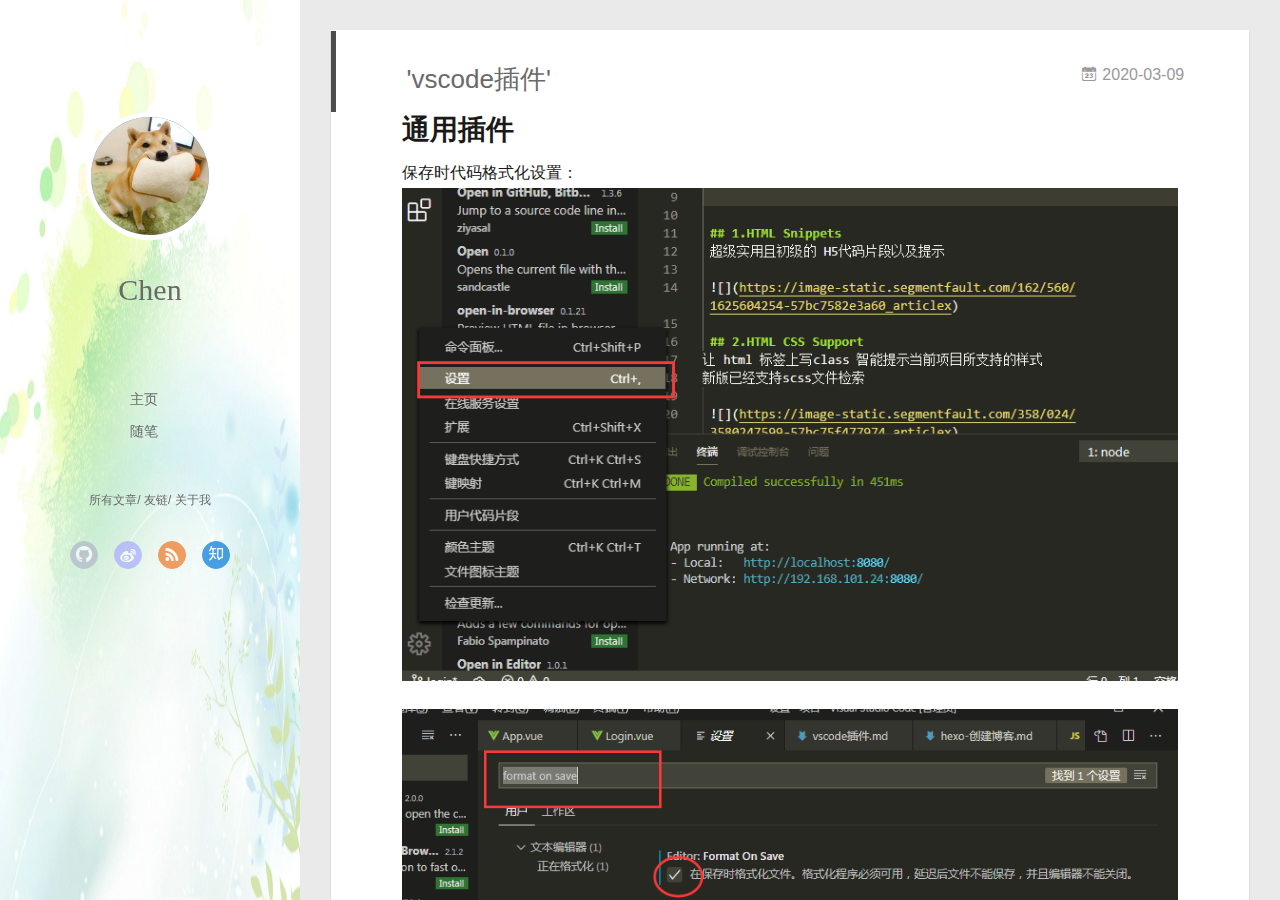
<file: index.html>
<!DOCTYPE html>
<html>
<head>
  <meta charset="utf-8">
  
  <meta name="renderer" content="webkit">
  <meta http-equiv="X-UA-Compatible" content="IE=edge" >
  <link rel="dns-prefetch" href="http://yoursite.com">
  <title>小陈的博客</title>
  <meta name="viewport" content="width=device-width, initial-scale=1, maximum-scale=1">
  <meta property="og:type" content="website">
<meta property="og:title" content="小陈的博客">
<meta property="og:url" content="http://yoursite.com/index.html">
<meta property="og:site_name" content="小陈的博客">
<meta property="og:locale" content="en_US">
<meta property="article:author" content="Chen">
<meta name="twitter:card" content="summary">
  
    <link rel="alternative" href="/atom.xml" title="小陈的博客" type="application/atom+xml">
  
  
    <link rel="icon" href="/favicon.png">
  
  <link rel="stylesheet" type="text/css" href="/./main.0cf68a.css">
  <style type="text/css">
  
    #container.show {
      background: linear-gradient(200deg,#a0cfe4,#e8c37e);
    }
  </style>
  

  

<meta name="generator" content="Hexo 4.2.0"></head>

<body>
  <div id="container" q-class="show:isCtnShow">
    <canvas id="anm-canvas" class="anm-canvas"></canvas>
    <div class="left-col" q-class="show:isShow">
      
<div class="overlay" style="background: #00000"></div>
<div class="intrude-less">
	<header id="header" class="inner">
		<a href="/" class="profilepic">
			<img src="/images/head.jpeg" class="js-avatar">
		</a>
		<hgroup>
		  <h1 class="header-author"><a href="/">Chen</a></h1>
		</hgroup>
		

		<nav class="header-menu">
			<ul>
			
				<li><a href="/">主页</a></li>
	        
				<li><a href="/tags/%E9%9A%8F%E7%AC%94/">随笔</a></li>
	        
			</ul>
		</nav>
		<nav class="header-smart-menu">
    		
    			
    			<a q-on="click: openSlider(e, 'innerArchive')" href="javascript:void(0)">所有文章</a>
    			
            
    			
    			<a q-on="click: openSlider(e, 'friends')" href="javascript:void(0)">友链</a>
    			
            
    			
    			<a q-on="click: openSlider(e, 'aboutme')" href="javascript:void(0)">关于我</a>
    			
            
		</nav>
		<nav class="header-nav">
			<div class="social">
				
					<a class="github" target="_blank" href="https://github.com/chfirstgit7" title="github"><i class="icon-github"></i></a>
		        
					<a class="weibo" target="_blank" href="#" title="weibo"><i class="icon-weibo"></i></a>
		        
					<a class="rss" target="_blank" href="#" title="rss"><i class="icon-rss"></i></a>
		        
					<a class="zhihu" target="_blank" href="#" title="zhihu"><i class="icon-zhihu"></i></a>
		        
			</div>
		</nav>
	</header>		
</div>

    </div>
    <div class="mid-col" q-class="show:isShow,hide:isShow|isFalse">
      
<nav id="mobile-nav">
  	<div class="overlay js-overlay" style="background: #00000"></div>
	<div class="btnctn js-mobile-btnctn">
  		<div class="slider-trigger list" q-on="click: openSlider(e)"><i class="icon icon-sort"></i></div>
	</div>
	<div class="intrude-less">
		<header id="header" class="inner">
			<div class="profilepic">
				<img src="/images/head.jpeg" class="js-avatar">
			</div>
			<hgroup>
			  <h1 class="header-author js-header-author">Chen</h1>
			</hgroup>
			
			
			
				
			
				
			
			
			
			<nav class="header-nav">
				<div class="social">
					
						<a class="github" target="_blank" href="https://github.com/chfirstgit7" title="github"><i class="icon-github"></i></a>
			        
						<a class="weibo" target="_blank" href="#" title="weibo"><i class="icon-weibo"></i></a>
			        
						<a class="rss" target="_blank" href="#" title="rss"><i class="icon-rss"></i></a>
			        
						<a class="zhihu" target="_blank" href="#" title="zhihu"><i class="icon-zhihu"></i></a>
			        
				</div>
			</nav>

			<nav class="header-menu js-header-menu">
				<ul style="width: 50%">
				
				
					<li style="width: 50%"><a href="/">主页</a></li>
		        
					<li style="width: 50%"><a href="/tags/%E9%9A%8F%E7%AC%94/">随笔</a></li>
		        
				</ul>
			</nav>
		</header>				
	</div>
	<div class="mobile-mask" style="display:none" q-show="isShow"></div>
</nav>

      <div id="wrapper" class="body-wrap">
        <div class="menu-l">
          <div class="canvas-wrap">
            <canvas data-colors="#eaeaea" data-sectionHeight="100" data-contentId="js-content" id="myCanvas1" class="anm-canvas"></canvas>
          </div>
          <div id="js-content" class="content-ll">
            
  
    <article id="post-vscode插件" class="article article-type-post  article-index" itemscope itemprop="blogPost">
  <div class="article-inner">
    
      <header class=" article-header">
  
  
    <h1 itemprop="name">
      <a class="article-title" href="/2020/03/09/vscode%E6%8F%92%E4%BB%B6/">&#39;vscode插件&#39;</a>
    </h1>
  

  
  <a href="/2020/03/09/vscode%E6%8F%92%E4%BB%B6/" class="archive-article-date">
  	<time datetime="2020-03-09T07:44:58.000Z" itemprop="datePublished"><i class="icon-calendar icon"></i>2020-03-09</time>
</a>
  
  </header>
  
  <div class="article-entry" itemprop="articleBody">
    
    <h1 id="通用插件"><a href="#通用插件" class="headerlink" title="通用插件"></a>通用插件</h1><p>保存时代码格式化设置：<br><img src="/images/set3.png" alt></p>
<p><img src="/images/set4.png" alt></p>
    
    <a class="article-more-a" href="/2020/03/09/vscode%E6%8F%92%E4%BB%B6/#more">more >></a>
    
    
    <!-- 添加版权声明 -->
    
    
    <div class="declare" hidden="hidden"></div>
    
    <!-- 添加版权声明 -->
    
  </div>
  <div class="article-info article-info-index">
    
    
    

    
    <p class="article-more-link">
      <a class="article-more-a" href="/2020/03/09/vscode%E6%8F%92%E4%BB%B6/">展开全文 >></a>
    </p>
    

    
    <div class="clearfix"></div>
  </div>
  </div>
</article>

<aside class="wrap-side-operation">
    <div class="mod-side-operation">
        
        <div class="jump-container" id="js-jump-container" style="display:none;">
            <a href="javascript:void(0)" class="mod-side-operation__jump-to-top">
                <i class="icon-font icon-back"></i>
            </a>
            <div id="js-jump-plan-container" class="jump-plan-container" style="top: -11px;">
                <i class="icon-font icon-plane jump-plane"></i>
            </div>
        </div>
        
        
    </div>
</aside>



  
    <article id="post-git分支" class="article article-type-post  article-index" itemscope itemprop="blogPost">
  <div class="article-inner">
    
      <header class=" article-header">
  
  
    <h1 itemprop="name">
      <a class="article-title" href="/2020/03/09/git%E5%88%86%E6%94%AF/">&#39;git分支&#39;</a>
    </h1>
  

  
  <a href="/2020/03/09/git%E5%88%86%E6%94%AF/" class="archive-article-date">
  	<time datetime="2020-03-09T06:58:29.000Z" itemprop="datePublished"><i class="icon-calendar icon"></i>2020-03-09</time>
</a>
  
  </header>
  
  <div class="article-entry" itemprop="articleBody">
    
    <p>首先，我们创建dev分支，然后切换到dev分支</p>
<figure class="highlight plain"><table><tr><td class="gutter"><pre><span class="line">1</span><br><span class="line">2</span><br></pre></td><td class="code"><pre><span class="line">$ git checkout -b dev</span><br><span class="line">Switched to a new branch &#39;dev&#39;</span><br></pre></td></tr></table></figure>

<p>git checkout命令加上-b参数表示创建并切换，相当于以下两条命令：</p>
<figure class="highlight plain"><table><tr><td class="gutter"><pre><span class="line">1</span><br><span class="line">2</span><br><span class="line">3</span><br></pre></td><td class="code"><pre><span class="line">$ git branch dev</span><br><span class="line">$ git checkout dev</span><br><span class="line">Switched to branch &#39;dev</span><br></pre></td></tr></table></figure>
    
    <a class="article-more-a" href="/2020/03/09/git%E5%88%86%E6%94%AF/#more">more >></a>
    
    
    <!-- 添加版权声明 -->
    
    
    <div class="declare" hidden="hidden"></div>
    
    <!-- 添加版权声明 -->
    
  </div>
  <div class="article-info article-info-index">
    
    
    

    
    <p class="article-more-link">
      <a class="article-more-a" href="/2020/03/09/git%E5%88%86%E6%94%AF/">展开全文 >></a>
    </p>
    

    
    <div class="clearfix"></div>
  </div>
  </div>
</article>

<aside class="wrap-side-operation">
    <div class="mod-side-operation">
        
        <div class="jump-container" id="js-jump-container" style="display:none;">
            <a href="javascript:void(0)" class="mod-side-operation__jump-to-top">
                <i class="icon-font icon-back"></i>
            </a>
            <div id="js-jump-plan-container" class="jump-plan-container" style="top: -11px;">
                <i class="icon-font icon-plane jump-plane"></i>
            </div>
        </div>
        
        
    </div>
</aside>



  
    <article id="&#39;hexo-found-git" class="article article-type-&#39;hexo  article-index" itemscope itemprop="blogPost">
  <div class="article-inner">
    
      <header class=" article-header">
  
  
    <h1 itemprop="name">
      <a class="article-title" href="/2020/03/07/found-git/">hexo d后 ERROR Deployer not found: git</a>
    </h1>
  

  
  <a href="/2020/03/07/found-git/" class="archive-article-date">
  	<time datetime="2020-03-07T05:48:50.000Z" itemprop="datePublished"><i class="icon-calendar icon"></i>2020-03-07</time>
</a>
  
  </header>
  
  <div class="article-entry" itemprop="articleBody">
    
    <p>$ hexo d<br>ERROR Deployer not found: git</p>
<figure class="highlight plain"><table><tr><td class="gutter"><pre><span class="line">1</span><br></pre></td><td class="code"><pre><span class="line">npm install --save hexo-deployer-git</span><br></pre></td></tr></table></figure>
<p>安装重新运行</p>

    
    <!-- 添加版权声明 -->
    
    
    <div class="declare" hidden="hidden"></div>
    
    <!-- 添加版权声明 -->
    
  </div>
  <div class="article-info article-info-index">
    
    
    

    
    <p class="article-more-link">
      <a class="article-more-a" href="/2020/03/07/found-git/">展开全文 >></a>
    </p>
    

    
    <div class="clearfix"></div>
  </div>
  </div>
</article>

<aside class="wrap-side-operation">
    <div class="mod-side-operation">
        
        <div class="jump-container" id="js-jump-container" style="display:none;">
            <a href="javascript:void(0)" class="mod-side-operation__jump-to-top">
                <i class="icon-font icon-back"></i>
            </a>
            <div id="js-jump-plan-container" class="jump-plan-container" style="top: -11px;">
                <i class="icon-font icon-plane jump-plane"></i>
            </div>
        </div>
        
        
    </div>
</aside>



  
    <article id="post-hexo-创建博客" class="article article-type-post  article-index" itemscope itemprop="blogPost">
  <div class="article-inner">
    
      <header class=" article-header">
  
  
    <h1 itemprop="name">
      <a class="article-title" href="/2020/03/06/hexo-%E5%88%9B%E5%BB%BA%E5%8D%9A%E5%AE%A2/">hexo 创建博客</a>
    </h1>
  

  
  <a href="/2020/03/06/hexo-%E5%88%9B%E5%BB%BA%E5%8D%9A%E5%AE%A2/" class="archive-article-date">
  	<time datetime="2020-03-06T09:08:06.000Z" itemprop="datePublished"><i class="icon-calendar icon"></i>2020-03-06</time>
</a>
  
  </header>
  
  <div class="article-entry" itemprop="articleBody">
    
    <h2 id="1-安装hexo框架"><a href="#1-安装hexo框架" class="headerlink" title="1. 安装hexo框架"></a>1. 安装hexo框架</h2><h3 id="1-1-安装nodejs"><a href="#1-1-安装nodejs" class="headerlink" title="1.1 安装nodejs"></a>1.1 安装nodejs</h3><h3 id="1-2-打开cmd命令，安装淘宝镜像："><a href="#1-2-打开cmd命令，安装淘宝镜像：" class="headerlink" title="1.2 打开cmd命令，安装淘宝镜像："></a>1.2 打开cmd命令，安装淘宝镜像：</h3><figure class="highlight plain"><table><tr><td class="gutter"><pre><span class="line">1</span><br></pre></td><td class="code"><pre><span class="line">npm install cnpm -g --registry&#x3D;https:&#x2F;&#x2F;registry.npm.taobao.org</span><br></pre></td></tr></table></figure>
<h3 id="1-3-安装hexo框架"><a href="#1-3-安装hexo框架" class="headerlink" title="1.3 安装hexo框架"></a>1.3 安装hexo框架</h3><figure class="highlight plain"><table><tr><td class="gutter"><pre><span class="line">1</span><br></pre></td><td class="code"><pre><span class="line">cnpm install -g hexo-cli</span><br></pre></td></tr></table></figure>
    
    <a class="article-more-a" href="/2020/03/06/hexo-%E5%88%9B%E5%BB%BA%E5%8D%9A%E5%AE%A2/#more">more >></a>
    
    
    <!-- 添加版权声明 -->
    
    
    <div class="declare" hidden="hidden"></div>
    
    <!-- 添加版权声明 -->
    
  </div>
  <div class="article-info article-info-index">
    
    
    

    
    <p class="article-more-link">
      <a class="article-more-a" href="/2020/03/06/hexo-%E5%88%9B%E5%BB%BA%E5%8D%9A%E5%AE%A2/">展开全文 >></a>
    </p>
    

    
    <div class="clearfix"></div>
  </div>
  </div>
</article>

<aside class="wrap-side-operation">
    <div class="mod-side-operation">
        
        <div class="jump-container" id="js-jump-container" style="display:none;">
            <a href="javascript:void(0)" class="mod-side-operation__jump-to-top">
                <i class="icon-font icon-back"></i>
            </a>
            <div id="js-jump-plan-container" class="jump-plan-container" style="top: -11px;">
                <i class="icon-font icon-plane jump-plane"></i>
            </div>
        </div>
        
        
    </div>
</aside>



  
  


          </div>
        </div>
      </div>
      <footer id="footer">
  <div class="outer">
    <div id="footer-info">
    	<div class="footer-left">
    		&copy; 2020 Chen
    	</div>
      	<div class="footer-right">
      		<a href="http://hexo.io/" target="_blank">Hexo</a>  Theme <a href="https://github.com/litten/hexo-theme-yilia" target="_blank">Yilia</a> by Litten
      	</div>
    </div>
  </div>
</footer>
    </div>
    <script>
	var yiliaConfig = {
		mathjax: false,
		isHome: true,
		isPost: false,
		isArchive: false,
		isTag: false,
		isCategory: false,
		open_in_new: false,
		toc_hide_index: true,
		root: "/",
		innerArchive: true,
		showTags: false
	}
</script>

<script>!function(t){function n(e){if(r[e])return r[e].exports;var i=r[e]={exports:{},id:e,loaded:!1};return t[e].call(i.exports,i,i.exports,n),i.loaded=!0,i.exports}var r={};n.m=t,n.c=r,n.p="./",n(0)}([function(t,n,r){r(195),t.exports=r(191)},function(t,n,r){var e=r(3),i=r(52),o=r(27),u=r(28),c=r(53),f="prototype",a=function(t,n,r){var s,l,h,v,p=t&a.F,d=t&a.G,y=t&a.S,g=t&a.P,b=t&a.B,m=d?e:y?e[n]||(e[n]={}):(e[n]||{})[f],x=d?i:i[n]||(i[n]={}),w=x[f]||(x[f]={});d&&(r=n);for(s in r)l=!p&&m&&void 0!==m[s],h=(l?m:r)[s],v=b&&l?c(h,e):g&&"function"==typeof h?c(Function.call,h):h,m&&u(m,s,h,t&a.U),x[s]!=h&&o(x,s,v),g&&w[s]!=h&&(w[s]=h)};e.core=i,a.F=1,a.G=2,a.S=4,a.P=8,a.B=16,a.W=32,a.U=64,a.R=128,t.exports=a},function(t,n,r){var e=r(6);t.exports=function(t){if(!e(t))throw TypeError(t+" is not an object!");return t}},function(t,n){var r=t.exports="undefined"!=typeof window&&window.Math==Math?window:"undefined"!=typeof self&&self.Math==Math?self:Function("return this")();"number"==typeof __g&&(__g=r)},function(t,n){t.exports=function(t){try{return!!t()}catch(t){return!0}}},function(t,n){var r=t.exports="undefined"!=typeof window&&window.Math==Math?window:"undefined"!=typeof self&&self.Math==Math?self:Function("return this")();"number"==typeof __g&&(__g=r)},function(t,n){t.exports=function(t){return"object"==typeof t?null!==t:"function"==typeof t}},function(t,n,r){var e=r(126)("wks"),i=r(76),o=r(3).Symbol,u="function"==typeof o;(t.exports=function(t){return e[t]||(e[t]=u&&o[t]||(u?o:i)("Symbol."+t))}).store=e},function(t,n){var r={}.hasOwnProperty;t.exports=function(t,n){return r.call(t,n)}},function(t,n,r){var e=r(94),i=r(33);t.exports=function(t){return e(i(t))}},function(t,n,r){t.exports=!r(4)(function(){return 7!=Object.defineProperty({},"a",{get:function(){return 7}}).a})},function(t,n,r){var e=r(2),i=r(167),o=r(50),u=Object.defineProperty;n.f=r(10)?Object.defineProperty:function(t,n,r){if(e(t),n=o(n,!0),e(r),i)try{return u(t,n,r)}catch(t){}if("get"in r||"set"in r)throw TypeError("Accessors not supported!");return"value"in r&&(t[n]=r.value),t}},function(t,n,r){t.exports=!r(18)(function(){return 7!=Object.defineProperty({},"a",{get:function(){return 7}}).a})},function(t,n,r){var e=r(14),i=r(22);t.exports=r(12)?function(t,n,r){return e.f(t,n,i(1,r))}:function(t,n,r){return t[n]=r,t}},function(t,n,r){var e=r(20),i=r(58),o=r(42),u=Object.defineProperty;n.f=r(12)?Object.defineProperty:function(t,n,r){if(e(t),n=o(n,!0),e(r),i)try{return u(t,n,r)}catch(t){}if("get"in r||"set"in r)throw TypeError("Accessors not supported!");return"value"in r&&(t[n]=r.value),t}},function(t,n,r){var e=r(40)("wks"),i=r(23),o=r(5).Symbol,u="function"==typeof o;(t.exports=function(t){return e[t]||(e[t]=u&&o[t]||(u?o:i)("Symbol."+t))}).store=e},function(t,n,r){var e=r(67),i=Math.min;t.exports=function(t){return t>0?i(e(t),9007199254740991):0}},function(t,n,r){var e=r(46);t.exports=function(t){return Object(e(t))}},function(t,n){t.exports=function(t){try{return!!t()}catch(t){return!0}}},function(t,n,r){var e=r(63),i=r(34);t.exports=Object.keys||function(t){return e(t,i)}},function(t,n,r){var e=r(21);t.exports=function(t){if(!e(t))throw TypeError(t+" is not an object!");return t}},function(t,n){t.exports=function(t){return"object"==typeof t?null!==t:"function"==typeof t}},function(t,n){t.exports=function(t,n){return{enumerable:!(1&t),configurable:!(2&t),writable:!(4&t),value:n}}},function(t,n){var r=0,e=Math.random();t.exports=function(t){return"Symbol(".concat(void 0===t?"":t,")_",(++r+e).toString(36))}},function(t,n){var r={}.hasOwnProperty;t.exports=function(t,n){return r.call(t,n)}},function(t,n){var r=t.exports={version:"2.4.0"};"number"==typeof __e&&(__e=r)},function(t,n){t.exports=function(t){if("function"!=typeof t)throw TypeError(t+" is not a function!");return t}},function(t,n,r){var e=r(11),i=r(66);t.exports=r(10)?function(t,n,r){return e.f(t,n,i(1,r))}:function(t,n,r){return t[n]=r,t}},function(t,n,r){var e=r(3),i=r(27),o=r(24),u=r(76)("src"),c="toString",f=Function[c],a=(""+f).split(c);r(52).inspectSource=function(t){return f.call(t)},(t.exports=function(t,n,r,c){var f="function"==typeof r;f&&(o(r,"name")||i(r,"name",n)),t[n]!==r&&(f&&(o(r,u)||i(r,u,t[n]?""+t[n]:a.join(String(n)))),t===e?t[n]=r:c?t[n]?t[n]=r:i(t,n,r):(delete t[n],i(t,n,r)))})(Function.prototype,c,function(){return"function"==typeof this&&this[u]||f.call(this)})},function(t,n,r){var e=r(1),i=r(4),o=r(46),u=function(t,n,r,e){var i=String(o(t)),u="<"+n;return""!==r&&(u+=" "+r+'="'+String(e).replace(/"/g,"&quot;")+'"'),u+">"+i+"</"+n+">"};t.exports=function(t,n){var r={};r[t]=n(u),e(e.P+e.F*i(function(){var n=""[t]('"');return n!==n.toLowerCase()||n.split('"').length>3}),"String",r)}},function(t,n,r){var e=r(115),i=r(46);t.exports=function(t){return e(i(t))}},function(t,n,r){var e=r(116),i=r(66),o=r(30),u=r(50),c=r(24),f=r(167),a=Object.getOwnPropertyDescriptor;n.f=r(10)?a:function(t,n){if(t=o(t),n=u(n,!0),f)try{return a(t,n)}catch(t){}if(c(t,n))return i(!e.f.call(t,n),t[n])}},function(t,n,r){var e=r(24),i=r(17),o=r(145)("IE_PROTO"),u=Object.prototype;t.exports=Object.getPrototypeOf||function(t){return t=i(t),e(t,o)?t[o]:"function"==typeof t.constructor&&t instanceof t.constructor?t.constructor.prototype:t instanceof Object?u:null}},function(t,n){t.exports=function(t){if(void 0==t)throw TypeError("Can't call method on  "+t);return t}},function(t,n){t.exports="constructor,hasOwnProperty,isPrototypeOf,propertyIsEnumerable,toLocaleString,toString,valueOf".split(",")},function(t,n){t.exports={}},function(t,n){t.exports=!0},function(t,n){n.f={}.propertyIsEnumerable},function(t,n,r){var e=r(14).f,i=r(8),o=r(15)("toStringTag");t.exports=function(t,n,r){t&&!i(t=r?t:t.prototype,o)&&e(t,o,{configurable:!0,value:n})}},function(t,n,r){var e=r(40)("keys"),i=r(23);t.exports=function(t){return e[t]||(e[t]=i(t))}},function(t,n,r){var e=r(5),i="__core-js_shared__",o=e[i]||(e[i]={});t.exports=function(t){return o[t]||(o[t]={})}},function(t,n){var r=Math.ceil,e=Math.floor;t.exports=function(t){return isNaN(t=+t)?0:(t>0?e:r)(t)}},function(t,n,r){var e=r(21);t.exports=function(t,n){if(!e(t))return t;var r,i;if(n&&"function"==typeof(r=t.toString)&&!e(i=r.call(t)))return i;if("function"==typeof(r=t.valueOf)&&!e(i=r.call(t)))return i;if(!n&&"function"==typeof(r=t.toString)&&!e(i=r.call(t)))return i;throw TypeError("Can't convert object to primitive value")}},function(t,n,r){var e=r(5),i=r(25),o=r(36),u=r(44),c=r(14).f;t.exports=function(t){var n=i.Symbol||(i.Symbol=o?{}:e.Symbol||{});"_"==t.charAt(0)||t in n||c(n,t,{value:u.f(t)})}},function(t,n,r){n.f=r(15)},function(t,n){var r={}.toString;t.exports=function(t){return r.call(t).slice(8,-1)}},function(t,n){t.exports=function(t){if(void 0==t)throw TypeError("Can't call method on  "+t);return t}},function(t,n,r){var e=r(4);t.exports=function(t,n){return!!t&&e(function(){n?t.call(null,function(){},1):t.call(null)})}},function(t,n,r){var e=r(53),i=r(115),o=r(17),u=r(16),c=r(203);t.exports=function(t,n){var r=1==t,f=2==t,a=3==t,s=4==t,l=6==t,h=5==t||l,v=n||c;return function(n,c,p){for(var d,y,g=o(n),b=i(g),m=e(c,p,3),x=u(b.length),w=0,S=r?v(n,x):f?v(n,0):void 0;x>w;w++)if((h||w in b)&&(d=b[w],y=m(d,w,g),t))if(r)S[w]=y;else if(y)switch(t){case 3:return!0;case 5:return d;case 6:return w;case 2:S.push(d)}else if(s)return!1;return l?-1:a||s?s:S}}},function(t,n,r){var e=r(1),i=r(52),o=r(4);t.exports=function(t,n){var r=(i.Object||{})[t]||Object[t],u={};u[t]=n(r),e(e.S+e.F*o(function(){r(1)}),"Object",u)}},function(t,n,r){var e=r(6);t.exports=function(t,n){if(!e(t))return t;var r,i;if(n&&"function"==typeof(r=t.toString)&&!e(i=r.call(t)))return i;if("function"==typeof(r=t.valueOf)&&!e(i=r.call(t)))return i;if(!n&&"function"==typeof(r=t.toString)&&!e(i=r.call(t)))return i;throw TypeError("Can't convert object to primitive value")}},function(t,n,r){var e=r(5),i=r(25),o=r(91),u=r(13),c="prototype",f=function(t,n,r){var a,s,l,h=t&f.F,v=t&f.G,p=t&f.S,d=t&f.P,y=t&f.B,g=t&f.W,b=v?i:i[n]||(i[n]={}),m=b[c],x=v?e:p?e[n]:(e[n]||{})[c];v&&(r=n);for(a in r)(s=!h&&x&&void 0!==x[a])&&a in b||(l=s?x[a]:r[a],b[a]=v&&"function"!=typeof x[a]?r[a]:y&&s?o(l,e):g&&x[a]==l?function(t){var n=function(n,r,e){if(this instanceof t){switch(arguments.length){case 0:return new t;case 1:return new t(n);case 2:return new t(n,r)}return new t(n,r,e)}return t.apply(this,arguments)};return n[c]=t[c],n}(l):d&&"function"==typeof l?o(Function.call,l):l,d&&((b.virtual||(b.virtual={}))[a]=l,t&f.R&&m&&!m[a]&&u(m,a,l)))};f.F=1,f.G=2,f.S=4,f.P=8,f.B=16,f.W=32,f.U=64,f.R=128,t.exports=f},function(t,n){var r=t.exports={version:"2.4.0"};"number"==typeof __e&&(__e=r)},function(t,n,r){var e=r(26);t.exports=function(t,n,r){if(e(t),void 0===n)return t;switch(r){case 1:return function(r){return t.call(n,r)};case 2:return function(r,e){return t.call(n,r,e)};case 3:return function(r,e,i){return t.call(n,r,e,i)}}return function(){return t.apply(n,arguments)}}},function(t,n,r){var e=r(183),i=r(1),o=r(126)("metadata"),u=o.store||(o.store=new(r(186))),c=function(t,n,r){var i=u.get(t);if(!i){if(!r)return;u.set(t,i=new e)}var o=i.get(n);if(!o){if(!r)return;i.set(n,o=new e)}return o},f=function(t,n,r){var e=c(n,r,!1);return void 0!==e&&e.has(t)},a=function(t,n,r){var e=c(n,r,!1);return void 0===e?void 0:e.get(t)},s=function(t,n,r,e){c(r,e,!0).set(t,n)},l=function(t,n){var r=c(t,n,!1),e=[];return r&&r.forEach(function(t,n){e.push(n)}),e},h=function(t){return void 0===t||"symbol"==typeof t?t:String(t)},v=function(t){i(i.S,"Reflect",t)};t.exports={store:u,map:c,has:f,get:a,set:s,keys:l,key:h,exp:v}},function(t,n,r){"use strict";if(r(10)){var e=r(69),i=r(3),o=r(4),u=r(1),c=r(127),f=r(152),a=r(53),s=r(68),l=r(66),h=r(27),v=r(73),p=r(67),d=r(16),y=r(75),g=r(50),b=r(24),m=r(180),x=r(114),w=r(6),S=r(17),_=r(137),O=r(70),E=r(32),P=r(71).f,j=r(154),F=r(76),M=r(7),A=r(48),N=r(117),T=r(146),I=r(155),k=r(80),L=r(123),R=r(74),C=r(130),D=r(160),U=r(11),W=r(31),G=U.f,B=W.f,V=i.RangeError,z=i.TypeError,q=i.Uint8Array,K="ArrayBuffer",J="Shared"+K,Y="BYTES_PER_ELEMENT",H="prototype",$=Array[H],X=f.ArrayBuffer,Q=f.DataView,Z=A(0),tt=A(2),nt=A(3),rt=A(4),et=A(5),it=A(6),ot=N(!0),ut=N(!1),ct=I.values,ft=I.keys,at=I.entries,st=$.lastIndexOf,lt=$.reduce,ht=$.reduceRight,vt=$.join,pt=$.sort,dt=$.slice,yt=$.toString,gt=$.toLocaleString,bt=M("iterator"),mt=M("toStringTag"),xt=F("typed_constructor"),wt=F("def_constructor"),St=c.CONSTR,_t=c.TYPED,Ot=c.VIEW,Et="Wrong length!",Pt=A(1,function(t,n){return Tt(T(t,t[wt]),n)}),jt=o(function(){return 1===new q(new Uint16Array([1]).buffer)[0]}),Ft=!!q&&!!q[H].set&&o(function(){new q(1).set({})}),Mt=function(t,n){if(void 0===t)throw z(Et);var r=+t,e=d(t);if(n&&!m(r,e))throw V(Et);return e},At=function(t,n){var r=p(t);if(r<0||r%n)throw V("Wrong offset!");return r},Nt=function(t){if(w(t)&&_t in t)return t;throw z(t+" is not a typed array!")},Tt=function(t,n){if(!(w(t)&&xt in t))throw z("It is not a typed array constructor!");return new t(n)},It=function(t,n){return kt(T(t,t[wt]),n)},kt=function(t,n){for(var r=0,e=n.length,i=Tt(t,e);e>r;)i[r]=n[r++];return i},Lt=function(t,n,r){G(t,n,{get:function(){return this._d[r]}})},Rt=function(t){var n,r,e,i,o,u,c=S(t),f=arguments.length,s=f>1?arguments[1]:void 0,l=void 0!==s,h=j(c);if(void 0!=h&&!_(h)){for(u=h.call(c),e=[],n=0;!(o=u.next()).done;n++)e.push(o.value);c=e}for(l&&f>2&&(s=a(s,arguments[2],2)),n=0,r=d(c.length),i=Tt(this,r);r>n;n++)i[n]=l?s(c[n],n):c[n];return i},Ct=function(){for(var t=0,n=arguments.length,r=Tt(this,n);n>t;)r[t]=arguments[t++];return r},Dt=!!q&&o(function(){gt.call(new q(1))}),Ut=function(){return gt.apply(Dt?dt.call(Nt(this)):Nt(this),arguments)},Wt={copyWithin:function(t,n){return D.call(Nt(this),t,n,arguments.length>2?arguments[2]:void 0)},every:function(t){return rt(Nt(this),t,arguments.length>1?arguments[1]:void 0)},fill:function(t){return C.apply(Nt(this),arguments)},filter:function(t){return It(this,tt(Nt(this),t,arguments.length>1?arguments[1]:void 0))},find:function(t){return et(Nt(this),t,arguments.length>1?arguments[1]:void 0)},findIndex:function(t){return it(Nt(this),t,arguments.length>1?arguments[1]:void 0)},forEach:function(t){Z(Nt(this),t,arguments.length>1?arguments[1]:void 0)},indexOf:function(t){return ut(Nt(this),t,arguments.length>1?arguments[1]:void 0)},includes:function(t){return ot(Nt(this),t,arguments.length>1?arguments[1]:void 0)},join:function(t){return vt.apply(Nt(this),arguments)},lastIndexOf:function(t){return st.apply(Nt(this),arguments)},map:function(t){return Pt(Nt(this),t,arguments.length>1?arguments[1]:void 0)},reduce:function(t){return lt.apply(Nt(this),arguments)},reduceRight:function(t){return ht.apply(Nt(this),arguments)},reverse:function(){for(var t,n=this,r=Nt(n).length,e=Math.floor(r/2),i=0;i<e;)t=n[i],n[i++]=n[--r],n[r]=t;return n},some:function(t){return nt(Nt(this),t,arguments.length>1?arguments[1]:void 0)},sort:function(t){return pt.call(Nt(this),t)},subarray:function(t,n){var r=Nt(this),e=r.length,i=y(t,e);return new(T(r,r[wt]))(r.buffer,r.byteOffset+i*r.BYTES_PER_ELEMENT,d((void 0===n?e:y(n,e))-i))}},Gt=function(t,n){return It(this,dt.call(Nt(this),t,n))},Bt=function(t){Nt(this);var n=At(arguments[1],1),r=this.length,e=S(t),i=d(e.length),o=0;if(i+n>r)throw V(Et);for(;o<i;)this[n+o]=e[o++]},Vt={entries:function(){return at.call(Nt(this))},keys:function(){return ft.call(Nt(this))},values:function(){return ct.call(Nt(this))}},zt=function(t,n){return w(t)&&t[_t]&&"symbol"!=typeof n&&n in t&&String(+n)==String(n)},qt=function(t,n){return zt(t,n=g(n,!0))?l(2,t[n]):B(t,n)},Kt=function(t,n,r){return!(zt(t,n=g(n,!0))&&w(r)&&b(r,"value"))||b(r,"get")||b(r,"set")||r.configurable||b(r,"writable")&&!r.writable||b(r,"enumerable")&&!r.enumerable?G(t,n,r):(t[n]=r.value,t)};St||(W.f=qt,U.f=Kt),u(u.S+u.F*!St,"Object",{getOwnPropertyDescriptor:qt,defineProperty:Kt}),o(function(){yt.call({})})&&(yt=gt=function(){return vt.call(this)});var Jt=v({},Wt);v(Jt,Vt),h(Jt,bt,Vt.values),v(Jt,{slice:Gt,set:Bt,constructor:function(){},toString:yt,toLocaleString:Ut}),Lt(Jt,"buffer","b"),Lt(Jt,"byteOffset","o"),Lt(Jt,"byteLength","l"),Lt(Jt,"length","e"),G(Jt,mt,{get:function(){return this[_t]}}),t.exports=function(t,n,r,f){f=!!f;var a=t+(f?"Clamped":"")+"Array",l="Uint8Array"!=a,v="get"+t,p="set"+t,y=i[a],g=y||{},b=y&&E(y),m=!y||!c.ABV,S={},_=y&&y[H],j=function(t,r){var e=t._d;return e.v[v](r*n+e.o,jt)},F=function(t,r,e){var i=t._d;f&&(e=(e=Math.round(e))<0?0:e>255?255:255&e),i.v[p](r*n+i.o,e,jt)},M=function(t,n){G(t,n,{get:function(){return j(this,n)},set:function(t){return F(this,n,t)},enumerable:!0})};m?(y=r(function(t,r,e,i){s(t,y,a,"_d");var o,u,c,f,l=0,v=0;if(w(r)){if(!(r instanceof X||(f=x(r))==K||f==J))return _t in r?kt(y,r):Rt.call(y,r);o=r,v=At(e,n);var p=r.byteLength;if(void 0===i){if(p%n)throw V(Et);if((u=p-v)<0)throw V(Et)}else if((u=d(i)*n)+v>p)throw V(Et);c=u/n}else c=Mt(r,!0),u=c*n,o=new X(u);for(h(t,"_d",{b:o,o:v,l:u,e:c,v:new Q(o)});l<c;)M(t,l++)}),_=y[H]=O(Jt),h(_,"constructor",y)):L(function(t){new y(null),new y(t)},!0)||(y=r(function(t,r,e,i){s(t,y,a);var o;return w(r)?r instanceof X||(o=x(r))==K||o==J?void 0!==i?new g(r,At(e,n),i):void 0!==e?new g(r,At(e,n)):new g(r):_t in r?kt(y,r):Rt.call(y,r):new g(Mt(r,l))}),Z(b!==Function.prototype?P(g).concat(P(b)):P(g),function(t){t in y||h(y,t,g[t])}),y[H]=_,e||(_.constructor=y));var A=_[bt],N=!!A&&("values"==A.name||void 0==A.name),T=Vt.values;h(y,xt,!0),h(_,_t,a),h(_,Ot,!0),h(_,wt,y),(f?new y(1)[mt]==a:mt in _)||G(_,mt,{get:function(){return a}}),S[a]=y,u(u.G+u.W+u.F*(y!=g),S),u(u.S,a,{BYTES_PER_ELEMENT:n,from:Rt,of:Ct}),Y in _||h(_,Y,n),u(u.P,a,Wt),R(a),u(u.P+u.F*Ft,a,{set:Bt}),u(u.P+u.F*!N,a,Vt),u(u.P+u.F*(_.toString!=yt),a,{toString:yt}),u(u.P+u.F*o(function(){new y(1).slice()}),a,{slice:Gt}),u(u.P+u.F*(o(function(){return[1,2].toLocaleString()!=new y([1,2]).toLocaleString()})||!o(function(){_.toLocaleString.call([1,2])})),a,{toLocaleString:Ut}),k[a]=N?A:T,e||N||h(_,bt,T)}}else t.exports=function(){}},function(t,n){var r={}.toString;t.exports=function(t){return r.call(t).slice(8,-1)}},function(t,n,r){var e=r(21),i=r(5).document,o=e(i)&&e(i.createElement);t.exports=function(t){return o?i.createElement(t):{}}},function(t,n,r){t.exports=!r(12)&&!r(18)(function(){return 7!=Object.defineProperty(r(57)("div"),"a",{get:function(){return 7}}).a})},function(t,n,r){"use strict";var e=r(36),i=r(51),o=r(64),u=r(13),c=r(8),f=r(35),a=r(96),s=r(38),l=r(103),h=r(15)("iterator"),v=!([].keys&&"next"in[].keys()),p="keys",d="values",y=function(){return this};t.exports=function(t,n,r,g,b,m,x){a(r,n,g);var w,S,_,O=function(t){if(!v&&t in F)return F[t];switch(t){case p:case d:return function(){return new r(this,t)}}return function(){return new r(this,t)}},E=n+" Iterator",P=b==d,j=!1,F=t.prototype,M=F[h]||F["@@iterator"]||b&&F[b],A=M||O(b),N=b?P?O("entries"):A:void 0,T="Array"==n?F.entries||M:M;if(T&&(_=l(T.call(new t)))!==Object.prototype&&(s(_,E,!0),e||c(_,h)||u(_,h,y)),P&&M&&M.name!==d&&(j=!0,A=function(){return M.call(this)}),e&&!x||!v&&!j&&F[h]||u(F,h,A),f[n]=A,f[E]=y,b)if(w={values:P?A:O(d),keys:m?A:O(p),entries:N},x)for(S in w)S in F||o(F,S,w[S]);else i(i.P+i.F*(v||j),n,w);return w}},function(t,n,r){var e=r(20),i=r(100),o=r(34),u=r(39)("IE_PROTO"),c=function(){},f="prototype",a=function(){var t,n=r(57)("iframe"),e=o.length;for(n.style.display="none",r(93).appendChild(n),n.src="javascript:",t=n.contentWindow.document,t.open(),t.write("<script>document.F=Object<\/script>"),t.close(),a=t.F;e--;)delete a[f][o[e]];return a()};t.exports=Object.create||function(t,n){var r;return null!==t?(c[f]=e(t),r=new c,c[f]=null,r[u]=t):r=a(),void 0===n?r:i(r,n)}},function(t,n,r){var e=r(63),i=r(34).concat("length","prototype");n.f=Object.getOwnPropertyNames||function(t){return e(t,i)}},function(t,n){n.f=Object.getOwnPropertySymbols},function(t,n,r){var e=r(8),i=r(9),o=r(90)(!1),u=r(39)("IE_PROTO");t.exports=function(t,n){var r,c=i(t),f=0,a=[];for(r in c)r!=u&&e(c,r)&&a.push(r);for(;n.length>f;)e(c,r=n[f++])&&(~o(a,r)||a.push(r));return a}},function(t,n,r){t.exports=r(13)},function(t,n,r){var e=r(76)("meta"),i=r(6),o=r(24),u=r(11).f,c=0,f=Object.isExtensible||function(){return!0},a=!r(4)(function(){return f(Object.preventExtensions({}))}),s=function(t){u(t,e,{value:{i:"O"+ ++c,w:{}}})},l=function(t,n){if(!i(t))return"symbol"==typeof t?t:("string"==typeof t?"S":"P")+t;if(!o(t,e)){if(!f(t))return"F";if(!n)return"E";s(t)}return t[e].i},h=function(t,n){if(!o(t,e)){if(!f(t))return!0;if(!n)return!1;s(t)}return t[e].w},v=function(t){return a&&p.NEED&&f(t)&&!o(t,e)&&s(t),t},p=t.exports={KEY:e,NEED:!1,fastKey:l,getWeak:h,onFreeze:v}},function(t,n){t.exports=function(t,n){return{enumerable:!(1&t),configurable:!(2&t),writable:!(4&t),value:n}}},function(t,n){var r=Math.ceil,e=Math.floor;t.exports=function(t){return isNaN(t=+t)?0:(t>0?e:r)(t)}},function(t,n){t.exports=function(t,n,r,e){if(!(t instanceof n)||void 0!==e&&e in t)throw TypeError(r+": incorrect invocation!");return t}},function(t,n){t.exports=!1},function(t,n,r){var e=r(2),i=r(173),o=r(133),u=r(145)("IE_PROTO"),c=function(){},f="prototype",a=function(){var t,n=r(132)("iframe"),e=o.length;for(n.style.display="none",r(135).appendChild(n),n.src="javascript:",t=n.contentWindow.document,t.open(),t.write("<script>document.F=Object<\/script>"),t.close(),a=t.F;e--;)delete a[f][o[e]];return a()};t.exports=Object.create||function(t,n){var r;return null!==t?(c[f]=e(t),r=new c,c[f]=null,r[u]=t):r=a(),void 0===n?r:i(r,n)}},function(t,n,r){var e=r(175),i=r(133).concat("length","prototype");n.f=Object.getOwnPropertyNames||function(t){return e(t,i)}},function(t,n,r){var e=r(175),i=r(133);t.exports=Object.keys||function(t){return e(t,i)}},function(t,n,r){var e=r(28);t.exports=function(t,n,r){for(var i in n)e(t,i,n[i],r);return t}},function(t,n,r){"use strict";var e=r(3),i=r(11),o=r(10),u=r(7)("species");t.exports=function(t){var n=e[t];o&&n&&!n[u]&&i.f(n,u,{configurable:!0,get:function(){return this}})}},function(t,n,r){var e=r(67),i=Math.max,o=Math.min;t.exports=function(t,n){return t=e(t),t<0?i(t+n,0):o(t,n)}},function(t,n){var r=0,e=Math.random();t.exports=function(t){return"Symbol(".concat(void 0===t?"":t,")_",(++r+e).toString(36))}},function(t,n,r){var e=r(33);t.exports=function(t){return Object(e(t))}},function(t,n,r){var e=r(7)("unscopables"),i=Array.prototype;void 0==i[e]&&r(27)(i,e,{}),t.exports=function(t){i[e][t]=!0}},function(t,n,r){var e=r(53),i=r(169),o=r(137),u=r(2),c=r(16),f=r(154),a={},s={},n=t.exports=function(t,n,r,l,h){var v,p,d,y,g=h?function(){return t}:f(t),b=e(r,l,n?2:1),m=0;if("function"!=typeof g)throw TypeError(t+" is not iterable!");if(o(g)){for(v=c(t.length);v>m;m++)if((y=n?b(u(p=t[m])[0],p[1]):b(t[m]))===a||y===s)return y}else for(d=g.call(t);!(p=d.next()).done;)if((y=i(d,b,p.value,n))===a||y===s)return y};n.BREAK=a,n.RETURN=s},function(t,n){t.exports={}},function(t,n,r){var e=r(11).f,i=r(24),o=r(7)("toStringTag");t.exports=function(t,n,r){t&&!i(t=r?t:t.prototype,o)&&e(t,o,{configurable:!0,value:n})}},function(t,n,r){var e=r(1),i=r(46),o=r(4),u=r(150),c="["+u+"]",f="​",a=RegExp("^"+c+c+"*"),s=RegExp(c+c+"*$"),l=function(t,n,r){var i={},c=o(function(){return!!u[t]()||f[t]()!=f}),a=i[t]=c?n(h):u[t];r&&(i[r]=a),e(e.P+e.F*c,"String",i)},h=l.trim=function(t,n){return t=String(i(t)),1&n&&(t=t.replace(a,"")),2&n&&(t=t.replace(s,"")),t};t.exports=l},function(t,n,r){t.exports={default:r(86),__esModule:!0}},function(t,n,r){t.exports={default:r(87),__esModule:!0}},function(t,n,r){"use strict";function e(t){return t&&t.__esModule?t:{default:t}}n.__esModule=!0;var i=r(84),o=e(i),u=r(83),c=e(u),f="function"==typeof c.default&&"symbol"==typeof o.default?function(t){return typeof t}:function(t){return t&&"function"==typeof c.default&&t.constructor===c.default&&t!==c.default.prototype?"symbol":typeof t};n.default="function"==typeof c.default&&"symbol"===f(o.default)?function(t){return void 0===t?"undefined":f(t)}:function(t){return t&&"function"==typeof c.default&&t.constructor===c.default&&t!==c.default.prototype?"symbol":void 0===t?"undefined":f(t)}},function(t,n,r){r(110),r(108),r(111),r(112),t.exports=r(25).Symbol},function(t,n,r){r(109),r(113),t.exports=r(44).f("iterator")},function(t,n){t.exports=function(t){if("function"!=typeof t)throw TypeError(t+" is not a function!");return t}},function(t,n){t.exports=function(){}},function(t,n,r){var e=r(9),i=r(106),o=r(105);t.exports=function(t){return function(n,r,u){var c,f=e(n),a=i(f.length),s=o(u,a);if(t&&r!=r){for(;a>s;)if((c=f[s++])!=c)return!0}else for(;a>s;s++)if((t||s in f)&&f[s]===r)return t||s||0;return!t&&-1}}},function(t,n,r){var e=r(88);t.exports=function(t,n,r){if(e(t),void 0===n)return t;switch(r){case 1:return function(r){return t.call(n,r)};case 2:return function(r,e){return t.call(n,r,e)};case 3:return function(r,e,i){return t.call(n,r,e,i)}}return function(){return t.apply(n,arguments)}}},function(t,n,r){var e=r(19),i=r(62),o=r(37);t.exports=function(t){var n=e(t),r=i.f;if(r)for(var u,c=r(t),f=o.f,a=0;c.length>a;)f.call(t,u=c[a++])&&n.push(u);return n}},function(t,n,r){t.exports=r(5).document&&document.documentElement},function(t,n,r){var e=r(56);t.exports=Object("z").propertyIsEnumerable(0)?Object:function(t){return"String"==e(t)?t.split(""):Object(t)}},function(t,n,r){var e=r(56);t.exports=Array.isArray||function(t){return"Array"==e(t)}},function(t,n,r){"use strict";var e=r(60),i=r(22),o=r(38),u={};r(13)(u,r(15)("iterator"),function(){return this}),t.exports=function(t,n,r){t.prototype=e(u,{next:i(1,r)}),o(t,n+" Iterator")}},function(t,n){t.exports=function(t,n){return{value:n,done:!!t}}},function(t,n,r){var e=r(19),i=r(9);t.exports=function(t,n){for(var r,o=i(t),u=e(o),c=u.length,f=0;c>f;)if(o[r=u[f++]]===n)return r}},function(t,n,r){var e=r(23)("meta"),i=r(21),o=r(8),u=r(14).f,c=0,f=Object.isExtensible||function(){return!0},a=!r(18)(function(){return f(Object.preventExtensions({}))}),s=function(t){u(t,e,{value:{i:"O"+ ++c,w:{}}})},l=function(t,n){if(!i(t))return"symbol"==typeof t?t:("string"==typeof t?"S":"P")+t;if(!o(t,e)){if(!f(t))return"F";if(!n)return"E";s(t)}return t[e].i},h=function(t,n){if(!o(t,e)){if(!f(t))return!0;if(!n)return!1;s(t)}return t[e].w},v=function(t){return a&&p.NEED&&f(t)&&!o(t,e)&&s(t),t},p=t.exports={KEY:e,NEED:!1,fastKey:l,getWeak:h,onFreeze:v}},function(t,n,r){var e=r(14),i=r(20),o=r(19);t.exports=r(12)?Object.defineProperties:function(t,n){i(t);for(var r,u=o(n),c=u.length,f=0;c>f;)e.f(t,r=u[f++],n[r]);return t}},function(t,n,r){var e=r(37),i=r(22),o=r(9),u=r(42),c=r(8),f=r(58),a=Object.getOwnPropertyDescriptor;n.f=r(12)?a:function(t,n){if(t=o(t),n=u(n,!0),f)try{return a(t,n)}catch(t){}if(c(t,n))return i(!e.f.call(t,n),t[n])}},function(t,n,r){var e=r(9),i=r(61).f,o={}.toString,u="object"==typeof window&&window&&Object.getOwnPropertyNames?Object.getOwnPropertyNames(window):[],c=function(t){try{return i(t)}catch(t){return u.slice()}};t.exports.f=function(t){return u&&"[object Window]"==o.call(t)?c(t):i(e(t))}},function(t,n,r){var e=r(8),i=r(77),o=r(39)("IE_PROTO"),u=Object.prototype;t.exports=Object.getPrototypeOf||function(t){return t=i(t),e(t,o)?t[o]:"function"==typeof t.constructor&&t instanceof t.constructor?t.constructor.prototype:t instanceof Object?u:null}},function(t,n,r){var e=r(41),i=r(33);t.exports=function(t){return function(n,r){var o,u,c=String(i(n)),f=e(r),a=c.length;return f<0||f>=a?t?"":void 0:(o=c.charCodeAt(f),o<55296||o>56319||f+1===a||(u=c.charCodeAt(f+1))<56320||u>57343?t?c.charAt(f):o:t?c.slice(f,f+2):u-56320+(o-55296<<10)+65536)}}},function(t,n,r){var e=r(41),i=Math.max,o=Math.min;t.exports=function(t,n){return t=e(t),t<0?i(t+n,0):o(t,n)}},function(t,n,r){var e=r(41),i=Math.min;t.exports=function(t){return t>0?i(e(t),9007199254740991):0}},function(t,n,r){"use strict";var e=r(89),i=r(97),o=r(35),u=r(9);t.exports=r(59)(Array,"Array",function(t,n){this._t=u(t),this._i=0,this._k=n},function(){var t=this._t,n=this._k,r=this._i++;return!t||r>=t.length?(this._t=void 0,i(1)):"keys"==n?i(0,r):"values"==n?i(0,t[r]):i(0,[r,t[r]])},"values"),o.Arguments=o.Array,e("keys"),e("values"),e("entries")},function(t,n){},function(t,n,r){"use strict";var e=r(104)(!0);r(59)(String,"String",function(t){this._t=String(t),this._i=0},function(){var t,n=this._t,r=this._i;return r>=n.length?{value:void 0,done:!0}:(t=e(n,r),this._i+=t.length,{value:t,done:!1})})},function(t,n,r){"use strict";var e=r(5),i=r(8),o=r(12),u=r(51),c=r(64),f=r(99).KEY,a=r(18),s=r(40),l=r(38),h=r(23),v=r(15),p=r(44),d=r(43),y=r(98),g=r(92),b=r(95),m=r(20),x=r(9),w=r(42),S=r(22),_=r(60),O=r(102),E=r(101),P=r(14),j=r(19),F=E.f,M=P.f,A=O.f,N=e.Symbol,T=e.JSON,I=T&&T.stringify,k="prototype",L=v("_hidden"),R=v("toPrimitive"),C={}.propertyIsEnumerable,D=s("symbol-registry"),U=s("symbols"),W=s("op-symbols"),G=Object[k],B="function"==typeof N,V=e.QObject,z=!V||!V[k]||!V[k].findChild,q=o&&a(function(){return 7!=_(M({},"a",{get:function(){return M(this,"a",{value:7}).a}})).a})?function(t,n,r){var e=F(G,n);e&&delete G[n],M(t,n,r),e&&t!==G&&M(G,n,e)}:M,K=function(t){var n=U[t]=_(N[k]);return n._k=t,n},J=B&&"symbol"==typeof N.iterator?function(t){return"symbol"==typeof t}:function(t){return t instanceof N},Y=function(t,n,r){return t===G&&Y(W,n,r),m(t),n=w(n,!0),m(r),i(U,n)?(r.enumerable?(i(t,L)&&t[L][n]&&(t[L][n]=!1),r=_(r,{enumerable:S(0,!1)})):(i(t,L)||M(t,L,S(1,{})),t[L][n]=!0),q(t,n,r)):M(t,n,r)},H=function(t,n){m(t);for(var r,e=g(n=x(n)),i=0,o=e.length;o>i;)Y(t,r=e[i++],n[r]);return t},$=function(t,n){return void 0===n?_(t):H(_(t),n)},X=function(t){var n=C.call(this,t=w(t,!0));return!(this===G&&i(U,t)&&!i(W,t))&&(!(n||!i(this,t)||!i(U,t)||i(this,L)&&this[L][t])||n)},Q=function(t,n){if(t=x(t),n=w(n,!0),t!==G||!i(U,n)||i(W,n)){var r=F(t,n);return!r||!i(U,n)||i(t,L)&&t[L][n]||(r.enumerable=!0),r}},Z=function(t){for(var n,r=A(x(t)),e=[],o=0;r.length>o;)i(U,n=r[o++])||n==L||n==f||e.push(n);return e},tt=function(t){for(var n,r=t===G,e=A(r?W:x(t)),o=[],u=0;e.length>u;)!i(U,n=e[u++])||r&&!i(G,n)||o.push(U[n]);return o};B||(N=function(){if(this instanceof N)throw TypeError("Symbol is not a constructor!");var t=h(arguments.length>0?arguments[0]:void 0),n=function(r){this===G&&n.call(W,r),i(this,L)&&i(this[L],t)&&(this[L][t]=!1),q(this,t,S(1,r))};return o&&z&&q(G,t,{configurable:!0,set:n}),K(t)},c(N[k],"toString",function(){return this._k}),E.f=Q,P.f=Y,r(61).f=O.f=Z,r(37).f=X,r(62).f=tt,o&&!r(36)&&c(G,"propertyIsEnumerable",X,!0),p.f=function(t){return K(v(t))}),u(u.G+u.W+u.F*!B,{Symbol:N});for(var nt="hasInstance,isConcatSpreadable,iterator,match,replace,search,species,split,toPrimitive,toStringTag,unscopables".split(","),rt=0;nt.length>rt;)v(nt[rt++]);for(var nt=j(v.store),rt=0;nt.length>rt;)d(nt[rt++]);u(u.S+u.F*!B,"Symbol",{for:function(t){return i(D,t+="")?D[t]:D[t]=N(t)},keyFor:function(t){if(J(t))return y(D,t);throw TypeError(t+" is not a symbol!")},useSetter:function(){z=!0},useSimple:function(){z=!1}}),u(u.S+u.F*!B,"Object",{create:$,defineProperty:Y,defineProperties:H,getOwnPropertyDescriptor:Q,getOwnPropertyNames:Z,getOwnPropertySymbols:tt}),T&&u(u.S+u.F*(!B||a(function(){var t=N();return"[null]"!=I([t])||"{}"!=I({a:t})||"{}"!=I(Object(t))})),"JSON",{stringify:function(t){if(void 0!==t&&!J(t)){for(var n,r,e=[t],i=1;arguments.length>i;)e.push(arguments[i++]);return n=e[1],"function"==typeof n&&(r=n),!r&&b(n)||(n=function(t,n){if(r&&(n=r.call(this,t,n)),!J(n))return n}),e[1]=n,I.apply(T,e)}}}),N[k][R]||r(13)(N[k],R,N[k].valueOf),l(N,"Symbol"),l(Math,"Math",!0),l(e.JSON,"JSON",!0)},function(t,n,r){r(43)("asyncIterator")},function(t,n,r){r(43)("observable")},function(t,n,r){r(107);for(var e=r(5),i=r(13),o=r(35),u=r(15)("toStringTag"),c=["NodeList","DOMTokenList","MediaList","StyleSheetList","CSSRuleList"],f=0;f<5;f++){var a=c[f],s=e[a],l=s&&s.prototype;l&&!l[u]&&i(l,u,a),o[a]=o.Array}},function(t,n,r){var e=r(45),i=r(7)("toStringTag"),o="Arguments"==e(function(){return arguments}()),u=function(t,n){try{return t[n]}catch(t){}};t.exports=function(t){var n,r,c;return void 0===t?"Undefined":null===t?"Null":"string"==typeof(r=u(n=Object(t),i))?r:o?e(n):"Object"==(c=e(n))&&"function"==typeof n.callee?"Arguments":c}},function(t,n,r){var e=r(45);t.exports=Object("z").propertyIsEnumerable(0)?Object:function(t){return"String"==e(t)?t.split(""):Object(t)}},function(t,n){n.f={}.propertyIsEnumerable},function(t,n,r){var e=r(30),i=r(16),o=r(75);t.exports=function(t){return function(n,r,u){var c,f=e(n),a=i(f.length),s=o(u,a);if(t&&r!=r){for(;a>s;)if((c=f[s++])!=c)return!0}else for(;a>s;s++)if((t||s in f)&&f[s]===r)return t||s||0;return!t&&-1}}},function(t,n,r){"use strict";var e=r(3),i=r(1),o=r(28),u=r(73),c=r(65),f=r(79),a=r(68),s=r(6),l=r(4),h=r(123),v=r(81),p=r(136);t.exports=function(t,n,r,d,y,g){var b=e[t],m=b,x=y?"set":"add",w=m&&m.prototype,S={},_=function(t){var n=w[t];o(w,t,"delete"==t?function(t){return!(g&&!s(t))&&n.call(this,0===t?0:t)}:"has"==t?function(t){return!(g&&!s(t))&&n.call(this,0===t?0:t)}:"get"==t?function(t){return g&&!s(t)?void 0:n.call(this,0===t?0:t)}:"add"==t?function(t){return n.call(this,0===t?0:t),this}:function(t,r){return n.call(this,0===t?0:t,r),this})};if("function"==typeof m&&(g||w.forEach&&!l(function(){(new m).entries().next()}))){var O=new m,E=O[x](g?{}:-0,1)!=O,P=l(function(){O.has(1)}),j=h(function(t){new m(t)}),F=!g&&l(function(){for(var t=new m,n=5;n--;)t[x](n,n);return!t.has(-0)});j||(m=n(function(n,r){a(n,m,t);var e=p(new b,n,m);return void 0!=r&&f(r,y,e[x],e),e}),m.prototype=w,w.constructor=m),(P||F)&&(_("delete"),_("has"),y&&_("get")),(F||E)&&_(x),g&&w.clear&&delete w.clear}else m=d.getConstructor(n,t,y,x),u(m.prototype,r),c.NEED=!0;return v(m,t),S[t]=m,i(i.G+i.W+i.F*(m!=b),S),g||d.setStrong(m,t,y),m}},function(t,n,r){"use strict";var e=r(27),i=r(28),o=r(4),u=r(46),c=r(7);t.exports=function(t,n,r){var f=c(t),a=r(u,f,""[t]),s=a[0],l=a[1];o(function(){var n={};return n[f]=function(){return 7},7!=""[t](n)})&&(i(String.prototype,t,s),e(RegExp.prototype,f,2==n?function(t,n){return l.call(t,this,n)}:function(t){return l.call(t,this)}))}
},function(t,n,r){"use strict";var e=r(2);t.exports=function(){var t=e(this),n="";return t.global&&(n+="g"),t.ignoreCase&&(n+="i"),t.multiline&&(n+="m"),t.unicode&&(n+="u"),t.sticky&&(n+="y"),n}},function(t,n){t.exports=function(t,n,r){var e=void 0===r;switch(n.length){case 0:return e?t():t.call(r);case 1:return e?t(n[0]):t.call(r,n[0]);case 2:return e?t(n[0],n[1]):t.call(r,n[0],n[1]);case 3:return e?t(n[0],n[1],n[2]):t.call(r,n[0],n[1],n[2]);case 4:return e?t(n[0],n[1],n[2],n[3]):t.call(r,n[0],n[1],n[2],n[3])}return t.apply(r,n)}},function(t,n,r){var e=r(6),i=r(45),o=r(7)("match");t.exports=function(t){var n;return e(t)&&(void 0!==(n=t[o])?!!n:"RegExp"==i(t))}},function(t,n,r){var e=r(7)("iterator"),i=!1;try{var o=[7][e]();o.return=function(){i=!0},Array.from(o,function(){throw 2})}catch(t){}t.exports=function(t,n){if(!n&&!i)return!1;var r=!1;try{var o=[7],u=o[e]();u.next=function(){return{done:r=!0}},o[e]=function(){return u},t(o)}catch(t){}return r}},function(t,n,r){t.exports=r(69)||!r(4)(function(){var t=Math.random();__defineSetter__.call(null,t,function(){}),delete r(3)[t]})},function(t,n){n.f=Object.getOwnPropertySymbols},function(t,n,r){var e=r(3),i="__core-js_shared__",o=e[i]||(e[i]={});t.exports=function(t){return o[t]||(o[t]={})}},function(t,n,r){for(var e,i=r(3),o=r(27),u=r(76),c=u("typed_array"),f=u("view"),a=!(!i.ArrayBuffer||!i.DataView),s=a,l=0,h="Int8Array,Uint8Array,Uint8ClampedArray,Int16Array,Uint16Array,Int32Array,Uint32Array,Float32Array,Float64Array".split(",");l<9;)(e=i[h[l++]])?(o(e.prototype,c,!0),o(e.prototype,f,!0)):s=!1;t.exports={ABV:a,CONSTR:s,TYPED:c,VIEW:f}},function(t,n){"use strict";var r={versions:function(){var t=window.navigator.userAgent;return{trident:t.indexOf("Trident")>-1,presto:t.indexOf("Presto")>-1,webKit:t.indexOf("AppleWebKit")>-1,gecko:t.indexOf("Gecko")>-1&&-1==t.indexOf("KHTML"),mobile:!!t.match(/AppleWebKit.*Mobile.*/),ios:!!t.match(/\(i[^;]+;( U;)? CPU.+Mac OS X/),android:t.indexOf("Android")>-1||t.indexOf("Linux")>-1,iPhone:t.indexOf("iPhone")>-1||t.indexOf("Mac")>-1,iPad:t.indexOf("iPad")>-1,webApp:-1==t.indexOf("Safari"),weixin:-1==t.indexOf("MicroMessenger")}}()};t.exports=r},function(t,n,r){"use strict";var e=r(85),i=function(t){return t&&t.__esModule?t:{default:t}}(e),o=function(){function t(t,n,e){return n||e?String.fromCharCode(n||e):r[t]||t}function n(t){return e[t]}var r={"&quot;":'"',"&lt;":"<","&gt;":">","&amp;":"&","&nbsp;":" "},e={};for(var u in r)e[r[u]]=u;return r["&apos;"]="'",e["'"]="&#39;",{encode:function(t){return t?(""+t).replace(/['<> "&]/g,n).replace(/\r?\n/g,"<br/>").replace(/\s/g,"&nbsp;"):""},decode:function(n){return n?(""+n).replace(/<br\s*\/?>/gi,"\n").replace(/&quot;|&lt;|&gt;|&amp;|&nbsp;|&apos;|&#(\d+);|&#(\d+)/g,t).replace(/\u00a0/g," "):""},encodeBase16:function(t){if(!t)return t;t+="";for(var n=[],r=0,e=t.length;e>r;r++)n.push(t.charCodeAt(r).toString(16).toUpperCase());return n.join("")},encodeBase16forJSON:function(t){if(!t)return t;t=t.replace(/[\u4E00-\u9FBF]/gi,function(t){return escape(t).replace("%u","\\u")});for(var n=[],r=0,e=t.length;e>r;r++)n.push(t.charCodeAt(r).toString(16).toUpperCase());return n.join("")},decodeBase16:function(t){if(!t)return t;t+="";for(var n=[],r=0,e=t.length;e>r;r+=2)n.push(String.fromCharCode("0x"+t.slice(r,r+2)));return n.join("")},encodeObject:function(t){if(t instanceof Array)for(var n=0,r=t.length;r>n;n++)t[n]=o.encodeObject(t[n]);else if("object"==(void 0===t?"undefined":(0,i.default)(t)))for(var e in t)t[e]=o.encodeObject(t[e]);else if("string"==typeof t)return o.encode(t);return t},loadScript:function(t){var n=document.createElement("script");document.getElementsByTagName("body")[0].appendChild(n),n.setAttribute("src",t)},addLoadEvent:function(t){var n=window.onload;"function"!=typeof window.onload?window.onload=t:window.onload=function(){n(),t()}}}}();t.exports=o},function(t,n,r){"use strict";var e=r(17),i=r(75),o=r(16);t.exports=function(t){for(var n=e(this),r=o(n.length),u=arguments.length,c=i(u>1?arguments[1]:void 0,r),f=u>2?arguments[2]:void 0,a=void 0===f?r:i(f,r);a>c;)n[c++]=t;return n}},function(t,n,r){"use strict";var e=r(11),i=r(66);t.exports=function(t,n,r){n in t?e.f(t,n,i(0,r)):t[n]=r}},function(t,n,r){var e=r(6),i=r(3).document,o=e(i)&&e(i.createElement);t.exports=function(t){return o?i.createElement(t):{}}},function(t,n){t.exports="constructor,hasOwnProperty,isPrototypeOf,propertyIsEnumerable,toLocaleString,toString,valueOf".split(",")},function(t,n,r){var e=r(7)("match");t.exports=function(t){var n=/./;try{"/./"[t](n)}catch(r){try{return n[e]=!1,!"/./"[t](n)}catch(t){}}return!0}},function(t,n,r){t.exports=r(3).document&&document.documentElement},function(t,n,r){var e=r(6),i=r(144).set;t.exports=function(t,n,r){var o,u=n.constructor;return u!==r&&"function"==typeof u&&(o=u.prototype)!==r.prototype&&e(o)&&i&&i(t,o),t}},function(t,n,r){var e=r(80),i=r(7)("iterator"),o=Array.prototype;t.exports=function(t){return void 0!==t&&(e.Array===t||o[i]===t)}},function(t,n,r){var e=r(45);t.exports=Array.isArray||function(t){return"Array"==e(t)}},function(t,n,r){"use strict";var e=r(70),i=r(66),o=r(81),u={};r(27)(u,r(7)("iterator"),function(){return this}),t.exports=function(t,n,r){t.prototype=e(u,{next:i(1,r)}),o(t,n+" Iterator")}},function(t,n,r){"use strict";var e=r(69),i=r(1),o=r(28),u=r(27),c=r(24),f=r(80),a=r(139),s=r(81),l=r(32),h=r(7)("iterator"),v=!([].keys&&"next"in[].keys()),p="keys",d="values",y=function(){return this};t.exports=function(t,n,r,g,b,m,x){a(r,n,g);var w,S,_,O=function(t){if(!v&&t in F)return F[t];switch(t){case p:case d:return function(){return new r(this,t)}}return function(){return new r(this,t)}},E=n+" Iterator",P=b==d,j=!1,F=t.prototype,M=F[h]||F["@@iterator"]||b&&F[b],A=M||O(b),N=b?P?O("entries"):A:void 0,T="Array"==n?F.entries||M:M;if(T&&(_=l(T.call(new t)))!==Object.prototype&&(s(_,E,!0),e||c(_,h)||u(_,h,y)),P&&M&&M.name!==d&&(j=!0,A=function(){return M.call(this)}),e&&!x||!v&&!j&&F[h]||u(F,h,A),f[n]=A,f[E]=y,b)if(w={values:P?A:O(d),keys:m?A:O(p),entries:N},x)for(S in w)S in F||o(F,S,w[S]);else i(i.P+i.F*(v||j),n,w);return w}},function(t,n){var r=Math.expm1;t.exports=!r||r(10)>22025.465794806718||r(10)<22025.465794806718||-2e-17!=r(-2e-17)?function(t){return 0==(t=+t)?t:t>-1e-6&&t<1e-6?t+t*t/2:Math.exp(t)-1}:r},function(t,n){t.exports=Math.sign||function(t){return 0==(t=+t)||t!=t?t:t<0?-1:1}},function(t,n,r){var e=r(3),i=r(151).set,o=e.MutationObserver||e.WebKitMutationObserver,u=e.process,c=e.Promise,f="process"==r(45)(u);t.exports=function(){var t,n,r,a=function(){var e,i;for(f&&(e=u.domain)&&e.exit();t;){i=t.fn,t=t.next;try{i()}catch(e){throw t?r():n=void 0,e}}n=void 0,e&&e.enter()};if(f)r=function(){u.nextTick(a)};else if(o){var s=!0,l=document.createTextNode("");new o(a).observe(l,{characterData:!0}),r=function(){l.data=s=!s}}else if(c&&c.resolve){var h=c.resolve();r=function(){h.then(a)}}else r=function(){i.call(e,a)};return function(e){var i={fn:e,next:void 0};n&&(n.next=i),t||(t=i,r()),n=i}}},function(t,n,r){var e=r(6),i=r(2),o=function(t,n){if(i(t),!e(n)&&null!==n)throw TypeError(n+": can't set as prototype!")};t.exports={set:Object.setPrototypeOf||("__proto__"in{}?function(t,n,e){try{e=r(53)(Function.call,r(31).f(Object.prototype,"__proto__").set,2),e(t,[]),n=!(t instanceof Array)}catch(t){n=!0}return function(t,r){return o(t,r),n?t.__proto__=r:e(t,r),t}}({},!1):void 0),check:o}},function(t,n,r){var e=r(126)("keys"),i=r(76);t.exports=function(t){return e[t]||(e[t]=i(t))}},function(t,n,r){var e=r(2),i=r(26),o=r(7)("species");t.exports=function(t,n){var r,u=e(t).constructor;return void 0===u||void 0==(r=e(u)[o])?n:i(r)}},function(t,n,r){var e=r(67),i=r(46);t.exports=function(t){return function(n,r){var o,u,c=String(i(n)),f=e(r),a=c.length;return f<0||f>=a?t?"":void 0:(o=c.charCodeAt(f),o<55296||o>56319||f+1===a||(u=c.charCodeAt(f+1))<56320||u>57343?t?c.charAt(f):o:t?c.slice(f,f+2):u-56320+(o-55296<<10)+65536)}}},function(t,n,r){var e=r(122),i=r(46);t.exports=function(t,n,r){if(e(n))throw TypeError("String#"+r+" doesn't accept regex!");return String(i(t))}},function(t,n,r){"use strict";var e=r(67),i=r(46);t.exports=function(t){var n=String(i(this)),r="",o=e(t);if(o<0||o==1/0)throw RangeError("Count can't be negative");for(;o>0;(o>>>=1)&&(n+=n))1&o&&(r+=n);return r}},function(t,n){t.exports="\t\n\v\f\r   ᠎             　\u2028\u2029\ufeff"},function(t,n,r){var e,i,o,u=r(53),c=r(121),f=r(135),a=r(132),s=r(3),l=s.process,h=s.setImmediate,v=s.clearImmediate,p=s.MessageChannel,d=0,y={},g="onreadystatechange",b=function(){var t=+this;if(y.hasOwnProperty(t)){var n=y[t];delete y[t],n()}},m=function(t){b.call(t.data)};h&&v||(h=function(t){for(var n=[],r=1;arguments.length>r;)n.push(arguments[r++]);return y[++d]=function(){c("function"==typeof t?t:Function(t),n)},e(d),d},v=function(t){delete y[t]},"process"==r(45)(l)?e=function(t){l.nextTick(u(b,t,1))}:p?(i=new p,o=i.port2,i.port1.onmessage=m,e=u(o.postMessage,o,1)):s.addEventListener&&"function"==typeof postMessage&&!s.importScripts?(e=function(t){s.postMessage(t+"","*")},s.addEventListener("message",m,!1)):e=g in a("script")?function(t){f.appendChild(a("script"))[g]=function(){f.removeChild(this),b.call(t)}}:function(t){setTimeout(u(b,t,1),0)}),t.exports={set:h,clear:v}},function(t,n,r){"use strict";var e=r(3),i=r(10),o=r(69),u=r(127),c=r(27),f=r(73),a=r(4),s=r(68),l=r(67),h=r(16),v=r(71).f,p=r(11).f,d=r(130),y=r(81),g="ArrayBuffer",b="DataView",m="prototype",x="Wrong length!",w="Wrong index!",S=e[g],_=e[b],O=e.Math,E=e.RangeError,P=e.Infinity,j=S,F=O.abs,M=O.pow,A=O.floor,N=O.log,T=O.LN2,I="buffer",k="byteLength",L="byteOffset",R=i?"_b":I,C=i?"_l":k,D=i?"_o":L,U=function(t,n,r){var e,i,o,u=Array(r),c=8*r-n-1,f=(1<<c)-1,a=f>>1,s=23===n?M(2,-24)-M(2,-77):0,l=0,h=t<0||0===t&&1/t<0?1:0;for(t=F(t),t!=t||t===P?(i=t!=t?1:0,e=f):(e=A(N(t)/T),t*(o=M(2,-e))<1&&(e--,o*=2),t+=e+a>=1?s/o:s*M(2,1-a),t*o>=2&&(e++,o/=2),e+a>=f?(i=0,e=f):e+a>=1?(i=(t*o-1)*M(2,n),e+=a):(i=t*M(2,a-1)*M(2,n),e=0));n>=8;u[l++]=255&i,i/=256,n-=8);for(e=e<<n|i,c+=n;c>0;u[l++]=255&e,e/=256,c-=8);return u[--l]|=128*h,u},W=function(t,n,r){var e,i=8*r-n-1,o=(1<<i)-1,u=o>>1,c=i-7,f=r-1,a=t[f--],s=127&a;for(a>>=7;c>0;s=256*s+t[f],f--,c-=8);for(e=s&(1<<-c)-1,s>>=-c,c+=n;c>0;e=256*e+t[f],f--,c-=8);if(0===s)s=1-u;else{if(s===o)return e?NaN:a?-P:P;e+=M(2,n),s-=u}return(a?-1:1)*e*M(2,s-n)},G=function(t){return t[3]<<24|t[2]<<16|t[1]<<8|t[0]},B=function(t){return[255&t]},V=function(t){return[255&t,t>>8&255]},z=function(t){return[255&t,t>>8&255,t>>16&255,t>>24&255]},q=function(t){return U(t,52,8)},K=function(t){return U(t,23,4)},J=function(t,n,r){p(t[m],n,{get:function(){return this[r]}})},Y=function(t,n,r,e){var i=+r,o=l(i);if(i!=o||o<0||o+n>t[C])throw E(w);var u=t[R]._b,c=o+t[D],f=u.slice(c,c+n);return e?f:f.reverse()},H=function(t,n,r,e,i,o){var u=+r,c=l(u);if(u!=c||c<0||c+n>t[C])throw E(w);for(var f=t[R]._b,a=c+t[D],s=e(+i),h=0;h<n;h++)f[a+h]=s[o?h:n-h-1]},$=function(t,n){s(t,S,g);var r=+n,e=h(r);if(r!=e)throw E(x);return e};if(u.ABV){if(!a(function(){new S})||!a(function(){new S(.5)})){S=function(t){return new j($(this,t))};for(var X,Q=S[m]=j[m],Z=v(j),tt=0;Z.length>tt;)(X=Z[tt++])in S||c(S,X,j[X]);o||(Q.constructor=S)}var nt=new _(new S(2)),rt=_[m].setInt8;nt.setInt8(0,2147483648),nt.setInt8(1,2147483649),!nt.getInt8(0)&&nt.getInt8(1)||f(_[m],{setInt8:function(t,n){rt.call(this,t,n<<24>>24)},setUint8:function(t,n){rt.call(this,t,n<<24>>24)}},!0)}else S=function(t){var n=$(this,t);this._b=d.call(Array(n),0),this[C]=n},_=function(t,n,r){s(this,_,b),s(t,S,b);var e=t[C],i=l(n);if(i<0||i>e)throw E("Wrong offset!");if(r=void 0===r?e-i:h(r),i+r>e)throw E(x);this[R]=t,this[D]=i,this[C]=r},i&&(J(S,k,"_l"),J(_,I,"_b"),J(_,k,"_l"),J(_,L,"_o")),f(_[m],{getInt8:function(t){return Y(this,1,t)[0]<<24>>24},getUint8:function(t){return Y(this,1,t)[0]},getInt16:function(t){var n=Y(this,2,t,arguments[1]);return(n[1]<<8|n[0])<<16>>16},getUint16:function(t){var n=Y(this,2,t,arguments[1]);return n[1]<<8|n[0]},getInt32:function(t){return G(Y(this,4,t,arguments[1]))},getUint32:function(t){return G(Y(this,4,t,arguments[1]))>>>0},getFloat32:function(t){return W(Y(this,4,t,arguments[1]),23,4)},getFloat64:function(t){return W(Y(this,8,t,arguments[1]),52,8)},setInt8:function(t,n){H(this,1,t,B,n)},setUint8:function(t,n){H(this,1,t,B,n)},setInt16:function(t,n){H(this,2,t,V,n,arguments[2])},setUint16:function(t,n){H(this,2,t,V,n,arguments[2])},setInt32:function(t,n){H(this,4,t,z,n,arguments[2])},setUint32:function(t,n){H(this,4,t,z,n,arguments[2])},setFloat32:function(t,n){H(this,4,t,K,n,arguments[2])},setFloat64:function(t,n){H(this,8,t,q,n,arguments[2])}});y(S,g),y(_,b),c(_[m],u.VIEW,!0),n[g]=S,n[b]=_},function(t,n,r){var e=r(3),i=r(52),o=r(69),u=r(182),c=r(11).f;t.exports=function(t){var n=i.Symbol||(i.Symbol=o?{}:e.Symbol||{});"_"==t.charAt(0)||t in n||c(n,t,{value:u.f(t)})}},function(t,n,r){var e=r(114),i=r(7)("iterator"),o=r(80);t.exports=r(52).getIteratorMethod=function(t){if(void 0!=t)return t[i]||t["@@iterator"]||o[e(t)]}},function(t,n,r){"use strict";var e=r(78),i=r(170),o=r(80),u=r(30);t.exports=r(140)(Array,"Array",function(t,n){this._t=u(t),this._i=0,this._k=n},function(){var t=this._t,n=this._k,r=this._i++;return!t||r>=t.length?(this._t=void 0,i(1)):"keys"==n?i(0,r):"values"==n?i(0,t[r]):i(0,[r,t[r]])},"values"),o.Arguments=o.Array,e("keys"),e("values"),e("entries")},function(t,n){function r(t,n){t.classList?t.classList.add(n):t.className+=" "+n}t.exports=r},function(t,n){function r(t,n){if(t.classList)t.classList.remove(n);else{var r=new RegExp("(^|\\b)"+n.split(" ").join("|")+"(\\b|$)","gi");t.className=t.className.replace(r," ")}}t.exports=r},function(t,n){function r(){throw new Error("setTimeout has not been defined")}function e(){throw new Error("clearTimeout has not been defined")}function i(t){if(s===setTimeout)return setTimeout(t,0);if((s===r||!s)&&setTimeout)return s=setTimeout,setTimeout(t,0);try{return s(t,0)}catch(n){try{return s.call(null,t,0)}catch(n){return s.call(this,t,0)}}}function o(t){if(l===clearTimeout)return clearTimeout(t);if((l===e||!l)&&clearTimeout)return l=clearTimeout,clearTimeout(t);try{return l(t)}catch(n){try{return l.call(null,t)}catch(n){return l.call(this,t)}}}function u(){d&&v&&(d=!1,v.length?p=v.concat(p):y=-1,p.length&&c())}function c(){if(!d){var t=i(u);d=!0;for(var n=p.length;n;){for(v=p,p=[];++y<n;)v&&v[y].run();y=-1,n=p.length}v=null,d=!1,o(t)}}function f(t,n){this.fun=t,this.array=n}function a(){}var s,l,h=t.exports={};!function(){try{s="function"==typeof setTimeout?setTimeout:r}catch(t){s=r}try{l="function"==typeof clearTimeout?clearTimeout:e}catch(t){l=e}}();var v,p=[],d=!1,y=-1;h.nextTick=function(t){var n=new Array(arguments.length-1);if(arguments.length>1)for(var r=1;r<arguments.length;r++)n[r-1]=arguments[r];p.push(new f(t,n)),1!==p.length||d||i(c)},f.prototype.run=function(){this.fun.apply(null,this.array)},h.title="browser",h.browser=!0,h.env={},h.argv=[],h.version="",h.versions={},h.on=a,h.addListener=a,h.once=a,h.off=a,h.removeListener=a,h.removeAllListeners=a,h.emit=a,h.prependListener=a,h.prependOnceListener=a,h.listeners=function(t){return[]},h.binding=function(t){throw new Error("process.binding is not supported")},h.cwd=function(){return"/"},h.chdir=function(t){throw new Error("process.chdir is not supported")},h.umask=function(){return 0}},function(t,n,r){var e=r(45);t.exports=function(t,n){if("number"!=typeof t&&"Number"!=e(t))throw TypeError(n);return+t}},function(t,n,r){"use strict";var e=r(17),i=r(75),o=r(16);t.exports=[].copyWithin||function(t,n){var r=e(this),u=o(r.length),c=i(t,u),f=i(n,u),a=arguments.length>2?arguments[2]:void 0,s=Math.min((void 0===a?u:i(a,u))-f,u-c),l=1;for(f<c&&c<f+s&&(l=-1,f+=s-1,c+=s-1);s-- >0;)f in r?r[c]=r[f]:delete r[c],c+=l,f+=l;return r}},function(t,n,r){var e=r(79);t.exports=function(t,n){var r=[];return e(t,!1,r.push,r,n),r}},function(t,n,r){var e=r(26),i=r(17),o=r(115),u=r(16);t.exports=function(t,n,r,c,f){e(n);var a=i(t),s=o(a),l=u(a.length),h=f?l-1:0,v=f?-1:1;if(r<2)for(;;){if(h in s){c=s[h],h+=v;break}if(h+=v,f?h<0:l<=h)throw TypeError("Reduce of empty array with no initial value")}for(;f?h>=0:l>h;h+=v)h in s&&(c=n(c,s[h],h,a));return c}},function(t,n,r){"use strict";var e=r(26),i=r(6),o=r(121),u=[].slice,c={},f=function(t,n,r){if(!(n in c)){for(var e=[],i=0;i<n;i++)e[i]="a["+i+"]";c[n]=Function("F,a","return new F("+e.join(",")+")")}return c[n](t,r)};t.exports=Function.bind||function(t){var n=e(this),r=u.call(arguments,1),c=function(){var e=r.concat(u.call(arguments));return this instanceof c?f(n,e.length,e):o(n,e,t)};return i(n.prototype)&&(c.prototype=n.prototype),c}},function(t,n,r){"use strict";var e=r(11).f,i=r(70),o=r(73),u=r(53),c=r(68),f=r(46),a=r(79),s=r(140),l=r(170),h=r(74),v=r(10),p=r(65).fastKey,d=v?"_s":"size",y=function(t,n){var r,e=p(n);if("F"!==e)return t._i[e];for(r=t._f;r;r=r.n)if(r.k==n)return r};t.exports={getConstructor:function(t,n,r,s){var l=t(function(t,e){c(t,l,n,"_i"),t._i=i(null),t._f=void 0,t._l=void 0,t[d]=0,void 0!=e&&a(e,r,t[s],t)});return o(l.prototype,{clear:function(){for(var t=this,n=t._i,r=t._f;r;r=r.n)r.r=!0,r.p&&(r.p=r.p.n=void 0),delete n[r.i];t._f=t._l=void 0,t[d]=0},delete:function(t){var n=this,r=y(n,t);if(r){var e=r.n,i=r.p;delete n._i[r.i],r.r=!0,i&&(i.n=e),e&&(e.p=i),n._f==r&&(n._f=e),n._l==r&&(n._l=i),n[d]--}return!!r},forEach:function(t){c(this,l,"forEach");for(var n,r=u(t,arguments.length>1?arguments[1]:void 0,3);n=n?n.n:this._f;)for(r(n.v,n.k,this);n&&n.r;)n=n.p},has:function(t){return!!y(this,t)}}),v&&e(l.prototype,"size",{get:function(){return f(this[d])}}),l},def:function(t,n,r){var e,i,o=y(t,n);return o?o.v=r:(t._l=o={i:i=p(n,!0),k:n,v:r,p:e=t._l,n:void 0,r:!1},t._f||(t._f=o),e&&(e.n=o),t[d]++,"F"!==i&&(t._i[i]=o)),t},getEntry:y,setStrong:function(t,n,r){s(t,n,function(t,n){this._t=t,this._k=n,this._l=void 0},function(){for(var t=this,n=t._k,r=t._l;r&&r.r;)r=r.p;return t._t&&(t._l=r=r?r.n:t._t._f)?"keys"==n?l(0,r.k):"values"==n?l(0,r.v):l(0,[r.k,r.v]):(t._t=void 0,l(1))},r?"entries":"values",!r,!0),h(n)}}},function(t,n,r){var e=r(114),i=r(161);t.exports=function(t){return function(){if(e(this)!=t)throw TypeError(t+"#toJSON isn't generic");return i(this)}}},function(t,n,r){"use strict";var e=r(73),i=r(65).getWeak,o=r(2),u=r(6),c=r(68),f=r(79),a=r(48),s=r(24),l=a(5),h=a(6),v=0,p=function(t){return t._l||(t._l=new d)},d=function(){this.a=[]},y=function(t,n){return l(t.a,function(t){return t[0]===n})};d.prototype={get:function(t){var n=y(this,t);if(n)return n[1]},has:function(t){return!!y(this,t)},set:function(t,n){var r=y(this,t);r?r[1]=n:this.a.push([t,n])},delete:function(t){var n=h(this.a,function(n){return n[0]===t});return~n&&this.a.splice(n,1),!!~n}},t.exports={getConstructor:function(t,n,r,o){var a=t(function(t,e){c(t,a,n,"_i"),t._i=v++,t._l=void 0,void 0!=e&&f(e,r,t[o],t)});return e(a.prototype,{delete:function(t){if(!u(t))return!1;var n=i(t);return!0===n?p(this).delete(t):n&&s(n,this._i)&&delete n[this._i]},has:function(t){if(!u(t))return!1;var n=i(t);return!0===n?p(this).has(t):n&&s(n,this._i)}}),a},def:function(t,n,r){var e=i(o(n),!0);return!0===e?p(t).set(n,r):e[t._i]=r,t},ufstore:p}},function(t,n,r){t.exports=!r(10)&&!r(4)(function(){return 7!=Object.defineProperty(r(132)("div"),"a",{get:function(){return 7}}).a})},function(t,n,r){var e=r(6),i=Math.floor;t.exports=function(t){return!e(t)&&isFinite(t)&&i(t)===t}},function(t,n,r){var e=r(2);t.exports=function(t,n,r,i){try{return i?n(e(r)[0],r[1]):n(r)}catch(n){var o=t.return;throw void 0!==o&&e(o.call(t)),n}}},function(t,n){t.exports=function(t,n){return{value:n,done:!!t}}},function(t,n){t.exports=Math.log1p||function(t){return(t=+t)>-1e-8&&t<1e-8?t-t*t/2:Math.log(1+t)}},function(t,n,r){"use strict";var e=r(72),i=r(125),o=r(116),u=r(17),c=r(115),f=Object.assign;t.exports=!f||r(4)(function(){var t={},n={},r=Symbol(),e="abcdefghijklmnopqrst";return t[r]=7,e.split("").forEach(function(t){n[t]=t}),7!=f({},t)[r]||Object.keys(f({},n)).join("")!=e})?function(t,n){for(var r=u(t),f=arguments.length,a=1,s=i.f,l=o.f;f>a;)for(var h,v=c(arguments[a++]),p=s?e(v).concat(s(v)):e(v),d=p.length,y=0;d>y;)l.call(v,h=p[y++])&&(r[h]=v[h]);return r}:f},function(t,n,r){var e=r(11),i=r(2),o=r(72);t.exports=r(10)?Object.defineProperties:function(t,n){i(t);for(var r,u=o(n),c=u.length,f=0;c>f;)e.f(t,r=u[f++],n[r]);return t}},function(t,n,r){var e=r(30),i=r(71).f,o={}.toString,u="object"==typeof window&&window&&Object.getOwnPropertyNames?Object.getOwnPropertyNames(window):[],c=function(t){try{return i(t)}catch(t){return u.slice()}};t.exports.f=function(t){return u&&"[object Window]"==o.call(t)?c(t):i(e(t))}},function(t,n,r){var e=r(24),i=r(30),o=r(117)(!1),u=r(145)("IE_PROTO");t.exports=function(t,n){var r,c=i(t),f=0,a=[];for(r in c)r!=u&&e(c,r)&&a.push(r);for(;n.length>f;)e(c,r=n[f++])&&(~o(a,r)||a.push(r));return a}},function(t,n,r){var e=r(72),i=r(30),o=r(116).f;t.exports=function(t){return function(n){for(var r,u=i(n),c=e(u),f=c.length,a=0,s=[];f>a;)o.call(u,r=c[a++])&&s.push(t?[r,u[r]]:u[r]);return s}}},function(t,n,r){var e=r(71),i=r(125),o=r(2),u=r(3).Reflect;t.exports=u&&u.ownKeys||function(t){var n=e.f(o(t)),r=i.f;return r?n.concat(r(t)):n}},function(t,n,r){var e=r(3).parseFloat,i=r(82).trim;t.exports=1/e(r(150)+"-0")!=-1/0?function(t){var n=i(String(t),3),r=e(n);return 0===r&&"-"==n.charAt(0)?-0:r}:e},function(t,n,r){var e=r(3).parseInt,i=r(82).trim,o=r(150),u=/^[\-+]?0[xX]/;t.exports=8!==e(o+"08")||22!==e(o+"0x16")?function(t,n){var r=i(String(t),3);return e(r,n>>>0||(u.test(r)?16:10))}:e},function(t,n){t.exports=Object.is||function(t,n){return t===n?0!==t||1/t==1/n:t!=t&&n!=n}},function(t,n,r){var e=r(16),i=r(149),o=r(46);t.exports=function(t,n,r,u){var c=String(o(t)),f=c.length,a=void 0===r?" ":String(r),s=e(n);if(s<=f||""==a)return c;var l=s-f,h=i.call(a,Math.ceil(l/a.length));return h.length>l&&(h=h.slice(0,l)),u?h+c:c+h}},function(t,n,r){n.f=r(7)},function(t,n,r){"use strict";var e=r(164);t.exports=r(118)("Map",function(t){return function(){return t(this,arguments.length>0?arguments[0]:void 0)}},{get:function(t){var n=e.getEntry(this,t);return n&&n.v},set:function(t,n){return e.def(this,0===t?0:t,n)}},e,!0)},function(t,n,r){r(10)&&"g"!=/./g.flags&&r(11).f(RegExp.prototype,"flags",{configurable:!0,get:r(120)})},function(t,n,r){"use strict";var e=r(164);t.exports=r(118)("Set",function(t){return function(){return t(this,arguments.length>0?arguments[0]:void 0)}},{add:function(t){return e.def(this,t=0===t?0:t,t)}},e)},function(t,n,r){"use strict";var e,i=r(48)(0),o=r(28),u=r(65),c=r(172),f=r(166),a=r(6),s=u.getWeak,l=Object.isExtensible,h=f.ufstore,v={},p=function(t){return function(){return t(this,arguments.length>0?arguments[0]:void 0)}},d={get:function(t){if(a(t)){var n=s(t);return!0===n?h(this).get(t):n?n[this._i]:void 0}},set:function(t,n){return f.def(this,t,n)}},y=t.exports=r(118)("WeakMap",p,d,f,!0,!0);7!=(new y).set((Object.freeze||Object)(v),7).get(v)&&(e=f.getConstructor(p),c(e.prototype,d),u.NEED=!0,i(["delete","has","get","set"],function(t){var n=y.prototype,r=n[t];o(n,t,function(n,i){if(a(n)&&!l(n)){this._f||(this._f=new e);var o=this._f[t](n,i);return"set"==t?this:o}return r.call(this,n,i)})}))},,,,function(t,n){"use strict";function r(){var t=document.querySelector("#page-nav");if(t&&!document.querySelector("#page-nav .extend.prev")&&(t.innerHTML='<a class="extend prev disabled" rel="prev">&laquo; Prev</a>'+t.innerHTML),t&&!document.querySelector("#page-nav .extend.next")&&(t.innerHTML=t.innerHTML+'<a class="extend next disabled" rel="next">Next &raquo;</a>'),yiliaConfig&&yiliaConfig.open_in_new){document.querySelectorAll(".article-entry a:not(.article-more-a)").forEach(function(t){var n=t.getAttribute("target");n&&""!==n||t.setAttribute("target","_blank")})}if(yiliaConfig&&yiliaConfig.toc_hide_index){document.querySelectorAll(".toc-number").forEach(function(t){t.style.display="none"})}var n=document.querySelector("#js-aboutme");n&&0!==n.length&&(n.innerHTML=n.innerText)}t.exports={init:r}},function(t,n,r){"use strict";function e(t){return t&&t.__esModule?t:{default:t}}function i(t,n){var r=/\/|index.html/g;return t.replace(r,"")===n.replace(r,"")}function o(){for(var t=document.querySelectorAll(".js-header-menu li a"),n=window.location.pathname,r=0,e=t.length;r<e;r++){var o=t[r];i(n,o.getAttribute("href"))&&(0,h.default)(o,"active")}}function u(t){for(var n=t.offsetLeft,r=t.offsetParent;null!==r;)n+=r.offsetLeft,r=r.offsetParent;return n}function c(t){for(var n=t.offsetTop,r=t.offsetParent;null!==r;)n+=r.offsetTop,r=r.offsetParent;return n}function f(t,n,r,e,i){var o=u(t),f=c(t)-n;if(f-r<=i){var a=t.$newDom;a||(a=t.cloneNode(!0),(0,d.default)(t,a),t.$newDom=a,a.style.position="fixed",a.style.top=(r||f)+"px",a.style.left=o+"px",a.style.zIndex=e||2,a.style.width="100%",a.style.color="#fff"),a.style.visibility="visible",t.style.visibility="hidden"}else{t.style.visibility="visible";var s=t.$newDom;s&&(s.style.visibility="hidden")}}function a(){var t=document.querySelector(".js-overlay"),n=document.querySelector(".js-header-menu");f(t,document.body.scrollTop,-63,2,0),f(n,document.body.scrollTop,1,3,0)}function s(){document.querySelector("#container").addEventListener("scroll",function(t){a()}),window.addEventListener("scroll",function(t){a()}),a()}var l=r(156),h=e(l),v=r(157),p=(e(v),r(382)),d=e(p),y=r(128),g=e(y),b=r(190),m=e(b),x=r(129);(function(){g.default.versions.mobile&&window.screen.width<800&&(o(),s())})(),(0,x.addLoadEvent)(function(){m.default.init()}),t.exports={}},,,,function(t,n,r){(function(t){"use strict";function n(t,n,r){t[n]||Object[e](t,n,{writable:!0,configurable:!0,value:r})}if(r(381),r(391),r(198),t._babelPolyfill)throw new Error("only one instance of babel-polyfill is allowed");t._babelPolyfill=!0;var e="defineProperty";n(String.prototype,"padLeft","".padStart),n(String.prototype,"padRight","".padEnd),"pop,reverse,shift,keys,values,entries,indexOf,every,some,forEach,map,filter,find,findIndex,includes,join,slice,concat,push,splice,unshift,sort,lastIndexOf,reduce,reduceRight,copyWithin,fill".split(",").forEach(function(t){[][t]&&n(Array,t,Function.call.bind([][t]))})}).call(n,function(){return this}())},,,function(t,n,r){r(210),t.exports=r(52).RegExp.escape},,,,function(t,n,r){var e=r(6),i=r(138),o=r(7)("species");t.exports=function(t){var n;return i(t)&&(n=t.constructor,"function"!=typeof n||n!==Array&&!i(n.prototype)||(n=void 0),e(n)&&null===(n=n[o])&&(n=void 0)),void 0===n?Array:n}},function(t,n,r){var e=r(202);t.exports=function(t,n){return new(e(t))(n)}},function(t,n,r){"use strict";var e=r(2),i=r(50),o="number";t.exports=function(t){if("string"!==t&&t!==o&&"default"!==t)throw TypeError("Incorrect hint");return i(e(this),t!=o)}},function(t,n,r){var e=r(72),i=r(125),o=r(116);t.exports=function(t){var n=e(t),r=i.f;if(r)for(var u,c=r(t),f=o.f,a=0;c.length>a;)f.call(t,u=c[a++])&&n.push(u);return n}},function(t,n,r){var e=r(72),i=r(30);t.exports=function(t,n){for(var r,o=i(t),u=e(o),c=u.length,f=0;c>f;)if(o[r=u[f++]]===n)return r}},function(t,n,r){"use strict";var e=r(208),i=r(121),o=r(26);t.exports=function(){for(var t=o(this),n=arguments.length,r=Array(n),u=0,c=e._,f=!1;n>u;)(r[u]=arguments[u++])===c&&(f=!0);return function(){var e,o=this,u=arguments.length,a=0,s=0;if(!f&&!u)return i(t,r,o);if(e=r.slice(),f)for(;n>a;a++)e[a]===c&&(e[a]=arguments[s++]);for(;u>s;)e.push(arguments[s++]);return i(t,e,o)}}},function(t,n,r){t.exports=r(3)},function(t,n){t.exports=function(t,n){var r=n===Object(n)?function(t){return n[t]}:n;return function(n){return String(n).replace(t,r)}}},function(t,n,r){var e=r(1),i=r(209)(/[\\^$*+?.()|[\]{}]/g,"\\$&");e(e.S,"RegExp",{escape:function(t){return i(t)}})},function(t,n,r){var e=r(1);e(e.P,"Array",{copyWithin:r(160)}),r(78)("copyWithin")},function(t,n,r){"use strict";var e=r(1),i=r(48)(4);e(e.P+e.F*!r(47)([].every,!0),"Array",{every:function(t){return i(this,t,arguments[1])}})},function(t,n,r){var e=r(1);e(e.P,"Array",{fill:r(130)}),r(78)("fill")},function(t,n,r){"use strict";var e=r(1),i=r(48)(2);e(e.P+e.F*!r(47)([].filter,!0),"Array",{filter:function(t){return i(this,t,arguments[1])}})},function(t,n,r){"use strict";var e=r(1),i=r(48)(6),o="findIndex",u=!0;o in[]&&Array(1)[o](function(){u=!1}),e(e.P+e.F*u,"Array",{findIndex:function(t){return i(this,t,arguments.length>1?arguments[1]:void 0)}}),r(78)(o)},function(t,n,r){"use strict";var e=r(1),i=r(48)(5),o="find",u=!0;o in[]&&Array(1)[o](function(){u=!1}),e(e.P+e.F*u,"Array",{find:function(t){return i(this,t,arguments.length>1?arguments[1]:void 0)}}),r(78)(o)},function(t,n,r){"use strict";var e=r(1),i=r(48)(0),o=r(47)([].forEach,!0);e(e.P+e.F*!o,"Array",{forEach:function(t){return i(this,t,arguments[1])}})},function(t,n,r){"use strict";var e=r(53),i=r(1),o=r(17),u=r(169),c=r(137),f=r(16),a=r(131),s=r(154);i(i.S+i.F*!r(123)(function(t){Array.from(t)}),"Array",{from:function(t){var n,r,i,l,h=o(t),v="function"==typeof this?this:Array,p=arguments.length,d=p>1?arguments[1]:void 0,y=void 0!==d,g=0,b=s(h);if(y&&(d=e(d,p>2?arguments[2]:void 0,2)),void 0==b||v==Array&&c(b))for(n=f(h.length),r=new v(n);n>g;g++)a(r,g,y?d(h[g],g):h[g]);else for(l=b.call(h),r=new v;!(i=l.next()).done;g++)a(r,g,y?u(l,d,[i.value,g],!0):i.value);return r.length=g,r}})},function(t,n,r){"use strict";var e=r(1),i=r(117)(!1),o=[].indexOf,u=!!o&&1/[1].indexOf(1,-0)<0;e(e.P+e.F*(u||!r(47)(o)),"Array",{indexOf:function(t){return u?o.apply(this,arguments)||0:i(this,t,arguments[1])}})},function(t,n,r){var e=r(1);e(e.S,"Array",{isArray:r(138)})},function(t,n,r){"use strict";var e=r(1),i=r(30),o=[].join;e(e.P+e.F*(r(115)!=Object||!r(47)(o)),"Array",{join:function(t){return o.call(i(this),void 0===t?",":t)}})},function(t,n,r){"use strict";var e=r(1),i=r(30),o=r(67),u=r(16),c=[].lastIndexOf,f=!!c&&1/[1].lastIndexOf(1,-0)<0;e(e.P+e.F*(f||!r(47)(c)),"Array",{lastIndexOf:function(t){if(f)return c.apply(this,arguments)||0;var n=i(this),r=u(n.length),e=r-1;for(arguments.length>1&&(e=Math.min(e,o(arguments[1]))),e<0&&(e=r+e);e>=0;e--)if(e in n&&n[e]===t)return e||0;return-1}})},function(t,n,r){"use strict";var e=r(1),i=r(48)(1);e(e.P+e.F*!r(47)([].map,!0),"Array",{map:function(t){return i(this,t,arguments[1])}})},function(t,n,r){"use strict";var e=r(1),i=r(131);e(e.S+e.F*r(4)(function(){function t(){}return!(Array.of.call(t)instanceof t)}),"Array",{of:function(){for(var t=0,n=arguments.length,r=new("function"==typeof this?this:Array)(n);n>t;)i(r,t,arguments[t++]);return r.length=n,r}})},function(t,n,r){"use strict";var e=r(1),i=r(162);e(e.P+e.F*!r(47)([].reduceRight,!0),"Array",{reduceRight:function(t){return i(this,t,arguments.length,arguments[1],!0)}})},function(t,n,r){"use strict";var e=r(1),i=r(162);e(e.P+e.F*!r(47)([].reduce,!0),"Array",{reduce:function(t){return i(this,t,arguments.length,arguments[1],!1)}})},function(t,n,r){"use strict";var e=r(1),i=r(135),o=r(45),u=r(75),c=r(16),f=[].slice;e(e.P+e.F*r(4)(function(){i&&f.call(i)}),"Array",{slice:function(t,n){var r=c(this.length),e=o(this);if(n=void 0===n?r:n,"Array"==e)return f.call(this,t,n);for(var i=u(t,r),a=u(n,r),s=c(a-i),l=Array(s),h=0;h<s;h++)l[h]="String"==e?this.charAt(i+h):this[i+h];return l}})},function(t,n,r){"use strict";var e=r(1),i=r(48)(3);e(e.P+e.F*!r(47)([].some,!0),"Array",{some:function(t){return i(this,t,arguments[1])}})},function(t,n,r){"use strict";var e=r(1),i=r(26),o=r(17),u=r(4),c=[].sort,f=[1,2,3];e(e.P+e.F*(u(function(){f.sort(void 0)})||!u(function(){f.sort(null)})||!r(47)(c)),"Array",{sort:function(t){return void 0===t?c.call(o(this)):c.call(o(this),i(t))}})},function(t,n,r){r(74)("Array")},function(t,n,r){var e=r(1);e(e.S,"Date",{now:function(){return(new Date).getTime()}})},function(t,n,r){"use strict";var e=r(1),i=r(4),o=Date.prototype.getTime,u=function(t){return t>9?t:"0"+t};e(e.P+e.F*(i(function(){return"0385-07-25T07:06:39.999Z"!=new Date(-5e13-1).toISOString()})||!i(function(){new Date(NaN).toISOString()})),"Date",{toISOString:function(){
if(!isFinite(o.call(this)))throw RangeError("Invalid time value");var t=this,n=t.getUTCFullYear(),r=t.getUTCMilliseconds(),e=n<0?"-":n>9999?"+":"";return e+("00000"+Math.abs(n)).slice(e?-6:-4)+"-"+u(t.getUTCMonth()+1)+"-"+u(t.getUTCDate())+"T"+u(t.getUTCHours())+":"+u(t.getUTCMinutes())+":"+u(t.getUTCSeconds())+"."+(r>99?r:"0"+u(r))+"Z"}})},function(t,n,r){"use strict";var e=r(1),i=r(17),o=r(50);e(e.P+e.F*r(4)(function(){return null!==new Date(NaN).toJSON()||1!==Date.prototype.toJSON.call({toISOString:function(){return 1}})}),"Date",{toJSON:function(t){var n=i(this),r=o(n);return"number"!=typeof r||isFinite(r)?n.toISOString():null}})},function(t,n,r){var e=r(7)("toPrimitive"),i=Date.prototype;e in i||r(27)(i,e,r(204))},function(t,n,r){var e=Date.prototype,i="Invalid Date",o="toString",u=e[o],c=e.getTime;new Date(NaN)+""!=i&&r(28)(e,o,function(){var t=c.call(this);return t===t?u.call(this):i})},function(t,n,r){var e=r(1);e(e.P,"Function",{bind:r(163)})},function(t,n,r){"use strict";var e=r(6),i=r(32),o=r(7)("hasInstance"),u=Function.prototype;o in u||r(11).f(u,o,{value:function(t){if("function"!=typeof this||!e(t))return!1;if(!e(this.prototype))return t instanceof this;for(;t=i(t);)if(this.prototype===t)return!0;return!1}})},function(t,n,r){var e=r(11).f,i=r(66),o=r(24),u=Function.prototype,c="name",f=Object.isExtensible||function(){return!0};c in u||r(10)&&e(u,c,{configurable:!0,get:function(){try{var t=this,n=(""+t).match(/^\s*function ([^ (]*)/)[1];return o(t,c)||!f(t)||e(t,c,i(5,n)),n}catch(t){return""}}})},function(t,n,r){var e=r(1),i=r(171),o=Math.sqrt,u=Math.acosh;e(e.S+e.F*!(u&&710==Math.floor(u(Number.MAX_VALUE))&&u(1/0)==1/0),"Math",{acosh:function(t){return(t=+t)<1?NaN:t>94906265.62425156?Math.log(t)+Math.LN2:i(t-1+o(t-1)*o(t+1))}})},function(t,n,r){function e(t){return isFinite(t=+t)&&0!=t?t<0?-e(-t):Math.log(t+Math.sqrt(t*t+1)):t}var i=r(1),o=Math.asinh;i(i.S+i.F*!(o&&1/o(0)>0),"Math",{asinh:e})},function(t,n,r){var e=r(1),i=Math.atanh;e(e.S+e.F*!(i&&1/i(-0)<0),"Math",{atanh:function(t){return 0==(t=+t)?t:Math.log((1+t)/(1-t))/2}})},function(t,n,r){var e=r(1),i=r(142);e(e.S,"Math",{cbrt:function(t){return i(t=+t)*Math.pow(Math.abs(t),1/3)}})},function(t,n,r){var e=r(1);e(e.S,"Math",{clz32:function(t){return(t>>>=0)?31-Math.floor(Math.log(t+.5)*Math.LOG2E):32}})},function(t,n,r){var e=r(1),i=Math.exp;e(e.S,"Math",{cosh:function(t){return(i(t=+t)+i(-t))/2}})},function(t,n,r){var e=r(1),i=r(141);e(e.S+e.F*(i!=Math.expm1),"Math",{expm1:i})},function(t,n,r){var e=r(1),i=r(142),o=Math.pow,u=o(2,-52),c=o(2,-23),f=o(2,127)*(2-c),a=o(2,-126),s=function(t){return t+1/u-1/u};e(e.S,"Math",{fround:function(t){var n,r,e=Math.abs(t),o=i(t);return e<a?o*s(e/a/c)*a*c:(n=(1+c/u)*e,r=n-(n-e),r>f||r!=r?o*(1/0):o*r)}})},function(t,n,r){var e=r(1),i=Math.abs;e(e.S,"Math",{hypot:function(t,n){for(var r,e,o=0,u=0,c=arguments.length,f=0;u<c;)r=i(arguments[u++]),f<r?(e=f/r,o=o*e*e+1,f=r):r>0?(e=r/f,o+=e*e):o+=r;return f===1/0?1/0:f*Math.sqrt(o)}})},function(t,n,r){var e=r(1),i=Math.imul;e(e.S+e.F*r(4)(function(){return-5!=i(4294967295,5)||2!=i.length}),"Math",{imul:function(t,n){var r=65535,e=+t,i=+n,o=r&e,u=r&i;return 0|o*u+((r&e>>>16)*u+o*(r&i>>>16)<<16>>>0)}})},function(t,n,r){var e=r(1);e(e.S,"Math",{log10:function(t){return Math.log(t)/Math.LN10}})},function(t,n,r){var e=r(1);e(e.S,"Math",{log1p:r(171)})},function(t,n,r){var e=r(1);e(e.S,"Math",{log2:function(t){return Math.log(t)/Math.LN2}})},function(t,n,r){var e=r(1);e(e.S,"Math",{sign:r(142)})},function(t,n,r){var e=r(1),i=r(141),o=Math.exp;e(e.S+e.F*r(4)(function(){return-2e-17!=!Math.sinh(-2e-17)}),"Math",{sinh:function(t){return Math.abs(t=+t)<1?(i(t)-i(-t))/2:(o(t-1)-o(-t-1))*(Math.E/2)}})},function(t,n,r){var e=r(1),i=r(141),o=Math.exp;e(e.S,"Math",{tanh:function(t){var n=i(t=+t),r=i(-t);return n==1/0?1:r==1/0?-1:(n-r)/(o(t)+o(-t))}})},function(t,n,r){var e=r(1);e(e.S,"Math",{trunc:function(t){return(t>0?Math.floor:Math.ceil)(t)}})},function(t,n,r){"use strict";var e=r(3),i=r(24),o=r(45),u=r(136),c=r(50),f=r(4),a=r(71).f,s=r(31).f,l=r(11).f,h=r(82).trim,v="Number",p=e[v],d=p,y=p.prototype,g=o(r(70)(y))==v,b="trim"in String.prototype,m=function(t){var n=c(t,!1);if("string"==typeof n&&n.length>2){n=b?n.trim():h(n,3);var r,e,i,o=n.charCodeAt(0);if(43===o||45===o){if(88===(r=n.charCodeAt(2))||120===r)return NaN}else if(48===o){switch(n.charCodeAt(1)){case 66:case 98:e=2,i=49;break;case 79:case 111:e=8,i=55;break;default:return+n}for(var u,f=n.slice(2),a=0,s=f.length;a<s;a++)if((u=f.charCodeAt(a))<48||u>i)return NaN;return parseInt(f,e)}}return+n};if(!p(" 0o1")||!p("0b1")||p("+0x1")){p=function(t){var n=arguments.length<1?0:t,r=this;return r instanceof p&&(g?f(function(){y.valueOf.call(r)}):o(r)!=v)?u(new d(m(n)),r,p):m(n)};for(var x,w=r(10)?a(d):"MAX_VALUE,MIN_VALUE,NaN,NEGATIVE_INFINITY,POSITIVE_INFINITY,EPSILON,isFinite,isInteger,isNaN,isSafeInteger,MAX_SAFE_INTEGER,MIN_SAFE_INTEGER,parseFloat,parseInt,isInteger".split(","),S=0;w.length>S;S++)i(d,x=w[S])&&!i(p,x)&&l(p,x,s(d,x));p.prototype=y,y.constructor=p,r(28)(e,v,p)}},function(t,n,r){var e=r(1);e(e.S,"Number",{EPSILON:Math.pow(2,-52)})},function(t,n,r){var e=r(1),i=r(3).isFinite;e(e.S,"Number",{isFinite:function(t){return"number"==typeof t&&i(t)}})},function(t,n,r){var e=r(1);e(e.S,"Number",{isInteger:r(168)})},function(t,n,r){var e=r(1);e(e.S,"Number",{isNaN:function(t){return t!=t}})},function(t,n,r){var e=r(1),i=r(168),o=Math.abs;e(e.S,"Number",{isSafeInteger:function(t){return i(t)&&o(t)<=9007199254740991}})},function(t,n,r){var e=r(1);e(e.S,"Number",{MAX_SAFE_INTEGER:9007199254740991})},function(t,n,r){var e=r(1);e(e.S,"Number",{MIN_SAFE_INTEGER:-9007199254740991})},function(t,n,r){var e=r(1),i=r(178);e(e.S+e.F*(Number.parseFloat!=i),"Number",{parseFloat:i})},function(t,n,r){var e=r(1),i=r(179);e(e.S+e.F*(Number.parseInt!=i),"Number",{parseInt:i})},function(t,n,r){"use strict";var e=r(1),i=r(67),o=r(159),u=r(149),c=1..toFixed,f=Math.floor,a=[0,0,0,0,0,0],s="Number.toFixed: incorrect invocation!",l="0",h=function(t,n){for(var r=-1,e=n;++r<6;)e+=t*a[r],a[r]=e%1e7,e=f(e/1e7)},v=function(t){for(var n=6,r=0;--n>=0;)r+=a[n],a[n]=f(r/t),r=r%t*1e7},p=function(){for(var t=6,n="";--t>=0;)if(""!==n||0===t||0!==a[t]){var r=String(a[t]);n=""===n?r:n+u.call(l,7-r.length)+r}return n},d=function(t,n,r){return 0===n?r:n%2==1?d(t,n-1,r*t):d(t*t,n/2,r)},y=function(t){for(var n=0,r=t;r>=4096;)n+=12,r/=4096;for(;r>=2;)n+=1,r/=2;return n};e(e.P+e.F*(!!c&&("0.000"!==8e-5.toFixed(3)||"1"!==.9.toFixed(0)||"1.25"!==1.255.toFixed(2)||"1000000000000000128"!==(0xde0b6b3a7640080).toFixed(0))||!r(4)(function(){c.call({})})),"Number",{toFixed:function(t){var n,r,e,c,f=o(this,s),a=i(t),g="",b=l;if(a<0||a>20)throw RangeError(s);if(f!=f)return"NaN";if(f<=-1e21||f>=1e21)return String(f);if(f<0&&(g="-",f=-f),f>1e-21)if(n=y(f*d(2,69,1))-69,r=n<0?f*d(2,-n,1):f/d(2,n,1),r*=4503599627370496,(n=52-n)>0){for(h(0,r),e=a;e>=7;)h(1e7,0),e-=7;for(h(d(10,e,1),0),e=n-1;e>=23;)v(1<<23),e-=23;v(1<<e),h(1,1),v(2),b=p()}else h(0,r),h(1<<-n,0),b=p()+u.call(l,a);return a>0?(c=b.length,b=g+(c<=a?"0."+u.call(l,a-c)+b:b.slice(0,c-a)+"."+b.slice(c-a))):b=g+b,b}})},function(t,n,r){"use strict";var e=r(1),i=r(4),o=r(159),u=1..toPrecision;e(e.P+e.F*(i(function(){return"1"!==u.call(1,void 0)})||!i(function(){u.call({})})),"Number",{toPrecision:function(t){var n=o(this,"Number#toPrecision: incorrect invocation!");return void 0===t?u.call(n):u.call(n,t)}})},function(t,n,r){var e=r(1);e(e.S+e.F,"Object",{assign:r(172)})},function(t,n,r){var e=r(1);e(e.S,"Object",{create:r(70)})},function(t,n,r){var e=r(1);e(e.S+e.F*!r(10),"Object",{defineProperties:r(173)})},function(t,n,r){var e=r(1);e(e.S+e.F*!r(10),"Object",{defineProperty:r(11).f})},function(t,n,r){var e=r(6),i=r(65).onFreeze;r(49)("freeze",function(t){return function(n){return t&&e(n)?t(i(n)):n}})},function(t,n,r){var e=r(30),i=r(31).f;r(49)("getOwnPropertyDescriptor",function(){return function(t,n){return i(e(t),n)}})},function(t,n,r){r(49)("getOwnPropertyNames",function(){return r(174).f})},function(t,n,r){var e=r(17),i=r(32);r(49)("getPrototypeOf",function(){return function(t){return i(e(t))}})},function(t,n,r){var e=r(6);r(49)("isExtensible",function(t){return function(n){return!!e(n)&&(!t||t(n))}})},function(t,n,r){var e=r(6);r(49)("isFrozen",function(t){return function(n){return!e(n)||!!t&&t(n)}})},function(t,n,r){var e=r(6);r(49)("isSealed",function(t){return function(n){return!e(n)||!!t&&t(n)}})},function(t,n,r){var e=r(1);e(e.S,"Object",{is:r(180)})},function(t,n,r){var e=r(17),i=r(72);r(49)("keys",function(){return function(t){return i(e(t))}})},function(t,n,r){var e=r(6),i=r(65).onFreeze;r(49)("preventExtensions",function(t){return function(n){return t&&e(n)?t(i(n)):n}})},function(t,n,r){var e=r(6),i=r(65).onFreeze;r(49)("seal",function(t){return function(n){return t&&e(n)?t(i(n)):n}})},function(t,n,r){var e=r(1);e(e.S,"Object",{setPrototypeOf:r(144).set})},function(t,n,r){"use strict";var e=r(114),i={};i[r(7)("toStringTag")]="z",i+""!="[object z]"&&r(28)(Object.prototype,"toString",function(){return"[object "+e(this)+"]"},!0)},function(t,n,r){var e=r(1),i=r(178);e(e.G+e.F*(parseFloat!=i),{parseFloat:i})},function(t,n,r){var e=r(1),i=r(179);e(e.G+e.F*(parseInt!=i),{parseInt:i})},function(t,n,r){"use strict";var e,i,o,u=r(69),c=r(3),f=r(53),a=r(114),s=r(1),l=r(6),h=r(26),v=r(68),p=r(79),d=r(146),y=r(151).set,g=r(143)(),b="Promise",m=c.TypeError,x=c.process,w=c[b],x=c.process,S="process"==a(x),_=function(){},O=!!function(){try{var t=w.resolve(1),n=(t.constructor={})[r(7)("species")]=function(t){t(_,_)};return(S||"function"==typeof PromiseRejectionEvent)&&t.then(_)instanceof n}catch(t){}}(),E=function(t,n){return t===n||t===w&&n===o},P=function(t){var n;return!(!l(t)||"function"!=typeof(n=t.then))&&n},j=function(t){return E(w,t)?new F(t):new i(t)},F=i=function(t){var n,r;this.promise=new t(function(t,e){if(void 0!==n||void 0!==r)throw m("Bad Promise constructor");n=t,r=e}),this.resolve=h(n),this.reject=h(r)},M=function(t){try{t()}catch(t){return{error:t}}},A=function(t,n){if(!t._n){t._n=!0;var r=t._c;g(function(){for(var e=t._v,i=1==t._s,o=0;r.length>o;)!function(n){var r,o,u=i?n.ok:n.fail,c=n.resolve,f=n.reject,a=n.domain;try{u?(i||(2==t._h&&I(t),t._h=1),!0===u?r=e:(a&&a.enter(),r=u(e),a&&a.exit()),r===n.promise?f(m("Promise-chain cycle")):(o=P(r))?o.call(r,c,f):c(r)):f(e)}catch(t){f(t)}}(r[o++]);t._c=[],t._n=!1,n&&!t._h&&N(t)})}},N=function(t){y.call(c,function(){var n,r,e,i=t._v;if(T(t)&&(n=M(function(){S?x.emit("unhandledRejection",i,t):(r=c.onunhandledrejection)?r({promise:t,reason:i}):(e=c.console)&&e.error&&e.error("Unhandled promise rejection",i)}),t._h=S||T(t)?2:1),t._a=void 0,n)throw n.error})},T=function(t){if(1==t._h)return!1;for(var n,r=t._a||t._c,e=0;r.length>e;)if(n=r[e++],n.fail||!T(n.promise))return!1;return!0},I=function(t){y.call(c,function(){var n;S?x.emit("rejectionHandled",t):(n=c.onrejectionhandled)&&n({promise:t,reason:t._v})})},k=function(t){var n=this;n._d||(n._d=!0,n=n._w||n,n._v=t,n._s=2,n._a||(n._a=n._c.slice()),A(n,!0))},L=function(t){var n,r=this;if(!r._d){r._d=!0,r=r._w||r;try{if(r===t)throw m("Promise can't be resolved itself");(n=P(t))?g(function(){var e={_w:r,_d:!1};try{n.call(t,f(L,e,1),f(k,e,1))}catch(t){k.call(e,t)}}):(r._v=t,r._s=1,A(r,!1))}catch(t){k.call({_w:r,_d:!1},t)}}};O||(w=function(t){v(this,w,b,"_h"),h(t),e.call(this);try{t(f(L,this,1),f(k,this,1))}catch(t){k.call(this,t)}},e=function(t){this._c=[],this._a=void 0,this._s=0,this._d=!1,this._v=void 0,this._h=0,this._n=!1},e.prototype=r(73)(w.prototype,{then:function(t,n){var r=j(d(this,w));return r.ok="function"!=typeof t||t,r.fail="function"==typeof n&&n,r.domain=S?x.domain:void 0,this._c.push(r),this._a&&this._a.push(r),this._s&&A(this,!1),r.promise},catch:function(t){return this.then(void 0,t)}}),F=function(){var t=new e;this.promise=t,this.resolve=f(L,t,1),this.reject=f(k,t,1)}),s(s.G+s.W+s.F*!O,{Promise:w}),r(81)(w,b),r(74)(b),o=r(52)[b],s(s.S+s.F*!O,b,{reject:function(t){var n=j(this);return(0,n.reject)(t),n.promise}}),s(s.S+s.F*(u||!O),b,{resolve:function(t){if(t instanceof w&&E(t.constructor,this))return t;var n=j(this);return(0,n.resolve)(t),n.promise}}),s(s.S+s.F*!(O&&r(123)(function(t){w.all(t).catch(_)})),b,{all:function(t){var n=this,r=j(n),e=r.resolve,i=r.reject,o=M(function(){var r=[],o=0,u=1;p(t,!1,function(t){var c=o++,f=!1;r.push(void 0),u++,n.resolve(t).then(function(t){f||(f=!0,r[c]=t,--u||e(r))},i)}),--u||e(r)});return o&&i(o.error),r.promise},race:function(t){var n=this,r=j(n),e=r.reject,i=M(function(){p(t,!1,function(t){n.resolve(t).then(r.resolve,e)})});return i&&e(i.error),r.promise}})},function(t,n,r){var e=r(1),i=r(26),o=r(2),u=(r(3).Reflect||{}).apply,c=Function.apply;e(e.S+e.F*!r(4)(function(){u(function(){})}),"Reflect",{apply:function(t,n,r){var e=i(t),f=o(r);return u?u(e,n,f):c.call(e,n,f)}})},function(t,n,r){var e=r(1),i=r(70),o=r(26),u=r(2),c=r(6),f=r(4),a=r(163),s=(r(3).Reflect||{}).construct,l=f(function(){function t(){}return!(s(function(){},[],t)instanceof t)}),h=!f(function(){s(function(){})});e(e.S+e.F*(l||h),"Reflect",{construct:function(t,n){o(t),u(n);var r=arguments.length<3?t:o(arguments[2]);if(h&&!l)return s(t,n,r);if(t==r){switch(n.length){case 0:return new t;case 1:return new t(n[0]);case 2:return new t(n[0],n[1]);case 3:return new t(n[0],n[1],n[2]);case 4:return new t(n[0],n[1],n[2],n[3])}var e=[null];return e.push.apply(e,n),new(a.apply(t,e))}var f=r.prototype,v=i(c(f)?f:Object.prototype),p=Function.apply.call(t,v,n);return c(p)?p:v}})},function(t,n,r){var e=r(11),i=r(1),o=r(2),u=r(50);i(i.S+i.F*r(4)(function(){Reflect.defineProperty(e.f({},1,{value:1}),1,{value:2})}),"Reflect",{defineProperty:function(t,n,r){o(t),n=u(n,!0),o(r);try{return e.f(t,n,r),!0}catch(t){return!1}}})},function(t,n,r){var e=r(1),i=r(31).f,o=r(2);e(e.S,"Reflect",{deleteProperty:function(t,n){var r=i(o(t),n);return!(r&&!r.configurable)&&delete t[n]}})},function(t,n,r){"use strict";var e=r(1),i=r(2),o=function(t){this._t=i(t),this._i=0;var n,r=this._k=[];for(n in t)r.push(n)};r(139)(o,"Object",function(){var t,n=this,r=n._k;do{if(n._i>=r.length)return{value:void 0,done:!0}}while(!((t=r[n._i++])in n._t));return{value:t,done:!1}}),e(e.S,"Reflect",{enumerate:function(t){return new o(t)}})},function(t,n,r){var e=r(31),i=r(1),o=r(2);i(i.S,"Reflect",{getOwnPropertyDescriptor:function(t,n){return e.f(o(t),n)}})},function(t,n,r){var e=r(1),i=r(32),o=r(2);e(e.S,"Reflect",{getPrototypeOf:function(t){return i(o(t))}})},function(t,n,r){function e(t,n){var r,c,s=arguments.length<3?t:arguments[2];return a(t)===s?t[n]:(r=i.f(t,n))?u(r,"value")?r.value:void 0!==r.get?r.get.call(s):void 0:f(c=o(t))?e(c,n,s):void 0}var i=r(31),o=r(32),u=r(24),c=r(1),f=r(6),a=r(2);c(c.S,"Reflect",{get:e})},function(t,n,r){var e=r(1);e(e.S,"Reflect",{has:function(t,n){return n in t}})},function(t,n,r){var e=r(1),i=r(2),o=Object.isExtensible;e(e.S,"Reflect",{isExtensible:function(t){return i(t),!o||o(t)}})},function(t,n,r){var e=r(1);e(e.S,"Reflect",{ownKeys:r(177)})},function(t,n,r){var e=r(1),i=r(2),o=Object.preventExtensions;e(e.S,"Reflect",{preventExtensions:function(t){i(t);try{return o&&o(t),!0}catch(t){return!1}}})},function(t,n,r){var e=r(1),i=r(144);i&&e(e.S,"Reflect",{setPrototypeOf:function(t,n){i.check(t,n);try{return i.set(t,n),!0}catch(t){return!1}}})},function(t,n,r){function e(t,n,r){var f,h,v=arguments.length<4?t:arguments[3],p=o.f(s(t),n);if(!p){if(l(h=u(t)))return e(h,n,r,v);p=a(0)}return c(p,"value")?!(!1===p.writable||!l(v)||(f=o.f(v,n)||a(0),f.value=r,i.f(v,n,f),0)):void 0!==p.set&&(p.set.call(v,r),!0)}var i=r(11),o=r(31),u=r(32),c=r(24),f=r(1),a=r(66),s=r(2),l=r(6);f(f.S,"Reflect",{set:e})},function(t,n,r){var e=r(3),i=r(136),o=r(11).f,u=r(71).f,c=r(122),f=r(120),a=e.RegExp,s=a,l=a.prototype,h=/a/g,v=/a/g,p=new a(h)!==h;if(r(10)&&(!p||r(4)(function(){return v[r(7)("match")]=!1,a(h)!=h||a(v)==v||"/a/i"!=a(h,"i")}))){a=function(t,n){var r=this instanceof a,e=c(t),o=void 0===n;return!r&&e&&t.constructor===a&&o?t:i(p?new s(e&&!o?t.source:t,n):s((e=t instanceof a)?t.source:t,e&&o?f.call(t):n),r?this:l,a)};for(var d=u(s),y=0;d.length>y;)!function(t){t in a||o(a,t,{configurable:!0,get:function(){return s[t]},set:function(n){s[t]=n}})}(d[y++]);l.constructor=a,a.prototype=l,r(28)(e,"RegExp",a)}r(74)("RegExp")},function(t,n,r){r(119)("match",1,function(t,n,r){return[function(r){"use strict";var e=t(this),i=void 0==r?void 0:r[n];return void 0!==i?i.call(r,e):new RegExp(r)[n](String(e))},r]})},function(t,n,r){r(119)("replace",2,function(t,n,r){return[function(e,i){"use strict";var o=t(this),u=void 0==e?void 0:e[n];return void 0!==u?u.call(e,o,i):r.call(String(o),e,i)},r]})},function(t,n,r){r(119)("search",1,function(t,n,r){return[function(r){"use strict";var e=t(this),i=void 0==r?void 0:r[n];return void 0!==i?i.call(r,e):new RegExp(r)[n](String(e))},r]})},function(t,n,r){r(119)("split",2,function(t,n,e){"use strict";var i=r(122),o=e,u=[].push,c="split",f="length",a="lastIndex";if("c"=="abbc"[c](/(b)*/)[1]||4!="test"[c](/(?:)/,-1)[f]||2!="ab"[c](/(?:ab)*/)[f]||4!="."[c](/(.?)(.?)/)[f]||"."[c](/()()/)[f]>1||""[c](/.?/)[f]){var s=void 0===/()??/.exec("")[1];e=function(t,n){var r=String(this);if(void 0===t&&0===n)return[];if(!i(t))return o.call(r,t,n);var e,c,l,h,v,p=[],d=(t.ignoreCase?"i":"")+(t.multiline?"m":"")+(t.unicode?"u":"")+(t.sticky?"y":""),y=0,g=void 0===n?4294967295:n>>>0,b=new RegExp(t.source,d+"g");for(s||(e=new RegExp("^"+b.source+"$(?!\\s)",d));(c=b.exec(r))&&!((l=c.index+c[0][f])>y&&(p.push(r.slice(y,c.index)),!s&&c[f]>1&&c[0].replace(e,function(){for(v=1;v<arguments[f]-2;v++)void 0===arguments[v]&&(c[v]=void 0)}),c[f]>1&&c.index<r[f]&&u.apply(p,c.slice(1)),h=c[0][f],y=l,p[f]>=g));)b[a]===c.index&&b[a]++;return y===r[f]?!h&&b.test("")||p.push(""):p.push(r.slice(y)),p[f]>g?p.slice(0,g):p}}else"0"[c](void 0,0)[f]&&(e=function(t,n){return void 0===t&&0===n?[]:o.call(this,t,n)});return[function(r,i){var o=t(this),u=void 0==r?void 0:r[n];return void 0!==u?u.call(r,o,i):e.call(String(o),r,i)},e]})},function(t,n,r){"use strict";r(184);var e=r(2),i=r(120),o=r(10),u="toString",c=/./[u],f=function(t){r(28)(RegExp.prototype,u,t,!0)};r(4)(function(){return"/a/b"!=c.call({source:"a",flags:"b"})})?f(function(){var t=e(this);return"/".concat(t.source,"/","flags"in t?t.flags:!o&&t instanceof RegExp?i.call(t):void 0)}):c.name!=u&&f(function(){return c.call(this)})},function(t,n,r){"use strict";r(29)("anchor",function(t){return function(n){return t(this,"a","name",n)}})},function(t,n,r){"use strict";r(29)("big",function(t){return function(){return t(this,"big","","")}})},function(t,n,r){"use strict";r(29)("blink",function(t){return function(){return t(this,"blink","","")}})},function(t,n,r){"use strict";r(29)("bold",function(t){return function(){return t(this,"b","","")}})},function(t,n,r){"use strict";var e=r(1),i=r(147)(!1);e(e.P,"String",{codePointAt:function(t){return i(this,t)}})},function(t,n,r){"use strict";var e=r(1),i=r(16),o=r(148),u="endsWith",c=""[u];e(e.P+e.F*r(134)(u),"String",{endsWith:function(t){var n=o(this,t,u),r=arguments.length>1?arguments[1]:void 0,e=i(n.length),f=void 0===r?e:Math.min(i(r),e),a=String(t);return c?c.call(n,a,f):n.slice(f-a.length,f)===a}})},function(t,n,r){"use strict";r(29)("fixed",function(t){return function(){return t(this,"tt","","")}})},function(t,n,r){"use strict";r(29)("fontcolor",function(t){return function(n){return t(this,"font","color",n)}})},function(t,n,r){"use strict";r(29)("fontsize",function(t){return function(n){return t(this,"font","size",n)}})},function(t,n,r){var e=r(1),i=r(75),o=String.fromCharCode,u=String.fromCodePoint;e(e.S+e.F*(!!u&&1!=u.length),"String",{fromCodePoint:function(t){for(var n,r=[],e=arguments.length,u=0;e>u;){if(n=+arguments[u++],i(n,1114111)!==n)throw RangeError(n+" is not a valid code point");r.push(n<65536?o(n):o(55296+((n-=65536)>>10),n%1024+56320))}return r.join("")}})},function(t,n,r){"use strict";var e=r(1),i=r(148),o="includes";e(e.P+e.F*r(134)(o),"String",{includes:function(t){return!!~i(this,t,o).indexOf(t,arguments.length>1?arguments[1]:void 0)}})},function(t,n,r){"use strict";r(29)("italics",function(t){return function(){return t(this,"i","","")}})},function(t,n,r){"use strict";var e=r(147)(!0);r(140)(String,"String",function(t){this._t=String(t),this._i=0},function(){var t,n=this._t,r=this._i;return r>=n.length?{value:void 0,done:!0}:(t=e(n,r),this._i+=t.length,{value:t,done:!1})})},function(t,n,r){"use strict";r(29)("link",function(t){return function(n){return t(this,"a","href",n)}})},function(t,n,r){var e=r(1),i=r(30),o=r(16);e(e.S,"String",{raw:function(t){for(var n=i(t.raw),r=o(n.length),e=arguments.length,u=[],c=0;r>c;)u.push(String(n[c++])),c<e&&u.push(String(arguments[c]));return u.join("")}})},function(t,n,r){var e=r(1);e(e.P,"String",{repeat:r(149)})},function(t,n,r){"use strict";r(29)("small",function(t){return function(){return t(this,"small","","")}})},function(t,n,r){"use strict";var e=r(1),i=r(16),o=r(148),u="startsWith",c=""[u];e(e.P+e.F*r(134)(u),"String",{startsWith:function(t){var n=o(this,t,u),r=i(Math.min(arguments.length>1?arguments[1]:void 0,n.length)),e=String(t);return c?c.call(n,e,r):n.slice(r,r+e.length)===e}})},function(t,n,r){"use strict";r(29)("strike",function(t){return function(){return t(this,"strike","","")}})},function(t,n,r){"use strict";r(29)("sub",function(t){return function(){return t(this,"sub","","")}})},function(t,n,r){"use strict";r(29)("sup",function(t){return function(){return t(this,"sup","","")}})},function(t,n,r){"use strict";r(82)("trim",function(t){return function(){return t(this,3)}})},function(t,n,r){"use strict";var e=r(3),i=r(24),o=r(10),u=r(1),c=r(28),f=r(65).KEY,a=r(4),s=r(126),l=r(81),h=r(76),v=r(7),p=r(182),d=r(153),y=r(206),g=r(205),b=r(138),m=r(2),x=r(30),w=r(50),S=r(66),_=r(70),O=r(174),E=r(31),P=r(11),j=r(72),F=E.f,M=P.f,A=O.f,N=e.Symbol,T=e.JSON,I=T&&T.stringify,k="prototype",L=v("_hidden"),R=v("toPrimitive"),C={}.propertyIsEnumerable,D=s("symbol-registry"),U=s("symbols"),W=s("op-symbols"),G=Object[k],B="function"==typeof N,V=e.QObject,z=!V||!V[k]||!V[k].findChild,q=o&&a(function(){return 7!=_(M({},"a",{get:function(){return M(this,"a",{value:7}).a}})).a})?function(t,n,r){var e=F(G,n);e&&delete G[n],M(t,n,r),e&&t!==G&&M(G,n,e)}:M,K=function(t){var n=U[t]=_(N[k]);return n._k=t,n},J=B&&"symbol"==typeof N.iterator?function(t){return"symbol"==typeof t}:function(t){return t instanceof N},Y=function(t,n,r){return t===G&&Y(W,n,r),m(t),n=w(n,!0),m(r),i(U,n)?(r.enumerable?(i(t,L)&&t[L][n]&&(t[L][n]=!1),r=_(r,{enumerable:S(0,!1)})):(i(t,L)||M(t,L,S(1,{})),t[L][n]=!0),q(t,n,r)):M(t,n,r)},H=function(t,n){m(t);for(var r,e=g(n=x(n)),i=0,o=e.length;o>i;)Y(t,r=e[i++],n[r]);return t},$=function(t,n){return void 0===n?_(t):H(_(t),n)},X=function(t){var n=C.call(this,t=w(t,!0));return!(this===G&&i(U,t)&&!i(W,t))&&(!(n||!i(this,t)||!i(U,t)||i(this,L)&&this[L][t])||n)},Q=function(t,n){if(t=x(t),n=w(n,!0),t!==G||!i(U,n)||i(W,n)){var r=F(t,n);return!r||!i(U,n)||i(t,L)&&t[L][n]||(r.enumerable=!0),r}},Z=function(t){for(var n,r=A(x(t)),e=[],o=0;r.length>o;)i(U,n=r[o++])||n==L||n==f||e.push(n);return e},tt=function(t){for(var n,r=t===G,e=A(r?W:x(t)),o=[],u=0;e.length>u;)!i(U,n=e[u++])||r&&!i(G,n)||o.push(U[n]);return o};B||(N=function(){if(this instanceof N)throw TypeError("Symbol is not a constructor!");var t=h(arguments.length>0?arguments[0]:void 0),n=function(r){this===G&&n.call(W,r),i(this,L)&&i(this[L],t)&&(this[L][t]=!1),q(this,t,S(1,r))};return o&&z&&q(G,t,{configurable:!0,set:n}),K(t)},c(N[k],"toString",function(){return this._k}),E.f=Q,P.f=Y,r(71).f=O.f=Z,r(116).f=X,r(125).f=tt,o&&!r(69)&&c(G,"propertyIsEnumerable",X,!0),p.f=function(t){return K(v(t))}),u(u.G+u.W+u.F*!B,{Symbol:N});for(var nt="hasInstance,isConcatSpreadable,iterator,match,replace,search,species,split,toPrimitive,toStringTag,unscopables".split(","),rt=0;nt.length>rt;)v(nt[rt++]);for(var nt=j(v.store),rt=0;nt.length>rt;)d(nt[rt++]);u(u.S+u.F*!B,"Symbol",{for:function(t){return i(D,t+="")?D[t]:D[t]=N(t)},keyFor:function(t){if(J(t))return y(D,t);throw TypeError(t+" is not a symbol!")},useSetter:function(){z=!0},useSimple:function(){z=!1}}),u(u.S+u.F*!B,"Object",{create:$,defineProperty:Y,defineProperties:H,getOwnPropertyDescriptor:Q,getOwnPropertyNames:Z,getOwnPropertySymbols:tt}),T&&u(u.S+u.F*(!B||a(function(){var t=N();return"[null]"!=I([t])||"{}"!=I({a:t})||"{}"!=I(Object(t))})),"JSON",{stringify:function(t){if(void 0!==t&&!J(t)){for(var n,r,e=[t],i=1;arguments.length>i;)e.push(arguments[i++]);return n=e[1],"function"==typeof n&&(r=n),!r&&b(n)||(n=function(t,n){if(r&&(n=r.call(this,t,n)),!J(n))return n}),e[1]=n,I.apply(T,e)}}}),N[k][R]||r(27)(N[k],R,N[k].valueOf),l(N,"Symbol"),l(Math,"Math",!0),l(e.JSON,"JSON",!0)},function(t,n,r){"use strict";var e=r(1),i=r(127),o=r(152),u=r(2),c=r(75),f=r(16),a=r(6),s=r(3).ArrayBuffer,l=r(146),h=o.ArrayBuffer,v=o.DataView,p=i.ABV&&s.isView,d=h.prototype.slice,y=i.VIEW,g="ArrayBuffer";e(e.G+e.W+e.F*(s!==h),{ArrayBuffer:h}),e(e.S+e.F*!i.CONSTR,g,{isView:function(t){return p&&p(t)||a(t)&&y in t}}),e(e.P+e.U+e.F*r(4)(function(){return!new h(2).slice(1,void 0).byteLength}),g,{slice:function(t,n){if(void 0!==d&&void 0===n)return d.call(u(this),t);for(var r=u(this).byteLength,e=c(t,r),i=c(void 0===n?r:n,r),o=new(l(this,h))(f(i-e)),a=new v(this),s=new v(o),p=0;e<i;)s.setUint8(p++,a.getUint8(e++));return o}}),r(74)(g)},function(t,n,r){var e=r(1);e(e.G+e.W+e.F*!r(127).ABV,{DataView:r(152).DataView})},function(t,n,r){r(55)("Float32",4,function(t){return function(n,r,e){return t(this,n,r,e)}})},function(t,n,r){r(55)("Float64",8,function(t){return function(n,r,e){return t(this,n,r,e)}})},function(t,n,r){r(55)("Int16",2,function(t){return function(n,r,e){return t(this,n,r,e)}})},function(t,n,r){r(55)("Int32",4,function(t){return function(n,r,e){return t(this,n,r,e)}})},function(t,n,r){r(55)("Int8",1,function(t){return function(n,r,e){return t(this,n,r,e)}})},function(t,n,r){r(55)("Uint16",2,function(t){return function(n,r,e){return t(this,n,r,e)}})},function(t,n,r){r(55)("Uint32",4,function(t){return function(n,r,e){return t(this,n,r,e)}})},function(t,n,r){r(55)("Uint8",1,function(t){return function(n,r,e){return t(this,n,r,e)}})},function(t,n,r){r(55)("Uint8",1,function(t){return function(n,r,e){return t(this,n,r,e)}},!0)},function(t,n,r){"use strict";var e=r(166);r(118)("WeakSet",function(t){return function(){return t(this,arguments.length>0?arguments[0]:void 0)}},{add:function(t){return e.def(this,t,!0)}},e,!1,!0)},function(t,n,r){"use strict";var e=r(1),i=r(117)(!0);e(e.P,"Array",{includes:function(t){return i(this,t,arguments.length>1?arguments[1]:void 0)}}),r(78)("includes")},function(t,n,r){var e=r(1),i=r(143)(),o=r(3).process,u="process"==r(45)(o);e(e.G,{asap:function(t){var n=u&&o.domain;i(n?n.bind(t):t)}})},function(t,n,r){var e=r(1),i=r(45);e(e.S,"Error",{isError:function(t){return"Error"===i(t)}})},function(t,n,r){var e=r(1);e(e.P+e.R,"Map",{toJSON:r(165)("Map")})},function(t,n,r){var e=r(1);e(e.S,"Math",{iaddh:function(t,n,r,e){var i=t>>>0,o=n>>>0,u=r>>>0;return o+(e>>>0)+((i&u|(i|u)&~(i+u>>>0))>>>31)|0}})},function(t,n,r){var e=r(1);e(e.S,"Math",{imulh:function(t,n){var r=65535,e=+t,i=+n,o=e&r,u=i&r,c=e>>16,f=i>>16,a=(c*u>>>0)+(o*u>>>16);return c*f+(a>>16)+((o*f>>>0)+(a&r)>>16)}})},function(t,n,r){var e=r(1);e(e.S,"Math",{isubh:function(t,n,r,e){var i=t>>>0,o=n>>>0,u=r>>>0;return o-(e>>>0)-((~i&u|~(i^u)&i-u>>>0)>>>31)|0}})},function(t,n,r){var e=r(1);e(e.S,"Math",{umulh:function(t,n){var r=65535,e=+t,i=+n,o=e&r,u=i&r,c=e>>>16,f=i>>>16,a=(c*u>>>0)+(o*u>>>16);return c*f+(a>>>16)+((o*f>>>0)+(a&r)>>>16)}})},function(t,n,r){"use strict";var e=r(1),i=r(17),o=r(26),u=r(11);r(10)&&e(e.P+r(124),"Object",{__defineGetter__:function(t,n){u.f(i(this),t,{get:o(n),enumerable:!0,configurable:!0})}})},function(t,n,r){"use strict";var e=r(1),i=r(17),o=r(26),u=r(11);r(10)&&e(e.P+r(124),"Object",{__defineSetter__:function(t,n){u.f(i(this),t,{set:o(n),enumerable:!0,configurable:!0})}})},function(t,n,r){var e=r(1),i=r(176)(!0);e(e.S,"Object",{entries:function(t){return i(t)}})},function(t,n,r){var e=r(1),i=r(177),o=r(30),u=r(31),c=r(131);e(e.S,"Object",{getOwnPropertyDescriptors:function(t){for(var n,r=o(t),e=u.f,f=i(r),a={},s=0;f.length>s;)c(a,n=f[s++],e(r,n));return a}})},function(t,n,r){"use strict";var e=r(1),i=r(17),o=r(50),u=r(32),c=r(31).f;r(10)&&e(e.P+r(124),"Object",{__lookupGetter__:function(t){var n,r=i(this),e=o(t,!0);do{if(n=c(r,e))return n.get}while(r=u(r))}})},function(t,n,r){"use strict";var e=r(1),i=r(17),o=r(50),u=r(32),c=r(31).f;r(10)&&e(e.P+r(124),"Object",{__lookupSetter__:function(t){var n,r=i(this),e=o(t,!0);do{if(n=c(r,e))return n.set}while(r=u(r))}})},function(t,n,r){var e=r(1),i=r(176)(!1);e(e.S,"Object",{values:function(t){return i(t)}})},function(t,n,r){"use strict";var e=r(1),i=r(3),o=r(52),u=r(143)(),c=r(7)("observable"),f=r(26),a=r(2),s=r(68),l=r(73),h=r(27),v=r(79),p=v.RETURN,d=function(t){return null==t?void 0:f(t)},y=function(t){var n=t._c;n&&(t._c=void 0,n())},g=function(t){return void 0===t._o},b=function(t){g(t)||(t._o=void 0,y(t))},m=function(t,n){a(t),this._c=void 0,this._o=t,t=new x(this);try{var r=n(t),e=r;null!=r&&("function"==typeof r.unsubscribe?r=function(){e.unsubscribe()}:f(r),this._c=r)}catch(n){return void t.error(n)}g(this)&&y(this)};m.prototype=l({},{unsubscribe:function(){b(this)}});var x=function(t){this._s=t};x.prototype=l({},{next:function(t){var n=this._s;if(!g(n)){var r=n._o;try{var e=d(r.next);if(e)return e.call(r,t)}catch(t){try{b(n)}finally{throw t}}}},error:function(t){var n=this._s;if(g(n))throw t;var r=n._o;n._o=void 0;try{var e=d(r.error);if(!e)throw t;t=e.call(r,t)}catch(t){try{y(n)}finally{throw t}}return y(n),t},complete:function(t){var n=this._s;if(!g(n)){var r=n._o;n._o=void 0;try{var e=d(r.complete);t=e?e.call(r,t):void 0}catch(t){try{y(n)}finally{throw t}}return y(n),t}}});var w=function(t){s(this,w,"Observable","_f")._f=f(t)};l(w.prototype,{subscribe:function(t){return new m(t,this._f)},forEach:function(t){var n=this;return new(o.Promise||i.Promise)(function(r,e){f(t);var i=n.subscribe({next:function(n){try{return t(n)}catch(t){e(t),i.unsubscribe()}},error:e,complete:r})})}}),l(w,{from:function(t){var n="function"==typeof this?this:w,r=d(a(t)[c]);if(r){var e=a(r.call(t));return e.constructor===n?e:new n(function(t){return e.subscribe(t)})}return new n(function(n){var r=!1;return u(function(){if(!r){try{if(v(t,!1,function(t){if(n.next(t),r)return p})===p)return}catch(t){if(r)throw t;return void n.error(t)}n.complete()}}),function(){r=!0}})},of:function(){for(var t=0,n=arguments.length,r=Array(n);t<n;)r[t]=arguments[t++];return new("function"==typeof this?this:w)(function(t){var n=!1;return u(function(){if(!n){for(var e=0;e<r.length;++e)if(t.next(r[e]),n)return;t.complete()}}),function(){n=!0}})}}),h(w.prototype,c,function(){return this}),e(e.G,{Observable:w}),r(74)("Observable")},function(t,n,r){var e=r(54),i=r(2),o=e.key,u=e.set;e.exp({defineMetadata:function(t,n,r,e){u(t,n,i(r),o(e))}})},function(t,n,r){var e=r(54),i=r(2),o=e.key,u=e.map,c=e.store;e.exp({deleteMetadata:function(t,n){var r=arguments.length<3?void 0:o(arguments[2]),e=u(i(n),r,!1);if(void 0===e||!e.delete(t))return!1;if(e.size)return!0;var f=c.get(n);return f.delete(r),!!f.size||c.delete(n)}})},function(t,n,r){var e=r(185),i=r(161),o=r(54),u=r(2),c=r(32),f=o.keys,a=o.key,s=function(t,n){var r=f(t,n),o=c(t);if(null===o)return r;var u=s(o,n);return u.length?r.length?i(new e(r.concat(u))):u:r};o.exp({getMetadataKeys:function(t){return s(u(t),arguments.length<2?void 0:a(arguments[1]))}})},function(t,n,r){var e=r(54),i=r(2),o=r(32),u=e.has,c=e.get,f=e.key,a=function(t,n,r){if(u(t,n,r))return c(t,n,r);var e=o(n);return null!==e?a(t,e,r):void 0};e.exp({getMetadata:function(t,n){return a(t,i(n),arguments.length<3?void 0:f(arguments[2]))}})},function(t,n,r){var e=r(54),i=r(2),o=e.keys,u=e.key;e.exp({getOwnMetadataKeys:function(t){
return o(i(t),arguments.length<2?void 0:u(arguments[1]))}})},function(t,n,r){var e=r(54),i=r(2),o=e.get,u=e.key;e.exp({getOwnMetadata:function(t,n){return o(t,i(n),arguments.length<3?void 0:u(arguments[2]))}})},function(t,n,r){var e=r(54),i=r(2),o=r(32),u=e.has,c=e.key,f=function(t,n,r){if(u(t,n,r))return!0;var e=o(n);return null!==e&&f(t,e,r)};e.exp({hasMetadata:function(t,n){return f(t,i(n),arguments.length<3?void 0:c(arguments[2]))}})},function(t,n,r){var e=r(54),i=r(2),o=e.has,u=e.key;e.exp({hasOwnMetadata:function(t,n){return o(t,i(n),arguments.length<3?void 0:u(arguments[2]))}})},function(t,n,r){var e=r(54),i=r(2),o=r(26),u=e.key,c=e.set;e.exp({metadata:function(t,n){return function(r,e){c(t,n,(void 0!==e?i:o)(r),u(e))}}})},function(t,n,r){var e=r(1);e(e.P+e.R,"Set",{toJSON:r(165)("Set")})},function(t,n,r){"use strict";var e=r(1),i=r(147)(!0);e(e.P,"String",{at:function(t){return i(this,t)}})},function(t,n,r){"use strict";var e=r(1),i=r(46),o=r(16),u=r(122),c=r(120),f=RegExp.prototype,a=function(t,n){this._r=t,this._s=n};r(139)(a,"RegExp String",function(){var t=this._r.exec(this._s);return{value:t,done:null===t}}),e(e.P,"String",{matchAll:function(t){if(i(this),!u(t))throw TypeError(t+" is not a regexp!");var n=String(this),r="flags"in f?String(t.flags):c.call(t),e=new RegExp(t.source,~r.indexOf("g")?r:"g"+r);return e.lastIndex=o(t.lastIndex),new a(e,n)}})},function(t,n,r){"use strict";var e=r(1),i=r(181);e(e.P,"String",{padEnd:function(t){return i(this,t,arguments.length>1?arguments[1]:void 0,!1)}})},function(t,n,r){"use strict";var e=r(1),i=r(181);e(e.P,"String",{padStart:function(t){return i(this,t,arguments.length>1?arguments[1]:void 0,!0)}})},function(t,n,r){"use strict";r(82)("trimLeft",function(t){return function(){return t(this,1)}},"trimStart")},function(t,n,r){"use strict";r(82)("trimRight",function(t){return function(){return t(this,2)}},"trimEnd")},function(t,n,r){r(153)("asyncIterator")},function(t,n,r){r(153)("observable")},function(t,n,r){var e=r(1);e(e.S,"System",{global:r(3)})},function(t,n,r){for(var e=r(155),i=r(28),o=r(3),u=r(27),c=r(80),f=r(7),a=f("iterator"),s=f("toStringTag"),l=c.Array,h=["NodeList","DOMTokenList","MediaList","StyleSheetList","CSSRuleList"],v=0;v<5;v++){var p,d=h[v],y=o[d],g=y&&y.prototype;if(g){g[a]||u(g,a,l),g[s]||u(g,s,d),c[d]=l;for(p in e)g[p]||i(g,p,e[p],!0)}}},function(t,n,r){var e=r(1),i=r(151);e(e.G+e.B,{setImmediate:i.set,clearImmediate:i.clear})},function(t,n,r){var e=r(3),i=r(1),o=r(121),u=r(207),c=e.navigator,f=!!c&&/MSIE .\./.test(c.userAgent),a=function(t){return f?function(n,r){return t(o(u,[].slice.call(arguments,2),"function"==typeof n?n:Function(n)),r)}:t};i(i.G+i.B+i.F*f,{setTimeout:a(e.setTimeout),setInterval:a(e.setInterval)})},function(t,n,r){r(330),r(269),r(271),r(270),r(273),r(275),r(280),r(274),r(272),r(282),r(281),r(277),r(278),r(276),r(268),r(279),r(283),r(284),r(236),r(238),r(237),r(286),r(285),r(256),r(266),r(267),r(257),r(258),r(259),r(260),r(261),r(262),r(263),r(264),r(265),r(239),r(240),r(241),r(242),r(243),r(244),r(245),r(246),r(247),r(248),r(249),r(250),r(251),r(252),r(253),r(254),r(255),r(317),r(322),r(329),r(320),r(312),r(313),r(318),r(323),r(325),r(308),r(309),r(310),r(311),r(314),r(315),r(316),r(319),r(321),r(324),r(326),r(327),r(328),r(231),r(233),r(232),r(235),r(234),r(220),r(218),r(224),r(221),r(227),r(229),r(217),r(223),r(214),r(228),r(212),r(226),r(225),r(219),r(222),r(211),r(213),r(216),r(215),r(230),r(155),r(302),r(307),r(184),r(303),r(304),r(305),r(306),r(287),r(183),r(185),r(186),r(342),r(331),r(332),r(337),r(340),r(341),r(335),r(338),r(336),r(339),r(333),r(334),r(288),r(289),r(290),r(291),r(292),r(295),r(293),r(294),r(296),r(297),r(298),r(299),r(301),r(300),r(343),r(369),r(372),r(371),r(373),r(374),r(370),r(375),r(376),r(354),r(357),r(353),r(351),r(352),r(355),r(356),r(346),r(368),r(377),r(345),r(347),r(349),r(348),r(350),r(359),r(360),r(362),r(361),r(364),r(363),r(365),r(366),r(367),r(344),r(358),r(380),r(379),r(378),t.exports=r(52)},function(t,n){function r(t,n){if("string"==typeof n)return t.insertAdjacentHTML("afterend",n);var r=t.nextSibling;return r?t.parentNode.insertBefore(n,r):t.parentNode.appendChild(n)}t.exports=r},,,,,,,,,function(t,n,r){(function(n,r){!function(n){"use strict";function e(t,n,r,e){var i=n&&n.prototype instanceof o?n:o,u=Object.create(i.prototype),c=new p(e||[]);return u._invoke=s(t,r,c),u}function i(t,n,r){try{return{type:"normal",arg:t.call(n,r)}}catch(t){return{type:"throw",arg:t}}}function o(){}function u(){}function c(){}function f(t){["next","throw","return"].forEach(function(n){t[n]=function(t){return this._invoke(n,t)}})}function a(t){function n(r,e,o,u){var c=i(t[r],t,e);if("throw"!==c.type){var f=c.arg,a=f.value;return a&&"object"==typeof a&&m.call(a,"__await")?Promise.resolve(a.__await).then(function(t){n("next",t,o,u)},function(t){n("throw",t,o,u)}):Promise.resolve(a).then(function(t){f.value=t,o(f)},u)}u(c.arg)}function e(t,r){function e(){return new Promise(function(e,i){n(t,r,e,i)})}return o=o?o.then(e,e):e()}"object"==typeof r&&r.domain&&(n=r.domain.bind(n));var o;this._invoke=e}function s(t,n,r){var e=P;return function(o,u){if(e===F)throw new Error("Generator is already running");if(e===M){if("throw"===o)throw u;return y()}for(r.method=o,r.arg=u;;){var c=r.delegate;if(c){var f=l(c,r);if(f){if(f===A)continue;return f}}if("next"===r.method)r.sent=r._sent=r.arg;else if("throw"===r.method){if(e===P)throw e=M,r.arg;r.dispatchException(r.arg)}else"return"===r.method&&r.abrupt("return",r.arg);e=F;var a=i(t,n,r);if("normal"===a.type){if(e=r.done?M:j,a.arg===A)continue;return{value:a.arg,done:r.done}}"throw"===a.type&&(e=M,r.method="throw",r.arg=a.arg)}}}function l(t,n){var r=t.iterator[n.method];if(r===g){if(n.delegate=null,"throw"===n.method){if(t.iterator.return&&(n.method="return",n.arg=g,l(t,n),"throw"===n.method))return A;n.method="throw",n.arg=new TypeError("The iterator does not provide a 'throw' method")}return A}var e=i(r,t.iterator,n.arg);if("throw"===e.type)return n.method="throw",n.arg=e.arg,n.delegate=null,A;var o=e.arg;return o?o.done?(n[t.resultName]=o.value,n.next=t.nextLoc,"return"!==n.method&&(n.method="next",n.arg=g),n.delegate=null,A):o:(n.method="throw",n.arg=new TypeError("iterator result is not an object"),n.delegate=null,A)}function h(t){var n={tryLoc:t[0]};1 in t&&(n.catchLoc=t[1]),2 in t&&(n.finallyLoc=t[2],n.afterLoc=t[3]),this.tryEntries.push(n)}function v(t){var n=t.completion||{};n.type="normal",delete n.arg,t.completion=n}function p(t){this.tryEntries=[{tryLoc:"root"}],t.forEach(h,this),this.reset(!0)}function d(t){if(t){var n=t[w];if(n)return n.call(t);if("function"==typeof t.next)return t;if(!isNaN(t.length)){var r=-1,e=function n(){for(;++r<t.length;)if(m.call(t,r))return n.value=t[r],n.done=!1,n;return n.value=g,n.done=!0,n};return e.next=e}}return{next:y}}function y(){return{value:g,done:!0}}var g,b=Object.prototype,m=b.hasOwnProperty,x="function"==typeof Symbol?Symbol:{},w=x.iterator||"@@iterator",S=x.asyncIterator||"@@asyncIterator",_=x.toStringTag||"@@toStringTag",O="object"==typeof t,E=n.regeneratorRuntime;if(E)return void(O&&(t.exports=E));E=n.regeneratorRuntime=O?t.exports:{},E.wrap=e;var P="suspendedStart",j="suspendedYield",F="executing",M="completed",A={},N={};N[w]=function(){return this};var T=Object.getPrototypeOf,I=T&&T(T(d([])));I&&I!==b&&m.call(I,w)&&(N=I);var k=c.prototype=o.prototype=Object.create(N);u.prototype=k.constructor=c,c.constructor=u,c[_]=u.displayName="GeneratorFunction",E.isGeneratorFunction=function(t){var n="function"==typeof t&&t.constructor;return!!n&&(n===u||"GeneratorFunction"===(n.displayName||n.name))},E.mark=function(t){return Object.setPrototypeOf?Object.setPrototypeOf(t,c):(t.__proto__=c,_ in t||(t[_]="GeneratorFunction")),t.prototype=Object.create(k),t},E.awrap=function(t){return{__await:t}},f(a.prototype),a.prototype[S]=function(){return this},E.AsyncIterator=a,E.async=function(t,n,r,i){var o=new a(e(t,n,r,i));return E.isGeneratorFunction(n)?o:o.next().then(function(t){return t.done?t.value:o.next()})},f(k),k[_]="Generator",k.toString=function(){return"[object Generator]"},E.keys=function(t){var n=[];for(var r in t)n.push(r);return n.reverse(),function r(){for(;n.length;){var e=n.pop();if(e in t)return r.value=e,r.done=!1,r}return r.done=!0,r}},E.values=d,p.prototype={constructor:p,reset:function(t){if(this.prev=0,this.next=0,this.sent=this._sent=g,this.done=!1,this.delegate=null,this.method="next",this.arg=g,this.tryEntries.forEach(v),!t)for(var n in this)"t"===n.charAt(0)&&m.call(this,n)&&!isNaN(+n.slice(1))&&(this[n]=g)},stop:function(){this.done=!0;var t=this.tryEntries[0],n=t.completion;if("throw"===n.type)throw n.arg;return this.rval},dispatchException:function(t){function n(n,e){return o.type="throw",o.arg=t,r.next=n,e&&(r.method="next",r.arg=g),!!e}if(this.done)throw t;for(var r=this,e=this.tryEntries.length-1;e>=0;--e){var i=this.tryEntries[e],o=i.completion;if("root"===i.tryLoc)return n("end");if(i.tryLoc<=this.prev){var u=m.call(i,"catchLoc"),c=m.call(i,"finallyLoc");if(u&&c){if(this.prev<i.catchLoc)return n(i.catchLoc,!0);if(this.prev<i.finallyLoc)return n(i.finallyLoc)}else if(u){if(this.prev<i.catchLoc)return n(i.catchLoc,!0)}else{if(!c)throw new Error("try statement without catch or finally");if(this.prev<i.finallyLoc)return n(i.finallyLoc)}}}},abrupt:function(t,n){for(var r=this.tryEntries.length-1;r>=0;--r){var e=this.tryEntries[r];if(e.tryLoc<=this.prev&&m.call(e,"finallyLoc")&&this.prev<e.finallyLoc){var i=e;break}}i&&("break"===t||"continue"===t)&&i.tryLoc<=n&&n<=i.finallyLoc&&(i=null);var o=i?i.completion:{};return o.type=t,o.arg=n,i?(this.method="next",this.next=i.finallyLoc,A):this.complete(o)},complete:function(t,n){if("throw"===t.type)throw t.arg;return"break"===t.type||"continue"===t.type?this.next=t.arg:"return"===t.type?(this.rval=this.arg=t.arg,this.method="return",this.next="end"):"normal"===t.type&&n&&(this.next=n),A},finish:function(t){for(var n=this.tryEntries.length-1;n>=0;--n){var r=this.tryEntries[n];if(r.finallyLoc===t)return this.complete(r.completion,r.afterLoc),v(r),A}},catch:function(t){for(var n=this.tryEntries.length-1;n>=0;--n){var r=this.tryEntries[n];if(r.tryLoc===t){var e=r.completion;if("throw"===e.type){var i=e.arg;v(r)}return i}}throw new Error("illegal catch attempt")},delegateYield:function(t,n,r){return this.delegate={iterator:d(t),resultName:n,nextLoc:r},"next"===this.method&&(this.arg=g),A}}}("object"==typeof n?n:"object"==typeof window?window:"object"==typeof self?self:this)}).call(n,function(){return this}(),r(158))}])</script><script src="/./main.0cf68a.js"></script><script>!function(){!function(e){var t=document.createElement("script");document.getElementsByTagName("body")[0].appendChild(t),t.setAttribute("src",e)}("/slider.e37972.js")}()</script>


    
<div class="tools-col" q-class="show:isShow,hide:isShow|isFalse" q-on="click:stop(e)">
  <div class="tools-nav header-menu">
    
    
      
      
      
    
      
      
      
    
      
      
      
    
    

    <ul style="width: 70%">
    
    
      
      <li style="width: 33.333333333333336%" q-on="click: openSlider(e, 'innerArchive')"><a href="javascript:void(0)" q-class="active:innerArchive">所有文章</a></li>
      
        
      
      <li style="width: 33.333333333333336%" q-on="click: openSlider(e, 'friends')"><a href="javascript:void(0)" q-class="active:friends">友链</a></li>
      
        
      
      <li style="width: 33.333333333333336%" q-on="click: openSlider(e, 'aboutme')"><a href="javascript:void(0)" q-class="active:aboutme">关于我</a></li>
      
        
    </ul>
  </div>
  <div class="tools-wrap">
    
    	<section class="tools-section tools-section-all" q-show="innerArchive">
        <div class="search-wrap">
          <input class="search-ipt" q-model="search" type="text" placeholder="find something…">
          <i class="icon-search icon" q-show="search|isEmptyStr"></i>
          <i class="icon-close icon" q-show="search|isNotEmptyStr" q-on="click:clearChose(e)"></i>
        </div>
        <div class="widget tagcloud search-tag">
          <p class="search-tag-wording">tag:</p>
          <label class="search-switch">
            <input type="checkbox" q-on="click:toggleTag(e)" q-attr="checked:showTags">
          </label>
          <ul class="article-tag-list" q-show="showTags">
            
            <div class="clearfix"></div>
          </ul>
        </div>
        <ul class="search-ul">
          <p q-show="jsonFail" style="padding: 20px; font-size: 12px;">
            缺失模块。<br/>1、请确保node版本大于6.2<br/>2、在博客根目录（注意不是yilia根目录）执行以下命令：<br/> npm i hexo-generator-json-content --save<br/><br/>
            3、在根目录_config.yml里添加配置：
<pre style="font-size: 12px;" q-show="jsonFail">
  jsonContent:
    meta: false
    pages: false
    posts:
      title: true
      date: true
      path: true
      text: false
      raw: false
      content: false
      slug: false
      updated: false
      comments: false
      link: false
      permalink: false
      excerpt: false
      categories: false
      tags: true
</pre>
          </p>
          <li class="search-li" q-repeat="items" q-show="isShow">
            <a q-attr="href:path|urlformat" class="search-title"><i class="icon-quo-left icon"></i><span q-text="title"></span></a>
            <p class="search-time">
              <i class="icon-calendar icon"></i>
              <span q-text="date|dateformat"></span>
            </p>
            <p class="search-tag">
              <i class="icon-price-tags icon"></i>
              <span q-repeat="tags" q-on="click:choseTag(e, name)" q-text="name|tagformat"></span>
            </p>
          </li>
        </ul>
    	</section>
    

    
    	<section class="tools-section tools-section-friends" q-show="friends">
  		
        <ul class="search-ul">
          
            <li class="search-li">
              <a href="http://localhost:4000/" target="_blank" class="search-title"><i class="icon-quo-left icon"></i>友情链接1</a>
            </li>
          
            <li class="search-li">
              <a href="http://localhost:4000/" target="_blank" class="search-title"><i class="icon-quo-left icon"></i>友情链接2</a>
            </li>
          
            <li class="search-li">
              <a href="http://localhost:4000/" target="_blank" class="search-title"><i class="icon-quo-left icon"></i>友情链接3</a>
            </li>
          
            <li class="search-li">
              <a href="http://localhost:4000/" target="_blank" class="search-title"><i class="icon-quo-left icon"></i>友情链接4</a>
            </li>
          
            <li class="search-li">
              <a href="http://localhost:4000/" target="_blank" class="search-title"><i class="icon-quo-left icon"></i>友情链接5</a>
            </li>
          
            <li class="search-li">
              <a href="http://localhost:4000/" target="_blank" class="search-title"><i class="icon-quo-left icon"></i>友情链接6</a>
            </li>
          
        </ul>
  		
    	</section>
    

    
    	<section class="tools-section tools-section-me" q-show="aboutme">
  	  	
  	  		<div class="aboutme-wrap" id="js-aboutme">很惭愧&lt;br&gt;&lt;br&gt;只做了一点微小的工作&lt;br&gt;谢谢大家</div>
  	  	
    	</section>
    
  </div>
  
</div>
    <!-- Root element of PhotoSwipe. Must have class pswp. -->
<div class="pswp" tabindex="-1" role="dialog" aria-hidden="true">

    <!-- Background of PhotoSwipe. 
         It's a separate element as animating opacity is faster than rgba(). -->
    <div class="pswp__bg"></div>

    <!-- Slides wrapper with overflow:hidden. -->
    <div class="pswp__scroll-wrap">

        <!-- Container that holds slides. 
            PhotoSwipe keeps only 3 of them in the DOM to save memory.
            Don't modify these 3 pswp__item elements, data is added later on. -->
        <div class="pswp__container">
            <div class="pswp__item"></div>
            <div class="pswp__item"></div>
            <div class="pswp__item"></div>
        </div>

        <!-- Default (PhotoSwipeUI_Default) interface on top of sliding area. Can be changed. -->
        <div class="pswp__ui pswp__ui--hidden">

            <div class="pswp__top-bar">

                <!--  Controls are self-explanatory. Order can be changed. -->

                <div class="pswp__counter"></div>

                <button class="pswp__button pswp__button--close" title="Close (Esc)"></button>

                <button class="pswp__button pswp__button--share" style="display:none" title="Share"></button>

                <button class="pswp__button pswp__button--fs" title="Toggle fullscreen"></button>

                <button class="pswp__button pswp__button--zoom" title="Zoom in/out"></button>

                <!-- Preloader demo http://codepen.io/dimsemenov/pen/yyBWoR -->
                <!-- element will get class pswp__preloader--active when preloader is running -->
                <div class="pswp__preloader">
                    <div class="pswp__preloader__icn">
                      <div class="pswp__preloader__cut">
                        <div class="pswp__preloader__donut"></div>
                      </div>
                    </div>
                </div>
            </div>

            <div class="pswp__share-modal pswp__share-modal--hidden pswp__single-tap">
                <div class="pswp__share-tooltip"></div> 
            </div>

            <button class="pswp__button pswp__button--arrow--left" title="Previous (arrow left)">
            </button>

            <button class="pswp__button pswp__button--arrow--right" title="Next (arrow right)">
            </button>

            <div class="pswp__caption">
                <div class="pswp__caption__center"></div>
            </div>

        </div>

    </div>

</div>
  </div>
</body>
</html>
</file>
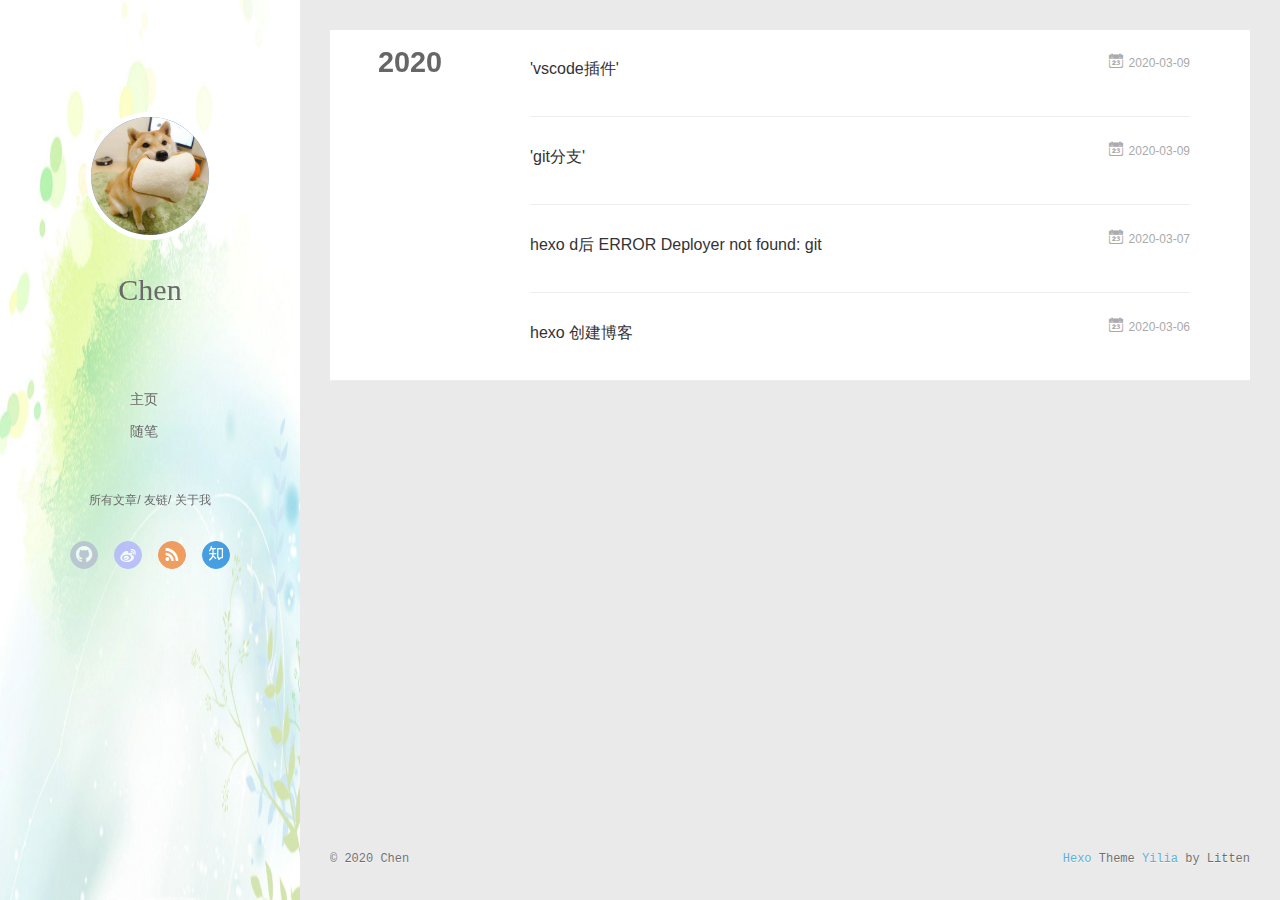
<file: archives/index.html>
<!DOCTYPE html>
<html>
<head>
  <meta charset="utf-8">
  
  <meta name="renderer" content="webkit">
  <meta http-equiv="X-UA-Compatible" content="IE=edge" >
  <link rel="dns-prefetch" href="http://yoursite.com">
  <title>Archives | 小陈的博客</title>
  <meta name="viewport" content="width=device-width, initial-scale=1, maximum-scale=1">
  <meta property="og:type" content="website">
<meta property="og:title" content="小陈的博客">
<meta property="og:url" content="http://yoursite.com/archives/index.html">
<meta property="og:site_name" content="小陈的博客">
<meta property="og:locale" content="en_US">
<meta property="article:author" content="Chen">
<meta name="twitter:card" content="summary">
  
    <link rel="alternative" href="/atom.xml" title="小陈的博客" type="application/atom+xml">
  
  
    <link rel="icon" href="/favicon.png">
  
  <link rel="stylesheet" type="text/css" href="/./main.0cf68a.css">
  <style type="text/css">
  
    #container.show {
      background: linear-gradient(200deg,#a0cfe4,#e8c37e);
    }
  </style>
  

  

<meta name="generator" content="Hexo 4.2.0"></head>

<body>
  <div id="container" q-class="show:isCtnShow">
    <canvas id="anm-canvas" class="anm-canvas"></canvas>
    <div class="left-col" q-class="show:isShow">
      
<div class="overlay" style="background: #00000"></div>
<div class="intrude-less">
	<header id="header" class="inner">
		<a href="/" class="profilepic">
			<img src="/images/head.jpeg" class="js-avatar">
		</a>
		<hgroup>
		  <h1 class="header-author"><a href="/">Chen</a></h1>
		</hgroup>
		

		<nav class="header-menu">
			<ul>
			
				<li><a href="/">主页</a></li>
	        
				<li><a href="/tags/%E9%9A%8F%E7%AC%94/">随笔</a></li>
	        
			</ul>
		</nav>
		<nav class="header-smart-menu">
    		
    			
    			<a q-on="click: openSlider(e, 'innerArchive')" href="javascript:void(0)">所有文章</a>
    			
            
    			
    			<a q-on="click: openSlider(e, 'friends')" href="javascript:void(0)">友链</a>
    			
            
    			
    			<a q-on="click: openSlider(e, 'aboutme')" href="javascript:void(0)">关于我</a>
    			
            
		</nav>
		<nav class="header-nav">
			<div class="social">
				
					<a class="github" target="_blank" href="https://github.com/chfirstgit7" title="github"><i class="icon-github"></i></a>
		        
					<a class="weibo" target="_blank" href="#" title="weibo"><i class="icon-weibo"></i></a>
		        
					<a class="rss" target="_blank" href="#" title="rss"><i class="icon-rss"></i></a>
		        
					<a class="zhihu" target="_blank" href="#" title="zhihu"><i class="icon-zhihu"></i></a>
		        
			</div>
		</nav>
	</header>		
</div>

    </div>
    <div class="mid-col" q-class="show:isShow,hide:isShow|isFalse">
      
<nav id="mobile-nav">
  	<div class="overlay js-overlay" style="background: #00000"></div>
	<div class="btnctn js-mobile-btnctn">
  		<div class="slider-trigger list" q-on="click: openSlider(e)"><i class="icon icon-sort"></i></div>
	</div>
	<div class="intrude-less">
		<header id="header" class="inner">
			<div class="profilepic">
				<img src="/images/head.jpeg" class="js-avatar">
			</div>
			<hgroup>
			  <h1 class="header-author js-header-author">Chen</h1>
			</hgroup>
			
			
			
				
			
				
			
			
			
			<nav class="header-nav">
				<div class="social">
					
						<a class="github" target="_blank" href="https://github.com/chfirstgit7" title="github"><i class="icon-github"></i></a>
			        
						<a class="weibo" target="_blank" href="#" title="weibo"><i class="icon-weibo"></i></a>
			        
						<a class="rss" target="_blank" href="#" title="rss"><i class="icon-rss"></i></a>
			        
						<a class="zhihu" target="_blank" href="#" title="zhihu"><i class="icon-zhihu"></i></a>
			        
				</div>
			</nav>

			<nav class="header-menu js-header-menu">
				<ul style="width: 50%">
				
				
					<li style="width: 50%"><a href="/">主页</a></li>
		        
					<li style="width: 50%"><a href="/tags/%E9%9A%8F%E7%AC%94/">随笔</a></li>
		        
				</ul>
			</nav>
		</header>				
	</div>
	<div class="mobile-mask" style="display:none" q-show="isShow"></div>
</nav>

      <div id="wrapper" class="body-wrap">
        <div class="menu-l">
          <div class="canvas-wrap">
            <canvas data-colors="#eaeaea" data-sectionHeight="100" data-contentId="js-content" id="myCanvas1" class="anm-canvas"></canvas>
          </div>
          <div id="js-content" class="content-ll">
            
  
  
    
    
      
      
      <section class="archives-wrap">
        <div class="archive-year-wrap">
          <a href="/archives/2020" class="archive-year">2020</a>
        </div>
        <div class="archives">
    
    <article class="archive-article archive-type-post">
  <div class="archive-article-inner">
    <header class="archive-article-header">
      	<div class="article-meta">
	      	<a href="/2020/03/09/vscode%E6%8F%92%E4%BB%B6/" class="archive-article-date">
  	<time datetime="2020-03-09T07:44:58.000Z" itemprop="datePublished"><i class="icon-calendar icon"></i>2020-03-09</time>
</a>
        </div>
    	 
  
    <h1 itemprop="name">
      <a class="archive-article-title" href="/2020/03/09/vscode%E6%8F%92%E4%BB%B6/">&#39;vscode插件&#39;</a>
    </h1>
  

        <div class="article-info info-on-right">
          
          

        </div>
        <div class="clearfix"></div>
    </header>
  </div>
</article>
  
    
    
    <article class="archive-article archive-type-post">
  <div class="archive-article-inner">
    <header class="archive-article-header">
      	<div class="article-meta">
	      	<a href="/2020/03/09/git%E5%88%86%E6%94%AF/" class="archive-article-date">
  	<time datetime="2020-03-09T06:58:29.000Z" itemprop="datePublished"><i class="icon-calendar icon"></i>2020-03-09</time>
</a>
        </div>
    	 
  
    <h1 itemprop="name">
      <a class="archive-article-title" href="/2020/03/09/git%E5%88%86%E6%94%AF/">&#39;git分支&#39;</a>
    </h1>
  

        <div class="article-info info-on-right">
          
          

        </div>
        <div class="clearfix"></div>
    </header>
  </div>
</article>
  
    
    
    <article class="archive-article archive-type-&#39;hexo">
  <div class="archive-article-inner">
    <header class="archive-article-header">
      	<div class="article-meta">
	      	<a href="/2020/03/07/found-git/" class="archive-article-date">
  	<time datetime="2020-03-07T05:48:50.000Z" itemprop="datePublished"><i class="icon-calendar icon"></i>2020-03-07</time>
</a>
        </div>
    	 
  
    <h1 itemprop="name">
      <a class="archive-article-title" href="/2020/03/07/found-git/">hexo d后 ERROR Deployer not found: git</a>
    </h1>
  

        <div class="article-info info-on-right">
          
          

        </div>
        <div class="clearfix"></div>
    </header>
  </div>
</article>
  
    
    
    <article class="archive-article archive-type-post">
  <div class="archive-article-inner">
    <header class="archive-article-header">
      	<div class="article-meta">
	      	<a href="/2020/03/06/hexo-%E5%88%9B%E5%BB%BA%E5%8D%9A%E5%AE%A2/" class="archive-article-date">
  	<time datetime="2020-03-06T09:08:06.000Z" itemprop="datePublished"><i class="icon-calendar icon"></i>2020-03-06</time>
</a>
        </div>
    	 
  
    <h1 itemprop="name">
      <a class="archive-article-title" href="/2020/03/06/hexo-%E5%88%9B%E5%BB%BA%E5%8D%9A%E5%AE%A2/">hexo 创建博客</a>
    </h1>
  

        <div class="article-info info-on-right">
          
          

        </div>
        <div class="clearfix"></div>
    </header>
  </div>
</article>
  
  
    </div></section>
  

    


          </div>
        </div>
      </div>
      <footer id="footer">
  <div class="outer">
    <div id="footer-info">
    	<div class="footer-left">
    		&copy; 2020 Chen
    	</div>
      	<div class="footer-right">
      		<a href="http://hexo.io/" target="_blank">Hexo</a>  Theme <a href="https://github.com/litten/hexo-theme-yilia" target="_blank">Yilia</a> by Litten
      	</div>
    </div>
  </div>
</footer>
    </div>
    <script>
	var yiliaConfig = {
		mathjax: false,
		isHome: false,
		isPost: false,
		isArchive: true,
		isTag: false,
		isCategory: false,
		open_in_new: false,
		toc_hide_index: true,
		root: "/",
		innerArchive: true,
		showTags: false
	}
</script>

<script>!function(t){function n(e){if(r[e])return r[e].exports;var i=r[e]={exports:{},id:e,loaded:!1};return t[e].call(i.exports,i,i.exports,n),i.loaded=!0,i.exports}var r={};n.m=t,n.c=r,n.p="./",n(0)}([function(t,n,r){r(195),t.exports=r(191)},function(t,n,r){var e=r(3),i=r(52),o=r(27),u=r(28),c=r(53),f="prototype",a=function(t,n,r){var s,l,h,v,p=t&a.F,d=t&a.G,y=t&a.S,g=t&a.P,b=t&a.B,m=d?e:y?e[n]||(e[n]={}):(e[n]||{})[f],x=d?i:i[n]||(i[n]={}),w=x[f]||(x[f]={});d&&(r=n);for(s in r)l=!p&&m&&void 0!==m[s],h=(l?m:r)[s],v=b&&l?c(h,e):g&&"function"==typeof h?c(Function.call,h):h,m&&u(m,s,h,t&a.U),x[s]!=h&&o(x,s,v),g&&w[s]!=h&&(w[s]=h)};e.core=i,a.F=1,a.G=2,a.S=4,a.P=8,a.B=16,a.W=32,a.U=64,a.R=128,t.exports=a},function(t,n,r){var e=r(6);t.exports=function(t){if(!e(t))throw TypeError(t+" is not an object!");return t}},function(t,n){var r=t.exports="undefined"!=typeof window&&window.Math==Math?window:"undefined"!=typeof self&&self.Math==Math?self:Function("return this")();"number"==typeof __g&&(__g=r)},function(t,n){t.exports=function(t){try{return!!t()}catch(t){return!0}}},function(t,n){var r=t.exports="undefined"!=typeof window&&window.Math==Math?window:"undefined"!=typeof self&&self.Math==Math?self:Function("return this")();"number"==typeof __g&&(__g=r)},function(t,n){t.exports=function(t){return"object"==typeof t?null!==t:"function"==typeof t}},function(t,n,r){var e=r(126)("wks"),i=r(76),o=r(3).Symbol,u="function"==typeof o;(t.exports=function(t){return e[t]||(e[t]=u&&o[t]||(u?o:i)("Symbol."+t))}).store=e},function(t,n){var r={}.hasOwnProperty;t.exports=function(t,n){return r.call(t,n)}},function(t,n,r){var e=r(94),i=r(33);t.exports=function(t){return e(i(t))}},function(t,n,r){t.exports=!r(4)(function(){return 7!=Object.defineProperty({},"a",{get:function(){return 7}}).a})},function(t,n,r){var e=r(2),i=r(167),o=r(50),u=Object.defineProperty;n.f=r(10)?Object.defineProperty:function(t,n,r){if(e(t),n=o(n,!0),e(r),i)try{return u(t,n,r)}catch(t){}if("get"in r||"set"in r)throw TypeError("Accessors not supported!");return"value"in r&&(t[n]=r.value),t}},function(t,n,r){t.exports=!r(18)(function(){return 7!=Object.defineProperty({},"a",{get:function(){return 7}}).a})},function(t,n,r){var e=r(14),i=r(22);t.exports=r(12)?function(t,n,r){return e.f(t,n,i(1,r))}:function(t,n,r){return t[n]=r,t}},function(t,n,r){var e=r(20),i=r(58),o=r(42),u=Object.defineProperty;n.f=r(12)?Object.defineProperty:function(t,n,r){if(e(t),n=o(n,!0),e(r),i)try{return u(t,n,r)}catch(t){}if("get"in r||"set"in r)throw TypeError("Accessors not supported!");return"value"in r&&(t[n]=r.value),t}},function(t,n,r){var e=r(40)("wks"),i=r(23),o=r(5).Symbol,u="function"==typeof o;(t.exports=function(t){return e[t]||(e[t]=u&&o[t]||(u?o:i)("Symbol."+t))}).store=e},function(t,n,r){var e=r(67),i=Math.min;t.exports=function(t){return t>0?i(e(t),9007199254740991):0}},function(t,n,r){var e=r(46);t.exports=function(t){return Object(e(t))}},function(t,n){t.exports=function(t){try{return!!t()}catch(t){return!0}}},function(t,n,r){var e=r(63),i=r(34);t.exports=Object.keys||function(t){return e(t,i)}},function(t,n,r){var e=r(21);t.exports=function(t){if(!e(t))throw TypeError(t+" is not an object!");return t}},function(t,n){t.exports=function(t){return"object"==typeof t?null!==t:"function"==typeof t}},function(t,n){t.exports=function(t,n){return{enumerable:!(1&t),configurable:!(2&t),writable:!(4&t),value:n}}},function(t,n){var r=0,e=Math.random();t.exports=function(t){return"Symbol(".concat(void 0===t?"":t,")_",(++r+e).toString(36))}},function(t,n){var r={}.hasOwnProperty;t.exports=function(t,n){return r.call(t,n)}},function(t,n){var r=t.exports={version:"2.4.0"};"number"==typeof __e&&(__e=r)},function(t,n){t.exports=function(t){if("function"!=typeof t)throw TypeError(t+" is not a function!");return t}},function(t,n,r){var e=r(11),i=r(66);t.exports=r(10)?function(t,n,r){return e.f(t,n,i(1,r))}:function(t,n,r){return t[n]=r,t}},function(t,n,r){var e=r(3),i=r(27),o=r(24),u=r(76)("src"),c="toString",f=Function[c],a=(""+f).split(c);r(52).inspectSource=function(t){return f.call(t)},(t.exports=function(t,n,r,c){var f="function"==typeof r;f&&(o(r,"name")||i(r,"name",n)),t[n]!==r&&(f&&(o(r,u)||i(r,u,t[n]?""+t[n]:a.join(String(n)))),t===e?t[n]=r:c?t[n]?t[n]=r:i(t,n,r):(delete t[n],i(t,n,r)))})(Function.prototype,c,function(){return"function"==typeof this&&this[u]||f.call(this)})},function(t,n,r){var e=r(1),i=r(4),o=r(46),u=function(t,n,r,e){var i=String(o(t)),u="<"+n;return""!==r&&(u+=" "+r+'="'+String(e).replace(/"/g,"&quot;")+'"'),u+">"+i+"</"+n+">"};t.exports=function(t,n){var r={};r[t]=n(u),e(e.P+e.F*i(function(){var n=""[t]('"');return n!==n.toLowerCase()||n.split('"').length>3}),"String",r)}},function(t,n,r){var e=r(115),i=r(46);t.exports=function(t){return e(i(t))}},function(t,n,r){var e=r(116),i=r(66),o=r(30),u=r(50),c=r(24),f=r(167),a=Object.getOwnPropertyDescriptor;n.f=r(10)?a:function(t,n){if(t=o(t),n=u(n,!0),f)try{return a(t,n)}catch(t){}if(c(t,n))return i(!e.f.call(t,n),t[n])}},function(t,n,r){var e=r(24),i=r(17),o=r(145)("IE_PROTO"),u=Object.prototype;t.exports=Object.getPrototypeOf||function(t){return t=i(t),e(t,o)?t[o]:"function"==typeof t.constructor&&t instanceof t.constructor?t.constructor.prototype:t instanceof Object?u:null}},function(t,n){t.exports=function(t){if(void 0==t)throw TypeError("Can't call method on  "+t);return t}},function(t,n){t.exports="constructor,hasOwnProperty,isPrototypeOf,propertyIsEnumerable,toLocaleString,toString,valueOf".split(",")},function(t,n){t.exports={}},function(t,n){t.exports=!0},function(t,n){n.f={}.propertyIsEnumerable},function(t,n,r){var e=r(14).f,i=r(8),o=r(15)("toStringTag");t.exports=function(t,n,r){t&&!i(t=r?t:t.prototype,o)&&e(t,o,{configurable:!0,value:n})}},function(t,n,r){var e=r(40)("keys"),i=r(23);t.exports=function(t){return e[t]||(e[t]=i(t))}},function(t,n,r){var e=r(5),i="__core-js_shared__",o=e[i]||(e[i]={});t.exports=function(t){return o[t]||(o[t]={})}},function(t,n){var r=Math.ceil,e=Math.floor;t.exports=function(t){return isNaN(t=+t)?0:(t>0?e:r)(t)}},function(t,n,r){var e=r(21);t.exports=function(t,n){if(!e(t))return t;var r,i;if(n&&"function"==typeof(r=t.toString)&&!e(i=r.call(t)))return i;if("function"==typeof(r=t.valueOf)&&!e(i=r.call(t)))return i;if(!n&&"function"==typeof(r=t.toString)&&!e(i=r.call(t)))return i;throw TypeError("Can't convert object to primitive value")}},function(t,n,r){var e=r(5),i=r(25),o=r(36),u=r(44),c=r(14).f;t.exports=function(t){var n=i.Symbol||(i.Symbol=o?{}:e.Symbol||{});"_"==t.charAt(0)||t in n||c(n,t,{value:u.f(t)})}},function(t,n,r){n.f=r(15)},function(t,n){var r={}.toString;t.exports=function(t){return r.call(t).slice(8,-1)}},function(t,n){t.exports=function(t){if(void 0==t)throw TypeError("Can't call method on  "+t);return t}},function(t,n,r){var e=r(4);t.exports=function(t,n){return!!t&&e(function(){n?t.call(null,function(){},1):t.call(null)})}},function(t,n,r){var e=r(53),i=r(115),o=r(17),u=r(16),c=r(203);t.exports=function(t,n){var r=1==t,f=2==t,a=3==t,s=4==t,l=6==t,h=5==t||l,v=n||c;return function(n,c,p){for(var d,y,g=o(n),b=i(g),m=e(c,p,3),x=u(b.length),w=0,S=r?v(n,x):f?v(n,0):void 0;x>w;w++)if((h||w in b)&&(d=b[w],y=m(d,w,g),t))if(r)S[w]=y;else if(y)switch(t){case 3:return!0;case 5:return d;case 6:return w;case 2:S.push(d)}else if(s)return!1;return l?-1:a||s?s:S}}},function(t,n,r){var e=r(1),i=r(52),o=r(4);t.exports=function(t,n){var r=(i.Object||{})[t]||Object[t],u={};u[t]=n(r),e(e.S+e.F*o(function(){r(1)}),"Object",u)}},function(t,n,r){var e=r(6);t.exports=function(t,n){if(!e(t))return t;var r,i;if(n&&"function"==typeof(r=t.toString)&&!e(i=r.call(t)))return i;if("function"==typeof(r=t.valueOf)&&!e(i=r.call(t)))return i;if(!n&&"function"==typeof(r=t.toString)&&!e(i=r.call(t)))return i;throw TypeError("Can't convert object to primitive value")}},function(t,n,r){var e=r(5),i=r(25),o=r(91),u=r(13),c="prototype",f=function(t,n,r){var a,s,l,h=t&f.F,v=t&f.G,p=t&f.S,d=t&f.P,y=t&f.B,g=t&f.W,b=v?i:i[n]||(i[n]={}),m=b[c],x=v?e:p?e[n]:(e[n]||{})[c];v&&(r=n);for(a in r)(s=!h&&x&&void 0!==x[a])&&a in b||(l=s?x[a]:r[a],b[a]=v&&"function"!=typeof x[a]?r[a]:y&&s?o(l,e):g&&x[a]==l?function(t){var n=function(n,r,e){if(this instanceof t){switch(arguments.length){case 0:return new t;case 1:return new t(n);case 2:return new t(n,r)}return new t(n,r,e)}return t.apply(this,arguments)};return n[c]=t[c],n}(l):d&&"function"==typeof l?o(Function.call,l):l,d&&((b.virtual||(b.virtual={}))[a]=l,t&f.R&&m&&!m[a]&&u(m,a,l)))};f.F=1,f.G=2,f.S=4,f.P=8,f.B=16,f.W=32,f.U=64,f.R=128,t.exports=f},function(t,n){var r=t.exports={version:"2.4.0"};"number"==typeof __e&&(__e=r)},function(t,n,r){var e=r(26);t.exports=function(t,n,r){if(e(t),void 0===n)return t;switch(r){case 1:return function(r){return t.call(n,r)};case 2:return function(r,e){return t.call(n,r,e)};case 3:return function(r,e,i){return t.call(n,r,e,i)}}return function(){return t.apply(n,arguments)}}},function(t,n,r){var e=r(183),i=r(1),o=r(126)("metadata"),u=o.store||(o.store=new(r(186))),c=function(t,n,r){var i=u.get(t);if(!i){if(!r)return;u.set(t,i=new e)}var o=i.get(n);if(!o){if(!r)return;i.set(n,o=new e)}return o},f=function(t,n,r){var e=c(n,r,!1);return void 0!==e&&e.has(t)},a=function(t,n,r){var e=c(n,r,!1);return void 0===e?void 0:e.get(t)},s=function(t,n,r,e){c(r,e,!0).set(t,n)},l=function(t,n){var r=c(t,n,!1),e=[];return r&&r.forEach(function(t,n){e.push(n)}),e},h=function(t){return void 0===t||"symbol"==typeof t?t:String(t)},v=function(t){i(i.S,"Reflect",t)};t.exports={store:u,map:c,has:f,get:a,set:s,keys:l,key:h,exp:v}},function(t,n,r){"use strict";if(r(10)){var e=r(69),i=r(3),o=r(4),u=r(1),c=r(127),f=r(152),a=r(53),s=r(68),l=r(66),h=r(27),v=r(73),p=r(67),d=r(16),y=r(75),g=r(50),b=r(24),m=r(180),x=r(114),w=r(6),S=r(17),_=r(137),O=r(70),E=r(32),P=r(71).f,j=r(154),F=r(76),M=r(7),A=r(48),N=r(117),T=r(146),I=r(155),k=r(80),L=r(123),R=r(74),C=r(130),D=r(160),U=r(11),W=r(31),G=U.f,B=W.f,V=i.RangeError,z=i.TypeError,q=i.Uint8Array,K="ArrayBuffer",J="Shared"+K,Y="BYTES_PER_ELEMENT",H="prototype",$=Array[H],X=f.ArrayBuffer,Q=f.DataView,Z=A(0),tt=A(2),nt=A(3),rt=A(4),et=A(5),it=A(6),ot=N(!0),ut=N(!1),ct=I.values,ft=I.keys,at=I.entries,st=$.lastIndexOf,lt=$.reduce,ht=$.reduceRight,vt=$.join,pt=$.sort,dt=$.slice,yt=$.toString,gt=$.toLocaleString,bt=M("iterator"),mt=M("toStringTag"),xt=F("typed_constructor"),wt=F("def_constructor"),St=c.CONSTR,_t=c.TYPED,Ot=c.VIEW,Et="Wrong length!",Pt=A(1,function(t,n){return Tt(T(t,t[wt]),n)}),jt=o(function(){return 1===new q(new Uint16Array([1]).buffer)[0]}),Ft=!!q&&!!q[H].set&&o(function(){new q(1).set({})}),Mt=function(t,n){if(void 0===t)throw z(Et);var r=+t,e=d(t);if(n&&!m(r,e))throw V(Et);return e},At=function(t,n){var r=p(t);if(r<0||r%n)throw V("Wrong offset!");return r},Nt=function(t){if(w(t)&&_t in t)return t;throw z(t+" is not a typed array!")},Tt=function(t,n){if(!(w(t)&&xt in t))throw z("It is not a typed array constructor!");return new t(n)},It=function(t,n){return kt(T(t,t[wt]),n)},kt=function(t,n){for(var r=0,e=n.length,i=Tt(t,e);e>r;)i[r]=n[r++];return i},Lt=function(t,n,r){G(t,n,{get:function(){return this._d[r]}})},Rt=function(t){var n,r,e,i,o,u,c=S(t),f=arguments.length,s=f>1?arguments[1]:void 0,l=void 0!==s,h=j(c);if(void 0!=h&&!_(h)){for(u=h.call(c),e=[],n=0;!(o=u.next()).done;n++)e.push(o.value);c=e}for(l&&f>2&&(s=a(s,arguments[2],2)),n=0,r=d(c.length),i=Tt(this,r);r>n;n++)i[n]=l?s(c[n],n):c[n];return i},Ct=function(){for(var t=0,n=arguments.length,r=Tt(this,n);n>t;)r[t]=arguments[t++];return r},Dt=!!q&&o(function(){gt.call(new q(1))}),Ut=function(){return gt.apply(Dt?dt.call(Nt(this)):Nt(this),arguments)},Wt={copyWithin:function(t,n){return D.call(Nt(this),t,n,arguments.length>2?arguments[2]:void 0)},every:function(t){return rt(Nt(this),t,arguments.length>1?arguments[1]:void 0)},fill:function(t){return C.apply(Nt(this),arguments)},filter:function(t){return It(this,tt(Nt(this),t,arguments.length>1?arguments[1]:void 0))},find:function(t){return et(Nt(this),t,arguments.length>1?arguments[1]:void 0)},findIndex:function(t){return it(Nt(this),t,arguments.length>1?arguments[1]:void 0)},forEach:function(t){Z(Nt(this),t,arguments.length>1?arguments[1]:void 0)},indexOf:function(t){return ut(Nt(this),t,arguments.length>1?arguments[1]:void 0)},includes:function(t){return ot(Nt(this),t,arguments.length>1?arguments[1]:void 0)},join:function(t){return vt.apply(Nt(this),arguments)},lastIndexOf:function(t){return st.apply(Nt(this),arguments)},map:function(t){return Pt(Nt(this),t,arguments.length>1?arguments[1]:void 0)},reduce:function(t){return lt.apply(Nt(this),arguments)},reduceRight:function(t){return ht.apply(Nt(this),arguments)},reverse:function(){for(var t,n=this,r=Nt(n).length,e=Math.floor(r/2),i=0;i<e;)t=n[i],n[i++]=n[--r],n[r]=t;return n},some:function(t){return nt(Nt(this),t,arguments.length>1?arguments[1]:void 0)},sort:function(t){return pt.call(Nt(this),t)},subarray:function(t,n){var r=Nt(this),e=r.length,i=y(t,e);return new(T(r,r[wt]))(r.buffer,r.byteOffset+i*r.BYTES_PER_ELEMENT,d((void 0===n?e:y(n,e))-i))}},Gt=function(t,n){return It(this,dt.call(Nt(this),t,n))},Bt=function(t){Nt(this);var n=At(arguments[1],1),r=this.length,e=S(t),i=d(e.length),o=0;if(i+n>r)throw V(Et);for(;o<i;)this[n+o]=e[o++]},Vt={entries:function(){return at.call(Nt(this))},keys:function(){return ft.call(Nt(this))},values:function(){return ct.call(Nt(this))}},zt=function(t,n){return w(t)&&t[_t]&&"symbol"!=typeof n&&n in t&&String(+n)==String(n)},qt=function(t,n){return zt(t,n=g(n,!0))?l(2,t[n]):B(t,n)},Kt=function(t,n,r){return!(zt(t,n=g(n,!0))&&w(r)&&b(r,"value"))||b(r,"get")||b(r,"set")||r.configurable||b(r,"writable")&&!r.writable||b(r,"enumerable")&&!r.enumerable?G(t,n,r):(t[n]=r.value,t)};St||(W.f=qt,U.f=Kt),u(u.S+u.F*!St,"Object",{getOwnPropertyDescriptor:qt,defineProperty:Kt}),o(function(){yt.call({})})&&(yt=gt=function(){return vt.call(this)});var Jt=v({},Wt);v(Jt,Vt),h(Jt,bt,Vt.values),v(Jt,{slice:Gt,set:Bt,constructor:function(){},toString:yt,toLocaleString:Ut}),Lt(Jt,"buffer","b"),Lt(Jt,"byteOffset","o"),Lt(Jt,"byteLength","l"),Lt(Jt,"length","e"),G(Jt,mt,{get:function(){return this[_t]}}),t.exports=function(t,n,r,f){f=!!f;var a=t+(f?"Clamped":"")+"Array",l="Uint8Array"!=a,v="get"+t,p="set"+t,y=i[a],g=y||{},b=y&&E(y),m=!y||!c.ABV,S={},_=y&&y[H],j=function(t,r){var e=t._d;return e.v[v](r*n+e.o,jt)},F=function(t,r,e){var i=t._d;f&&(e=(e=Math.round(e))<0?0:e>255?255:255&e),i.v[p](r*n+i.o,e,jt)},M=function(t,n){G(t,n,{get:function(){return j(this,n)},set:function(t){return F(this,n,t)},enumerable:!0})};m?(y=r(function(t,r,e,i){s(t,y,a,"_d");var o,u,c,f,l=0,v=0;if(w(r)){if(!(r instanceof X||(f=x(r))==K||f==J))return _t in r?kt(y,r):Rt.call(y,r);o=r,v=At(e,n);var p=r.byteLength;if(void 0===i){if(p%n)throw V(Et);if((u=p-v)<0)throw V(Et)}else if((u=d(i)*n)+v>p)throw V(Et);c=u/n}else c=Mt(r,!0),u=c*n,o=new X(u);for(h(t,"_d",{b:o,o:v,l:u,e:c,v:new Q(o)});l<c;)M(t,l++)}),_=y[H]=O(Jt),h(_,"constructor",y)):L(function(t){new y(null),new y(t)},!0)||(y=r(function(t,r,e,i){s(t,y,a);var o;return w(r)?r instanceof X||(o=x(r))==K||o==J?void 0!==i?new g(r,At(e,n),i):void 0!==e?new g(r,At(e,n)):new g(r):_t in r?kt(y,r):Rt.call(y,r):new g(Mt(r,l))}),Z(b!==Function.prototype?P(g).concat(P(b)):P(g),function(t){t in y||h(y,t,g[t])}),y[H]=_,e||(_.constructor=y));var A=_[bt],N=!!A&&("values"==A.name||void 0==A.name),T=Vt.values;h(y,xt,!0),h(_,_t,a),h(_,Ot,!0),h(_,wt,y),(f?new y(1)[mt]==a:mt in _)||G(_,mt,{get:function(){return a}}),S[a]=y,u(u.G+u.W+u.F*(y!=g),S),u(u.S,a,{BYTES_PER_ELEMENT:n,from:Rt,of:Ct}),Y in _||h(_,Y,n),u(u.P,a,Wt),R(a),u(u.P+u.F*Ft,a,{set:Bt}),u(u.P+u.F*!N,a,Vt),u(u.P+u.F*(_.toString!=yt),a,{toString:yt}),u(u.P+u.F*o(function(){new y(1).slice()}),a,{slice:Gt}),u(u.P+u.F*(o(function(){return[1,2].toLocaleString()!=new y([1,2]).toLocaleString()})||!o(function(){_.toLocaleString.call([1,2])})),a,{toLocaleString:Ut}),k[a]=N?A:T,e||N||h(_,bt,T)}}else t.exports=function(){}},function(t,n){var r={}.toString;t.exports=function(t){return r.call(t).slice(8,-1)}},function(t,n,r){var e=r(21),i=r(5).document,o=e(i)&&e(i.createElement);t.exports=function(t){return o?i.createElement(t):{}}},function(t,n,r){t.exports=!r(12)&&!r(18)(function(){return 7!=Object.defineProperty(r(57)("div"),"a",{get:function(){return 7}}).a})},function(t,n,r){"use strict";var e=r(36),i=r(51),o=r(64),u=r(13),c=r(8),f=r(35),a=r(96),s=r(38),l=r(103),h=r(15)("iterator"),v=!([].keys&&"next"in[].keys()),p="keys",d="values",y=function(){return this};t.exports=function(t,n,r,g,b,m,x){a(r,n,g);var w,S,_,O=function(t){if(!v&&t in F)return F[t];switch(t){case p:case d:return function(){return new r(this,t)}}return function(){return new r(this,t)}},E=n+" Iterator",P=b==d,j=!1,F=t.prototype,M=F[h]||F["@@iterator"]||b&&F[b],A=M||O(b),N=b?P?O("entries"):A:void 0,T="Array"==n?F.entries||M:M;if(T&&(_=l(T.call(new t)))!==Object.prototype&&(s(_,E,!0),e||c(_,h)||u(_,h,y)),P&&M&&M.name!==d&&(j=!0,A=function(){return M.call(this)}),e&&!x||!v&&!j&&F[h]||u(F,h,A),f[n]=A,f[E]=y,b)if(w={values:P?A:O(d),keys:m?A:O(p),entries:N},x)for(S in w)S in F||o(F,S,w[S]);else i(i.P+i.F*(v||j),n,w);return w}},function(t,n,r){var e=r(20),i=r(100),o=r(34),u=r(39)("IE_PROTO"),c=function(){},f="prototype",a=function(){var t,n=r(57)("iframe"),e=o.length;for(n.style.display="none",r(93).appendChild(n),n.src="javascript:",t=n.contentWindow.document,t.open(),t.write("<script>document.F=Object<\/script>"),t.close(),a=t.F;e--;)delete a[f][o[e]];return a()};t.exports=Object.create||function(t,n){var r;return null!==t?(c[f]=e(t),r=new c,c[f]=null,r[u]=t):r=a(),void 0===n?r:i(r,n)}},function(t,n,r){var e=r(63),i=r(34).concat("length","prototype");n.f=Object.getOwnPropertyNames||function(t){return e(t,i)}},function(t,n){n.f=Object.getOwnPropertySymbols},function(t,n,r){var e=r(8),i=r(9),o=r(90)(!1),u=r(39)("IE_PROTO");t.exports=function(t,n){var r,c=i(t),f=0,a=[];for(r in c)r!=u&&e(c,r)&&a.push(r);for(;n.length>f;)e(c,r=n[f++])&&(~o(a,r)||a.push(r));return a}},function(t,n,r){t.exports=r(13)},function(t,n,r){var e=r(76)("meta"),i=r(6),o=r(24),u=r(11).f,c=0,f=Object.isExtensible||function(){return!0},a=!r(4)(function(){return f(Object.preventExtensions({}))}),s=function(t){u(t,e,{value:{i:"O"+ ++c,w:{}}})},l=function(t,n){if(!i(t))return"symbol"==typeof t?t:("string"==typeof t?"S":"P")+t;if(!o(t,e)){if(!f(t))return"F";if(!n)return"E";s(t)}return t[e].i},h=function(t,n){if(!o(t,e)){if(!f(t))return!0;if(!n)return!1;s(t)}return t[e].w},v=function(t){return a&&p.NEED&&f(t)&&!o(t,e)&&s(t),t},p=t.exports={KEY:e,NEED:!1,fastKey:l,getWeak:h,onFreeze:v}},function(t,n){t.exports=function(t,n){return{enumerable:!(1&t),configurable:!(2&t),writable:!(4&t),value:n}}},function(t,n){var r=Math.ceil,e=Math.floor;t.exports=function(t){return isNaN(t=+t)?0:(t>0?e:r)(t)}},function(t,n){t.exports=function(t,n,r,e){if(!(t instanceof n)||void 0!==e&&e in t)throw TypeError(r+": incorrect invocation!");return t}},function(t,n){t.exports=!1},function(t,n,r){var e=r(2),i=r(173),o=r(133),u=r(145)("IE_PROTO"),c=function(){},f="prototype",a=function(){var t,n=r(132)("iframe"),e=o.length;for(n.style.display="none",r(135).appendChild(n),n.src="javascript:",t=n.contentWindow.document,t.open(),t.write("<script>document.F=Object<\/script>"),t.close(),a=t.F;e--;)delete a[f][o[e]];return a()};t.exports=Object.create||function(t,n){var r;return null!==t?(c[f]=e(t),r=new c,c[f]=null,r[u]=t):r=a(),void 0===n?r:i(r,n)}},function(t,n,r){var e=r(175),i=r(133).concat("length","prototype");n.f=Object.getOwnPropertyNames||function(t){return e(t,i)}},function(t,n,r){var e=r(175),i=r(133);t.exports=Object.keys||function(t){return e(t,i)}},function(t,n,r){var e=r(28);t.exports=function(t,n,r){for(var i in n)e(t,i,n[i],r);return t}},function(t,n,r){"use strict";var e=r(3),i=r(11),o=r(10),u=r(7)("species");t.exports=function(t){var n=e[t];o&&n&&!n[u]&&i.f(n,u,{configurable:!0,get:function(){return this}})}},function(t,n,r){var e=r(67),i=Math.max,o=Math.min;t.exports=function(t,n){return t=e(t),t<0?i(t+n,0):o(t,n)}},function(t,n){var r=0,e=Math.random();t.exports=function(t){return"Symbol(".concat(void 0===t?"":t,")_",(++r+e).toString(36))}},function(t,n,r){var e=r(33);t.exports=function(t){return Object(e(t))}},function(t,n,r){var e=r(7)("unscopables"),i=Array.prototype;void 0==i[e]&&r(27)(i,e,{}),t.exports=function(t){i[e][t]=!0}},function(t,n,r){var e=r(53),i=r(169),o=r(137),u=r(2),c=r(16),f=r(154),a={},s={},n=t.exports=function(t,n,r,l,h){var v,p,d,y,g=h?function(){return t}:f(t),b=e(r,l,n?2:1),m=0;if("function"!=typeof g)throw TypeError(t+" is not iterable!");if(o(g)){for(v=c(t.length);v>m;m++)if((y=n?b(u(p=t[m])[0],p[1]):b(t[m]))===a||y===s)return y}else for(d=g.call(t);!(p=d.next()).done;)if((y=i(d,b,p.value,n))===a||y===s)return y};n.BREAK=a,n.RETURN=s},function(t,n){t.exports={}},function(t,n,r){var e=r(11).f,i=r(24),o=r(7)("toStringTag");t.exports=function(t,n,r){t&&!i(t=r?t:t.prototype,o)&&e(t,o,{configurable:!0,value:n})}},function(t,n,r){var e=r(1),i=r(46),o=r(4),u=r(150),c="["+u+"]",f="​",a=RegExp("^"+c+c+"*"),s=RegExp(c+c+"*$"),l=function(t,n,r){var i={},c=o(function(){return!!u[t]()||f[t]()!=f}),a=i[t]=c?n(h):u[t];r&&(i[r]=a),e(e.P+e.F*c,"String",i)},h=l.trim=function(t,n){return t=String(i(t)),1&n&&(t=t.replace(a,"")),2&n&&(t=t.replace(s,"")),t};t.exports=l},function(t,n,r){t.exports={default:r(86),__esModule:!0}},function(t,n,r){t.exports={default:r(87),__esModule:!0}},function(t,n,r){"use strict";function e(t){return t&&t.__esModule?t:{default:t}}n.__esModule=!0;var i=r(84),o=e(i),u=r(83),c=e(u),f="function"==typeof c.default&&"symbol"==typeof o.default?function(t){return typeof t}:function(t){return t&&"function"==typeof c.default&&t.constructor===c.default&&t!==c.default.prototype?"symbol":typeof t};n.default="function"==typeof c.default&&"symbol"===f(o.default)?function(t){return void 0===t?"undefined":f(t)}:function(t){return t&&"function"==typeof c.default&&t.constructor===c.default&&t!==c.default.prototype?"symbol":void 0===t?"undefined":f(t)}},function(t,n,r){r(110),r(108),r(111),r(112),t.exports=r(25).Symbol},function(t,n,r){r(109),r(113),t.exports=r(44).f("iterator")},function(t,n){t.exports=function(t){if("function"!=typeof t)throw TypeError(t+" is not a function!");return t}},function(t,n){t.exports=function(){}},function(t,n,r){var e=r(9),i=r(106),o=r(105);t.exports=function(t){return function(n,r,u){var c,f=e(n),a=i(f.length),s=o(u,a);if(t&&r!=r){for(;a>s;)if((c=f[s++])!=c)return!0}else for(;a>s;s++)if((t||s in f)&&f[s]===r)return t||s||0;return!t&&-1}}},function(t,n,r){var e=r(88);t.exports=function(t,n,r){if(e(t),void 0===n)return t;switch(r){case 1:return function(r){return t.call(n,r)};case 2:return function(r,e){return t.call(n,r,e)};case 3:return function(r,e,i){return t.call(n,r,e,i)}}return function(){return t.apply(n,arguments)}}},function(t,n,r){var e=r(19),i=r(62),o=r(37);t.exports=function(t){var n=e(t),r=i.f;if(r)for(var u,c=r(t),f=o.f,a=0;c.length>a;)f.call(t,u=c[a++])&&n.push(u);return n}},function(t,n,r){t.exports=r(5).document&&document.documentElement},function(t,n,r){var e=r(56);t.exports=Object("z").propertyIsEnumerable(0)?Object:function(t){return"String"==e(t)?t.split(""):Object(t)}},function(t,n,r){var e=r(56);t.exports=Array.isArray||function(t){return"Array"==e(t)}},function(t,n,r){"use strict";var e=r(60),i=r(22),o=r(38),u={};r(13)(u,r(15)("iterator"),function(){return this}),t.exports=function(t,n,r){t.prototype=e(u,{next:i(1,r)}),o(t,n+" Iterator")}},function(t,n){t.exports=function(t,n){return{value:n,done:!!t}}},function(t,n,r){var e=r(19),i=r(9);t.exports=function(t,n){for(var r,o=i(t),u=e(o),c=u.length,f=0;c>f;)if(o[r=u[f++]]===n)return r}},function(t,n,r){var e=r(23)("meta"),i=r(21),o=r(8),u=r(14).f,c=0,f=Object.isExtensible||function(){return!0},a=!r(18)(function(){return f(Object.preventExtensions({}))}),s=function(t){u(t,e,{value:{i:"O"+ ++c,w:{}}})},l=function(t,n){if(!i(t))return"symbol"==typeof t?t:("string"==typeof t?"S":"P")+t;if(!o(t,e)){if(!f(t))return"F";if(!n)return"E";s(t)}return t[e].i},h=function(t,n){if(!o(t,e)){if(!f(t))return!0;if(!n)return!1;s(t)}return t[e].w},v=function(t){return a&&p.NEED&&f(t)&&!o(t,e)&&s(t),t},p=t.exports={KEY:e,NEED:!1,fastKey:l,getWeak:h,onFreeze:v}},function(t,n,r){var e=r(14),i=r(20),o=r(19);t.exports=r(12)?Object.defineProperties:function(t,n){i(t);for(var r,u=o(n),c=u.length,f=0;c>f;)e.f(t,r=u[f++],n[r]);return t}},function(t,n,r){var e=r(37),i=r(22),o=r(9),u=r(42),c=r(8),f=r(58),a=Object.getOwnPropertyDescriptor;n.f=r(12)?a:function(t,n){if(t=o(t),n=u(n,!0),f)try{return a(t,n)}catch(t){}if(c(t,n))return i(!e.f.call(t,n),t[n])}},function(t,n,r){var e=r(9),i=r(61).f,o={}.toString,u="object"==typeof window&&window&&Object.getOwnPropertyNames?Object.getOwnPropertyNames(window):[],c=function(t){try{return i(t)}catch(t){return u.slice()}};t.exports.f=function(t){return u&&"[object Window]"==o.call(t)?c(t):i(e(t))}},function(t,n,r){var e=r(8),i=r(77),o=r(39)("IE_PROTO"),u=Object.prototype;t.exports=Object.getPrototypeOf||function(t){return t=i(t),e(t,o)?t[o]:"function"==typeof t.constructor&&t instanceof t.constructor?t.constructor.prototype:t instanceof Object?u:null}},function(t,n,r){var e=r(41),i=r(33);t.exports=function(t){return function(n,r){var o,u,c=String(i(n)),f=e(r),a=c.length;return f<0||f>=a?t?"":void 0:(o=c.charCodeAt(f),o<55296||o>56319||f+1===a||(u=c.charCodeAt(f+1))<56320||u>57343?t?c.charAt(f):o:t?c.slice(f,f+2):u-56320+(o-55296<<10)+65536)}}},function(t,n,r){var e=r(41),i=Math.max,o=Math.min;t.exports=function(t,n){return t=e(t),t<0?i(t+n,0):o(t,n)}},function(t,n,r){var e=r(41),i=Math.min;t.exports=function(t){return t>0?i(e(t),9007199254740991):0}},function(t,n,r){"use strict";var e=r(89),i=r(97),o=r(35),u=r(9);t.exports=r(59)(Array,"Array",function(t,n){this._t=u(t),this._i=0,this._k=n},function(){var t=this._t,n=this._k,r=this._i++;return!t||r>=t.length?(this._t=void 0,i(1)):"keys"==n?i(0,r):"values"==n?i(0,t[r]):i(0,[r,t[r]])},"values"),o.Arguments=o.Array,e("keys"),e("values"),e("entries")},function(t,n){},function(t,n,r){"use strict";var e=r(104)(!0);r(59)(String,"String",function(t){this._t=String(t),this._i=0},function(){var t,n=this._t,r=this._i;return r>=n.length?{value:void 0,done:!0}:(t=e(n,r),this._i+=t.length,{value:t,done:!1})})},function(t,n,r){"use strict";var e=r(5),i=r(8),o=r(12),u=r(51),c=r(64),f=r(99).KEY,a=r(18),s=r(40),l=r(38),h=r(23),v=r(15),p=r(44),d=r(43),y=r(98),g=r(92),b=r(95),m=r(20),x=r(9),w=r(42),S=r(22),_=r(60),O=r(102),E=r(101),P=r(14),j=r(19),F=E.f,M=P.f,A=O.f,N=e.Symbol,T=e.JSON,I=T&&T.stringify,k="prototype",L=v("_hidden"),R=v("toPrimitive"),C={}.propertyIsEnumerable,D=s("symbol-registry"),U=s("symbols"),W=s("op-symbols"),G=Object[k],B="function"==typeof N,V=e.QObject,z=!V||!V[k]||!V[k].findChild,q=o&&a(function(){return 7!=_(M({},"a",{get:function(){return M(this,"a",{value:7}).a}})).a})?function(t,n,r){var e=F(G,n);e&&delete G[n],M(t,n,r),e&&t!==G&&M(G,n,e)}:M,K=function(t){var n=U[t]=_(N[k]);return n._k=t,n},J=B&&"symbol"==typeof N.iterator?function(t){return"symbol"==typeof t}:function(t){return t instanceof N},Y=function(t,n,r){return t===G&&Y(W,n,r),m(t),n=w(n,!0),m(r),i(U,n)?(r.enumerable?(i(t,L)&&t[L][n]&&(t[L][n]=!1),r=_(r,{enumerable:S(0,!1)})):(i(t,L)||M(t,L,S(1,{})),t[L][n]=!0),q(t,n,r)):M(t,n,r)},H=function(t,n){m(t);for(var r,e=g(n=x(n)),i=0,o=e.length;o>i;)Y(t,r=e[i++],n[r]);return t},$=function(t,n){return void 0===n?_(t):H(_(t),n)},X=function(t){var n=C.call(this,t=w(t,!0));return!(this===G&&i(U,t)&&!i(W,t))&&(!(n||!i(this,t)||!i(U,t)||i(this,L)&&this[L][t])||n)},Q=function(t,n){if(t=x(t),n=w(n,!0),t!==G||!i(U,n)||i(W,n)){var r=F(t,n);return!r||!i(U,n)||i(t,L)&&t[L][n]||(r.enumerable=!0),r}},Z=function(t){for(var n,r=A(x(t)),e=[],o=0;r.length>o;)i(U,n=r[o++])||n==L||n==f||e.push(n);return e},tt=function(t){for(var n,r=t===G,e=A(r?W:x(t)),o=[],u=0;e.length>u;)!i(U,n=e[u++])||r&&!i(G,n)||o.push(U[n]);return o};B||(N=function(){if(this instanceof N)throw TypeError("Symbol is not a constructor!");var t=h(arguments.length>0?arguments[0]:void 0),n=function(r){this===G&&n.call(W,r),i(this,L)&&i(this[L],t)&&(this[L][t]=!1),q(this,t,S(1,r))};return o&&z&&q(G,t,{configurable:!0,set:n}),K(t)},c(N[k],"toString",function(){return this._k}),E.f=Q,P.f=Y,r(61).f=O.f=Z,r(37).f=X,r(62).f=tt,o&&!r(36)&&c(G,"propertyIsEnumerable",X,!0),p.f=function(t){return K(v(t))}),u(u.G+u.W+u.F*!B,{Symbol:N});for(var nt="hasInstance,isConcatSpreadable,iterator,match,replace,search,species,split,toPrimitive,toStringTag,unscopables".split(","),rt=0;nt.length>rt;)v(nt[rt++]);for(var nt=j(v.store),rt=0;nt.length>rt;)d(nt[rt++]);u(u.S+u.F*!B,"Symbol",{for:function(t){return i(D,t+="")?D[t]:D[t]=N(t)},keyFor:function(t){if(J(t))return y(D,t);throw TypeError(t+" is not a symbol!")},useSetter:function(){z=!0},useSimple:function(){z=!1}}),u(u.S+u.F*!B,"Object",{create:$,defineProperty:Y,defineProperties:H,getOwnPropertyDescriptor:Q,getOwnPropertyNames:Z,getOwnPropertySymbols:tt}),T&&u(u.S+u.F*(!B||a(function(){var t=N();return"[null]"!=I([t])||"{}"!=I({a:t})||"{}"!=I(Object(t))})),"JSON",{stringify:function(t){if(void 0!==t&&!J(t)){for(var n,r,e=[t],i=1;arguments.length>i;)e.push(arguments[i++]);return n=e[1],"function"==typeof n&&(r=n),!r&&b(n)||(n=function(t,n){if(r&&(n=r.call(this,t,n)),!J(n))return n}),e[1]=n,I.apply(T,e)}}}),N[k][R]||r(13)(N[k],R,N[k].valueOf),l(N,"Symbol"),l(Math,"Math",!0),l(e.JSON,"JSON",!0)},function(t,n,r){r(43)("asyncIterator")},function(t,n,r){r(43)("observable")},function(t,n,r){r(107);for(var e=r(5),i=r(13),o=r(35),u=r(15)("toStringTag"),c=["NodeList","DOMTokenList","MediaList","StyleSheetList","CSSRuleList"],f=0;f<5;f++){var a=c[f],s=e[a],l=s&&s.prototype;l&&!l[u]&&i(l,u,a),o[a]=o.Array}},function(t,n,r){var e=r(45),i=r(7)("toStringTag"),o="Arguments"==e(function(){return arguments}()),u=function(t,n){try{return t[n]}catch(t){}};t.exports=function(t){var n,r,c;return void 0===t?"Undefined":null===t?"Null":"string"==typeof(r=u(n=Object(t),i))?r:o?e(n):"Object"==(c=e(n))&&"function"==typeof n.callee?"Arguments":c}},function(t,n,r){var e=r(45);t.exports=Object("z").propertyIsEnumerable(0)?Object:function(t){return"String"==e(t)?t.split(""):Object(t)}},function(t,n){n.f={}.propertyIsEnumerable},function(t,n,r){var e=r(30),i=r(16),o=r(75);t.exports=function(t){return function(n,r,u){var c,f=e(n),a=i(f.length),s=o(u,a);if(t&&r!=r){for(;a>s;)if((c=f[s++])!=c)return!0}else for(;a>s;s++)if((t||s in f)&&f[s]===r)return t||s||0;return!t&&-1}}},function(t,n,r){"use strict";var e=r(3),i=r(1),o=r(28),u=r(73),c=r(65),f=r(79),a=r(68),s=r(6),l=r(4),h=r(123),v=r(81),p=r(136);t.exports=function(t,n,r,d,y,g){var b=e[t],m=b,x=y?"set":"add",w=m&&m.prototype,S={},_=function(t){var n=w[t];o(w,t,"delete"==t?function(t){return!(g&&!s(t))&&n.call(this,0===t?0:t)}:"has"==t?function(t){return!(g&&!s(t))&&n.call(this,0===t?0:t)}:"get"==t?function(t){return g&&!s(t)?void 0:n.call(this,0===t?0:t)}:"add"==t?function(t){return n.call(this,0===t?0:t),this}:function(t,r){return n.call(this,0===t?0:t,r),this})};if("function"==typeof m&&(g||w.forEach&&!l(function(){(new m).entries().next()}))){var O=new m,E=O[x](g?{}:-0,1)!=O,P=l(function(){O.has(1)}),j=h(function(t){new m(t)}),F=!g&&l(function(){for(var t=new m,n=5;n--;)t[x](n,n);return!t.has(-0)});j||(m=n(function(n,r){a(n,m,t);var e=p(new b,n,m);return void 0!=r&&f(r,y,e[x],e),e}),m.prototype=w,w.constructor=m),(P||F)&&(_("delete"),_("has"),y&&_("get")),(F||E)&&_(x),g&&w.clear&&delete w.clear}else m=d.getConstructor(n,t,y,x),u(m.prototype,r),c.NEED=!0;return v(m,t),S[t]=m,i(i.G+i.W+i.F*(m!=b),S),g||d.setStrong(m,t,y),m}},function(t,n,r){"use strict";var e=r(27),i=r(28),o=r(4),u=r(46),c=r(7);t.exports=function(t,n,r){var f=c(t),a=r(u,f,""[t]),s=a[0],l=a[1];o(function(){var n={};return n[f]=function(){return 7},7!=""[t](n)})&&(i(String.prototype,t,s),e(RegExp.prototype,f,2==n?function(t,n){return l.call(t,this,n)}:function(t){return l.call(t,this)}))}
},function(t,n,r){"use strict";var e=r(2);t.exports=function(){var t=e(this),n="";return t.global&&(n+="g"),t.ignoreCase&&(n+="i"),t.multiline&&(n+="m"),t.unicode&&(n+="u"),t.sticky&&(n+="y"),n}},function(t,n){t.exports=function(t,n,r){var e=void 0===r;switch(n.length){case 0:return e?t():t.call(r);case 1:return e?t(n[0]):t.call(r,n[0]);case 2:return e?t(n[0],n[1]):t.call(r,n[0],n[1]);case 3:return e?t(n[0],n[1],n[2]):t.call(r,n[0],n[1],n[2]);case 4:return e?t(n[0],n[1],n[2],n[3]):t.call(r,n[0],n[1],n[2],n[3])}return t.apply(r,n)}},function(t,n,r){var e=r(6),i=r(45),o=r(7)("match");t.exports=function(t){var n;return e(t)&&(void 0!==(n=t[o])?!!n:"RegExp"==i(t))}},function(t,n,r){var e=r(7)("iterator"),i=!1;try{var o=[7][e]();o.return=function(){i=!0},Array.from(o,function(){throw 2})}catch(t){}t.exports=function(t,n){if(!n&&!i)return!1;var r=!1;try{var o=[7],u=o[e]();u.next=function(){return{done:r=!0}},o[e]=function(){return u},t(o)}catch(t){}return r}},function(t,n,r){t.exports=r(69)||!r(4)(function(){var t=Math.random();__defineSetter__.call(null,t,function(){}),delete r(3)[t]})},function(t,n){n.f=Object.getOwnPropertySymbols},function(t,n,r){var e=r(3),i="__core-js_shared__",o=e[i]||(e[i]={});t.exports=function(t){return o[t]||(o[t]={})}},function(t,n,r){for(var e,i=r(3),o=r(27),u=r(76),c=u("typed_array"),f=u("view"),a=!(!i.ArrayBuffer||!i.DataView),s=a,l=0,h="Int8Array,Uint8Array,Uint8ClampedArray,Int16Array,Uint16Array,Int32Array,Uint32Array,Float32Array,Float64Array".split(",");l<9;)(e=i[h[l++]])?(o(e.prototype,c,!0),o(e.prototype,f,!0)):s=!1;t.exports={ABV:a,CONSTR:s,TYPED:c,VIEW:f}},function(t,n){"use strict";var r={versions:function(){var t=window.navigator.userAgent;return{trident:t.indexOf("Trident")>-1,presto:t.indexOf("Presto")>-1,webKit:t.indexOf("AppleWebKit")>-1,gecko:t.indexOf("Gecko")>-1&&-1==t.indexOf("KHTML"),mobile:!!t.match(/AppleWebKit.*Mobile.*/),ios:!!t.match(/\(i[^;]+;( U;)? CPU.+Mac OS X/),android:t.indexOf("Android")>-1||t.indexOf("Linux")>-1,iPhone:t.indexOf("iPhone")>-1||t.indexOf("Mac")>-1,iPad:t.indexOf("iPad")>-1,webApp:-1==t.indexOf("Safari"),weixin:-1==t.indexOf("MicroMessenger")}}()};t.exports=r},function(t,n,r){"use strict";var e=r(85),i=function(t){return t&&t.__esModule?t:{default:t}}(e),o=function(){function t(t,n,e){return n||e?String.fromCharCode(n||e):r[t]||t}function n(t){return e[t]}var r={"&quot;":'"',"&lt;":"<","&gt;":">","&amp;":"&","&nbsp;":" "},e={};for(var u in r)e[r[u]]=u;return r["&apos;"]="'",e["'"]="&#39;",{encode:function(t){return t?(""+t).replace(/['<> "&]/g,n).replace(/\r?\n/g,"<br/>").replace(/\s/g,"&nbsp;"):""},decode:function(n){return n?(""+n).replace(/<br\s*\/?>/gi,"\n").replace(/&quot;|&lt;|&gt;|&amp;|&nbsp;|&apos;|&#(\d+);|&#(\d+)/g,t).replace(/\u00a0/g," "):""},encodeBase16:function(t){if(!t)return t;t+="";for(var n=[],r=0,e=t.length;e>r;r++)n.push(t.charCodeAt(r).toString(16).toUpperCase());return n.join("")},encodeBase16forJSON:function(t){if(!t)return t;t=t.replace(/[\u4E00-\u9FBF]/gi,function(t){return escape(t).replace("%u","\\u")});for(var n=[],r=0,e=t.length;e>r;r++)n.push(t.charCodeAt(r).toString(16).toUpperCase());return n.join("")},decodeBase16:function(t){if(!t)return t;t+="";for(var n=[],r=0,e=t.length;e>r;r+=2)n.push(String.fromCharCode("0x"+t.slice(r,r+2)));return n.join("")},encodeObject:function(t){if(t instanceof Array)for(var n=0,r=t.length;r>n;n++)t[n]=o.encodeObject(t[n]);else if("object"==(void 0===t?"undefined":(0,i.default)(t)))for(var e in t)t[e]=o.encodeObject(t[e]);else if("string"==typeof t)return o.encode(t);return t},loadScript:function(t){var n=document.createElement("script");document.getElementsByTagName("body")[0].appendChild(n),n.setAttribute("src",t)},addLoadEvent:function(t){var n=window.onload;"function"!=typeof window.onload?window.onload=t:window.onload=function(){n(),t()}}}}();t.exports=o},function(t,n,r){"use strict";var e=r(17),i=r(75),o=r(16);t.exports=function(t){for(var n=e(this),r=o(n.length),u=arguments.length,c=i(u>1?arguments[1]:void 0,r),f=u>2?arguments[2]:void 0,a=void 0===f?r:i(f,r);a>c;)n[c++]=t;return n}},function(t,n,r){"use strict";var e=r(11),i=r(66);t.exports=function(t,n,r){n in t?e.f(t,n,i(0,r)):t[n]=r}},function(t,n,r){var e=r(6),i=r(3).document,o=e(i)&&e(i.createElement);t.exports=function(t){return o?i.createElement(t):{}}},function(t,n){t.exports="constructor,hasOwnProperty,isPrototypeOf,propertyIsEnumerable,toLocaleString,toString,valueOf".split(",")},function(t,n,r){var e=r(7)("match");t.exports=function(t){var n=/./;try{"/./"[t](n)}catch(r){try{return n[e]=!1,!"/./"[t](n)}catch(t){}}return!0}},function(t,n,r){t.exports=r(3).document&&document.documentElement},function(t,n,r){var e=r(6),i=r(144).set;t.exports=function(t,n,r){var o,u=n.constructor;return u!==r&&"function"==typeof u&&(o=u.prototype)!==r.prototype&&e(o)&&i&&i(t,o),t}},function(t,n,r){var e=r(80),i=r(7)("iterator"),o=Array.prototype;t.exports=function(t){return void 0!==t&&(e.Array===t||o[i]===t)}},function(t,n,r){var e=r(45);t.exports=Array.isArray||function(t){return"Array"==e(t)}},function(t,n,r){"use strict";var e=r(70),i=r(66),o=r(81),u={};r(27)(u,r(7)("iterator"),function(){return this}),t.exports=function(t,n,r){t.prototype=e(u,{next:i(1,r)}),o(t,n+" Iterator")}},function(t,n,r){"use strict";var e=r(69),i=r(1),o=r(28),u=r(27),c=r(24),f=r(80),a=r(139),s=r(81),l=r(32),h=r(7)("iterator"),v=!([].keys&&"next"in[].keys()),p="keys",d="values",y=function(){return this};t.exports=function(t,n,r,g,b,m,x){a(r,n,g);var w,S,_,O=function(t){if(!v&&t in F)return F[t];switch(t){case p:case d:return function(){return new r(this,t)}}return function(){return new r(this,t)}},E=n+" Iterator",P=b==d,j=!1,F=t.prototype,M=F[h]||F["@@iterator"]||b&&F[b],A=M||O(b),N=b?P?O("entries"):A:void 0,T="Array"==n?F.entries||M:M;if(T&&(_=l(T.call(new t)))!==Object.prototype&&(s(_,E,!0),e||c(_,h)||u(_,h,y)),P&&M&&M.name!==d&&(j=!0,A=function(){return M.call(this)}),e&&!x||!v&&!j&&F[h]||u(F,h,A),f[n]=A,f[E]=y,b)if(w={values:P?A:O(d),keys:m?A:O(p),entries:N},x)for(S in w)S in F||o(F,S,w[S]);else i(i.P+i.F*(v||j),n,w);return w}},function(t,n){var r=Math.expm1;t.exports=!r||r(10)>22025.465794806718||r(10)<22025.465794806718||-2e-17!=r(-2e-17)?function(t){return 0==(t=+t)?t:t>-1e-6&&t<1e-6?t+t*t/2:Math.exp(t)-1}:r},function(t,n){t.exports=Math.sign||function(t){return 0==(t=+t)||t!=t?t:t<0?-1:1}},function(t,n,r){var e=r(3),i=r(151).set,o=e.MutationObserver||e.WebKitMutationObserver,u=e.process,c=e.Promise,f="process"==r(45)(u);t.exports=function(){var t,n,r,a=function(){var e,i;for(f&&(e=u.domain)&&e.exit();t;){i=t.fn,t=t.next;try{i()}catch(e){throw t?r():n=void 0,e}}n=void 0,e&&e.enter()};if(f)r=function(){u.nextTick(a)};else if(o){var s=!0,l=document.createTextNode("");new o(a).observe(l,{characterData:!0}),r=function(){l.data=s=!s}}else if(c&&c.resolve){var h=c.resolve();r=function(){h.then(a)}}else r=function(){i.call(e,a)};return function(e){var i={fn:e,next:void 0};n&&(n.next=i),t||(t=i,r()),n=i}}},function(t,n,r){var e=r(6),i=r(2),o=function(t,n){if(i(t),!e(n)&&null!==n)throw TypeError(n+": can't set as prototype!")};t.exports={set:Object.setPrototypeOf||("__proto__"in{}?function(t,n,e){try{e=r(53)(Function.call,r(31).f(Object.prototype,"__proto__").set,2),e(t,[]),n=!(t instanceof Array)}catch(t){n=!0}return function(t,r){return o(t,r),n?t.__proto__=r:e(t,r),t}}({},!1):void 0),check:o}},function(t,n,r){var e=r(126)("keys"),i=r(76);t.exports=function(t){return e[t]||(e[t]=i(t))}},function(t,n,r){var e=r(2),i=r(26),o=r(7)("species");t.exports=function(t,n){var r,u=e(t).constructor;return void 0===u||void 0==(r=e(u)[o])?n:i(r)}},function(t,n,r){var e=r(67),i=r(46);t.exports=function(t){return function(n,r){var o,u,c=String(i(n)),f=e(r),a=c.length;return f<0||f>=a?t?"":void 0:(o=c.charCodeAt(f),o<55296||o>56319||f+1===a||(u=c.charCodeAt(f+1))<56320||u>57343?t?c.charAt(f):o:t?c.slice(f,f+2):u-56320+(o-55296<<10)+65536)}}},function(t,n,r){var e=r(122),i=r(46);t.exports=function(t,n,r){if(e(n))throw TypeError("String#"+r+" doesn't accept regex!");return String(i(t))}},function(t,n,r){"use strict";var e=r(67),i=r(46);t.exports=function(t){var n=String(i(this)),r="",o=e(t);if(o<0||o==1/0)throw RangeError("Count can't be negative");for(;o>0;(o>>>=1)&&(n+=n))1&o&&(r+=n);return r}},function(t,n){t.exports="\t\n\v\f\r   ᠎             　\u2028\u2029\ufeff"},function(t,n,r){var e,i,o,u=r(53),c=r(121),f=r(135),a=r(132),s=r(3),l=s.process,h=s.setImmediate,v=s.clearImmediate,p=s.MessageChannel,d=0,y={},g="onreadystatechange",b=function(){var t=+this;if(y.hasOwnProperty(t)){var n=y[t];delete y[t],n()}},m=function(t){b.call(t.data)};h&&v||(h=function(t){for(var n=[],r=1;arguments.length>r;)n.push(arguments[r++]);return y[++d]=function(){c("function"==typeof t?t:Function(t),n)},e(d),d},v=function(t){delete y[t]},"process"==r(45)(l)?e=function(t){l.nextTick(u(b,t,1))}:p?(i=new p,o=i.port2,i.port1.onmessage=m,e=u(o.postMessage,o,1)):s.addEventListener&&"function"==typeof postMessage&&!s.importScripts?(e=function(t){s.postMessage(t+"","*")},s.addEventListener("message",m,!1)):e=g in a("script")?function(t){f.appendChild(a("script"))[g]=function(){f.removeChild(this),b.call(t)}}:function(t){setTimeout(u(b,t,1),0)}),t.exports={set:h,clear:v}},function(t,n,r){"use strict";var e=r(3),i=r(10),o=r(69),u=r(127),c=r(27),f=r(73),a=r(4),s=r(68),l=r(67),h=r(16),v=r(71).f,p=r(11).f,d=r(130),y=r(81),g="ArrayBuffer",b="DataView",m="prototype",x="Wrong length!",w="Wrong index!",S=e[g],_=e[b],O=e.Math,E=e.RangeError,P=e.Infinity,j=S,F=O.abs,M=O.pow,A=O.floor,N=O.log,T=O.LN2,I="buffer",k="byteLength",L="byteOffset",R=i?"_b":I,C=i?"_l":k,D=i?"_o":L,U=function(t,n,r){var e,i,o,u=Array(r),c=8*r-n-1,f=(1<<c)-1,a=f>>1,s=23===n?M(2,-24)-M(2,-77):0,l=0,h=t<0||0===t&&1/t<0?1:0;for(t=F(t),t!=t||t===P?(i=t!=t?1:0,e=f):(e=A(N(t)/T),t*(o=M(2,-e))<1&&(e--,o*=2),t+=e+a>=1?s/o:s*M(2,1-a),t*o>=2&&(e++,o/=2),e+a>=f?(i=0,e=f):e+a>=1?(i=(t*o-1)*M(2,n),e+=a):(i=t*M(2,a-1)*M(2,n),e=0));n>=8;u[l++]=255&i,i/=256,n-=8);for(e=e<<n|i,c+=n;c>0;u[l++]=255&e,e/=256,c-=8);return u[--l]|=128*h,u},W=function(t,n,r){var e,i=8*r-n-1,o=(1<<i)-1,u=o>>1,c=i-7,f=r-1,a=t[f--],s=127&a;for(a>>=7;c>0;s=256*s+t[f],f--,c-=8);for(e=s&(1<<-c)-1,s>>=-c,c+=n;c>0;e=256*e+t[f],f--,c-=8);if(0===s)s=1-u;else{if(s===o)return e?NaN:a?-P:P;e+=M(2,n),s-=u}return(a?-1:1)*e*M(2,s-n)},G=function(t){return t[3]<<24|t[2]<<16|t[1]<<8|t[0]},B=function(t){return[255&t]},V=function(t){return[255&t,t>>8&255]},z=function(t){return[255&t,t>>8&255,t>>16&255,t>>24&255]},q=function(t){return U(t,52,8)},K=function(t){return U(t,23,4)},J=function(t,n,r){p(t[m],n,{get:function(){return this[r]}})},Y=function(t,n,r,e){var i=+r,o=l(i);if(i!=o||o<0||o+n>t[C])throw E(w);var u=t[R]._b,c=o+t[D],f=u.slice(c,c+n);return e?f:f.reverse()},H=function(t,n,r,e,i,o){var u=+r,c=l(u);if(u!=c||c<0||c+n>t[C])throw E(w);for(var f=t[R]._b,a=c+t[D],s=e(+i),h=0;h<n;h++)f[a+h]=s[o?h:n-h-1]},$=function(t,n){s(t,S,g);var r=+n,e=h(r);if(r!=e)throw E(x);return e};if(u.ABV){if(!a(function(){new S})||!a(function(){new S(.5)})){S=function(t){return new j($(this,t))};for(var X,Q=S[m]=j[m],Z=v(j),tt=0;Z.length>tt;)(X=Z[tt++])in S||c(S,X,j[X]);o||(Q.constructor=S)}var nt=new _(new S(2)),rt=_[m].setInt8;nt.setInt8(0,2147483648),nt.setInt8(1,2147483649),!nt.getInt8(0)&&nt.getInt8(1)||f(_[m],{setInt8:function(t,n){rt.call(this,t,n<<24>>24)},setUint8:function(t,n){rt.call(this,t,n<<24>>24)}},!0)}else S=function(t){var n=$(this,t);this._b=d.call(Array(n),0),this[C]=n},_=function(t,n,r){s(this,_,b),s(t,S,b);var e=t[C],i=l(n);if(i<0||i>e)throw E("Wrong offset!");if(r=void 0===r?e-i:h(r),i+r>e)throw E(x);this[R]=t,this[D]=i,this[C]=r},i&&(J(S,k,"_l"),J(_,I,"_b"),J(_,k,"_l"),J(_,L,"_o")),f(_[m],{getInt8:function(t){return Y(this,1,t)[0]<<24>>24},getUint8:function(t){return Y(this,1,t)[0]},getInt16:function(t){var n=Y(this,2,t,arguments[1]);return(n[1]<<8|n[0])<<16>>16},getUint16:function(t){var n=Y(this,2,t,arguments[1]);return n[1]<<8|n[0]},getInt32:function(t){return G(Y(this,4,t,arguments[1]))},getUint32:function(t){return G(Y(this,4,t,arguments[1]))>>>0},getFloat32:function(t){return W(Y(this,4,t,arguments[1]),23,4)},getFloat64:function(t){return W(Y(this,8,t,arguments[1]),52,8)},setInt8:function(t,n){H(this,1,t,B,n)},setUint8:function(t,n){H(this,1,t,B,n)},setInt16:function(t,n){H(this,2,t,V,n,arguments[2])},setUint16:function(t,n){H(this,2,t,V,n,arguments[2])},setInt32:function(t,n){H(this,4,t,z,n,arguments[2])},setUint32:function(t,n){H(this,4,t,z,n,arguments[2])},setFloat32:function(t,n){H(this,4,t,K,n,arguments[2])},setFloat64:function(t,n){H(this,8,t,q,n,arguments[2])}});y(S,g),y(_,b),c(_[m],u.VIEW,!0),n[g]=S,n[b]=_},function(t,n,r){var e=r(3),i=r(52),o=r(69),u=r(182),c=r(11).f;t.exports=function(t){var n=i.Symbol||(i.Symbol=o?{}:e.Symbol||{});"_"==t.charAt(0)||t in n||c(n,t,{value:u.f(t)})}},function(t,n,r){var e=r(114),i=r(7)("iterator"),o=r(80);t.exports=r(52).getIteratorMethod=function(t){if(void 0!=t)return t[i]||t["@@iterator"]||o[e(t)]}},function(t,n,r){"use strict";var e=r(78),i=r(170),o=r(80),u=r(30);t.exports=r(140)(Array,"Array",function(t,n){this._t=u(t),this._i=0,this._k=n},function(){var t=this._t,n=this._k,r=this._i++;return!t||r>=t.length?(this._t=void 0,i(1)):"keys"==n?i(0,r):"values"==n?i(0,t[r]):i(0,[r,t[r]])},"values"),o.Arguments=o.Array,e("keys"),e("values"),e("entries")},function(t,n){function r(t,n){t.classList?t.classList.add(n):t.className+=" "+n}t.exports=r},function(t,n){function r(t,n){if(t.classList)t.classList.remove(n);else{var r=new RegExp("(^|\\b)"+n.split(" ").join("|")+"(\\b|$)","gi");t.className=t.className.replace(r," ")}}t.exports=r},function(t,n){function r(){throw new Error("setTimeout has not been defined")}function e(){throw new Error("clearTimeout has not been defined")}function i(t){if(s===setTimeout)return setTimeout(t,0);if((s===r||!s)&&setTimeout)return s=setTimeout,setTimeout(t,0);try{return s(t,0)}catch(n){try{return s.call(null,t,0)}catch(n){return s.call(this,t,0)}}}function o(t){if(l===clearTimeout)return clearTimeout(t);if((l===e||!l)&&clearTimeout)return l=clearTimeout,clearTimeout(t);try{return l(t)}catch(n){try{return l.call(null,t)}catch(n){return l.call(this,t)}}}function u(){d&&v&&(d=!1,v.length?p=v.concat(p):y=-1,p.length&&c())}function c(){if(!d){var t=i(u);d=!0;for(var n=p.length;n;){for(v=p,p=[];++y<n;)v&&v[y].run();y=-1,n=p.length}v=null,d=!1,o(t)}}function f(t,n){this.fun=t,this.array=n}function a(){}var s,l,h=t.exports={};!function(){try{s="function"==typeof setTimeout?setTimeout:r}catch(t){s=r}try{l="function"==typeof clearTimeout?clearTimeout:e}catch(t){l=e}}();var v,p=[],d=!1,y=-1;h.nextTick=function(t){var n=new Array(arguments.length-1);if(arguments.length>1)for(var r=1;r<arguments.length;r++)n[r-1]=arguments[r];p.push(new f(t,n)),1!==p.length||d||i(c)},f.prototype.run=function(){this.fun.apply(null,this.array)},h.title="browser",h.browser=!0,h.env={},h.argv=[],h.version="",h.versions={},h.on=a,h.addListener=a,h.once=a,h.off=a,h.removeListener=a,h.removeAllListeners=a,h.emit=a,h.prependListener=a,h.prependOnceListener=a,h.listeners=function(t){return[]},h.binding=function(t){throw new Error("process.binding is not supported")},h.cwd=function(){return"/"},h.chdir=function(t){throw new Error("process.chdir is not supported")},h.umask=function(){return 0}},function(t,n,r){var e=r(45);t.exports=function(t,n){if("number"!=typeof t&&"Number"!=e(t))throw TypeError(n);return+t}},function(t,n,r){"use strict";var e=r(17),i=r(75),o=r(16);t.exports=[].copyWithin||function(t,n){var r=e(this),u=o(r.length),c=i(t,u),f=i(n,u),a=arguments.length>2?arguments[2]:void 0,s=Math.min((void 0===a?u:i(a,u))-f,u-c),l=1;for(f<c&&c<f+s&&(l=-1,f+=s-1,c+=s-1);s-- >0;)f in r?r[c]=r[f]:delete r[c],c+=l,f+=l;return r}},function(t,n,r){var e=r(79);t.exports=function(t,n){var r=[];return e(t,!1,r.push,r,n),r}},function(t,n,r){var e=r(26),i=r(17),o=r(115),u=r(16);t.exports=function(t,n,r,c,f){e(n);var a=i(t),s=o(a),l=u(a.length),h=f?l-1:0,v=f?-1:1;if(r<2)for(;;){if(h in s){c=s[h],h+=v;break}if(h+=v,f?h<0:l<=h)throw TypeError("Reduce of empty array with no initial value")}for(;f?h>=0:l>h;h+=v)h in s&&(c=n(c,s[h],h,a));return c}},function(t,n,r){"use strict";var e=r(26),i=r(6),o=r(121),u=[].slice,c={},f=function(t,n,r){if(!(n in c)){for(var e=[],i=0;i<n;i++)e[i]="a["+i+"]";c[n]=Function("F,a","return new F("+e.join(",")+")")}return c[n](t,r)};t.exports=Function.bind||function(t){var n=e(this),r=u.call(arguments,1),c=function(){var e=r.concat(u.call(arguments));return this instanceof c?f(n,e.length,e):o(n,e,t)};return i(n.prototype)&&(c.prototype=n.prototype),c}},function(t,n,r){"use strict";var e=r(11).f,i=r(70),o=r(73),u=r(53),c=r(68),f=r(46),a=r(79),s=r(140),l=r(170),h=r(74),v=r(10),p=r(65).fastKey,d=v?"_s":"size",y=function(t,n){var r,e=p(n);if("F"!==e)return t._i[e];for(r=t._f;r;r=r.n)if(r.k==n)return r};t.exports={getConstructor:function(t,n,r,s){var l=t(function(t,e){c(t,l,n,"_i"),t._i=i(null),t._f=void 0,t._l=void 0,t[d]=0,void 0!=e&&a(e,r,t[s],t)});return o(l.prototype,{clear:function(){for(var t=this,n=t._i,r=t._f;r;r=r.n)r.r=!0,r.p&&(r.p=r.p.n=void 0),delete n[r.i];t._f=t._l=void 0,t[d]=0},delete:function(t){var n=this,r=y(n,t);if(r){var e=r.n,i=r.p;delete n._i[r.i],r.r=!0,i&&(i.n=e),e&&(e.p=i),n._f==r&&(n._f=e),n._l==r&&(n._l=i),n[d]--}return!!r},forEach:function(t){c(this,l,"forEach");for(var n,r=u(t,arguments.length>1?arguments[1]:void 0,3);n=n?n.n:this._f;)for(r(n.v,n.k,this);n&&n.r;)n=n.p},has:function(t){return!!y(this,t)}}),v&&e(l.prototype,"size",{get:function(){return f(this[d])}}),l},def:function(t,n,r){var e,i,o=y(t,n);return o?o.v=r:(t._l=o={i:i=p(n,!0),k:n,v:r,p:e=t._l,n:void 0,r:!1},t._f||(t._f=o),e&&(e.n=o),t[d]++,"F"!==i&&(t._i[i]=o)),t},getEntry:y,setStrong:function(t,n,r){s(t,n,function(t,n){this._t=t,this._k=n,this._l=void 0},function(){for(var t=this,n=t._k,r=t._l;r&&r.r;)r=r.p;return t._t&&(t._l=r=r?r.n:t._t._f)?"keys"==n?l(0,r.k):"values"==n?l(0,r.v):l(0,[r.k,r.v]):(t._t=void 0,l(1))},r?"entries":"values",!r,!0),h(n)}}},function(t,n,r){var e=r(114),i=r(161);t.exports=function(t){return function(){if(e(this)!=t)throw TypeError(t+"#toJSON isn't generic");return i(this)}}},function(t,n,r){"use strict";var e=r(73),i=r(65).getWeak,o=r(2),u=r(6),c=r(68),f=r(79),a=r(48),s=r(24),l=a(5),h=a(6),v=0,p=function(t){return t._l||(t._l=new d)},d=function(){this.a=[]},y=function(t,n){return l(t.a,function(t){return t[0]===n})};d.prototype={get:function(t){var n=y(this,t);if(n)return n[1]},has:function(t){return!!y(this,t)},set:function(t,n){var r=y(this,t);r?r[1]=n:this.a.push([t,n])},delete:function(t){var n=h(this.a,function(n){return n[0]===t});return~n&&this.a.splice(n,1),!!~n}},t.exports={getConstructor:function(t,n,r,o){var a=t(function(t,e){c(t,a,n,"_i"),t._i=v++,t._l=void 0,void 0!=e&&f(e,r,t[o],t)});return e(a.prototype,{delete:function(t){if(!u(t))return!1;var n=i(t);return!0===n?p(this).delete(t):n&&s(n,this._i)&&delete n[this._i]},has:function(t){if(!u(t))return!1;var n=i(t);return!0===n?p(this).has(t):n&&s(n,this._i)}}),a},def:function(t,n,r){var e=i(o(n),!0);return!0===e?p(t).set(n,r):e[t._i]=r,t},ufstore:p}},function(t,n,r){t.exports=!r(10)&&!r(4)(function(){return 7!=Object.defineProperty(r(132)("div"),"a",{get:function(){return 7}}).a})},function(t,n,r){var e=r(6),i=Math.floor;t.exports=function(t){return!e(t)&&isFinite(t)&&i(t)===t}},function(t,n,r){var e=r(2);t.exports=function(t,n,r,i){try{return i?n(e(r)[0],r[1]):n(r)}catch(n){var o=t.return;throw void 0!==o&&e(o.call(t)),n}}},function(t,n){t.exports=function(t,n){return{value:n,done:!!t}}},function(t,n){t.exports=Math.log1p||function(t){return(t=+t)>-1e-8&&t<1e-8?t-t*t/2:Math.log(1+t)}},function(t,n,r){"use strict";var e=r(72),i=r(125),o=r(116),u=r(17),c=r(115),f=Object.assign;t.exports=!f||r(4)(function(){var t={},n={},r=Symbol(),e="abcdefghijklmnopqrst";return t[r]=7,e.split("").forEach(function(t){n[t]=t}),7!=f({},t)[r]||Object.keys(f({},n)).join("")!=e})?function(t,n){for(var r=u(t),f=arguments.length,a=1,s=i.f,l=o.f;f>a;)for(var h,v=c(arguments[a++]),p=s?e(v).concat(s(v)):e(v),d=p.length,y=0;d>y;)l.call(v,h=p[y++])&&(r[h]=v[h]);return r}:f},function(t,n,r){var e=r(11),i=r(2),o=r(72);t.exports=r(10)?Object.defineProperties:function(t,n){i(t);for(var r,u=o(n),c=u.length,f=0;c>f;)e.f(t,r=u[f++],n[r]);return t}},function(t,n,r){var e=r(30),i=r(71).f,o={}.toString,u="object"==typeof window&&window&&Object.getOwnPropertyNames?Object.getOwnPropertyNames(window):[],c=function(t){try{return i(t)}catch(t){return u.slice()}};t.exports.f=function(t){return u&&"[object Window]"==o.call(t)?c(t):i(e(t))}},function(t,n,r){var e=r(24),i=r(30),o=r(117)(!1),u=r(145)("IE_PROTO");t.exports=function(t,n){var r,c=i(t),f=0,a=[];for(r in c)r!=u&&e(c,r)&&a.push(r);for(;n.length>f;)e(c,r=n[f++])&&(~o(a,r)||a.push(r));return a}},function(t,n,r){var e=r(72),i=r(30),o=r(116).f;t.exports=function(t){return function(n){for(var r,u=i(n),c=e(u),f=c.length,a=0,s=[];f>a;)o.call(u,r=c[a++])&&s.push(t?[r,u[r]]:u[r]);return s}}},function(t,n,r){var e=r(71),i=r(125),o=r(2),u=r(3).Reflect;t.exports=u&&u.ownKeys||function(t){var n=e.f(o(t)),r=i.f;return r?n.concat(r(t)):n}},function(t,n,r){var e=r(3).parseFloat,i=r(82).trim;t.exports=1/e(r(150)+"-0")!=-1/0?function(t){var n=i(String(t),3),r=e(n);return 0===r&&"-"==n.charAt(0)?-0:r}:e},function(t,n,r){var e=r(3).parseInt,i=r(82).trim,o=r(150),u=/^[\-+]?0[xX]/;t.exports=8!==e(o+"08")||22!==e(o+"0x16")?function(t,n){var r=i(String(t),3);return e(r,n>>>0||(u.test(r)?16:10))}:e},function(t,n){t.exports=Object.is||function(t,n){return t===n?0!==t||1/t==1/n:t!=t&&n!=n}},function(t,n,r){var e=r(16),i=r(149),o=r(46);t.exports=function(t,n,r,u){var c=String(o(t)),f=c.length,a=void 0===r?" ":String(r),s=e(n);if(s<=f||""==a)return c;var l=s-f,h=i.call(a,Math.ceil(l/a.length));return h.length>l&&(h=h.slice(0,l)),u?h+c:c+h}},function(t,n,r){n.f=r(7)},function(t,n,r){"use strict";var e=r(164);t.exports=r(118)("Map",function(t){return function(){return t(this,arguments.length>0?arguments[0]:void 0)}},{get:function(t){var n=e.getEntry(this,t);return n&&n.v},set:function(t,n){return e.def(this,0===t?0:t,n)}},e,!0)},function(t,n,r){r(10)&&"g"!=/./g.flags&&r(11).f(RegExp.prototype,"flags",{configurable:!0,get:r(120)})},function(t,n,r){"use strict";var e=r(164);t.exports=r(118)("Set",function(t){return function(){return t(this,arguments.length>0?arguments[0]:void 0)}},{add:function(t){return e.def(this,t=0===t?0:t,t)}},e)},function(t,n,r){"use strict";var e,i=r(48)(0),o=r(28),u=r(65),c=r(172),f=r(166),a=r(6),s=u.getWeak,l=Object.isExtensible,h=f.ufstore,v={},p=function(t){return function(){return t(this,arguments.length>0?arguments[0]:void 0)}},d={get:function(t){if(a(t)){var n=s(t);return!0===n?h(this).get(t):n?n[this._i]:void 0}},set:function(t,n){return f.def(this,t,n)}},y=t.exports=r(118)("WeakMap",p,d,f,!0,!0);7!=(new y).set((Object.freeze||Object)(v),7).get(v)&&(e=f.getConstructor(p),c(e.prototype,d),u.NEED=!0,i(["delete","has","get","set"],function(t){var n=y.prototype,r=n[t];o(n,t,function(n,i){if(a(n)&&!l(n)){this._f||(this._f=new e);var o=this._f[t](n,i);return"set"==t?this:o}return r.call(this,n,i)})}))},,,,function(t,n){"use strict";function r(){var t=document.querySelector("#page-nav");if(t&&!document.querySelector("#page-nav .extend.prev")&&(t.innerHTML='<a class="extend prev disabled" rel="prev">&laquo; Prev</a>'+t.innerHTML),t&&!document.querySelector("#page-nav .extend.next")&&(t.innerHTML=t.innerHTML+'<a class="extend next disabled" rel="next">Next &raquo;</a>'),yiliaConfig&&yiliaConfig.open_in_new){document.querySelectorAll(".article-entry a:not(.article-more-a)").forEach(function(t){var n=t.getAttribute("target");n&&""!==n||t.setAttribute("target","_blank")})}if(yiliaConfig&&yiliaConfig.toc_hide_index){document.querySelectorAll(".toc-number").forEach(function(t){t.style.display="none"})}var n=document.querySelector("#js-aboutme");n&&0!==n.length&&(n.innerHTML=n.innerText)}t.exports={init:r}},function(t,n,r){"use strict";function e(t){return t&&t.__esModule?t:{default:t}}function i(t,n){var r=/\/|index.html/g;return t.replace(r,"")===n.replace(r,"")}function o(){for(var t=document.querySelectorAll(".js-header-menu li a"),n=window.location.pathname,r=0,e=t.length;r<e;r++){var o=t[r];i(n,o.getAttribute("href"))&&(0,h.default)(o,"active")}}function u(t){for(var n=t.offsetLeft,r=t.offsetParent;null!==r;)n+=r.offsetLeft,r=r.offsetParent;return n}function c(t){for(var n=t.offsetTop,r=t.offsetParent;null!==r;)n+=r.offsetTop,r=r.offsetParent;return n}function f(t,n,r,e,i){var o=u(t),f=c(t)-n;if(f-r<=i){var a=t.$newDom;a||(a=t.cloneNode(!0),(0,d.default)(t,a),t.$newDom=a,a.style.position="fixed",a.style.top=(r||f)+"px",a.style.left=o+"px",a.style.zIndex=e||2,a.style.width="100%",a.style.color="#fff"),a.style.visibility="visible",t.style.visibility="hidden"}else{t.style.visibility="visible";var s=t.$newDom;s&&(s.style.visibility="hidden")}}function a(){var t=document.querySelector(".js-overlay"),n=document.querySelector(".js-header-menu");f(t,document.body.scrollTop,-63,2,0),f(n,document.body.scrollTop,1,3,0)}function s(){document.querySelector("#container").addEventListener("scroll",function(t){a()}),window.addEventListener("scroll",function(t){a()}),a()}var l=r(156),h=e(l),v=r(157),p=(e(v),r(382)),d=e(p),y=r(128),g=e(y),b=r(190),m=e(b),x=r(129);(function(){g.default.versions.mobile&&window.screen.width<800&&(o(),s())})(),(0,x.addLoadEvent)(function(){m.default.init()}),t.exports={}},,,,function(t,n,r){(function(t){"use strict";function n(t,n,r){t[n]||Object[e](t,n,{writable:!0,configurable:!0,value:r})}if(r(381),r(391),r(198),t._babelPolyfill)throw new Error("only one instance of babel-polyfill is allowed");t._babelPolyfill=!0;var e="defineProperty";n(String.prototype,"padLeft","".padStart),n(String.prototype,"padRight","".padEnd),"pop,reverse,shift,keys,values,entries,indexOf,every,some,forEach,map,filter,find,findIndex,includes,join,slice,concat,push,splice,unshift,sort,lastIndexOf,reduce,reduceRight,copyWithin,fill".split(",").forEach(function(t){[][t]&&n(Array,t,Function.call.bind([][t]))})}).call(n,function(){return this}())},,,function(t,n,r){r(210),t.exports=r(52).RegExp.escape},,,,function(t,n,r){var e=r(6),i=r(138),o=r(7)("species");t.exports=function(t){var n;return i(t)&&(n=t.constructor,"function"!=typeof n||n!==Array&&!i(n.prototype)||(n=void 0),e(n)&&null===(n=n[o])&&(n=void 0)),void 0===n?Array:n}},function(t,n,r){var e=r(202);t.exports=function(t,n){return new(e(t))(n)}},function(t,n,r){"use strict";var e=r(2),i=r(50),o="number";t.exports=function(t){if("string"!==t&&t!==o&&"default"!==t)throw TypeError("Incorrect hint");return i(e(this),t!=o)}},function(t,n,r){var e=r(72),i=r(125),o=r(116);t.exports=function(t){var n=e(t),r=i.f;if(r)for(var u,c=r(t),f=o.f,a=0;c.length>a;)f.call(t,u=c[a++])&&n.push(u);return n}},function(t,n,r){var e=r(72),i=r(30);t.exports=function(t,n){for(var r,o=i(t),u=e(o),c=u.length,f=0;c>f;)if(o[r=u[f++]]===n)return r}},function(t,n,r){"use strict";var e=r(208),i=r(121),o=r(26);t.exports=function(){for(var t=o(this),n=arguments.length,r=Array(n),u=0,c=e._,f=!1;n>u;)(r[u]=arguments[u++])===c&&(f=!0);return function(){var e,o=this,u=arguments.length,a=0,s=0;if(!f&&!u)return i(t,r,o);if(e=r.slice(),f)for(;n>a;a++)e[a]===c&&(e[a]=arguments[s++]);for(;u>s;)e.push(arguments[s++]);return i(t,e,o)}}},function(t,n,r){t.exports=r(3)},function(t,n){t.exports=function(t,n){var r=n===Object(n)?function(t){return n[t]}:n;return function(n){return String(n).replace(t,r)}}},function(t,n,r){var e=r(1),i=r(209)(/[\\^$*+?.()|[\]{}]/g,"\\$&");e(e.S,"RegExp",{escape:function(t){return i(t)}})},function(t,n,r){var e=r(1);e(e.P,"Array",{copyWithin:r(160)}),r(78)("copyWithin")},function(t,n,r){"use strict";var e=r(1),i=r(48)(4);e(e.P+e.F*!r(47)([].every,!0),"Array",{every:function(t){return i(this,t,arguments[1])}})},function(t,n,r){var e=r(1);e(e.P,"Array",{fill:r(130)}),r(78)("fill")},function(t,n,r){"use strict";var e=r(1),i=r(48)(2);e(e.P+e.F*!r(47)([].filter,!0),"Array",{filter:function(t){return i(this,t,arguments[1])}})},function(t,n,r){"use strict";var e=r(1),i=r(48)(6),o="findIndex",u=!0;o in[]&&Array(1)[o](function(){u=!1}),e(e.P+e.F*u,"Array",{findIndex:function(t){return i(this,t,arguments.length>1?arguments[1]:void 0)}}),r(78)(o)},function(t,n,r){"use strict";var e=r(1),i=r(48)(5),o="find",u=!0;o in[]&&Array(1)[o](function(){u=!1}),e(e.P+e.F*u,"Array",{find:function(t){return i(this,t,arguments.length>1?arguments[1]:void 0)}}),r(78)(o)},function(t,n,r){"use strict";var e=r(1),i=r(48)(0),o=r(47)([].forEach,!0);e(e.P+e.F*!o,"Array",{forEach:function(t){return i(this,t,arguments[1])}})},function(t,n,r){"use strict";var e=r(53),i=r(1),o=r(17),u=r(169),c=r(137),f=r(16),a=r(131),s=r(154);i(i.S+i.F*!r(123)(function(t){Array.from(t)}),"Array",{from:function(t){var n,r,i,l,h=o(t),v="function"==typeof this?this:Array,p=arguments.length,d=p>1?arguments[1]:void 0,y=void 0!==d,g=0,b=s(h);if(y&&(d=e(d,p>2?arguments[2]:void 0,2)),void 0==b||v==Array&&c(b))for(n=f(h.length),r=new v(n);n>g;g++)a(r,g,y?d(h[g],g):h[g]);else for(l=b.call(h),r=new v;!(i=l.next()).done;g++)a(r,g,y?u(l,d,[i.value,g],!0):i.value);return r.length=g,r}})},function(t,n,r){"use strict";var e=r(1),i=r(117)(!1),o=[].indexOf,u=!!o&&1/[1].indexOf(1,-0)<0;e(e.P+e.F*(u||!r(47)(o)),"Array",{indexOf:function(t){return u?o.apply(this,arguments)||0:i(this,t,arguments[1])}})},function(t,n,r){var e=r(1);e(e.S,"Array",{isArray:r(138)})},function(t,n,r){"use strict";var e=r(1),i=r(30),o=[].join;e(e.P+e.F*(r(115)!=Object||!r(47)(o)),"Array",{join:function(t){return o.call(i(this),void 0===t?",":t)}})},function(t,n,r){"use strict";var e=r(1),i=r(30),o=r(67),u=r(16),c=[].lastIndexOf,f=!!c&&1/[1].lastIndexOf(1,-0)<0;e(e.P+e.F*(f||!r(47)(c)),"Array",{lastIndexOf:function(t){if(f)return c.apply(this,arguments)||0;var n=i(this),r=u(n.length),e=r-1;for(arguments.length>1&&(e=Math.min(e,o(arguments[1]))),e<0&&(e=r+e);e>=0;e--)if(e in n&&n[e]===t)return e||0;return-1}})},function(t,n,r){"use strict";var e=r(1),i=r(48)(1);e(e.P+e.F*!r(47)([].map,!0),"Array",{map:function(t){return i(this,t,arguments[1])}})},function(t,n,r){"use strict";var e=r(1),i=r(131);e(e.S+e.F*r(4)(function(){function t(){}return!(Array.of.call(t)instanceof t)}),"Array",{of:function(){for(var t=0,n=arguments.length,r=new("function"==typeof this?this:Array)(n);n>t;)i(r,t,arguments[t++]);return r.length=n,r}})},function(t,n,r){"use strict";var e=r(1),i=r(162);e(e.P+e.F*!r(47)([].reduceRight,!0),"Array",{reduceRight:function(t){return i(this,t,arguments.length,arguments[1],!0)}})},function(t,n,r){"use strict";var e=r(1),i=r(162);e(e.P+e.F*!r(47)([].reduce,!0),"Array",{reduce:function(t){return i(this,t,arguments.length,arguments[1],!1)}})},function(t,n,r){"use strict";var e=r(1),i=r(135),o=r(45),u=r(75),c=r(16),f=[].slice;e(e.P+e.F*r(4)(function(){i&&f.call(i)}),"Array",{slice:function(t,n){var r=c(this.length),e=o(this);if(n=void 0===n?r:n,"Array"==e)return f.call(this,t,n);for(var i=u(t,r),a=u(n,r),s=c(a-i),l=Array(s),h=0;h<s;h++)l[h]="String"==e?this.charAt(i+h):this[i+h];return l}})},function(t,n,r){"use strict";var e=r(1),i=r(48)(3);e(e.P+e.F*!r(47)([].some,!0),"Array",{some:function(t){return i(this,t,arguments[1])}})},function(t,n,r){"use strict";var e=r(1),i=r(26),o=r(17),u=r(4),c=[].sort,f=[1,2,3];e(e.P+e.F*(u(function(){f.sort(void 0)})||!u(function(){f.sort(null)})||!r(47)(c)),"Array",{sort:function(t){return void 0===t?c.call(o(this)):c.call(o(this),i(t))}})},function(t,n,r){r(74)("Array")},function(t,n,r){var e=r(1);e(e.S,"Date",{now:function(){return(new Date).getTime()}})},function(t,n,r){"use strict";var e=r(1),i=r(4),o=Date.prototype.getTime,u=function(t){return t>9?t:"0"+t};e(e.P+e.F*(i(function(){return"0385-07-25T07:06:39.999Z"!=new Date(-5e13-1).toISOString()})||!i(function(){new Date(NaN).toISOString()})),"Date",{toISOString:function(){
if(!isFinite(o.call(this)))throw RangeError("Invalid time value");var t=this,n=t.getUTCFullYear(),r=t.getUTCMilliseconds(),e=n<0?"-":n>9999?"+":"";return e+("00000"+Math.abs(n)).slice(e?-6:-4)+"-"+u(t.getUTCMonth()+1)+"-"+u(t.getUTCDate())+"T"+u(t.getUTCHours())+":"+u(t.getUTCMinutes())+":"+u(t.getUTCSeconds())+"."+(r>99?r:"0"+u(r))+"Z"}})},function(t,n,r){"use strict";var e=r(1),i=r(17),o=r(50);e(e.P+e.F*r(4)(function(){return null!==new Date(NaN).toJSON()||1!==Date.prototype.toJSON.call({toISOString:function(){return 1}})}),"Date",{toJSON:function(t){var n=i(this),r=o(n);return"number"!=typeof r||isFinite(r)?n.toISOString():null}})},function(t,n,r){var e=r(7)("toPrimitive"),i=Date.prototype;e in i||r(27)(i,e,r(204))},function(t,n,r){var e=Date.prototype,i="Invalid Date",o="toString",u=e[o],c=e.getTime;new Date(NaN)+""!=i&&r(28)(e,o,function(){var t=c.call(this);return t===t?u.call(this):i})},function(t,n,r){var e=r(1);e(e.P,"Function",{bind:r(163)})},function(t,n,r){"use strict";var e=r(6),i=r(32),o=r(7)("hasInstance"),u=Function.prototype;o in u||r(11).f(u,o,{value:function(t){if("function"!=typeof this||!e(t))return!1;if(!e(this.prototype))return t instanceof this;for(;t=i(t);)if(this.prototype===t)return!0;return!1}})},function(t,n,r){var e=r(11).f,i=r(66),o=r(24),u=Function.prototype,c="name",f=Object.isExtensible||function(){return!0};c in u||r(10)&&e(u,c,{configurable:!0,get:function(){try{var t=this,n=(""+t).match(/^\s*function ([^ (]*)/)[1];return o(t,c)||!f(t)||e(t,c,i(5,n)),n}catch(t){return""}}})},function(t,n,r){var e=r(1),i=r(171),o=Math.sqrt,u=Math.acosh;e(e.S+e.F*!(u&&710==Math.floor(u(Number.MAX_VALUE))&&u(1/0)==1/0),"Math",{acosh:function(t){return(t=+t)<1?NaN:t>94906265.62425156?Math.log(t)+Math.LN2:i(t-1+o(t-1)*o(t+1))}})},function(t,n,r){function e(t){return isFinite(t=+t)&&0!=t?t<0?-e(-t):Math.log(t+Math.sqrt(t*t+1)):t}var i=r(1),o=Math.asinh;i(i.S+i.F*!(o&&1/o(0)>0),"Math",{asinh:e})},function(t,n,r){var e=r(1),i=Math.atanh;e(e.S+e.F*!(i&&1/i(-0)<0),"Math",{atanh:function(t){return 0==(t=+t)?t:Math.log((1+t)/(1-t))/2}})},function(t,n,r){var e=r(1),i=r(142);e(e.S,"Math",{cbrt:function(t){return i(t=+t)*Math.pow(Math.abs(t),1/3)}})},function(t,n,r){var e=r(1);e(e.S,"Math",{clz32:function(t){return(t>>>=0)?31-Math.floor(Math.log(t+.5)*Math.LOG2E):32}})},function(t,n,r){var e=r(1),i=Math.exp;e(e.S,"Math",{cosh:function(t){return(i(t=+t)+i(-t))/2}})},function(t,n,r){var e=r(1),i=r(141);e(e.S+e.F*(i!=Math.expm1),"Math",{expm1:i})},function(t,n,r){var e=r(1),i=r(142),o=Math.pow,u=o(2,-52),c=o(2,-23),f=o(2,127)*(2-c),a=o(2,-126),s=function(t){return t+1/u-1/u};e(e.S,"Math",{fround:function(t){var n,r,e=Math.abs(t),o=i(t);return e<a?o*s(e/a/c)*a*c:(n=(1+c/u)*e,r=n-(n-e),r>f||r!=r?o*(1/0):o*r)}})},function(t,n,r){var e=r(1),i=Math.abs;e(e.S,"Math",{hypot:function(t,n){for(var r,e,o=0,u=0,c=arguments.length,f=0;u<c;)r=i(arguments[u++]),f<r?(e=f/r,o=o*e*e+1,f=r):r>0?(e=r/f,o+=e*e):o+=r;return f===1/0?1/0:f*Math.sqrt(o)}})},function(t,n,r){var e=r(1),i=Math.imul;e(e.S+e.F*r(4)(function(){return-5!=i(4294967295,5)||2!=i.length}),"Math",{imul:function(t,n){var r=65535,e=+t,i=+n,o=r&e,u=r&i;return 0|o*u+((r&e>>>16)*u+o*(r&i>>>16)<<16>>>0)}})},function(t,n,r){var e=r(1);e(e.S,"Math",{log10:function(t){return Math.log(t)/Math.LN10}})},function(t,n,r){var e=r(1);e(e.S,"Math",{log1p:r(171)})},function(t,n,r){var e=r(1);e(e.S,"Math",{log2:function(t){return Math.log(t)/Math.LN2}})},function(t,n,r){var e=r(1);e(e.S,"Math",{sign:r(142)})},function(t,n,r){var e=r(1),i=r(141),o=Math.exp;e(e.S+e.F*r(4)(function(){return-2e-17!=!Math.sinh(-2e-17)}),"Math",{sinh:function(t){return Math.abs(t=+t)<1?(i(t)-i(-t))/2:(o(t-1)-o(-t-1))*(Math.E/2)}})},function(t,n,r){var e=r(1),i=r(141),o=Math.exp;e(e.S,"Math",{tanh:function(t){var n=i(t=+t),r=i(-t);return n==1/0?1:r==1/0?-1:(n-r)/(o(t)+o(-t))}})},function(t,n,r){var e=r(1);e(e.S,"Math",{trunc:function(t){return(t>0?Math.floor:Math.ceil)(t)}})},function(t,n,r){"use strict";var e=r(3),i=r(24),o=r(45),u=r(136),c=r(50),f=r(4),a=r(71).f,s=r(31).f,l=r(11).f,h=r(82).trim,v="Number",p=e[v],d=p,y=p.prototype,g=o(r(70)(y))==v,b="trim"in String.prototype,m=function(t){var n=c(t,!1);if("string"==typeof n&&n.length>2){n=b?n.trim():h(n,3);var r,e,i,o=n.charCodeAt(0);if(43===o||45===o){if(88===(r=n.charCodeAt(2))||120===r)return NaN}else if(48===o){switch(n.charCodeAt(1)){case 66:case 98:e=2,i=49;break;case 79:case 111:e=8,i=55;break;default:return+n}for(var u,f=n.slice(2),a=0,s=f.length;a<s;a++)if((u=f.charCodeAt(a))<48||u>i)return NaN;return parseInt(f,e)}}return+n};if(!p(" 0o1")||!p("0b1")||p("+0x1")){p=function(t){var n=arguments.length<1?0:t,r=this;return r instanceof p&&(g?f(function(){y.valueOf.call(r)}):o(r)!=v)?u(new d(m(n)),r,p):m(n)};for(var x,w=r(10)?a(d):"MAX_VALUE,MIN_VALUE,NaN,NEGATIVE_INFINITY,POSITIVE_INFINITY,EPSILON,isFinite,isInteger,isNaN,isSafeInteger,MAX_SAFE_INTEGER,MIN_SAFE_INTEGER,parseFloat,parseInt,isInteger".split(","),S=0;w.length>S;S++)i(d,x=w[S])&&!i(p,x)&&l(p,x,s(d,x));p.prototype=y,y.constructor=p,r(28)(e,v,p)}},function(t,n,r){var e=r(1);e(e.S,"Number",{EPSILON:Math.pow(2,-52)})},function(t,n,r){var e=r(1),i=r(3).isFinite;e(e.S,"Number",{isFinite:function(t){return"number"==typeof t&&i(t)}})},function(t,n,r){var e=r(1);e(e.S,"Number",{isInteger:r(168)})},function(t,n,r){var e=r(1);e(e.S,"Number",{isNaN:function(t){return t!=t}})},function(t,n,r){var e=r(1),i=r(168),o=Math.abs;e(e.S,"Number",{isSafeInteger:function(t){return i(t)&&o(t)<=9007199254740991}})},function(t,n,r){var e=r(1);e(e.S,"Number",{MAX_SAFE_INTEGER:9007199254740991})},function(t,n,r){var e=r(1);e(e.S,"Number",{MIN_SAFE_INTEGER:-9007199254740991})},function(t,n,r){var e=r(1),i=r(178);e(e.S+e.F*(Number.parseFloat!=i),"Number",{parseFloat:i})},function(t,n,r){var e=r(1),i=r(179);e(e.S+e.F*(Number.parseInt!=i),"Number",{parseInt:i})},function(t,n,r){"use strict";var e=r(1),i=r(67),o=r(159),u=r(149),c=1..toFixed,f=Math.floor,a=[0,0,0,0,0,0],s="Number.toFixed: incorrect invocation!",l="0",h=function(t,n){for(var r=-1,e=n;++r<6;)e+=t*a[r],a[r]=e%1e7,e=f(e/1e7)},v=function(t){for(var n=6,r=0;--n>=0;)r+=a[n],a[n]=f(r/t),r=r%t*1e7},p=function(){for(var t=6,n="";--t>=0;)if(""!==n||0===t||0!==a[t]){var r=String(a[t]);n=""===n?r:n+u.call(l,7-r.length)+r}return n},d=function(t,n,r){return 0===n?r:n%2==1?d(t,n-1,r*t):d(t*t,n/2,r)},y=function(t){for(var n=0,r=t;r>=4096;)n+=12,r/=4096;for(;r>=2;)n+=1,r/=2;return n};e(e.P+e.F*(!!c&&("0.000"!==8e-5.toFixed(3)||"1"!==.9.toFixed(0)||"1.25"!==1.255.toFixed(2)||"1000000000000000128"!==(0xde0b6b3a7640080).toFixed(0))||!r(4)(function(){c.call({})})),"Number",{toFixed:function(t){var n,r,e,c,f=o(this,s),a=i(t),g="",b=l;if(a<0||a>20)throw RangeError(s);if(f!=f)return"NaN";if(f<=-1e21||f>=1e21)return String(f);if(f<0&&(g="-",f=-f),f>1e-21)if(n=y(f*d(2,69,1))-69,r=n<0?f*d(2,-n,1):f/d(2,n,1),r*=4503599627370496,(n=52-n)>0){for(h(0,r),e=a;e>=7;)h(1e7,0),e-=7;for(h(d(10,e,1),0),e=n-1;e>=23;)v(1<<23),e-=23;v(1<<e),h(1,1),v(2),b=p()}else h(0,r),h(1<<-n,0),b=p()+u.call(l,a);return a>0?(c=b.length,b=g+(c<=a?"0."+u.call(l,a-c)+b:b.slice(0,c-a)+"."+b.slice(c-a))):b=g+b,b}})},function(t,n,r){"use strict";var e=r(1),i=r(4),o=r(159),u=1..toPrecision;e(e.P+e.F*(i(function(){return"1"!==u.call(1,void 0)})||!i(function(){u.call({})})),"Number",{toPrecision:function(t){var n=o(this,"Number#toPrecision: incorrect invocation!");return void 0===t?u.call(n):u.call(n,t)}})},function(t,n,r){var e=r(1);e(e.S+e.F,"Object",{assign:r(172)})},function(t,n,r){var e=r(1);e(e.S,"Object",{create:r(70)})},function(t,n,r){var e=r(1);e(e.S+e.F*!r(10),"Object",{defineProperties:r(173)})},function(t,n,r){var e=r(1);e(e.S+e.F*!r(10),"Object",{defineProperty:r(11).f})},function(t,n,r){var e=r(6),i=r(65).onFreeze;r(49)("freeze",function(t){return function(n){return t&&e(n)?t(i(n)):n}})},function(t,n,r){var e=r(30),i=r(31).f;r(49)("getOwnPropertyDescriptor",function(){return function(t,n){return i(e(t),n)}})},function(t,n,r){r(49)("getOwnPropertyNames",function(){return r(174).f})},function(t,n,r){var e=r(17),i=r(32);r(49)("getPrototypeOf",function(){return function(t){return i(e(t))}})},function(t,n,r){var e=r(6);r(49)("isExtensible",function(t){return function(n){return!!e(n)&&(!t||t(n))}})},function(t,n,r){var e=r(6);r(49)("isFrozen",function(t){return function(n){return!e(n)||!!t&&t(n)}})},function(t,n,r){var e=r(6);r(49)("isSealed",function(t){return function(n){return!e(n)||!!t&&t(n)}})},function(t,n,r){var e=r(1);e(e.S,"Object",{is:r(180)})},function(t,n,r){var e=r(17),i=r(72);r(49)("keys",function(){return function(t){return i(e(t))}})},function(t,n,r){var e=r(6),i=r(65).onFreeze;r(49)("preventExtensions",function(t){return function(n){return t&&e(n)?t(i(n)):n}})},function(t,n,r){var e=r(6),i=r(65).onFreeze;r(49)("seal",function(t){return function(n){return t&&e(n)?t(i(n)):n}})},function(t,n,r){var e=r(1);e(e.S,"Object",{setPrototypeOf:r(144).set})},function(t,n,r){"use strict";var e=r(114),i={};i[r(7)("toStringTag")]="z",i+""!="[object z]"&&r(28)(Object.prototype,"toString",function(){return"[object "+e(this)+"]"},!0)},function(t,n,r){var e=r(1),i=r(178);e(e.G+e.F*(parseFloat!=i),{parseFloat:i})},function(t,n,r){var e=r(1),i=r(179);e(e.G+e.F*(parseInt!=i),{parseInt:i})},function(t,n,r){"use strict";var e,i,o,u=r(69),c=r(3),f=r(53),a=r(114),s=r(1),l=r(6),h=r(26),v=r(68),p=r(79),d=r(146),y=r(151).set,g=r(143)(),b="Promise",m=c.TypeError,x=c.process,w=c[b],x=c.process,S="process"==a(x),_=function(){},O=!!function(){try{var t=w.resolve(1),n=(t.constructor={})[r(7)("species")]=function(t){t(_,_)};return(S||"function"==typeof PromiseRejectionEvent)&&t.then(_)instanceof n}catch(t){}}(),E=function(t,n){return t===n||t===w&&n===o},P=function(t){var n;return!(!l(t)||"function"!=typeof(n=t.then))&&n},j=function(t){return E(w,t)?new F(t):new i(t)},F=i=function(t){var n,r;this.promise=new t(function(t,e){if(void 0!==n||void 0!==r)throw m("Bad Promise constructor");n=t,r=e}),this.resolve=h(n),this.reject=h(r)},M=function(t){try{t()}catch(t){return{error:t}}},A=function(t,n){if(!t._n){t._n=!0;var r=t._c;g(function(){for(var e=t._v,i=1==t._s,o=0;r.length>o;)!function(n){var r,o,u=i?n.ok:n.fail,c=n.resolve,f=n.reject,a=n.domain;try{u?(i||(2==t._h&&I(t),t._h=1),!0===u?r=e:(a&&a.enter(),r=u(e),a&&a.exit()),r===n.promise?f(m("Promise-chain cycle")):(o=P(r))?o.call(r,c,f):c(r)):f(e)}catch(t){f(t)}}(r[o++]);t._c=[],t._n=!1,n&&!t._h&&N(t)})}},N=function(t){y.call(c,function(){var n,r,e,i=t._v;if(T(t)&&(n=M(function(){S?x.emit("unhandledRejection",i,t):(r=c.onunhandledrejection)?r({promise:t,reason:i}):(e=c.console)&&e.error&&e.error("Unhandled promise rejection",i)}),t._h=S||T(t)?2:1),t._a=void 0,n)throw n.error})},T=function(t){if(1==t._h)return!1;for(var n,r=t._a||t._c,e=0;r.length>e;)if(n=r[e++],n.fail||!T(n.promise))return!1;return!0},I=function(t){y.call(c,function(){var n;S?x.emit("rejectionHandled",t):(n=c.onrejectionhandled)&&n({promise:t,reason:t._v})})},k=function(t){var n=this;n._d||(n._d=!0,n=n._w||n,n._v=t,n._s=2,n._a||(n._a=n._c.slice()),A(n,!0))},L=function(t){var n,r=this;if(!r._d){r._d=!0,r=r._w||r;try{if(r===t)throw m("Promise can't be resolved itself");(n=P(t))?g(function(){var e={_w:r,_d:!1};try{n.call(t,f(L,e,1),f(k,e,1))}catch(t){k.call(e,t)}}):(r._v=t,r._s=1,A(r,!1))}catch(t){k.call({_w:r,_d:!1},t)}}};O||(w=function(t){v(this,w,b,"_h"),h(t),e.call(this);try{t(f(L,this,1),f(k,this,1))}catch(t){k.call(this,t)}},e=function(t){this._c=[],this._a=void 0,this._s=0,this._d=!1,this._v=void 0,this._h=0,this._n=!1},e.prototype=r(73)(w.prototype,{then:function(t,n){var r=j(d(this,w));return r.ok="function"!=typeof t||t,r.fail="function"==typeof n&&n,r.domain=S?x.domain:void 0,this._c.push(r),this._a&&this._a.push(r),this._s&&A(this,!1),r.promise},catch:function(t){return this.then(void 0,t)}}),F=function(){var t=new e;this.promise=t,this.resolve=f(L,t,1),this.reject=f(k,t,1)}),s(s.G+s.W+s.F*!O,{Promise:w}),r(81)(w,b),r(74)(b),o=r(52)[b],s(s.S+s.F*!O,b,{reject:function(t){var n=j(this);return(0,n.reject)(t),n.promise}}),s(s.S+s.F*(u||!O),b,{resolve:function(t){if(t instanceof w&&E(t.constructor,this))return t;var n=j(this);return(0,n.resolve)(t),n.promise}}),s(s.S+s.F*!(O&&r(123)(function(t){w.all(t).catch(_)})),b,{all:function(t){var n=this,r=j(n),e=r.resolve,i=r.reject,o=M(function(){var r=[],o=0,u=1;p(t,!1,function(t){var c=o++,f=!1;r.push(void 0),u++,n.resolve(t).then(function(t){f||(f=!0,r[c]=t,--u||e(r))},i)}),--u||e(r)});return o&&i(o.error),r.promise},race:function(t){var n=this,r=j(n),e=r.reject,i=M(function(){p(t,!1,function(t){n.resolve(t).then(r.resolve,e)})});return i&&e(i.error),r.promise}})},function(t,n,r){var e=r(1),i=r(26),o=r(2),u=(r(3).Reflect||{}).apply,c=Function.apply;e(e.S+e.F*!r(4)(function(){u(function(){})}),"Reflect",{apply:function(t,n,r){var e=i(t),f=o(r);return u?u(e,n,f):c.call(e,n,f)}})},function(t,n,r){var e=r(1),i=r(70),o=r(26),u=r(2),c=r(6),f=r(4),a=r(163),s=(r(3).Reflect||{}).construct,l=f(function(){function t(){}return!(s(function(){},[],t)instanceof t)}),h=!f(function(){s(function(){})});e(e.S+e.F*(l||h),"Reflect",{construct:function(t,n){o(t),u(n);var r=arguments.length<3?t:o(arguments[2]);if(h&&!l)return s(t,n,r);if(t==r){switch(n.length){case 0:return new t;case 1:return new t(n[0]);case 2:return new t(n[0],n[1]);case 3:return new t(n[0],n[1],n[2]);case 4:return new t(n[0],n[1],n[2],n[3])}var e=[null];return e.push.apply(e,n),new(a.apply(t,e))}var f=r.prototype,v=i(c(f)?f:Object.prototype),p=Function.apply.call(t,v,n);return c(p)?p:v}})},function(t,n,r){var e=r(11),i=r(1),o=r(2),u=r(50);i(i.S+i.F*r(4)(function(){Reflect.defineProperty(e.f({},1,{value:1}),1,{value:2})}),"Reflect",{defineProperty:function(t,n,r){o(t),n=u(n,!0),o(r);try{return e.f(t,n,r),!0}catch(t){return!1}}})},function(t,n,r){var e=r(1),i=r(31).f,o=r(2);e(e.S,"Reflect",{deleteProperty:function(t,n){var r=i(o(t),n);return!(r&&!r.configurable)&&delete t[n]}})},function(t,n,r){"use strict";var e=r(1),i=r(2),o=function(t){this._t=i(t),this._i=0;var n,r=this._k=[];for(n in t)r.push(n)};r(139)(o,"Object",function(){var t,n=this,r=n._k;do{if(n._i>=r.length)return{value:void 0,done:!0}}while(!((t=r[n._i++])in n._t));return{value:t,done:!1}}),e(e.S,"Reflect",{enumerate:function(t){return new o(t)}})},function(t,n,r){var e=r(31),i=r(1),o=r(2);i(i.S,"Reflect",{getOwnPropertyDescriptor:function(t,n){return e.f(o(t),n)}})},function(t,n,r){var e=r(1),i=r(32),o=r(2);e(e.S,"Reflect",{getPrototypeOf:function(t){return i(o(t))}})},function(t,n,r){function e(t,n){var r,c,s=arguments.length<3?t:arguments[2];return a(t)===s?t[n]:(r=i.f(t,n))?u(r,"value")?r.value:void 0!==r.get?r.get.call(s):void 0:f(c=o(t))?e(c,n,s):void 0}var i=r(31),o=r(32),u=r(24),c=r(1),f=r(6),a=r(2);c(c.S,"Reflect",{get:e})},function(t,n,r){var e=r(1);e(e.S,"Reflect",{has:function(t,n){return n in t}})},function(t,n,r){var e=r(1),i=r(2),o=Object.isExtensible;e(e.S,"Reflect",{isExtensible:function(t){return i(t),!o||o(t)}})},function(t,n,r){var e=r(1);e(e.S,"Reflect",{ownKeys:r(177)})},function(t,n,r){var e=r(1),i=r(2),o=Object.preventExtensions;e(e.S,"Reflect",{preventExtensions:function(t){i(t);try{return o&&o(t),!0}catch(t){return!1}}})},function(t,n,r){var e=r(1),i=r(144);i&&e(e.S,"Reflect",{setPrototypeOf:function(t,n){i.check(t,n);try{return i.set(t,n),!0}catch(t){return!1}}})},function(t,n,r){function e(t,n,r){var f,h,v=arguments.length<4?t:arguments[3],p=o.f(s(t),n);if(!p){if(l(h=u(t)))return e(h,n,r,v);p=a(0)}return c(p,"value")?!(!1===p.writable||!l(v)||(f=o.f(v,n)||a(0),f.value=r,i.f(v,n,f),0)):void 0!==p.set&&(p.set.call(v,r),!0)}var i=r(11),o=r(31),u=r(32),c=r(24),f=r(1),a=r(66),s=r(2),l=r(6);f(f.S,"Reflect",{set:e})},function(t,n,r){var e=r(3),i=r(136),o=r(11).f,u=r(71).f,c=r(122),f=r(120),a=e.RegExp,s=a,l=a.prototype,h=/a/g,v=/a/g,p=new a(h)!==h;if(r(10)&&(!p||r(4)(function(){return v[r(7)("match")]=!1,a(h)!=h||a(v)==v||"/a/i"!=a(h,"i")}))){a=function(t,n){var r=this instanceof a,e=c(t),o=void 0===n;return!r&&e&&t.constructor===a&&o?t:i(p?new s(e&&!o?t.source:t,n):s((e=t instanceof a)?t.source:t,e&&o?f.call(t):n),r?this:l,a)};for(var d=u(s),y=0;d.length>y;)!function(t){t in a||o(a,t,{configurable:!0,get:function(){return s[t]},set:function(n){s[t]=n}})}(d[y++]);l.constructor=a,a.prototype=l,r(28)(e,"RegExp",a)}r(74)("RegExp")},function(t,n,r){r(119)("match",1,function(t,n,r){return[function(r){"use strict";var e=t(this),i=void 0==r?void 0:r[n];return void 0!==i?i.call(r,e):new RegExp(r)[n](String(e))},r]})},function(t,n,r){r(119)("replace",2,function(t,n,r){return[function(e,i){"use strict";var o=t(this),u=void 0==e?void 0:e[n];return void 0!==u?u.call(e,o,i):r.call(String(o),e,i)},r]})},function(t,n,r){r(119)("search",1,function(t,n,r){return[function(r){"use strict";var e=t(this),i=void 0==r?void 0:r[n];return void 0!==i?i.call(r,e):new RegExp(r)[n](String(e))},r]})},function(t,n,r){r(119)("split",2,function(t,n,e){"use strict";var i=r(122),o=e,u=[].push,c="split",f="length",a="lastIndex";if("c"=="abbc"[c](/(b)*/)[1]||4!="test"[c](/(?:)/,-1)[f]||2!="ab"[c](/(?:ab)*/)[f]||4!="."[c](/(.?)(.?)/)[f]||"."[c](/()()/)[f]>1||""[c](/.?/)[f]){var s=void 0===/()??/.exec("")[1];e=function(t,n){var r=String(this);if(void 0===t&&0===n)return[];if(!i(t))return o.call(r,t,n);var e,c,l,h,v,p=[],d=(t.ignoreCase?"i":"")+(t.multiline?"m":"")+(t.unicode?"u":"")+(t.sticky?"y":""),y=0,g=void 0===n?4294967295:n>>>0,b=new RegExp(t.source,d+"g");for(s||(e=new RegExp("^"+b.source+"$(?!\\s)",d));(c=b.exec(r))&&!((l=c.index+c[0][f])>y&&(p.push(r.slice(y,c.index)),!s&&c[f]>1&&c[0].replace(e,function(){for(v=1;v<arguments[f]-2;v++)void 0===arguments[v]&&(c[v]=void 0)}),c[f]>1&&c.index<r[f]&&u.apply(p,c.slice(1)),h=c[0][f],y=l,p[f]>=g));)b[a]===c.index&&b[a]++;return y===r[f]?!h&&b.test("")||p.push(""):p.push(r.slice(y)),p[f]>g?p.slice(0,g):p}}else"0"[c](void 0,0)[f]&&(e=function(t,n){return void 0===t&&0===n?[]:o.call(this,t,n)});return[function(r,i){var o=t(this),u=void 0==r?void 0:r[n];return void 0!==u?u.call(r,o,i):e.call(String(o),r,i)},e]})},function(t,n,r){"use strict";r(184);var e=r(2),i=r(120),o=r(10),u="toString",c=/./[u],f=function(t){r(28)(RegExp.prototype,u,t,!0)};r(4)(function(){return"/a/b"!=c.call({source:"a",flags:"b"})})?f(function(){var t=e(this);return"/".concat(t.source,"/","flags"in t?t.flags:!o&&t instanceof RegExp?i.call(t):void 0)}):c.name!=u&&f(function(){return c.call(this)})},function(t,n,r){"use strict";r(29)("anchor",function(t){return function(n){return t(this,"a","name",n)}})},function(t,n,r){"use strict";r(29)("big",function(t){return function(){return t(this,"big","","")}})},function(t,n,r){"use strict";r(29)("blink",function(t){return function(){return t(this,"blink","","")}})},function(t,n,r){"use strict";r(29)("bold",function(t){return function(){return t(this,"b","","")}})},function(t,n,r){"use strict";var e=r(1),i=r(147)(!1);e(e.P,"String",{codePointAt:function(t){return i(this,t)}})},function(t,n,r){"use strict";var e=r(1),i=r(16),o=r(148),u="endsWith",c=""[u];e(e.P+e.F*r(134)(u),"String",{endsWith:function(t){var n=o(this,t,u),r=arguments.length>1?arguments[1]:void 0,e=i(n.length),f=void 0===r?e:Math.min(i(r),e),a=String(t);return c?c.call(n,a,f):n.slice(f-a.length,f)===a}})},function(t,n,r){"use strict";r(29)("fixed",function(t){return function(){return t(this,"tt","","")}})},function(t,n,r){"use strict";r(29)("fontcolor",function(t){return function(n){return t(this,"font","color",n)}})},function(t,n,r){"use strict";r(29)("fontsize",function(t){return function(n){return t(this,"font","size",n)}})},function(t,n,r){var e=r(1),i=r(75),o=String.fromCharCode,u=String.fromCodePoint;e(e.S+e.F*(!!u&&1!=u.length),"String",{fromCodePoint:function(t){for(var n,r=[],e=arguments.length,u=0;e>u;){if(n=+arguments[u++],i(n,1114111)!==n)throw RangeError(n+" is not a valid code point");r.push(n<65536?o(n):o(55296+((n-=65536)>>10),n%1024+56320))}return r.join("")}})},function(t,n,r){"use strict";var e=r(1),i=r(148),o="includes";e(e.P+e.F*r(134)(o),"String",{includes:function(t){return!!~i(this,t,o).indexOf(t,arguments.length>1?arguments[1]:void 0)}})},function(t,n,r){"use strict";r(29)("italics",function(t){return function(){return t(this,"i","","")}})},function(t,n,r){"use strict";var e=r(147)(!0);r(140)(String,"String",function(t){this._t=String(t),this._i=0},function(){var t,n=this._t,r=this._i;return r>=n.length?{value:void 0,done:!0}:(t=e(n,r),this._i+=t.length,{value:t,done:!1})})},function(t,n,r){"use strict";r(29)("link",function(t){return function(n){return t(this,"a","href",n)}})},function(t,n,r){var e=r(1),i=r(30),o=r(16);e(e.S,"String",{raw:function(t){for(var n=i(t.raw),r=o(n.length),e=arguments.length,u=[],c=0;r>c;)u.push(String(n[c++])),c<e&&u.push(String(arguments[c]));return u.join("")}})},function(t,n,r){var e=r(1);e(e.P,"String",{repeat:r(149)})},function(t,n,r){"use strict";r(29)("small",function(t){return function(){return t(this,"small","","")}})},function(t,n,r){"use strict";var e=r(1),i=r(16),o=r(148),u="startsWith",c=""[u];e(e.P+e.F*r(134)(u),"String",{startsWith:function(t){var n=o(this,t,u),r=i(Math.min(arguments.length>1?arguments[1]:void 0,n.length)),e=String(t);return c?c.call(n,e,r):n.slice(r,r+e.length)===e}})},function(t,n,r){"use strict";r(29)("strike",function(t){return function(){return t(this,"strike","","")}})},function(t,n,r){"use strict";r(29)("sub",function(t){return function(){return t(this,"sub","","")}})},function(t,n,r){"use strict";r(29)("sup",function(t){return function(){return t(this,"sup","","")}})},function(t,n,r){"use strict";r(82)("trim",function(t){return function(){return t(this,3)}})},function(t,n,r){"use strict";var e=r(3),i=r(24),o=r(10),u=r(1),c=r(28),f=r(65).KEY,a=r(4),s=r(126),l=r(81),h=r(76),v=r(7),p=r(182),d=r(153),y=r(206),g=r(205),b=r(138),m=r(2),x=r(30),w=r(50),S=r(66),_=r(70),O=r(174),E=r(31),P=r(11),j=r(72),F=E.f,M=P.f,A=O.f,N=e.Symbol,T=e.JSON,I=T&&T.stringify,k="prototype",L=v("_hidden"),R=v("toPrimitive"),C={}.propertyIsEnumerable,D=s("symbol-registry"),U=s("symbols"),W=s("op-symbols"),G=Object[k],B="function"==typeof N,V=e.QObject,z=!V||!V[k]||!V[k].findChild,q=o&&a(function(){return 7!=_(M({},"a",{get:function(){return M(this,"a",{value:7}).a}})).a})?function(t,n,r){var e=F(G,n);e&&delete G[n],M(t,n,r),e&&t!==G&&M(G,n,e)}:M,K=function(t){var n=U[t]=_(N[k]);return n._k=t,n},J=B&&"symbol"==typeof N.iterator?function(t){return"symbol"==typeof t}:function(t){return t instanceof N},Y=function(t,n,r){return t===G&&Y(W,n,r),m(t),n=w(n,!0),m(r),i(U,n)?(r.enumerable?(i(t,L)&&t[L][n]&&(t[L][n]=!1),r=_(r,{enumerable:S(0,!1)})):(i(t,L)||M(t,L,S(1,{})),t[L][n]=!0),q(t,n,r)):M(t,n,r)},H=function(t,n){m(t);for(var r,e=g(n=x(n)),i=0,o=e.length;o>i;)Y(t,r=e[i++],n[r]);return t},$=function(t,n){return void 0===n?_(t):H(_(t),n)},X=function(t){var n=C.call(this,t=w(t,!0));return!(this===G&&i(U,t)&&!i(W,t))&&(!(n||!i(this,t)||!i(U,t)||i(this,L)&&this[L][t])||n)},Q=function(t,n){if(t=x(t),n=w(n,!0),t!==G||!i(U,n)||i(W,n)){var r=F(t,n);return!r||!i(U,n)||i(t,L)&&t[L][n]||(r.enumerable=!0),r}},Z=function(t){for(var n,r=A(x(t)),e=[],o=0;r.length>o;)i(U,n=r[o++])||n==L||n==f||e.push(n);return e},tt=function(t){for(var n,r=t===G,e=A(r?W:x(t)),o=[],u=0;e.length>u;)!i(U,n=e[u++])||r&&!i(G,n)||o.push(U[n]);return o};B||(N=function(){if(this instanceof N)throw TypeError("Symbol is not a constructor!");var t=h(arguments.length>0?arguments[0]:void 0),n=function(r){this===G&&n.call(W,r),i(this,L)&&i(this[L],t)&&(this[L][t]=!1),q(this,t,S(1,r))};return o&&z&&q(G,t,{configurable:!0,set:n}),K(t)},c(N[k],"toString",function(){return this._k}),E.f=Q,P.f=Y,r(71).f=O.f=Z,r(116).f=X,r(125).f=tt,o&&!r(69)&&c(G,"propertyIsEnumerable",X,!0),p.f=function(t){return K(v(t))}),u(u.G+u.W+u.F*!B,{Symbol:N});for(var nt="hasInstance,isConcatSpreadable,iterator,match,replace,search,species,split,toPrimitive,toStringTag,unscopables".split(","),rt=0;nt.length>rt;)v(nt[rt++]);for(var nt=j(v.store),rt=0;nt.length>rt;)d(nt[rt++]);u(u.S+u.F*!B,"Symbol",{for:function(t){return i(D,t+="")?D[t]:D[t]=N(t)},keyFor:function(t){if(J(t))return y(D,t);throw TypeError(t+" is not a symbol!")},useSetter:function(){z=!0},useSimple:function(){z=!1}}),u(u.S+u.F*!B,"Object",{create:$,defineProperty:Y,defineProperties:H,getOwnPropertyDescriptor:Q,getOwnPropertyNames:Z,getOwnPropertySymbols:tt}),T&&u(u.S+u.F*(!B||a(function(){var t=N();return"[null]"!=I([t])||"{}"!=I({a:t})||"{}"!=I(Object(t))})),"JSON",{stringify:function(t){if(void 0!==t&&!J(t)){for(var n,r,e=[t],i=1;arguments.length>i;)e.push(arguments[i++]);return n=e[1],"function"==typeof n&&(r=n),!r&&b(n)||(n=function(t,n){if(r&&(n=r.call(this,t,n)),!J(n))return n}),e[1]=n,I.apply(T,e)}}}),N[k][R]||r(27)(N[k],R,N[k].valueOf),l(N,"Symbol"),l(Math,"Math",!0),l(e.JSON,"JSON",!0)},function(t,n,r){"use strict";var e=r(1),i=r(127),o=r(152),u=r(2),c=r(75),f=r(16),a=r(6),s=r(3).ArrayBuffer,l=r(146),h=o.ArrayBuffer,v=o.DataView,p=i.ABV&&s.isView,d=h.prototype.slice,y=i.VIEW,g="ArrayBuffer";e(e.G+e.W+e.F*(s!==h),{ArrayBuffer:h}),e(e.S+e.F*!i.CONSTR,g,{isView:function(t){return p&&p(t)||a(t)&&y in t}}),e(e.P+e.U+e.F*r(4)(function(){return!new h(2).slice(1,void 0).byteLength}),g,{slice:function(t,n){if(void 0!==d&&void 0===n)return d.call(u(this),t);for(var r=u(this).byteLength,e=c(t,r),i=c(void 0===n?r:n,r),o=new(l(this,h))(f(i-e)),a=new v(this),s=new v(o),p=0;e<i;)s.setUint8(p++,a.getUint8(e++));return o}}),r(74)(g)},function(t,n,r){var e=r(1);e(e.G+e.W+e.F*!r(127).ABV,{DataView:r(152).DataView})},function(t,n,r){r(55)("Float32",4,function(t){return function(n,r,e){return t(this,n,r,e)}})},function(t,n,r){r(55)("Float64",8,function(t){return function(n,r,e){return t(this,n,r,e)}})},function(t,n,r){r(55)("Int16",2,function(t){return function(n,r,e){return t(this,n,r,e)}})},function(t,n,r){r(55)("Int32",4,function(t){return function(n,r,e){return t(this,n,r,e)}})},function(t,n,r){r(55)("Int8",1,function(t){return function(n,r,e){return t(this,n,r,e)}})},function(t,n,r){r(55)("Uint16",2,function(t){return function(n,r,e){return t(this,n,r,e)}})},function(t,n,r){r(55)("Uint32",4,function(t){return function(n,r,e){return t(this,n,r,e)}})},function(t,n,r){r(55)("Uint8",1,function(t){return function(n,r,e){return t(this,n,r,e)}})},function(t,n,r){r(55)("Uint8",1,function(t){return function(n,r,e){return t(this,n,r,e)}},!0)},function(t,n,r){"use strict";var e=r(166);r(118)("WeakSet",function(t){return function(){return t(this,arguments.length>0?arguments[0]:void 0)}},{add:function(t){return e.def(this,t,!0)}},e,!1,!0)},function(t,n,r){"use strict";var e=r(1),i=r(117)(!0);e(e.P,"Array",{includes:function(t){return i(this,t,arguments.length>1?arguments[1]:void 0)}}),r(78)("includes")},function(t,n,r){var e=r(1),i=r(143)(),o=r(3).process,u="process"==r(45)(o);e(e.G,{asap:function(t){var n=u&&o.domain;i(n?n.bind(t):t)}})},function(t,n,r){var e=r(1),i=r(45);e(e.S,"Error",{isError:function(t){return"Error"===i(t)}})},function(t,n,r){var e=r(1);e(e.P+e.R,"Map",{toJSON:r(165)("Map")})},function(t,n,r){var e=r(1);e(e.S,"Math",{iaddh:function(t,n,r,e){var i=t>>>0,o=n>>>0,u=r>>>0;return o+(e>>>0)+((i&u|(i|u)&~(i+u>>>0))>>>31)|0}})},function(t,n,r){var e=r(1);e(e.S,"Math",{imulh:function(t,n){var r=65535,e=+t,i=+n,o=e&r,u=i&r,c=e>>16,f=i>>16,a=(c*u>>>0)+(o*u>>>16);return c*f+(a>>16)+((o*f>>>0)+(a&r)>>16)}})},function(t,n,r){var e=r(1);e(e.S,"Math",{isubh:function(t,n,r,e){var i=t>>>0,o=n>>>0,u=r>>>0;return o-(e>>>0)-((~i&u|~(i^u)&i-u>>>0)>>>31)|0}})},function(t,n,r){var e=r(1);e(e.S,"Math",{umulh:function(t,n){var r=65535,e=+t,i=+n,o=e&r,u=i&r,c=e>>>16,f=i>>>16,a=(c*u>>>0)+(o*u>>>16);return c*f+(a>>>16)+((o*f>>>0)+(a&r)>>>16)}})},function(t,n,r){"use strict";var e=r(1),i=r(17),o=r(26),u=r(11);r(10)&&e(e.P+r(124),"Object",{__defineGetter__:function(t,n){u.f(i(this),t,{get:o(n),enumerable:!0,configurable:!0})}})},function(t,n,r){"use strict";var e=r(1),i=r(17),o=r(26),u=r(11);r(10)&&e(e.P+r(124),"Object",{__defineSetter__:function(t,n){u.f(i(this),t,{set:o(n),enumerable:!0,configurable:!0})}})},function(t,n,r){var e=r(1),i=r(176)(!0);e(e.S,"Object",{entries:function(t){return i(t)}})},function(t,n,r){var e=r(1),i=r(177),o=r(30),u=r(31),c=r(131);e(e.S,"Object",{getOwnPropertyDescriptors:function(t){for(var n,r=o(t),e=u.f,f=i(r),a={},s=0;f.length>s;)c(a,n=f[s++],e(r,n));return a}})},function(t,n,r){"use strict";var e=r(1),i=r(17),o=r(50),u=r(32),c=r(31).f;r(10)&&e(e.P+r(124),"Object",{__lookupGetter__:function(t){var n,r=i(this),e=o(t,!0);do{if(n=c(r,e))return n.get}while(r=u(r))}})},function(t,n,r){"use strict";var e=r(1),i=r(17),o=r(50),u=r(32),c=r(31).f;r(10)&&e(e.P+r(124),"Object",{__lookupSetter__:function(t){var n,r=i(this),e=o(t,!0);do{if(n=c(r,e))return n.set}while(r=u(r))}})},function(t,n,r){var e=r(1),i=r(176)(!1);e(e.S,"Object",{values:function(t){return i(t)}})},function(t,n,r){"use strict";var e=r(1),i=r(3),o=r(52),u=r(143)(),c=r(7)("observable"),f=r(26),a=r(2),s=r(68),l=r(73),h=r(27),v=r(79),p=v.RETURN,d=function(t){return null==t?void 0:f(t)},y=function(t){var n=t._c;n&&(t._c=void 0,n())},g=function(t){return void 0===t._o},b=function(t){g(t)||(t._o=void 0,y(t))},m=function(t,n){a(t),this._c=void 0,this._o=t,t=new x(this);try{var r=n(t),e=r;null!=r&&("function"==typeof r.unsubscribe?r=function(){e.unsubscribe()}:f(r),this._c=r)}catch(n){return void t.error(n)}g(this)&&y(this)};m.prototype=l({},{unsubscribe:function(){b(this)}});var x=function(t){this._s=t};x.prototype=l({},{next:function(t){var n=this._s;if(!g(n)){var r=n._o;try{var e=d(r.next);if(e)return e.call(r,t)}catch(t){try{b(n)}finally{throw t}}}},error:function(t){var n=this._s;if(g(n))throw t;var r=n._o;n._o=void 0;try{var e=d(r.error);if(!e)throw t;t=e.call(r,t)}catch(t){try{y(n)}finally{throw t}}return y(n),t},complete:function(t){var n=this._s;if(!g(n)){var r=n._o;n._o=void 0;try{var e=d(r.complete);t=e?e.call(r,t):void 0}catch(t){try{y(n)}finally{throw t}}return y(n),t}}});var w=function(t){s(this,w,"Observable","_f")._f=f(t)};l(w.prototype,{subscribe:function(t){return new m(t,this._f)},forEach:function(t){var n=this;return new(o.Promise||i.Promise)(function(r,e){f(t);var i=n.subscribe({next:function(n){try{return t(n)}catch(t){e(t),i.unsubscribe()}},error:e,complete:r})})}}),l(w,{from:function(t){var n="function"==typeof this?this:w,r=d(a(t)[c]);if(r){var e=a(r.call(t));return e.constructor===n?e:new n(function(t){return e.subscribe(t)})}return new n(function(n){var r=!1;return u(function(){if(!r){try{if(v(t,!1,function(t){if(n.next(t),r)return p})===p)return}catch(t){if(r)throw t;return void n.error(t)}n.complete()}}),function(){r=!0}})},of:function(){for(var t=0,n=arguments.length,r=Array(n);t<n;)r[t]=arguments[t++];return new("function"==typeof this?this:w)(function(t){var n=!1;return u(function(){if(!n){for(var e=0;e<r.length;++e)if(t.next(r[e]),n)return;t.complete()}}),function(){n=!0}})}}),h(w.prototype,c,function(){return this}),e(e.G,{Observable:w}),r(74)("Observable")},function(t,n,r){var e=r(54),i=r(2),o=e.key,u=e.set;e.exp({defineMetadata:function(t,n,r,e){u(t,n,i(r),o(e))}})},function(t,n,r){var e=r(54),i=r(2),o=e.key,u=e.map,c=e.store;e.exp({deleteMetadata:function(t,n){var r=arguments.length<3?void 0:o(arguments[2]),e=u(i(n),r,!1);if(void 0===e||!e.delete(t))return!1;if(e.size)return!0;var f=c.get(n);return f.delete(r),!!f.size||c.delete(n)}})},function(t,n,r){var e=r(185),i=r(161),o=r(54),u=r(2),c=r(32),f=o.keys,a=o.key,s=function(t,n){var r=f(t,n),o=c(t);if(null===o)return r;var u=s(o,n);return u.length?r.length?i(new e(r.concat(u))):u:r};o.exp({getMetadataKeys:function(t){return s(u(t),arguments.length<2?void 0:a(arguments[1]))}})},function(t,n,r){var e=r(54),i=r(2),o=r(32),u=e.has,c=e.get,f=e.key,a=function(t,n,r){if(u(t,n,r))return c(t,n,r);var e=o(n);return null!==e?a(t,e,r):void 0};e.exp({getMetadata:function(t,n){return a(t,i(n),arguments.length<3?void 0:f(arguments[2]))}})},function(t,n,r){var e=r(54),i=r(2),o=e.keys,u=e.key;e.exp({getOwnMetadataKeys:function(t){
return o(i(t),arguments.length<2?void 0:u(arguments[1]))}})},function(t,n,r){var e=r(54),i=r(2),o=e.get,u=e.key;e.exp({getOwnMetadata:function(t,n){return o(t,i(n),arguments.length<3?void 0:u(arguments[2]))}})},function(t,n,r){var e=r(54),i=r(2),o=r(32),u=e.has,c=e.key,f=function(t,n,r){if(u(t,n,r))return!0;var e=o(n);return null!==e&&f(t,e,r)};e.exp({hasMetadata:function(t,n){return f(t,i(n),arguments.length<3?void 0:c(arguments[2]))}})},function(t,n,r){var e=r(54),i=r(2),o=e.has,u=e.key;e.exp({hasOwnMetadata:function(t,n){return o(t,i(n),arguments.length<3?void 0:u(arguments[2]))}})},function(t,n,r){var e=r(54),i=r(2),o=r(26),u=e.key,c=e.set;e.exp({metadata:function(t,n){return function(r,e){c(t,n,(void 0!==e?i:o)(r),u(e))}}})},function(t,n,r){var e=r(1);e(e.P+e.R,"Set",{toJSON:r(165)("Set")})},function(t,n,r){"use strict";var e=r(1),i=r(147)(!0);e(e.P,"String",{at:function(t){return i(this,t)}})},function(t,n,r){"use strict";var e=r(1),i=r(46),o=r(16),u=r(122),c=r(120),f=RegExp.prototype,a=function(t,n){this._r=t,this._s=n};r(139)(a,"RegExp String",function(){var t=this._r.exec(this._s);return{value:t,done:null===t}}),e(e.P,"String",{matchAll:function(t){if(i(this),!u(t))throw TypeError(t+" is not a regexp!");var n=String(this),r="flags"in f?String(t.flags):c.call(t),e=new RegExp(t.source,~r.indexOf("g")?r:"g"+r);return e.lastIndex=o(t.lastIndex),new a(e,n)}})},function(t,n,r){"use strict";var e=r(1),i=r(181);e(e.P,"String",{padEnd:function(t){return i(this,t,arguments.length>1?arguments[1]:void 0,!1)}})},function(t,n,r){"use strict";var e=r(1),i=r(181);e(e.P,"String",{padStart:function(t){return i(this,t,arguments.length>1?arguments[1]:void 0,!0)}})},function(t,n,r){"use strict";r(82)("trimLeft",function(t){return function(){return t(this,1)}},"trimStart")},function(t,n,r){"use strict";r(82)("trimRight",function(t){return function(){return t(this,2)}},"trimEnd")},function(t,n,r){r(153)("asyncIterator")},function(t,n,r){r(153)("observable")},function(t,n,r){var e=r(1);e(e.S,"System",{global:r(3)})},function(t,n,r){for(var e=r(155),i=r(28),o=r(3),u=r(27),c=r(80),f=r(7),a=f("iterator"),s=f("toStringTag"),l=c.Array,h=["NodeList","DOMTokenList","MediaList","StyleSheetList","CSSRuleList"],v=0;v<5;v++){var p,d=h[v],y=o[d],g=y&&y.prototype;if(g){g[a]||u(g,a,l),g[s]||u(g,s,d),c[d]=l;for(p in e)g[p]||i(g,p,e[p],!0)}}},function(t,n,r){var e=r(1),i=r(151);e(e.G+e.B,{setImmediate:i.set,clearImmediate:i.clear})},function(t,n,r){var e=r(3),i=r(1),o=r(121),u=r(207),c=e.navigator,f=!!c&&/MSIE .\./.test(c.userAgent),a=function(t){return f?function(n,r){return t(o(u,[].slice.call(arguments,2),"function"==typeof n?n:Function(n)),r)}:t};i(i.G+i.B+i.F*f,{setTimeout:a(e.setTimeout),setInterval:a(e.setInterval)})},function(t,n,r){r(330),r(269),r(271),r(270),r(273),r(275),r(280),r(274),r(272),r(282),r(281),r(277),r(278),r(276),r(268),r(279),r(283),r(284),r(236),r(238),r(237),r(286),r(285),r(256),r(266),r(267),r(257),r(258),r(259),r(260),r(261),r(262),r(263),r(264),r(265),r(239),r(240),r(241),r(242),r(243),r(244),r(245),r(246),r(247),r(248),r(249),r(250),r(251),r(252),r(253),r(254),r(255),r(317),r(322),r(329),r(320),r(312),r(313),r(318),r(323),r(325),r(308),r(309),r(310),r(311),r(314),r(315),r(316),r(319),r(321),r(324),r(326),r(327),r(328),r(231),r(233),r(232),r(235),r(234),r(220),r(218),r(224),r(221),r(227),r(229),r(217),r(223),r(214),r(228),r(212),r(226),r(225),r(219),r(222),r(211),r(213),r(216),r(215),r(230),r(155),r(302),r(307),r(184),r(303),r(304),r(305),r(306),r(287),r(183),r(185),r(186),r(342),r(331),r(332),r(337),r(340),r(341),r(335),r(338),r(336),r(339),r(333),r(334),r(288),r(289),r(290),r(291),r(292),r(295),r(293),r(294),r(296),r(297),r(298),r(299),r(301),r(300),r(343),r(369),r(372),r(371),r(373),r(374),r(370),r(375),r(376),r(354),r(357),r(353),r(351),r(352),r(355),r(356),r(346),r(368),r(377),r(345),r(347),r(349),r(348),r(350),r(359),r(360),r(362),r(361),r(364),r(363),r(365),r(366),r(367),r(344),r(358),r(380),r(379),r(378),t.exports=r(52)},function(t,n){function r(t,n){if("string"==typeof n)return t.insertAdjacentHTML("afterend",n);var r=t.nextSibling;return r?t.parentNode.insertBefore(n,r):t.parentNode.appendChild(n)}t.exports=r},,,,,,,,,function(t,n,r){(function(n,r){!function(n){"use strict";function e(t,n,r,e){var i=n&&n.prototype instanceof o?n:o,u=Object.create(i.prototype),c=new p(e||[]);return u._invoke=s(t,r,c),u}function i(t,n,r){try{return{type:"normal",arg:t.call(n,r)}}catch(t){return{type:"throw",arg:t}}}function o(){}function u(){}function c(){}function f(t){["next","throw","return"].forEach(function(n){t[n]=function(t){return this._invoke(n,t)}})}function a(t){function n(r,e,o,u){var c=i(t[r],t,e);if("throw"!==c.type){var f=c.arg,a=f.value;return a&&"object"==typeof a&&m.call(a,"__await")?Promise.resolve(a.__await).then(function(t){n("next",t,o,u)},function(t){n("throw",t,o,u)}):Promise.resolve(a).then(function(t){f.value=t,o(f)},u)}u(c.arg)}function e(t,r){function e(){return new Promise(function(e,i){n(t,r,e,i)})}return o=o?o.then(e,e):e()}"object"==typeof r&&r.domain&&(n=r.domain.bind(n));var o;this._invoke=e}function s(t,n,r){var e=P;return function(o,u){if(e===F)throw new Error("Generator is already running");if(e===M){if("throw"===o)throw u;return y()}for(r.method=o,r.arg=u;;){var c=r.delegate;if(c){var f=l(c,r);if(f){if(f===A)continue;return f}}if("next"===r.method)r.sent=r._sent=r.arg;else if("throw"===r.method){if(e===P)throw e=M,r.arg;r.dispatchException(r.arg)}else"return"===r.method&&r.abrupt("return",r.arg);e=F;var a=i(t,n,r);if("normal"===a.type){if(e=r.done?M:j,a.arg===A)continue;return{value:a.arg,done:r.done}}"throw"===a.type&&(e=M,r.method="throw",r.arg=a.arg)}}}function l(t,n){var r=t.iterator[n.method];if(r===g){if(n.delegate=null,"throw"===n.method){if(t.iterator.return&&(n.method="return",n.arg=g,l(t,n),"throw"===n.method))return A;n.method="throw",n.arg=new TypeError("The iterator does not provide a 'throw' method")}return A}var e=i(r,t.iterator,n.arg);if("throw"===e.type)return n.method="throw",n.arg=e.arg,n.delegate=null,A;var o=e.arg;return o?o.done?(n[t.resultName]=o.value,n.next=t.nextLoc,"return"!==n.method&&(n.method="next",n.arg=g),n.delegate=null,A):o:(n.method="throw",n.arg=new TypeError("iterator result is not an object"),n.delegate=null,A)}function h(t){var n={tryLoc:t[0]};1 in t&&(n.catchLoc=t[1]),2 in t&&(n.finallyLoc=t[2],n.afterLoc=t[3]),this.tryEntries.push(n)}function v(t){var n=t.completion||{};n.type="normal",delete n.arg,t.completion=n}function p(t){this.tryEntries=[{tryLoc:"root"}],t.forEach(h,this),this.reset(!0)}function d(t){if(t){var n=t[w];if(n)return n.call(t);if("function"==typeof t.next)return t;if(!isNaN(t.length)){var r=-1,e=function n(){for(;++r<t.length;)if(m.call(t,r))return n.value=t[r],n.done=!1,n;return n.value=g,n.done=!0,n};return e.next=e}}return{next:y}}function y(){return{value:g,done:!0}}var g,b=Object.prototype,m=b.hasOwnProperty,x="function"==typeof Symbol?Symbol:{},w=x.iterator||"@@iterator",S=x.asyncIterator||"@@asyncIterator",_=x.toStringTag||"@@toStringTag",O="object"==typeof t,E=n.regeneratorRuntime;if(E)return void(O&&(t.exports=E));E=n.regeneratorRuntime=O?t.exports:{},E.wrap=e;var P="suspendedStart",j="suspendedYield",F="executing",M="completed",A={},N={};N[w]=function(){return this};var T=Object.getPrototypeOf,I=T&&T(T(d([])));I&&I!==b&&m.call(I,w)&&(N=I);var k=c.prototype=o.prototype=Object.create(N);u.prototype=k.constructor=c,c.constructor=u,c[_]=u.displayName="GeneratorFunction",E.isGeneratorFunction=function(t){var n="function"==typeof t&&t.constructor;return!!n&&(n===u||"GeneratorFunction"===(n.displayName||n.name))},E.mark=function(t){return Object.setPrototypeOf?Object.setPrototypeOf(t,c):(t.__proto__=c,_ in t||(t[_]="GeneratorFunction")),t.prototype=Object.create(k),t},E.awrap=function(t){return{__await:t}},f(a.prototype),a.prototype[S]=function(){return this},E.AsyncIterator=a,E.async=function(t,n,r,i){var o=new a(e(t,n,r,i));return E.isGeneratorFunction(n)?o:o.next().then(function(t){return t.done?t.value:o.next()})},f(k),k[_]="Generator",k.toString=function(){return"[object Generator]"},E.keys=function(t){var n=[];for(var r in t)n.push(r);return n.reverse(),function r(){for(;n.length;){var e=n.pop();if(e in t)return r.value=e,r.done=!1,r}return r.done=!0,r}},E.values=d,p.prototype={constructor:p,reset:function(t){if(this.prev=0,this.next=0,this.sent=this._sent=g,this.done=!1,this.delegate=null,this.method="next",this.arg=g,this.tryEntries.forEach(v),!t)for(var n in this)"t"===n.charAt(0)&&m.call(this,n)&&!isNaN(+n.slice(1))&&(this[n]=g)},stop:function(){this.done=!0;var t=this.tryEntries[0],n=t.completion;if("throw"===n.type)throw n.arg;return this.rval},dispatchException:function(t){function n(n,e){return o.type="throw",o.arg=t,r.next=n,e&&(r.method="next",r.arg=g),!!e}if(this.done)throw t;for(var r=this,e=this.tryEntries.length-1;e>=0;--e){var i=this.tryEntries[e],o=i.completion;if("root"===i.tryLoc)return n("end");if(i.tryLoc<=this.prev){var u=m.call(i,"catchLoc"),c=m.call(i,"finallyLoc");if(u&&c){if(this.prev<i.catchLoc)return n(i.catchLoc,!0);if(this.prev<i.finallyLoc)return n(i.finallyLoc)}else if(u){if(this.prev<i.catchLoc)return n(i.catchLoc,!0)}else{if(!c)throw new Error("try statement without catch or finally");if(this.prev<i.finallyLoc)return n(i.finallyLoc)}}}},abrupt:function(t,n){for(var r=this.tryEntries.length-1;r>=0;--r){var e=this.tryEntries[r];if(e.tryLoc<=this.prev&&m.call(e,"finallyLoc")&&this.prev<e.finallyLoc){var i=e;break}}i&&("break"===t||"continue"===t)&&i.tryLoc<=n&&n<=i.finallyLoc&&(i=null);var o=i?i.completion:{};return o.type=t,o.arg=n,i?(this.method="next",this.next=i.finallyLoc,A):this.complete(o)},complete:function(t,n){if("throw"===t.type)throw t.arg;return"break"===t.type||"continue"===t.type?this.next=t.arg:"return"===t.type?(this.rval=this.arg=t.arg,this.method="return",this.next="end"):"normal"===t.type&&n&&(this.next=n),A},finish:function(t){for(var n=this.tryEntries.length-1;n>=0;--n){var r=this.tryEntries[n];if(r.finallyLoc===t)return this.complete(r.completion,r.afterLoc),v(r),A}},catch:function(t){for(var n=this.tryEntries.length-1;n>=0;--n){var r=this.tryEntries[n];if(r.tryLoc===t){var e=r.completion;if("throw"===e.type){var i=e.arg;v(r)}return i}}throw new Error("illegal catch attempt")},delegateYield:function(t,n,r){return this.delegate={iterator:d(t),resultName:n,nextLoc:r},"next"===this.method&&(this.arg=g),A}}}("object"==typeof n?n:"object"==typeof window?window:"object"==typeof self?self:this)}).call(n,function(){return this}(),r(158))}])</script><script src="/./main.0cf68a.js"></script><script>!function(){!function(e){var t=document.createElement("script");document.getElementsByTagName("body")[0].appendChild(t),t.setAttribute("src",e)}("/slider.e37972.js")}()</script>


    
<div class="tools-col" q-class="show:isShow,hide:isShow|isFalse" q-on="click:stop(e)">
  <div class="tools-nav header-menu">
    
    
      
      
      
    
      
      
      
    
      
      
      
    
    

    <ul style="width: 70%">
    
    
      
      <li style="width: 33.333333333333336%" q-on="click: openSlider(e, 'innerArchive')"><a href="javascript:void(0)" q-class="active:innerArchive">所有文章</a></li>
      
        
      
      <li style="width: 33.333333333333336%" q-on="click: openSlider(e, 'friends')"><a href="javascript:void(0)" q-class="active:friends">友链</a></li>
      
        
      
      <li style="width: 33.333333333333336%" q-on="click: openSlider(e, 'aboutme')"><a href="javascript:void(0)" q-class="active:aboutme">关于我</a></li>
      
        
    </ul>
  </div>
  <div class="tools-wrap">
    
    	<section class="tools-section tools-section-all" q-show="innerArchive">
        <div class="search-wrap">
          <input class="search-ipt" q-model="search" type="text" placeholder="find something…">
          <i class="icon-search icon" q-show="search|isEmptyStr"></i>
          <i class="icon-close icon" q-show="search|isNotEmptyStr" q-on="click:clearChose(e)"></i>
        </div>
        <div class="widget tagcloud search-tag">
          <p class="search-tag-wording">tag:</p>
          <label class="search-switch">
            <input type="checkbox" q-on="click:toggleTag(e)" q-attr="checked:showTags">
          </label>
          <ul class="article-tag-list" q-show="showTags">
            
            <div class="clearfix"></div>
          </ul>
        </div>
        <ul class="search-ul">
          <p q-show="jsonFail" style="padding: 20px; font-size: 12px;">
            缺失模块。<br/>1、请确保node版本大于6.2<br/>2、在博客根目录（注意不是yilia根目录）执行以下命令：<br/> npm i hexo-generator-json-content --save<br/><br/>
            3、在根目录_config.yml里添加配置：
<pre style="font-size: 12px;" q-show="jsonFail">
  jsonContent:
    meta: false
    pages: false
    posts:
      title: true
      date: true
      path: true
      text: false
      raw: false
      content: false
      slug: false
      updated: false
      comments: false
      link: false
      permalink: false
      excerpt: false
      categories: false
      tags: true
</pre>
          </p>
          <li class="search-li" q-repeat="items" q-show="isShow">
            <a q-attr="href:path|urlformat" class="search-title"><i class="icon-quo-left icon"></i><span q-text="title"></span></a>
            <p class="search-time">
              <i class="icon-calendar icon"></i>
              <span q-text="date|dateformat"></span>
            </p>
            <p class="search-tag">
              <i class="icon-price-tags icon"></i>
              <span q-repeat="tags" q-on="click:choseTag(e, name)" q-text="name|tagformat"></span>
            </p>
          </li>
        </ul>
    	</section>
    

    
    	<section class="tools-section tools-section-friends" q-show="friends">
  		
        <ul class="search-ul">
          
            <li class="search-li">
              <a href="http://localhost:4000/" target="_blank" class="search-title"><i class="icon-quo-left icon"></i>友情链接1</a>
            </li>
          
            <li class="search-li">
              <a href="http://localhost:4000/" target="_blank" class="search-title"><i class="icon-quo-left icon"></i>友情链接2</a>
            </li>
          
            <li class="search-li">
              <a href="http://localhost:4000/" target="_blank" class="search-title"><i class="icon-quo-left icon"></i>友情链接3</a>
            </li>
          
            <li class="search-li">
              <a href="http://localhost:4000/" target="_blank" class="search-title"><i class="icon-quo-left icon"></i>友情链接4</a>
            </li>
          
            <li class="search-li">
              <a href="http://localhost:4000/" target="_blank" class="search-title"><i class="icon-quo-left icon"></i>友情链接5</a>
            </li>
          
            <li class="search-li">
              <a href="http://localhost:4000/" target="_blank" class="search-title"><i class="icon-quo-left icon"></i>友情链接6</a>
            </li>
          
        </ul>
  		
    	</section>
    

    
    	<section class="tools-section tools-section-me" q-show="aboutme">
  	  	
  	  		<div class="aboutme-wrap" id="js-aboutme">很惭愧&lt;br&gt;&lt;br&gt;只做了一点微小的工作&lt;br&gt;谢谢大家</div>
  	  	
    	</section>
    
  </div>
  
</div>
    <!-- Root element of PhotoSwipe. Must have class pswp. -->
<div class="pswp" tabindex="-1" role="dialog" aria-hidden="true">

    <!-- Background of PhotoSwipe. 
         It's a separate element as animating opacity is faster than rgba(). -->
    <div class="pswp__bg"></div>

    <!-- Slides wrapper with overflow:hidden. -->
    <div class="pswp__scroll-wrap">

        <!-- Container that holds slides. 
            PhotoSwipe keeps only 3 of them in the DOM to save memory.
            Don't modify these 3 pswp__item elements, data is added later on. -->
        <div class="pswp__container">
            <div class="pswp__item"></div>
            <div class="pswp__item"></div>
            <div class="pswp__item"></div>
        </div>

        <!-- Default (PhotoSwipeUI_Default) interface on top of sliding area. Can be changed. -->
        <div class="pswp__ui pswp__ui--hidden">

            <div class="pswp__top-bar">

                <!--  Controls are self-explanatory. Order can be changed. -->

                <div class="pswp__counter"></div>

                <button class="pswp__button pswp__button--close" title="Close (Esc)"></button>

                <button class="pswp__button pswp__button--share" style="display:none" title="Share"></button>

                <button class="pswp__button pswp__button--fs" title="Toggle fullscreen"></button>

                <button class="pswp__button pswp__button--zoom" title="Zoom in/out"></button>

                <!-- Preloader demo http://codepen.io/dimsemenov/pen/yyBWoR -->
                <!-- element will get class pswp__preloader--active when preloader is running -->
                <div class="pswp__preloader">
                    <div class="pswp__preloader__icn">
                      <div class="pswp__preloader__cut">
                        <div class="pswp__preloader__donut"></div>
                      </div>
                    </div>
                </div>
            </div>

            <div class="pswp__share-modal pswp__share-modal--hidden pswp__single-tap">
                <div class="pswp__share-tooltip"></div> 
            </div>

            <button class="pswp__button pswp__button--arrow--left" title="Previous (arrow left)">
            </button>

            <button class="pswp__button pswp__button--arrow--right" title="Next (arrow right)">
            </button>

            <div class="pswp__caption">
                <div class="pswp__caption__center"></div>
            </div>

        </div>

    </div>

</div>
  </div>
</body>
</html>
</file>
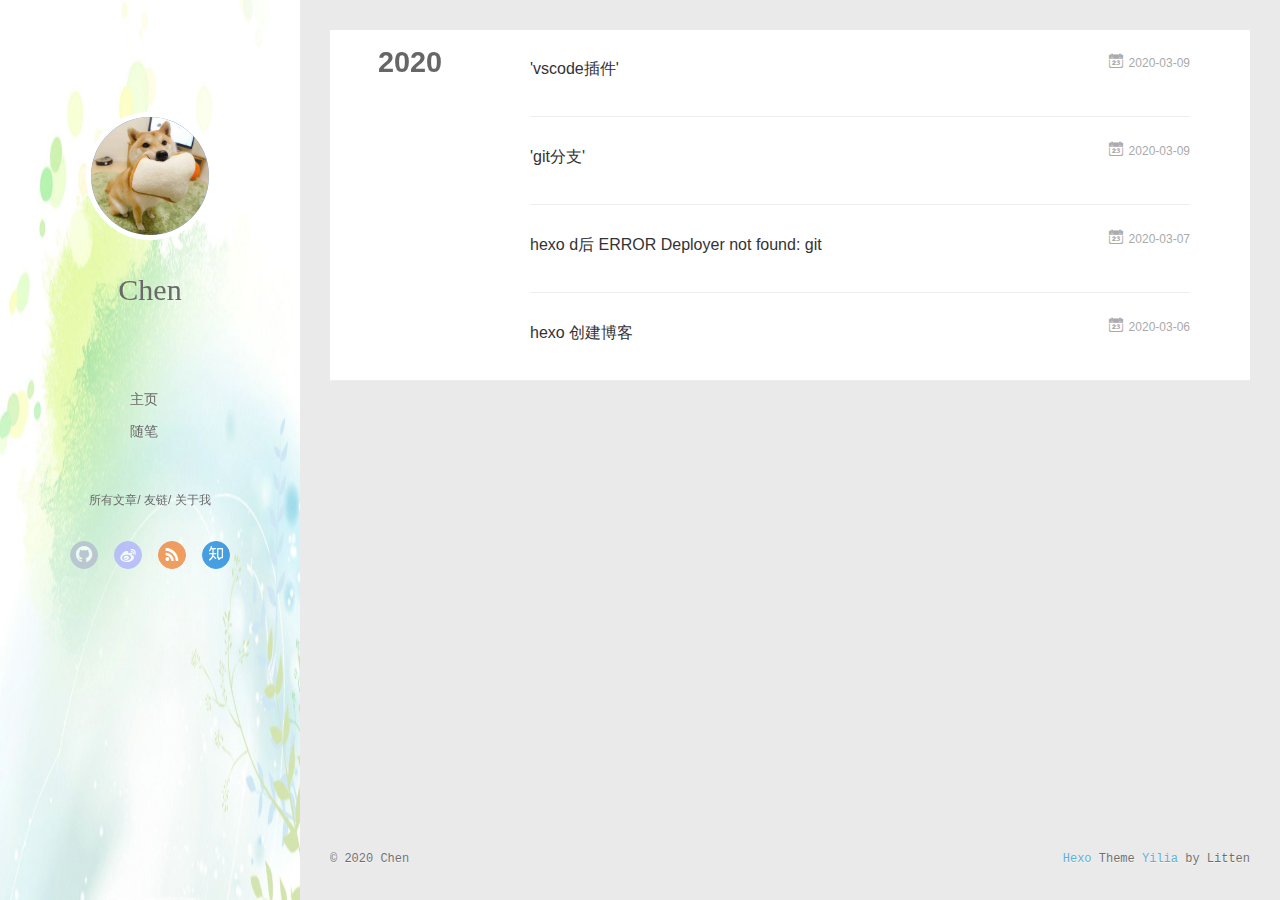
<file: archives/2020/index.html>
<!DOCTYPE html>
<html>
<head>
  <meta charset="utf-8">
  
  <meta name="renderer" content="webkit">
  <meta http-equiv="X-UA-Compatible" content="IE=edge" >
  <link rel="dns-prefetch" href="http://yoursite.com">
  <title>Archives: 2020 | 小陈的博客</title>
  <meta name="viewport" content="width=device-width, initial-scale=1, maximum-scale=1">
  <meta property="og:type" content="website">
<meta property="og:title" content="小陈的博客">
<meta property="og:url" content="http://yoursite.com/archives/2020/index.html">
<meta property="og:site_name" content="小陈的博客">
<meta property="og:locale" content="en_US">
<meta property="article:author" content="Chen">
<meta name="twitter:card" content="summary">
  
    <link rel="alternative" href="/atom.xml" title="小陈的博客" type="application/atom+xml">
  
  
    <link rel="icon" href="/favicon.png">
  
  <link rel="stylesheet" type="text/css" href="/./main.0cf68a.css">
  <style type="text/css">
  
    #container.show {
      background: linear-gradient(200deg,#a0cfe4,#e8c37e);
    }
  </style>
  

  

<meta name="generator" content="Hexo 4.2.0"></head>

<body>
  <div id="container" q-class="show:isCtnShow">
    <canvas id="anm-canvas" class="anm-canvas"></canvas>
    <div class="left-col" q-class="show:isShow">
      
<div class="overlay" style="background: #00000"></div>
<div class="intrude-less">
	<header id="header" class="inner">
		<a href="/" class="profilepic">
			<img src="/images/head.jpeg" class="js-avatar">
		</a>
		<hgroup>
		  <h1 class="header-author"><a href="/">Chen</a></h1>
		</hgroup>
		

		<nav class="header-menu">
			<ul>
			
				<li><a href="/">主页</a></li>
	        
				<li><a href="/tags/%E9%9A%8F%E7%AC%94/">随笔</a></li>
	        
			</ul>
		</nav>
		<nav class="header-smart-menu">
    		
    			
    			<a q-on="click: openSlider(e, 'innerArchive')" href="javascript:void(0)">所有文章</a>
    			
            
    			
    			<a q-on="click: openSlider(e, 'friends')" href="javascript:void(0)">友链</a>
    			
            
    			
    			<a q-on="click: openSlider(e, 'aboutme')" href="javascript:void(0)">关于我</a>
    			
            
		</nav>
		<nav class="header-nav">
			<div class="social">
				
					<a class="github" target="_blank" href="https://github.com/chfirstgit7" title="github"><i class="icon-github"></i></a>
		        
					<a class="weibo" target="_blank" href="#" title="weibo"><i class="icon-weibo"></i></a>
		        
					<a class="rss" target="_blank" href="#" title="rss"><i class="icon-rss"></i></a>
		        
					<a class="zhihu" target="_blank" href="#" title="zhihu"><i class="icon-zhihu"></i></a>
		        
			</div>
		</nav>
	</header>		
</div>

    </div>
    <div class="mid-col" q-class="show:isShow,hide:isShow|isFalse">
      
<nav id="mobile-nav">
  	<div class="overlay js-overlay" style="background: #00000"></div>
	<div class="btnctn js-mobile-btnctn">
  		<div class="slider-trigger list" q-on="click: openSlider(e)"><i class="icon icon-sort"></i></div>
	</div>
	<div class="intrude-less">
		<header id="header" class="inner">
			<div class="profilepic">
				<img src="/images/head.jpeg" class="js-avatar">
			</div>
			<hgroup>
			  <h1 class="header-author js-header-author">Chen</h1>
			</hgroup>
			
			
			
				
			
				
			
			
			
			<nav class="header-nav">
				<div class="social">
					
						<a class="github" target="_blank" href="https://github.com/chfirstgit7" title="github"><i class="icon-github"></i></a>
			        
						<a class="weibo" target="_blank" href="#" title="weibo"><i class="icon-weibo"></i></a>
			        
						<a class="rss" target="_blank" href="#" title="rss"><i class="icon-rss"></i></a>
			        
						<a class="zhihu" target="_blank" href="#" title="zhihu"><i class="icon-zhihu"></i></a>
			        
				</div>
			</nav>

			<nav class="header-menu js-header-menu">
				<ul style="width: 50%">
				
				
					<li style="width: 50%"><a href="/">主页</a></li>
		        
					<li style="width: 50%"><a href="/tags/%E9%9A%8F%E7%AC%94/">随笔</a></li>
		        
				</ul>
			</nav>
		</header>				
	</div>
	<div class="mobile-mask" style="display:none" q-show="isShow"></div>
</nav>

      <div id="wrapper" class="body-wrap">
        <div class="menu-l">
          <div class="canvas-wrap">
            <canvas data-colors="#eaeaea" data-sectionHeight="100" data-contentId="js-content" id="myCanvas1" class="anm-canvas"></canvas>
          </div>
          <div id="js-content" class="content-ll">
            
  
  
    
    
      
      
      <section class="archives-wrap">
        <div class="archive-year-wrap">
          <a href="/archives/2020" class="archive-year">2020</a>
        </div>
        <div class="archives">
    
    <article class="archive-article archive-type-post">
  <div class="archive-article-inner">
    <header class="archive-article-header">
      	<div class="article-meta">
	      	<a href="/2020/03/09/vscode%E6%8F%92%E4%BB%B6/" class="archive-article-date">
  	<time datetime="2020-03-09T07:44:58.000Z" itemprop="datePublished"><i class="icon-calendar icon"></i>2020-03-09</time>
</a>
        </div>
    	 
  
    <h1 itemprop="name">
      <a class="archive-article-title" href="/2020/03/09/vscode%E6%8F%92%E4%BB%B6/">&#39;vscode插件&#39;</a>
    </h1>
  

        <div class="article-info info-on-right">
          
          

        </div>
        <div class="clearfix"></div>
    </header>
  </div>
</article>
  
    
    
    <article class="archive-article archive-type-post">
  <div class="archive-article-inner">
    <header class="archive-article-header">
      	<div class="article-meta">
	      	<a href="/2020/03/09/git%E5%88%86%E6%94%AF/" class="archive-article-date">
  	<time datetime="2020-03-09T06:58:29.000Z" itemprop="datePublished"><i class="icon-calendar icon"></i>2020-03-09</time>
</a>
        </div>
    	 
  
    <h1 itemprop="name">
      <a class="archive-article-title" href="/2020/03/09/git%E5%88%86%E6%94%AF/">&#39;git分支&#39;</a>
    </h1>
  

        <div class="article-info info-on-right">
          
          

        </div>
        <div class="clearfix"></div>
    </header>
  </div>
</article>
  
    
    
    <article class="archive-article archive-type-&#39;hexo">
  <div class="archive-article-inner">
    <header class="archive-article-header">
      	<div class="article-meta">
	      	<a href="/2020/03/07/found-git/" class="archive-article-date">
  	<time datetime="2020-03-07T05:48:50.000Z" itemprop="datePublished"><i class="icon-calendar icon"></i>2020-03-07</time>
</a>
        </div>
    	 
  
    <h1 itemprop="name">
      <a class="archive-article-title" href="/2020/03/07/found-git/">hexo d后 ERROR Deployer not found: git</a>
    </h1>
  

        <div class="article-info info-on-right">
          
          

        </div>
        <div class="clearfix"></div>
    </header>
  </div>
</article>
  
    
    
    <article class="archive-article archive-type-post">
  <div class="archive-article-inner">
    <header class="archive-article-header">
      	<div class="article-meta">
	      	<a href="/2020/03/06/hexo-%E5%88%9B%E5%BB%BA%E5%8D%9A%E5%AE%A2/" class="archive-article-date">
  	<time datetime="2020-03-06T09:08:06.000Z" itemprop="datePublished"><i class="icon-calendar icon"></i>2020-03-06</time>
</a>
        </div>
    	 
  
    <h1 itemprop="name">
      <a class="archive-article-title" href="/2020/03/06/hexo-%E5%88%9B%E5%BB%BA%E5%8D%9A%E5%AE%A2/">hexo 创建博客</a>
    </h1>
  

        <div class="article-info info-on-right">
          
          

        </div>
        <div class="clearfix"></div>
    </header>
  </div>
</article>
  
  
    </div></section>
  

    


          </div>
        </div>
      </div>
      <footer id="footer">
  <div class="outer">
    <div id="footer-info">
    	<div class="footer-left">
    		&copy; 2020 Chen
    	</div>
      	<div class="footer-right">
      		<a href="http://hexo.io/" target="_blank">Hexo</a>  Theme <a href="https://github.com/litten/hexo-theme-yilia" target="_blank">Yilia</a> by Litten
      	</div>
    </div>
  </div>
</footer>
    </div>
    <script>
	var yiliaConfig = {
		mathjax: false,
		isHome: false,
		isPost: false,
		isArchive: true,
		isTag: false,
		isCategory: false,
		open_in_new: false,
		toc_hide_index: true,
		root: "/",
		innerArchive: true,
		showTags: false
	}
</script>

<script>!function(t){function n(e){if(r[e])return r[e].exports;var i=r[e]={exports:{},id:e,loaded:!1};return t[e].call(i.exports,i,i.exports,n),i.loaded=!0,i.exports}var r={};n.m=t,n.c=r,n.p="./",n(0)}([function(t,n,r){r(195),t.exports=r(191)},function(t,n,r){var e=r(3),i=r(52),o=r(27),u=r(28),c=r(53),f="prototype",a=function(t,n,r){var s,l,h,v,p=t&a.F,d=t&a.G,y=t&a.S,g=t&a.P,b=t&a.B,m=d?e:y?e[n]||(e[n]={}):(e[n]||{})[f],x=d?i:i[n]||(i[n]={}),w=x[f]||(x[f]={});d&&(r=n);for(s in r)l=!p&&m&&void 0!==m[s],h=(l?m:r)[s],v=b&&l?c(h,e):g&&"function"==typeof h?c(Function.call,h):h,m&&u(m,s,h,t&a.U),x[s]!=h&&o(x,s,v),g&&w[s]!=h&&(w[s]=h)};e.core=i,a.F=1,a.G=2,a.S=4,a.P=8,a.B=16,a.W=32,a.U=64,a.R=128,t.exports=a},function(t,n,r){var e=r(6);t.exports=function(t){if(!e(t))throw TypeError(t+" is not an object!");return t}},function(t,n){var r=t.exports="undefined"!=typeof window&&window.Math==Math?window:"undefined"!=typeof self&&self.Math==Math?self:Function("return this")();"number"==typeof __g&&(__g=r)},function(t,n){t.exports=function(t){try{return!!t()}catch(t){return!0}}},function(t,n){var r=t.exports="undefined"!=typeof window&&window.Math==Math?window:"undefined"!=typeof self&&self.Math==Math?self:Function("return this")();"number"==typeof __g&&(__g=r)},function(t,n){t.exports=function(t){return"object"==typeof t?null!==t:"function"==typeof t}},function(t,n,r){var e=r(126)("wks"),i=r(76),o=r(3).Symbol,u="function"==typeof o;(t.exports=function(t){return e[t]||(e[t]=u&&o[t]||(u?o:i)("Symbol."+t))}).store=e},function(t,n){var r={}.hasOwnProperty;t.exports=function(t,n){return r.call(t,n)}},function(t,n,r){var e=r(94),i=r(33);t.exports=function(t){return e(i(t))}},function(t,n,r){t.exports=!r(4)(function(){return 7!=Object.defineProperty({},"a",{get:function(){return 7}}).a})},function(t,n,r){var e=r(2),i=r(167),o=r(50),u=Object.defineProperty;n.f=r(10)?Object.defineProperty:function(t,n,r){if(e(t),n=o(n,!0),e(r),i)try{return u(t,n,r)}catch(t){}if("get"in r||"set"in r)throw TypeError("Accessors not supported!");return"value"in r&&(t[n]=r.value),t}},function(t,n,r){t.exports=!r(18)(function(){return 7!=Object.defineProperty({},"a",{get:function(){return 7}}).a})},function(t,n,r){var e=r(14),i=r(22);t.exports=r(12)?function(t,n,r){return e.f(t,n,i(1,r))}:function(t,n,r){return t[n]=r,t}},function(t,n,r){var e=r(20),i=r(58),o=r(42),u=Object.defineProperty;n.f=r(12)?Object.defineProperty:function(t,n,r){if(e(t),n=o(n,!0),e(r),i)try{return u(t,n,r)}catch(t){}if("get"in r||"set"in r)throw TypeError("Accessors not supported!");return"value"in r&&(t[n]=r.value),t}},function(t,n,r){var e=r(40)("wks"),i=r(23),o=r(5).Symbol,u="function"==typeof o;(t.exports=function(t){return e[t]||(e[t]=u&&o[t]||(u?o:i)("Symbol."+t))}).store=e},function(t,n,r){var e=r(67),i=Math.min;t.exports=function(t){return t>0?i(e(t),9007199254740991):0}},function(t,n,r){var e=r(46);t.exports=function(t){return Object(e(t))}},function(t,n){t.exports=function(t){try{return!!t()}catch(t){return!0}}},function(t,n,r){var e=r(63),i=r(34);t.exports=Object.keys||function(t){return e(t,i)}},function(t,n,r){var e=r(21);t.exports=function(t){if(!e(t))throw TypeError(t+" is not an object!");return t}},function(t,n){t.exports=function(t){return"object"==typeof t?null!==t:"function"==typeof t}},function(t,n){t.exports=function(t,n){return{enumerable:!(1&t),configurable:!(2&t),writable:!(4&t),value:n}}},function(t,n){var r=0,e=Math.random();t.exports=function(t){return"Symbol(".concat(void 0===t?"":t,")_",(++r+e).toString(36))}},function(t,n){var r={}.hasOwnProperty;t.exports=function(t,n){return r.call(t,n)}},function(t,n){var r=t.exports={version:"2.4.0"};"number"==typeof __e&&(__e=r)},function(t,n){t.exports=function(t){if("function"!=typeof t)throw TypeError(t+" is not a function!");return t}},function(t,n,r){var e=r(11),i=r(66);t.exports=r(10)?function(t,n,r){return e.f(t,n,i(1,r))}:function(t,n,r){return t[n]=r,t}},function(t,n,r){var e=r(3),i=r(27),o=r(24),u=r(76)("src"),c="toString",f=Function[c],a=(""+f).split(c);r(52).inspectSource=function(t){return f.call(t)},(t.exports=function(t,n,r,c){var f="function"==typeof r;f&&(o(r,"name")||i(r,"name",n)),t[n]!==r&&(f&&(o(r,u)||i(r,u,t[n]?""+t[n]:a.join(String(n)))),t===e?t[n]=r:c?t[n]?t[n]=r:i(t,n,r):(delete t[n],i(t,n,r)))})(Function.prototype,c,function(){return"function"==typeof this&&this[u]||f.call(this)})},function(t,n,r){var e=r(1),i=r(4),o=r(46),u=function(t,n,r,e){var i=String(o(t)),u="<"+n;return""!==r&&(u+=" "+r+'="'+String(e).replace(/"/g,"&quot;")+'"'),u+">"+i+"</"+n+">"};t.exports=function(t,n){var r={};r[t]=n(u),e(e.P+e.F*i(function(){var n=""[t]('"');return n!==n.toLowerCase()||n.split('"').length>3}),"String",r)}},function(t,n,r){var e=r(115),i=r(46);t.exports=function(t){return e(i(t))}},function(t,n,r){var e=r(116),i=r(66),o=r(30),u=r(50),c=r(24),f=r(167),a=Object.getOwnPropertyDescriptor;n.f=r(10)?a:function(t,n){if(t=o(t),n=u(n,!0),f)try{return a(t,n)}catch(t){}if(c(t,n))return i(!e.f.call(t,n),t[n])}},function(t,n,r){var e=r(24),i=r(17),o=r(145)("IE_PROTO"),u=Object.prototype;t.exports=Object.getPrototypeOf||function(t){return t=i(t),e(t,o)?t[o]:"function"==typeof t.constructor&&t instanceof t.constructor?t.constructor.prototype:t instanceof Object?u:null}},function(t,n){t.exports=function(t){if(void 0==t)throw TypeError("Can't call method on  "+t);return t}},function(t,n){t.exports="constructor,hasOwnProperty,isPrototypeOf,propertyIsEnumerable,toLocaleString,toString,valueOf".split(",")},function(t,n){t.exports={}},function(t,n){t.exports=!0},function(t,n){n.f={}.propertyIsEnumerable},function(t,n,r){var e=r(14).f,i=r(8),o=r(15)("toStringTag");t.exports=function(t,n,r){t&&!i(t=r?t:t.prototype,o)&&e(t,o,{configurable:!0,value:n})}},function(t,n,r){var e=r(40)("keys"),i=r(23);t.exports=function(t){return e[t]||(e[t]=i(t))}},function(t,n,r){var e=r(5),i="__core-js_shared__",o=e[i]||(e[i]={});t.exports=function(t){return o[t]||(o[t]={})}},function(t,n){var r=Math.ceil,e=Math.floor;t.exports=function(t){return isNaN(t=+t)?0:(t>0?e:r)(t)}},function(t,n,r){var e=r(21);t.exports=function(t,n){if(!e(t))return t;var r,i;if(n&&"function"==typeof(r=t.toString)&&!e(i=r.call(t)))return i;if("function"==typeof(r=t.valueOf)&&!e(i=r.call(t)))return i;if(!n&&"function"==typeof(r=t.toString)&&!e(i=r.call(t)))return i;throw TypeError("Can't convert object to primitive value")}},function(t,n,r){var e=r(5),i=r(25),o=r(36),u=r(44),c=r(14).f;t.exports=function(t){var n=i.Symbol||(i.Symbol=o?{}:e.Symbol||{});"_"==t.charAt(0)||t in n||c(n,t,{value:u.f(t)})}},function(t,n,r){n.f=r(15)},function(t,n){var r={}.toString;t.exports=function(t){return r.call(t).slice(8,-1)}},function(t,n){t.exports=function(t){if(void 0==t)throw TypeError("Can't call method on  "+t);return t}},function(t,n,r){var e=r(4);t.exports=function(t,n){return!!t&&e(function(){n?t.call(null,function(){},1):t.call(null)})}},function(t,n,r){var e=r(53),i=r(115),o=r(17),u=r(16),c=r(203);t.exports=function(t,n){var r=1==t,f=2==t,a=3==t,s=4==t,l=6==t,h=5==t||l,v=n||c;return function(n,c,p){for(var d,y,g=o(n),b=i(g),m=e(c,p,3),x=u(b.length),w=0,S=r?v(n,x):f?v(n,0):void 0;x>w;w++)if((h||w in b)&&(d=b[w],y=m(d,w,g),t))if(r)S[w]=y;else if(y)switch(t){case 3:return!0;case 5:return d;case 6:return w;case 2:S.push(d)}else if(s)return!1;return l?-1:a||s?s:S}}},function(t,n,r){var e=r(1),i=r(52),o=r(4);t.exports=function(t,n){var r=(i.Object||{})[t]||Object[t],u={};u[t]=n(r),e(e.S+e.F*o(function(){r(1)}),"Object",u)}},function(t,n,r){var e=r(6);t.exports=function(t,n){if(!e(t))return t;var r,i;if(n&&"function"==typeof(r=t.toString)&&!e(i=r.call(t)))return i;if("function"==typeof(r=t.valueOf)&&!e(i=r.call(t)))return i;if(!n&&"function"==typeof(r=t.toString)&&!e(i=r.call(t)))return i;throw TypeError("Can't convert object to primitive value")}},function(t,n,r){var e=r(5),i=r(25),o=r(91),u=r(13),c="prototype",f=function(t,n,r){var a,s,l,h=t&f.F,v=t&f.G,p=t&f.S,d=t&f.P,y=t&f.B,g=t&f.W,b=v?i:i[n]||(i[n]={}),m=b[c],x=v?e:p?e[n]:(e[n]||{})[c];v&&(r=n);for(a in r)(s=!h&&x&&void 0!==x[a])&&a in b||(l=s?x[a]:r[a],b[a]=v&&"function"!=typeof x[a]?r[a]:y&&s?o(l,e):g&&x[a]==l?function(t){var n=function(n,r,e){if(this instanceof t){switch(arguments.length){case 0:return new t;case 1:return new t(n);case 2:return new t(n,r)}return new t(n,r,e)}return t.apply(this,arguments)};return n[c]=t[c],n}(l):d&&"function"==typeof l?o(Function.call,l):l,d&&((b.virtual||(b.virtual={}))[a]=l,t&f.R&&m&&!m[a]&&u(m,a,l)))};f.F=1,f.G=2,f.S=4,f.P=8,f.B=16,f.W=32,f.U=64,f.R=128,t.exports=f},function(t,n){var r=t.exports={version:"2.4.0"};"number"==typeof __e&&(__e=r)},function(t,n,r){var e=r(26);t.exports=function(t,n,r){if(e(t),void 0===n)return t;switch(r){case 1:return function(r){return t.call(n,r)};case 2:return function(r,e){return t.call(n,r,e)};case 3:return function(r,e,i){return t.call(n,r,e,i)}}return function(){return t.apply(n,arguments)}}},function(t,n,r){var e=r(183),i=r(1),o=r(126)("metadata"),u=o.store||(o.store=new(r(186))),c=function(t,n,r){var i=u.get(t);if(!i){if(!r)return;u.set(t,i=new e)}var o=i.get(n);if(!o){if(!r)return;i.set(n,o=new e)}return o},f=function(t,n,r){var e=c(n,r,!1);return void 0!==e&&e.has(t)},a=function(t,n,r){var e=c(n,r,!1);return void 0===e?void 0:e.get(t)},s=function(t,n,r,e){c(r,e,!0).set(t,n)},l=function(t,n){var r=c(t,n,!1),e=[];return r&&r.forEach(function(t,n){e.push(n)}),e},h=function(t){return void 0===t||"symbol"==typeof t?t:String(t)},v=function(t){i(i.S,"Reflect",t)};t.exports={store:u,map:c,has:f,get:a,set:s,keys:l,key:h,exp:v}},function(t,n,r){"use strict";if(r(10)){var e=r(69),i=r(3),o=r(4),u=r(1),c=r(127),f=r(152),a=r(53),s=r(68),l=r(66),h=r(27),v=r(73),p=r(67),d=r(16),y=r(75),g=r(50),b=r(24),m=r(180),x=r(114),w=r(6),S=r(17),_=r(137),O=r(70),E=r(32),P=r(71).f,j=r(154),F=r(76),M=r(7),A=r(48),N=r(117),T=r(146),I=r(155),k=r(80),L=r(123),R=r(74),C=r(130),D=r(160),U=r(11),W=r(31),G=U.f,B=W.f,V=i.RangeError,z=i.TypeError,q=i.Uint8Array,K="ArrayBuffer",J="Shared"+K,Y="BYTES_PER_ELEMENT",H="prototype",$=Array[H],X=f.ArrayBuffer,Q=f.DataView,Z=A(0),tt=A(2),nt=A(3),rt=A(4),et=A(5),it=A(6),ot=N(!0),ut=N(!1),ct=I.values,ft=I.keys,at=I.entries,st=$.lastIndexOf,lt=$.reduce,ht=$.reduceRight,vt=$.join,pt=$.sort,dt=$.slice,yt=$.toString,gt=$.toLocaleString,bt=M("iterator"),mt=M("toStringTag"),xt=F("typed_constructor"),wt=F("def_constructor"),St=c.CONSTR,_t=c.TYPED,Ot=c.VIEW,Et="Wrong length!",Pt=A(1,function(t,n){return Tt(T(t,t[wt]),n)}),jt=o(function(){return 1===new q(new Uint16Array([1]).buffer)[0]}),Ft=!!q&&!!q[H].set&&o(function(){new q(1).set({})}),Mt=function(t,n){if(void 0===t)throw z(Et);var r=+t,e=d(t);if(n&&!m(r,e))throw V(Et);return e},At=function(t,n){var r=p(t);if(r<0||r%n)throw V("Wrong offset!");return r},Nt=function(t){if(w(t)&&_t in t)return t;throw z(t+" is not a typed array!")},Tt=function(t,n){if(!(w(t)&&xt in t))throw z("It is not a typed array constructor!");return new t(n)},It=function(t,n){return kt(T(t,t[wt]),n)},kt=function(t,n){for(var r=0,e=n.length,i=Tt(t,e);e>r;)i[r]=n[r++];return i},Lt=function(t,n,r){G(t,n,{get:function(){return this._d[r]}})},Rt=function(t){var n,r,e,i,o,u,c=S(t),f=arguments.length,s=f>1?arguments[1]:void 0,l=void 0!==s,h=j(c);if(void 0!=h&&!_(h)){for(u=h.call(c),e=[],n=0;!(o=u.next()).done;n++)e.push(o.value);c=e}for(l&&f>2&&(s=a(s,arguments[2],2)),n=0,r=d(c.length),i=Tt(this,r);r>n;n++)i[n]=l?s(c[n],n):c[n];return i},Ct=function(){for(var t=0,n=arguments.length,r=Tt(this,n);n>t;)r[t]=arguments[t++];return r},Dt=!!q&&o(function(){gt.call(new q(1))}),Ut=function(){return gt.apply(Dt?dt.call(Nt(this)):Nt(this),arguments)},Wt={copyWithin:function(t,n){return D.call(Nt(this),t,n,arguments.length>2?arguments[2]:void 0)},every:function(t){return rt(Nt(this),t,arguments.length>1?arguments[1]:void 0)},fill:function(t){return C.apply(Nt(this),arguments)},filter:function(t){return It(this,tt(Nt(this),t,arguments.length>1?arguments[1]:void 0))},find:function(t){return et(Nt(this),t,arguments.length>1?arguments[1]:void 0)},findIndex:function(t){return it(Nt(this),t,arguments.length>1?arguments[1]:void 0)},forEach:function(t){Z(Nt(this),t,arguments.length>1?arguments[1]:void 0)},indexOf:function(t){return ut(Nt(this),t,arguments.length>1?arguments[1]:void 0)},includes:function(t){return ot(Nt(this),t,arguments.length>1?arguments[1]:void 0)},join:function(t){return vt.apply(Nt(this),arguments)},lastIndexOf:function(t){return st.apply(Nt(this),arguments)},map:function(t){return Pt(Nt(this),t,arguments.length>1?arguments[1]:void 0)},reduce:function(t){return lt.apply(Nt(this),arguments)},reduceRight:function(t){return ht.apply(Nt(this),arguments)},reverse:function(){for(var t,n=this,r=Nt(n).length,e=Math.floor(r/2),i=0;i<e;)t=n[i],n[i++]=n[--r],n[r]=t;return n},some:function(t){return nt(Nt(this),t,arguments.length>1?arguments[1]:void 0)},sort:function(t){return pt.call(Nt(this),t)},subarray:function(t,n){var r=Nt(this),e=r.length,i=y(t,e);return new(T(r,r[wt]))(r.buffer,r.byteOffset+i*r.BYTES_PER_ELEMENT,d((void 0===n?e:y(n,e))-i))}},Gt=function(t,n){return It(this,dt.call(Nt(this),t,n))},Bt=function(t){Nt(this);var n=At(arguments[1],1),r=this.length,e=S(t),i=d(e.length),o=0;if(i+n>r)throw V(Et);for(;o<i;)this[n+o]=e[o++]},Vt={entries:function(){return at.call(Nt(this))},keys:function(){return ft.call(Nt(this))},values:function(){return ct.call(Nt(this))}},zt=function(t,n){return w(t)&&t[_t]&&"symbol"!=typeof n&&n in t&&String(+n)==String(n)},qt=function(t,n){return zt(t,n=g(n,!0))?l(2,t[n]):B(t,n)},Kt=function(t,n,r){return!(zt(t,n=g(n,!0))&&w(r)&&b(r,"value"))||b(r,"get")||b(r,"set")||r.configurable||b(r,"writable")&&!r.writable||b(r,"enumerable")&&!r.enumerable?G(t,n,r):(t[n]=r.value,t)};St||(W.f=qt,U.f=Kt),u(u.S+u.F*!St,"Object",{getOwnPropertyDescriptor:qt,defineProperty:Kt}),o(function(){yt.call({})})&&(yt=gt=function(){return vt.call(this)});var Jt=v({},Wt);v(Jt,Vt),h(Jt,bt,Vt.values),v(Jt,{slice:Gt,set:Bt,constructor:function(){},toString:yt,toLocaleString:Ut}),Lt(Jt,"buffer","b"),Lt(Jt,"byteOffset","o"),Lt(Jt,"byteLength","l"),Lt(Jt,"length","e"),G(Jt,mt,{get:function(){return this[_t]}}),t.exports=function(t,n,r,f){f=!!f;var a=t+(f?"Clamped":"")+"Array",l="Uint8Array"!=a,v="get"+t,p="set"+t,y=i[a],g=y||{},b=y&&E(y),m=!y||!c.ABV,S={},_=y&&y[H],j=function(t,r){var e=t._d;return e.v[v](r*n+e.o,jt)},F=function(t,r,e){var i=t._d;f&&(e=(e=Math.round(e))<0?0:e>255?255:255&e),i.v[p](r*n+i.o,e,jt)},M=function(t,n){G(t,n,{get:function(){return j(this,n)},set:function(t){return F(this,n,t)},enumerable:!0})};m?(y=r(function(t,r,e,i){s(t,y,a,"_d");var o,u,c,f,l=0,v=0;if(w(r)){if(!(r instanceof X||(f=x(r))==K||f==J))return _t in r?kt(y,r):Rt.call(y,r);o=r,v=At(e,n);var p=r.byteLength;if(void 0===i){if(p%n)throw V(Et);if((u=p-v)<0)throw V(Et)}else if((u=d(i)*n)+v>p)throw V(Et);c=u/n}else c=Mt(r,!0),u=c*n,o=new X(u);for(h(t,"_d",{b:o,o:v,l:u,e:c,v:new Q(o)});l<c;)M(t,l++)}),_=y[H]=O(Jt),h(_,"constructor",y)):L(function(t){new y(null),new y(t)},!0)||(y=r(function(t,r,e,i){s(t,y,a);var o;return w(r)?r instanceof X||(o=x(r))==K||o==J?void 0!==i?new g(r,At(e,n),i):void 0!==e?new g(r,At(e,n)):new g(r):_t in r?kt(y,r):Rt.call(y,r):new g(Mt(r,l))}),Z(b!==Function.prototype?P(g).concat(P(b)):P(g),function(t){t in y||h(y,t,g[t])}),y[H]=_,e||(_.constructor=y));var A=_[bt],N=!!A&&("values"==A.name||void 0==A.name),T=Vt.values;h(y,xt,!0),h(_,_t,a),h(_,Ot,!0),h(_,wt,y),(f?new y(1)[mt]==a:mt in _)||G(_,mt,{get:function(){return a}}),S[a]=y,u(u.G+u.W+u.F*(y!=g),S),u(u.S,a,{BYTES_PER_ELEMENT:n,from:Rt,of:Ct}),Y in _||h(_,Y,n),u(u.P,a,Wt),R(a),u(u.P+u.F*Ft,a,{set:Bt}),u(u.P+u.F*!N,a,Vt),u(u.P+u.F*(_.toString!=yt),a,{toString:yt}),u(u.P+u.F*o(function(){new y(1).slice()}),a,{slice:Gt}),u(u.P+u.F*(o(function(){return[1,2].toLocaleString()!=new y([1,2]).toLocaleString()})||!o(function(){_.toLocaleString.call([1,2])})),a,{toLocaleString:Ut}),k[a]=N?A:T,e||N||h(_,bt,T)}}else t.exports=function(){}},function(t,n){var r={}.toString;t.exports=function(t){return r.call(t).slice(8,-1)}},function(t,n,r){var e=r(21),i=r(5).document,o=e(i)&&e(i.createElement);t.exports=function(t){return o?i.createElement(t):{}}},function(t,n,r){t.exports=!r(12)&&!r(18)(function(){return 7!=Object.defineProperty(r(57)("div"),"a",{get:function(){return 7}}).a})},function(t,n,r){"use strict";var e=r(36),i=r(51),o=r(64),u=r(13),c=r(8),f=r(35),a=r(96),s=r(38),l=r(103),h=r(15)("iterator"),v=!([].keys&&"next"in[].keys()),p="keys",d="values",y=function(){return this};t.exports=function(t,n,r,g,b,m,x){a(r,n,g);var w,S,_,O=function(t){if(!v&&t in F)return F[t];switch(t){case p:case d:return function(){return new r(this,t)}}return function(){return new r(this,t)}},E=n+" Iterator",P=b==d,j=!1,F=t.prototype,M=F[h]||F["@@iterator"]||b&&F[b],A=M||O(b),N=b?P?O("entries"):A:void 0,T="Array"==n?F.entries||M:M;if(T&&(_=l(T.call(new t)))!==Object.prototype&&(s(_,E,!0),e||c(_,h)||u(_,h,y)),P&&M&&M.name!==d&&(j=!0,A=function(){return M.call(this)}),e&&!x||!v&&!j&&F[h]||u(F,h,A),f[n]=A,f[E]=y,b)if(w={values:P?A:O(d),keys:m?A:O(p),entries:N},x)for(S in w)S in F||o(F,S,w[S]);else i(i.P+i.F*(v||j),n,w);return w}},function(t,n,r){var e=r(20),i=r(100),o=r(34),u=r(39)("IE_PROTO"),c=function(){},f="prototype",a=function(){var t,n=r(57)("iframe"),e=o.length;for(n.style.display="none",r(93).appendChild(n),n.src="javascript:",t=n.contentWindow.document,t.open(),t.write("<script>document.F=Object<\/script>"),t.close(),a=t.F;e--;)delete a[f][o[e]];return a()};t.exports=Object.create||function(t,n){var r;return null!==t?(c[f]=e(t),r=new c,c[f]=null,r[u]=t):r=a(),void 0===n?r:i(r,n)}},function(t,n,r){var e=r(63),i=r(34).concat("length","prototype");n.f=Object.getOwnPropertyNames||function(t){return e(t,i)}},function(t,n){n.f=Object.getOwnPropertySymbols},function(t,n,r){var e=r(8),i=r(9),o=r(90)(!1),u=r(39)("IE_PROTO");t.exports=function(t,n){var r,c=i(t),f=0,a=[];for(r in c)r!=u&&e(c,r)&&a.push(r);for(;n.length>f;)e(c,r=n[f++])&&(~o(a,r)||a.push(r));return a}},function(t,n,r){t.exports=r(13)},function(t,n,r){var e=r(76)("meta"),i=r(6),o=r(24),u=r(11).f,c=0,f=Object.isExtensible||function(){return!0},a=!r(4)(function(){return f(Object.preventExtensions({}))}),s=function(t){u(t,e,{value:{i:"O"+ ++c,w:{}}})},l=function(t,n){if(!i(t))return"symbol"==typeof t?t:("string"==typeof t?"S":"P")+t;if(!o(t,e)){if(!f(t))return"F";if(!n)return"E";s(t)}return t[e].i},h=function(t,n){if(!o(t,e)){if(!f(t))return!0;if(!n)return!1;s(t)}return t[e].w},v=function(t){return a&&p.NEED&&f(t)&&!o(t,e)&&s(t),t},p=t.exports={KEY:e,NEED:!1,fastKey:l,getWeak:h,onFreeze:v}},function(t,n){t.exports=function(t,n){return{enumerable:!(1&t),configurable:!(2&t),writable:!(4&t),value:n}}},function(t,n){var r=Math.ceil,e=Math.floor;t.exports=function(t){return isNaN(t=+t)?0:(t>0?e:r)(t)}},function(t,n){t.exports=function(t,n,r,e){if(!(t instanceof n)||void 0!==e&&e in t)throw TypeError(r+": incorrect invocation!");return t}},function(t,n){t.exports=!1},function(t,n,r){var e=r(2),i=r(173),o=r(133),u=r(145)("IE_PROTO"),c=function(){},f="prototype",a=function(){var t,n=r(132)("iframe"),e=o.length;for(n.style.display="none",r(135).appendChild(n),n.src="javascript:",t=n.contentWindow.document,t.open(),t.write("<script>document.F=Object<\/script>"),t.close(),a=t.F;e--;)delete a[f][o[e]];return a()};t.exports=Object.create||function(t,n){var r;return null!==t?(c[f]=e(t),r=new c,c[f]=null,r[u]=t):r=a(),void 0===n?r:i(r,n)}},function(t,n,r){var e=r(175),i=r(133).concat("length","prototype");n.f=Object.getOwnPropertyNames||function(t){return e(t,i)}},function(t,n,r){var e=r(175),i=r(133);t.exports=Object.keys||function(t){return e(t,i)}},function(t,n,r){var e=r(28);t.exports=function(t,n,r){for(var i in n)e(t,i,n[i],r);return t}},function(t,n,r){"use strict";var e=r(3),i=r(11),o=r(10),u=r(7)("species");t.exports=function(t){var n=e[t];o&&n&&!n[u]&&i.f(n,u,{configurable:!0,get:function(){return this}})}},function(t,n,r){var e=r(67),i=Math.max,o=Math.min;t.exports=function(t,n){return t=e(t),t<0?i(t+n,0):o(t,n)}},function(t,n){var r=0,e=Math.random();t.exports=function(t){return"Symbol(".concat(void 0===t?"":t,")_",(++r+e).toString(36))}},function(t,n,r){var e=r(33);t.exports=function(t){return Object(e(t))}},function(t,n,r){var e=r(7)("unscopables"),i=Array.prototype;void 0==i[e]&&r(27)(i,e,{}),t.exports=function(t){i[e][t]=!0}},function(t,n,r){var e=r(53),i=r(169),o=r(137),u=r(2),c=r(16),f=r(154),a={},s={},n=t.exports=function(t,n,r,l,h){var v,p,d,y,g=h?function(){return t}:f(t),b=e(r,l,n?2:1),m=0;if("function"!=typeof g)throw TypeError(t+" is not iterable!");if(o(g)){for(v=c(t.length);v>m;m++)if((y=n?b(u(p=t[m])[0],p[1]):b(t[m]))===a||y===s)return y}else for(d=g.call(t);!(p=d.next()).done;)if((y=i(d,b,p.value,n))===a||y===s)return y};n.BREAK=a,n.RETURN=s},function(t,n){t.exports={}},function(t,n,r){var e=r(11).f,i=r(24),o=r(7)("toStringTag");t.exports=function(t,n,r){t&&!i(t=r?t:t.prototype,o)&&e(t,o,{configurable:!0,value:n})}},function(t,n,r){var e=r(1),i=r(46),o=r(4),u=r(150),c="["+u+"]",f="​",a=RegExp("^"+c+c+"*"),s=RegExp(c+c+"*$"),l=function(t,n,r){var i={},c=o(function(){return!!u[t]()||f[t]()!=f}),a=i[t]=c?n(h):u[t];r&&(i[r]=a),e(e.P+e.F*c,"String",i)},h=l.trim=function(t,n){return t=String(i(t)),1&n&&(t=t.replace(a,"")),2&n&&(t=t.replace(s,"")),t};t.exports=l},function(t,n,r){t.exports={default:r(86),__esModule:!0}},function(t,n,r){t.exports={default:r(87),__esModule:!0}},function(t,n,r){"use strict";function e(t){return t&&t.__esModule?t:{default:t}}n.__esModule=!0;var i=r(84),o=e(i),u=r(83),c=e(u),f="function"==typeof c.default&&"symbol"==typeof o.default?function(t){return typeof t}:function(t){return t&&"function"==typeof c.default&&t.constructor===c.default&&t!==c.default.prototype?"symbol":typeof t};n.default="function"==typeof c.default&&"symbol"===f(o.default)?function(t){return void 0===t?"undefined":f(t)}:function(t){return t&&"function"==typeof c.default&&t.constructor===c.default&&t!==c.default.prototype?"symbol":void 0===t?"undefined":f(t)}},function(t,n,r){r(110),r(108),r(111),r(112),t.exports=r(25).Symbol},function(t,n,r){r(109),r(113),t.exports=r(44).f("iterator")},function(t,n){t.exports=function(t){if("function"!=typeof t)throw TypeError(t+" is not a function!");return t}},function(t,n){t.exports=function(){}},function(t,n,r){var e=r(9),i=r(106),o=r(105);t.exports=function(t){return function(n,r,u){var c,f=e(n),a=i(f.length),s=o(u,a);if(t&&r!=r){for(;a>s;)if((c=f[s++])!=c)return!0}else for(;a>s;s++)if((t||s in f)&&f[s]===r)return t||s||0;return!t&&-1}}},function(t,n,r){var e=r(88);t.exports=function(t,n,r){if(e(t),void 0===n)return t;switch(r){case 1:return function(r){return t.call(n,r)};case 2:return function(r,e){return t.call(n,r,e)};case 3:return function(r,e,i){return t.call(n,r,e,i)}}return function(){return t.apply(n,arguments)}}},function(t,n,r){var e=r(19),i=r(62),o=r(37);t.exports=function(t){var n=e(t),r=i.f;if(r)for(var u,c=r(t),f=o.f,a=0;c.length>a;)f.call(t,u=c[a++])&&n.push(u);return n}},function(t,n,r){t.exports=r(5).document&&document.documentElement},function(t,n,r){var e=r(56);t.exports=Object("z").propertyIsEnumerable(0)?Object:function(t){return"String"==e(t)?t.split(""):Object(t)}},function(t,n,r){var e=r(56);t.exports=Array.isArray||function(t){return"Array"==e(t)}},function(t,n,r){"use strict";var e=r(60),i=r(22),o=r(38),u={};r(13)(u,r(15)("iterator"),function(){return this}),t.exports=function(t,n,r){t.prototype=e(u,{next:i(1,r)}),o(t,n+" Iterator")}},function(t,n){t.exports=function(t,n){return{value:n,done:!!t}}},function(t,n,r){var e=r(19),i=r(9);t.exports=function(t,n){for(var r,o=i(t),u=e(o),c=u.length,f=0;c>f;)if(o[r=u[f++]]===n)return r}},function(t,n,r){var e=r(23)("meta"),i=r(21),o=r(8),u=r(14).f,c=0,f=Object.isExtensible||function(){return!0},a=!r(18)(function(){return f(Object.preventExtensions({}))}),s=function(t){u(t,e,{value:{i:"O"+ ++c,w:{}}})},l=function(t,n){if(!i(t))return"symbol"==typeof t?t:("string"==typeof t?"S":"P")+t;if(!o(t,e)){if(!f(t))return"F";if(!n)return"E";s(t)}return t[e].i},h=function(t,n){if(!o(t,e)){if(!f(t))return!0;if(!n)return!1;s(t)}return t[e].w},v=function(t){return a&&p.NEED&&f(t)&&!o(t,e)&&s(t),t},p=t.exports={KEY:e,NEED:!1,fastKey:l,getWeak:h,onFreeze:v}},function(t,n,r){var e=r(14),i=r(20),o=r(19);t.exports=r(12)?Object.defineProperties:function(t,n){i(t);for(var r,u=o(n),c=u.length,f=0;c>f;)e.f(t,r=u[f++],n[r]);return t}},function(t,n,r){var e=r(37),i=r(22),o=r(9),u=r(42),c=r(8),f=r(58),a=Object.getOwnPropertyDescriptor;n.f=r(12)?a:function(t,n){if(t=o(t),n=u(n,!0),f)try{return a(t,n)}catch(t){}if(c(t,n))return i(!e.f.call(t,n),t[n])}},function(t,n,r){var e=r(9),i=r(61).f,o={}.toString,u="object"==typeof window&&window&&Object.getOwnPropertyNames?Object.getOwnPropertyNames(window):[],c=function(t){try{return i(t)}catch(t){return u.slice()}};t.exports.f=function(t){return u&&"[object Window]"==o.call(t)?c(t):i(e(t))}},function(t,n,r){var e=r(8),i=r(77),o=r(39)("IE_PROTO"),u=Object.prototype;t.exports=Object.getPrototypeOf||function(t){return t=i(t),e(t,o)?t[o]:"function"==typeof t.constructor&&t instanceof t.constructor?t.constructor.prototype:t instanceof Object?u:null}},function(t,n,r){var e=r(41),i=r(33);t.exports=function(t){return function(n,r){var o,u,c=String(i(n)),f=e(r),a=c.length;return f<0||f>=a?t?"":void 0:(o=c.charCodeAt(f),o<55296||o>56319||f+1===a||(u=c.charCodeAt(f+1))<56320||u>57343?t?c.charAt(f):o:t?c.slice(f,f+2):u-56320+(o-55296<<10)+65536)}}},function(t,n,r){var e=r(41),i=Math.max,o=Math.min;t.exports=function(t,n){return t=e(t),t<0?i(t+n,0):o(t,n)}},function(t,n,r){var e=r(41),i=Math.min;t.exports=function(t){return t>0?i(e(t),9007199254740991):0}},function(t,n,r){"use strict";var e=r(89),i=r(97),o=r(35),u=r(9);t.exports=r(59)(Array,"Array",function(t,n){this._t=u(t),this._i=0,this._k=n},function(){var t=this._t,n=this._k,r=this._i++;return!t||r>=t.length?(this._t=void 0,i(1)):"keys"==n?i(0,r):"values"==n?i(0,t[r]):i(0,[r,t[r]])},"values"),o.Arguments=o.Array,e("keys"),e("values"),e("entries")},function(t,n){},function(t,n,r){"use strict";var e=r(104)(!0);r(59)(String,"String",function(t){this._t=String(t),this._i=0},function(){var t,n=this._t,r=this._i;return r>=n.length?{value:void 0,done:!0}:(t=e(n,r),this._i+=t.length,{value:t,done:!1})})},function(t,n,r){"use strict";var e=r(5),i=r(8),o=r(12),u=r(51),c=r(64),f=r(99).KEY,a=r(18),s=r(40),l=r(38),h=r(23),v=r(15),p=r(44),d=r(43),y=r(98),g=r(92),b=r(95),m=r(20),x=r(9),w=r(42),S=r(22),_=r(60),O=r(102),E=r(101),P=r(14),j=r(19),F=E.f,M=P.f,A=O.f,N=e.Symbol,T=e.JSON,I=T&&T.stringify,k="prototype",L=v("_hidden"),R=v("toPrimitive"),C={}.propertyIsEnumerable,D=s("symbol-registry"),U=s("symbols"),W=s("op-symbols"),G=Object[k],B="function"==typeof N,V=e.QObject,z=!V||!V[k]||!V[k].findChild,q=o&&a(function(){return 7!=_(M({},"a",{get:function(){return M(this,"a",{value:7}).a}})).a})?function(t,n,r){var e=F(G,n);e&&delete G[n],M(t,n,r),e&&t!==G&&M(G,n,e)}:M,K=function(t){var n=U[t]=_(N[k]);return n._k=t,n},J=B&&"symbol"==typeof N.iterator?function(t){return"symbol"==typeof t}:function(t){return t instanceof N},Y=function(t,n,r){return t===G&&Y(W,n,r),m(t),n=w(n,!0),m(r),i(U,n)?(r.enumerable?(i(t,L)&&t[L][n]&&(t[L][n]=!1),r=_(r,{enumerable:S(0,!1)})):(i(t,L)||M(t,L,S(1,{})),t[L][n]=!0),q(t,n,r)):M(t,n,r)},H=function(t,n){m(t);for(var r,e=g(n=x(n)),i=0,o=e.length;o>i;)Y(t,r=e[i++],n[r]);return t},$=function(t,n){return void 0===n?_(t):H(_(t),n)},X=function(t){var n=C.call(this,t=w(t,!0));return!(this===G&&i(U,t)&&!i(W,t))&&(!(n||!i(this,t)||!i(U,t)||i(this,L)&&this[L][t])||n)},Q=function(t,n){if(t=x(t),n=w(n,!0),t!==G||!i(U,n)||i(W,n)){var r=F(t,n);return!r||!i(U,n)||i(t,L)&&t[L][n]||(r.enumerable=!0),r}},Z=function(t){for(var n,r=A(x(t)),e=[],o=0;r.length>o;)i(U,n=r[o++])||n==L||n==f||e.push(n);return e},tt=function(t){for(var n,r=t===G,e=A(r?W:x(t)),o=[],u=0;e.length>u;)!i(U,n=e[u++])||r&&!i(G,n)||o.push(U[n]);return o};B||(N=function(){if(this instanceof N)throw TypeError("Symbol is not a constructor!");var t=h(arguments.length>0?arguments[0]:void 0),n=function(r){this===G&&n.call(W,r),i(this,L)&&i(this[L],t)&&(this[L][t]=!1),q(this,t,S(1,r))};return o&&z&&q(G,t,{configurable:!0,set:n}),K(t)},c(N[k],"toString",function(){return this._k}),E.f=Q,P.f=Y,r(61).f=O.f=Z,r(37).f=X,r(62).f=tt,o&&!r(36)&&c(G,"propertyIsEnumerable",X,!0),p.f=function(t){return K(v(t))}),u(u.G+u.W+u.F*!B,{Symbol:N});for(var nt="hasInstance,isConcatSpreadable,iterator,match,replace,search,species,split,toPrimitive,toStringTag,unscopables".split(","),rt=0;nt.length>rt;)v(nt[rt++]);for(var nt=j(v.store),rt=0;nt.length>rt;)d(nt[rt++]);u(u.S+u.F*!B,"Symbol",{for:function(t){return i(D,t+="")?D[t]:D[t]=N(t)},keyFor:function(t){if(J(t))return y(D,t);throw TypeError(t+" is not a symbol!")},useSetter:function(){z=!0},useSimple:function(){z=!1}}),u(u.S+u.F*!B,"Object",{create:$,defineProperty:Y,defineProperties:H,getOwnPropertyDescriptor:Q,getOwnPropertyNames:Z,getOwnPropertySymbols:tt}),T&&u(u.S+u.F*(!B||a(function(){var t=N();return"[null]"!=I([t])||"{}"!=I({a:t})||"{}"!=I(Object(t))})),"JSON",{stringify:function(t){if(void 0!==t&&!J(t)){for(var n,r,e=[t],i=1;arguments.length>i;)e.push(arguments[i++]);return n=e[1],"function"==typeof n&&(r=n),!r&&b(n)||(n=function(t,n){if(r&&(n=r.call(this,t,n)),!J(n))return n}),e[1]=n,I.apply(T,e)}}}),N[k][R]||r(13)(N[k],R,N[k].valueOf),l(N,"Symbol"),l(Math,"Math",!0),l(e.JSON,"JSON",!0)},function(t,n,r){r(43)("asyncIterator")},function(t,n,r){r(43)("observable")},function(t,n,r){r(107);for(var e=r(5),i=r(13),o=r(35),u=r(15)("toStringTag"),c=["NodeList","DOMTokenList","MediaList","StyleSheetList","CSSRuleList"],f=0;f<5;f++){var a=c[f],s=e[a],l=s&&s.prototype;l&&!l[u]&&i(l,u,a),o[a]=o.Array}},function(t,n,r){var e=r(45),i=r(7)("toStringTag"),o="Arguments"==e(function(){return arguments}()),u=function(t,n){try{return t[n]}catch(t){}};t.exports=function(t){var n,r,c;return void 0===t?"Undefined":null===t?"Null":"string"==typeof(r=u(n=Object(t),i))?r:o?e(n):"Object"==(c=e(n))&&"function"==typeof n.callee?"Arguments":c}},function(t,n,r){var e=r(45);t.exports=Object("z").propertyIsEnumerable(0)?Object:function(t){return"String"==e(t)?t.split(""):Object(t)}},function(t,n){n.f={}.propertyIsEnumerable},function(t,n,r){var e=r(30),i=r(16),o=r(75);t.exports=function(t){return function(n,r,u){var c,f=e(n),a=i(f.length),s=o(u,a);if(t&&r!=r){for(;a>s;)if((c=f[s++])!=c)return!0}else for(;a>s;s++)if((t||s in f)&&f[s]===r)return t||s||0;return!t&&-1}}},function(t,n,r){"use strict";var e=r(3),i=r(1),o=r(28),u=r(73),c=r(65),f=r(79),a=r(68),s=r(6),l=r(4),h=r(123),v=r(81),p=r(136);t.exports=function(t,n,r,d,y,g){var b=e[t],m=b,x=y?"set":"add",w=m&&m.prototype,S={},_=function(t){var n=w[t];o(w,t,"delete"==t?function(t){return!(g&&!s(t))&&n.call(this,0===t?0:t)}:"has"==t?function(t){return!(g&&!s(t))&&n.call(this,0===t?0:t)}:"get"==t?function(t){return g&&!s(t)?void 0:n.call(this,0===t?0:t)}:"add"==t?function(t){return n.call(this,0===t?0:t),this}:function(t,r){return n.call(this,0===t?0:t,r),this})};if("function"==typeof m&&(g||w.forEach&&!l(function(){(new m).entries().next()}))){var O=new m,E=O[x](g?{}:-0,1)!=O,P=l(function(){O.has(1)}),j=h(function(t){new m(t)}),F=!g&&l(function(){for(var t=new m,n=5;n--;)t[x](n,n);return!t.has(-0)});j||(m=n(function(n,r){a(n,m,t);var e=p(new b,n,m);return void 0!=r&&f(r,y,e[x],e),e}),m.prototype=w,w.constructor=m),(P||F)&&(_("delete"),_("has"),y&&_("get")),(F||E)&&_(x),g&&w.clear&&delete w.clear}else m=d.getConstructor(n,t,y,x),u(m.prototype,r),c.NEED=!0;return v(m,t),S[t]=m,i(i.G+i.W+i.F*(m!=b),S),g||d.setStrong(m,t,y),m}},function(t,n,r){"use strict";var e=r(27),i=r(28),o=r(4),u=r(46),c=r(7);t.exports=function(t,n,r){var f=c(t),a=r(u,f,""[t]),s=a[0],l=a[1];o(function(){var n={};return n[f]=function(){return 7},7!=""[t](n)})&&(i(String.prototype,t,s),e(RegExp.prototype,f,2==n?function(t,n){return l.call(t,this,n)}:function(t){return l.call(t,this)}))}
},function(t,n,r){"use strict";var e=r(2);t.exports=function(){var t=e(this),n="";return t.global&&(n+="g"),t.ignoreCase&&(n+="i"),t.multiline&&(n+="m"),t.unicode&&(n+="u"),t.sticky&&(n+="y"),n}},function(t,n){t.exports=function(t,n,r){var e=void 0===r;switch(n.length){case 0:return e?t():t.call(r);case 1:return e?t(n[0]):t.call(r,n[0]);case 2:return e?t(n[0],n[1]):t.call(r,n[0],n[1]);case 3:return e?t(n[0],n[1],n[2]):t.call(r,n[0],n[1],n[2]);case 4:return e?t(n[0],n[1],n[2],n[3]):t.call(r,n[0],n[1],n[2],n[3])}return t.apply(r,n)}},function(t,n,r){var e=r(6),i=r(45),o=r(7)("match");t.exports=function(t){var n;return e(t)&&(void 0!==(n=t[o])?!!n:"RegExp"==i(t))}},function(t,n,r){var e=r(7)("iterator"),i=!1;try{var o=[7][e]();o.return=function(){i=!0},Array.from(o,function(){throw 2})}catch(t){}t.exports=function(t,n){if(!n&&!i)return!1;var r=!1;try{var o=[7],u=o[e]();u.next=function(){return{done:r=!0}},o[e]=function(){return u},t(o)}catch(t){}return r}},function(t,n,r){t.exports=r(69)||!r(4)(function(){var t=Math.random();__defineSetter__.call(null,t,function(){}),delete r(3)[t]})},function(t,n){n.f=Object.getOwnPropertySymbols},function(t,n,r){var e=r(3),i="__core-js_shared__",o=e[i]||(e[i]={});t.exports=function(t){return o[t]||(o[t]={})}},function(t,n,r){for(var e,i=r(3),o=r(27),u=r(76),c=u("typed_array"),f=u("view"),a=!(!i.ArrayBuffer||!i.DataView),s=a,l=0,h="Int8Array,Uint8Array,Uint8ClampedArray,Int16Array,Uint16Array,Int32Array,Uint32Array,Float32Array,Float64Array".split(",");l<9;)(e=i[h[l++]])?(o(e.prototype,c,!0),o(e.prototype,f,!0)):s=!1;t.exports={ABV:a,CONSTR:s,TYPED:c,VIEW:f}},function(t,n){"use strict";var r={versions:function(){var t=window.navigator.userAgent;return{trident:t.indexOf("Trident")>-1,presto:t.indexOf("Presto")>-1,webKit:t.indexOf("AppleWebKit")>-1,gecko:t.indexOf("Gecko")>-1&&-1==t.indexOf("KHTML"),mobile:!!t.match(/AppleWebKit.*Mobile.*/),ios:!!t.match(/\(i[^;]+;( U;)? CPU.+Mac OS X/),android:t.indexOf("Android")>-1||t.indexOf("Linux")>-1,iPhone:t.indexOf("iPhone")>-1||t.indexOf("Mac")>-1,iPad:t.indexOf("iPad")>-1,webApp:-1==t.indexOf("Safari"),weixin:-1==t.indexOf("MicroMessenger")}}()};t.exports=r},function(t,n,r){"use strict";var e=r(85),i=function(t){return t&&t.__esModule?t:{default:t}}(e),o=function(){function t(t,n,e){return n||e?String.fromCharCode(n||e):r[t]||t}function n(t){return e[t]}var r={"&quot;":'"',"&lt;":"<","&gt;":">","&amp;":"&","&nbsp;":" "},e={};for(var u in r)e[r[u]]=u;return r["&apos;"]="'",e["'"]="&#39;",{encode:function(t){return t?(""+t).replace(/['<> "&]/g,n).replace(/\r?\n/g,"<br/>").replace(/\s/g,"&nbsp;"):""},decode:function(n){return n?(""+n).replace(/<br\s*\/?>/gi,"\n").replace(/&quot;|&lt;|&gt;|&amp;|&nbsp;|&apos;|&#(\d+);|&#(\d+)/g,t).replace(/\u00a0/g," "):""},encodeBase16:function(t){if(!t)return t;t+="";for(var n=[],r=0,e=t.length;e>r;r++)n.push(t.charCodeAt(r).toString(16).toUpperCase());return n.join("")},encodeBase16forJSON:function(t){if(!t)return t;t=t.replace(/[\u4E00-\u9FBF]/gi,function(t){return escape(t).replace("%u","\\u")});for(var n=[],r=0,e=t.length;e>r;r++)n.push(t.charCodeAt(r).toString(16).toUpperCase());return n.join("")},decodeBase16:function(t){if(!t)return t;t+="";for(var n=[],r=0,e=t.length;e>r;r+=2)n.push(String.fromCharCode("0x"+t.slice(r,r+2)));return n.join("")},encodeObject:function(t){if(t instanceof Array)for(var n=0,r=t.length;r>n;n++)t[n]=o.encodeObject(t[n]);else if("object"==(void 0===t?"undefined":(0,i.default)(t)))for(var e in t)t[e]=o.encodeObject(t[e]);else if("string"==typeof t)return o.encode(t);return t},loadScript:function(t){var n=document.createElement("script");document.getElementsByTagName("body")[0].appendChild(n),n.setAttribute("src",t)},addLoadEvent:function(t){var n=window.onload;"function"!=typeof window.onload?window.onload=t:window.onload=function(){n(),t()}}}}();t.exports=o},function(t,n,r){"use strict";var e=r(17),i=r(75),o=r(16);t.exports=function(t){for(var n=e(this),r=o(n.length),u=arguments.length,c=i(u>1?arguments[1]:void 0,r),f=u>2?arguments[2]:void 0,a=void 0===f?r:i(f,r);a>c;)n[c++]=t;return n}},function(t,n,r){"use strict";var e=r(11),i=r(66);t.exports=function(t,n,r){n in t?e.f(t,n,i(0,r)):t[n]=r}},function(t,n,r){var e=r(6),i=r(3).document,o=e(i)&&e(i.createElement);t.exports=function(t){return o?i.createElement(t):{}}},function(t,n){t.exports="constructor,hasOwnProperty,isPrototypeOf,propertyIsEnumerable,toLocaleString,toString,valueOf".split(",")},function(t,n,r){var e=r(7)("match");t.exports=function(t){var n=/./;try{"/./"[t](n)}catch(r){try{return n[e]=!1,!"/./"[t](n)}catch(t){}}return!0}},function(t,n,r){t.exports=r(3).document&&document.documentElement},function(t,n,r){var e=r(6),i=r(144).set;t.exports=function(t,n,r){var o,u=n.constructor;return u!==r&&"function"==typeof u&&(o=u.prototype)!==r.prototype&&e(o)&&i&&i(t,o),t}},function(t,n,r){var e=r(80),i=r(7)("iterator"),o=Array.prototype;t.exports=function(t){return void 0!==t&&(e.Array===t||o[i]===t)}},function(t,n,r){var e=r(45);t.exports=Array.isArray||function(t){return"Array"==e(t)}},function(t,n,r){"use strict";var e=r(70),i=r(66),o=r(81),u={};r(27)(u,r(7)("iterator"),function(){return this}),t.exports=function(t,n,r){t.prototype=e(u,{next:i(1,r)}),o(t,n+" Iterator")}},function(t,n,r){"use strict";var e=r(69),i=r(1),o=r(28),u=r(27),c=r(24),f=r(80),a=r(139),s=r(81),l=r(32),h=r(7)("iterator"),v=!([].keys&&"next"in[].keys()),p="keys",d="values",y=function(){return this};t.exports=function(t,n,r,g,b,m,x){a(r,n,g);var w,S,_,O=function(t){if(!v&&t in F)return F[t];switch(t){case p:case d:return function(){return new r(this,t)}}return function(){return new r(this,t)}},E=n+" Iterator",P=b==d,j=!1,F=t.prototype,M=F[h]||F["@@iterator"]||b&&F[b],A=M||O(b),N=b?P?O("entries"):A:void 0,T="Array"==n?F.entries||M:M;if(T&&(_=l(T.call(new t)))!==Object.prototype&&(s(_,E,!0),e||c(_,h)||u(_,h,y)),P&&M&&M.name!==d&&(j=!0,A=function(){return M.call(this)}),e&&!x||!v&&!j&&F[h]||u(F,h,A),f[n]=A,f[E]=y,b)if(w={values:P?A:O(d),keys:m?A:O(p),entries:N},x)for(S in w)S in F||o(F,S,w[S]);else i(i.P+i.F*(v||j),n,w);return w}},function(t,n){var r=Math.expm1;t.exports=!r||r(10)>22025.465794806718||r(10)<22025.465794806718||-2e-17!=r(-2e-17)?function(t){return 0==(t=+t)?t:t>-1e-6&&t<1e-6?t+t*t/2:Math.exp(t)-1}:r},function(t,n){t.exports=Math.sign||function(t){return 0==(t=+t)||t!=t?t:t<0?-1:1}},function(t,n,r){var e=r(3),i=r(151).set,o=e.MutationObserver||e.WebKitMutationObserver,u=e.process,c=e.Promise,f="process"==r(45)(u);t.exports=function(){var t,n,r,a=function(){var e,i;for(f&&(e=u.domain)&&e.exit();t;){i=t.fn,t=t.next;try{i()}catch(e){throw t?r():n=void 0,e}}n=void 0,e&&e.enter()};if(f)r=function(){u.nextTick(a)};else if(o){var s=!0,l=document.createTextNode("");new o(a).observe(l,{characterData:!0}),r=function(){l.data=s=!s}}else if(c&&c.resolve){var h=c.resolve();r=function(){h.then(a)}}else r=function(){i.call(e,a)};return function(e){var i={fn:e,next:void 0};n&&(n.next=i),t||(t=i,r()),n=i}}},function(t,n,r){var e=r(6),i=r(2),o=function(t,n){if(i(t),!e(n)&&null!==n)throw TypeError(n+": can't set as prototype!")};t.exports={set:Object.setPrototypeOf||("__proto__"in{}?function(t,n,e){try{e=r(53)(Function.call,r(31).f(Object.prototype,"__proto__").set,2),e(t,[]),n=!(t instanceof Array)}catch(t){n=!0}return function(t,r){return o(t,r),n?t.__proto__=r:e(t,r),t}}({},!1):void 0),check:o}},function(t,n,r){var e=r(126)("keys"),i=r(76);t.exports=function(t){return e[t]||(e[t]=i(t))}},function(t,n,r){var e=r(2),i=r(26),o=r(7)("species");t.exports=function(t,n){var r,u=e(t).constructor;return void 0===u||void 0==(r=e(u)[o])?n:i(r)}},function(t,n,r){var e=r(67),i=r(46);t.exports=function(t){return function(n,r){var o,u,c=String(i(n)),f=e(r),a=c.length;return f<0||f>=a?t?"":void 0:(o=c.charCodeAt(f),o<55296||o>56319||f+1===a||(u=c.charCodeAt(f+1))<56320||u>57343?t?c.charAt(f):o:t?c.slice(f,f+2):u-56320+(o-55296<<10)+65536)}}},function(t,n,r){var e=r(122),i=r(46);t.exports=function(t,n,r){if(e(n))throw TypeError("String#"+r+" doesn't accept regex!");return String(i(t))}},function(t,n,r){"use strict";var e=r(67),i=r(46);t.exports=function(t){var n=String(i(this)),r="",o=e(t);if(o<0||o==1/0)throw RangeError("Count can't be negative");for(;o>0;(o>>>=1)&&(n+=n))1&o&&(r+=n);return r}},function(t,n){t.exports="\t\n\v\f\r   ᠎             　\u2028\u2029\ufeff"},function(t,n,r){var e,i,o,u=r(53),c=r(121),f=r(135),a=r(132),s=r(3),l=s.process,h=s.setImmediate,v=s.clearImmediate,p=s.MessageChannel,d=0,y={},g="onreadystatechange",b=function(){var t=+this;if(y.hasOwnProperty(t)){var n=y[t];delete y[t],n()}},m=function(t){b.call(t.data)};h&&v||(h=function(t){for(var n=[],r=1;arguments.length>r;)n.push(arguments[r++]);return y[++d]=function(){c("function"==typeof t?t:Function(t),n)},e(d),d},v=function(t){delete y[t]},"process"==r(45)(l)?e=function(t){l.nextTick(u(b,t,1))}:p?(i=new p,o=i.port2,i.port1.onmessage=m,e=u(o.postMessage,o,1)):s.addEventListener&&"function"==typeof postMessage&&!s.importScripts?(e=function(t){s.postMessage(t+"","*")},s.addEventListener("message",m,!1)):e=g in a("script")?function(t){f.appendChild(a("script"))[g]=function(){f.removeChild(this),b.call(t)}}:function(t){setTimeout(u(b,t,1),0)}),t.exports={set:h,clear:v}},function(t,n,r){"use strict";var e=r(3),i=r(10),o=r(69),u=r(127),c=r(27),f=r(73),a=r(4),s=r(68),l=r(67),h=r(16),v=r(71).f,p=r(11).f,d=r(130),y=r(81),g="ArrayBuffer",b="DataView",m="prototype",x="Wrong length!",w="Wrong index!",S=e[g],_=e[b],O=e.Math,E=e.RangeError,P=e.Infinity,j=S,F=O.abs,M=O.pow,A=O.floor,N=O.log,T=O.LN2,I="buffer",k="byteLength",L="byteOffset",R=i?"_b":I,C=i?"_l":k,D=i?"_o":L,U=function(t,n,r){var e,i,o,u=Array(r),c=8*r-n-1,f=(1<<c)-1,a=f>>1,s=23===n?M(2,-24)-M(2,-77):0,l=0,h=t<0||0===t&&1/t<0?1:0;for(t=F(t),t!=t||t===P?(i=t!=t?1:0,e=f):(e=A(N(t)/T),t*(o=M(2,-e))<1&&(e--,o*=2),t+=e+a>=1?s/o:s*M(2,1-a),t*o>=2&&(e++,o/=2),e+a>=f?(i=0,e=f):e+a>=1?(i=(t*o-1)*M(2,n),e+=a):(i=t*M(2,a-1)*M(2,n),e=0));n>=8;u[l++]=255&i,i/=256,n-=8);for(e=e<<n|i,c+=n;c>0;u[l++]=255&e,e/=256,c-=8);return u[--l]|=128*h,u},W=function(t,n,r){var e,i=8*r-n-1,o=(1<<i)-1,u=o>>1,c=i-7,f=r-1,a=t[f--],s=127&a;for(a>>=7;c>0;s=256*s+t[f],f--,c-=8);for(e=s&(1<<-c)-1,s>>=-c,c+=n;c>0;e=256*e+t[f],f--,c-=8);if(0===s)s=1-u;else{if(s===o)return e?NaN:a?-P:P;e+=M(2,n),s-=u}return(a?-1:1)*e*M(2,s-n)},G=function(t){return t[3]<<24|t[2]<<16|t[1]<<8|t[0]},B=function(t){return[255&t]},V=function(t){return[255&t,t>>8&255]},z=function(t){return[255&t,t>>8&255,t>>16&255,t>>24&255]},q=function(t){return U(t,52,8)},K=function(t){return U(t,23,4)},J=function(t,n,r){p(t[m],n,{get:function(){return this[r]}})},Y=function(t,n,r,e){var i=+r,o=l(i);if(i!=o||o<0||o+n>t[C])throw E(w);var u=t[R]._b,c=o+t[D],f=u.slice(c,c+n);return e?f:f.reverse()},H=function(t,n,r,e,i,o){var u=+r,c=l(u);if(u!=c||c<0||c+n>t[C])throw E(w);for(var f=t[R]._b,a=c+t[D],s=e(+i),h=0;h<n;h++)f[a+h]=s[o?h:n-h-1]},$=function(t,n){s(t,S,g);var r=+n,e=h(r);if(r!=e)throw E(x);return e};if(u.ABV){if(!a(function(){new S})||!a(function(){new S(.5)})){S=function(t){return new j($(this,t))};for(var X,Q=S[m]=j[m],Z=v(j),tt=0;Z.length>tt;)(X=Z[tt++])in S||c(S,X,j[X]);o||(Q.constructor=S)}var nt=new _(new S(2)),rt=_[m].setInt8;nt.setInt8(0,2147483648),nt.setInt8(1,2147483649),!nt.getInt8(0)&&nt.getInt8(1)||f(_[m],{setInt8:function(t,n){rt.call(this,t,n<<24>>24)},setUint8:function(t,n){rt.call(this,t,n<<24>>24)}},!0)}else S=function(t){var n=$(this,t);this._b=d.call(Array(n),0),this[C]=n},_=function(t,n,r){s(this,_,b),s(t,S,b);var e=t[C],i=l(n);if(i<0||i>e)throw E("Wrong offset!");if(r=void 0===r?e-i:h(r),i+r>e)throw E(x);this[R]=t,this[D]=i,this[C]=r},i&&(J(S,k,"_l"),J(_,I,"_b"),J(_,k,"_l"),J(_,L,"_o")),f(_[m],{getInt8:function(t){return Y(this,1,t)[0]<<24>>24},getUint8:function(t){return Y(this,1,t)[0]},getInt16:function(t){var n=Y(this,2,t,arguments[1]);return(n[1]<<8|n[0])<<16>>16},getUint16:function(t){var n=Y(this,2,t,arguments[1]);return n[1]<<8|n[0]},getInt32:function(t){return G(Y(this,4,t,arguments[1]))},getUint32:function(t){return G(Y(this,4,t,arguments[1]))>>>0},getFloat32:function(t){return W(Y(this,4,t,arguments[1]),23,4)},getFloat64:function(t){return W(Y(this,8,t,arguments[1]),52,8)},setInt8:function(t,n){H(this,1,t,B,n)},setUint8:function(t,n){H(this,1,t,B,n)},setInt16:function(t,n){H(this,2,t,V,n,arguments[2])},setUint16:function(t,n){H(this,2,t,V,n,arguments[2])},setInt32:function(t,n){H(this,4,t,z,n,arguments[2])},setUint32:function(t,n){H(this,4,t,z,n,arguments[2])},setFloat32:function(t,n){H(this,4,t,K,n,arguments[2])},setFloat64:function(t,n){H(this,8,t,q,n,arguments[2])}});y(S,g),y(_,b),c(_[m],u.VIEW,!0),n[g]=S,n[b]=_},function(t,n,r){var e=r(3),i=r(52),o=r(69),u=r(182),c=r(11).f;t.exports=function(t){var n=i.Symbol||(i.Symbol=o?{}:e.Symbol||{});"_"==t.charAt(0)||t in n||c(n,t,{value:u.f(t)})}},function(t,n,r){var e=r(114),i=r(7)("iterator"),o=r(80);t.exports=r(52).getIteratorMethod=function(t){if(void 0!=t)return t[i]||t["@@iterator"]||o[e(t)]}},function(t,n,r){"use strict";var e=r(78),i=r(170),o=r(80),u=r(30);t.exports=r(140)(Array,"Array",function(t,n){this._t=u(t),this._i=0,this._k=n},function(){var t=this._t,n=this._k,r=this._i++;return!t||r>=t.length?(this._t=void 0,i(1)):"keys"==n?i(0,r):"values"==n?i(0,t[r]):i(0,[r,t[r]])},"values"),o.Arguments=o.Array,e("keys"),e("values"),e("entries")},function(t,n){function r(t,n){t.classList?t.classList.add(n):t.className+=" "+n}t.exports=r},function(t,n){function r(t,n){if(t.classList)t.classList.remove(n);else{var r=new RegExp("(^|\\b)"+n.split(" ").join("|")+"(\\b|$)","gi");t.className=t.className.replace(r," ")}}t.exports=r},function(t,n){function r(){throw new Error("setTimeout has not been defined")}function e(){throw new Error("clearTimeout has not been defined")}function i(t){if(s===setTimeout)return setTimeout(t,0);if((s===r||!s)&&setTimeout)return s=setTimeout,setTimeout(t,0);try{return s(t,0)}catch(n){try{return s.call(null,t,0)}catch(n){return s.call(this,t,0)}}}function o(t){if(l===clearTimeout)return clearTimeout(t);if((l===e||!l)&&clearTimeout)return l=clearTimeout,clearTimeout(t);try{return l(t)}catch(n){try{return l.call(null,t)}catch(n){return l.call(this,t)}}}function u(){d&&v&&(d=!1,v.length?p=v.concat(p):y=-1,p.length&&c())}function c(){if(!d){var t=i(u);d=!0;for(var n=p.length;n;){for(v=p,p=[];++y<n;)v&&v[y].run();y=-1,n=p.length}v=null,d=!1,o(t)}}function f(t,n){this.fun=t,this.array=n}function a(){}var s,l,h=t.exports={};!function(){try{s="function"==typeof setTimeout?setTimeout:r}catch(t){s=r}try{l="function"==typeof clearTimeout?clearTimeout:e}catch(t){l=e}}();var v,p=[],d=!1,y=-1;h.nextTick=function(t){var n=new Array(arguments.length-1);if(arguments.length>1)for(var r=1;r<arguments.length;r++)n[r-1]=arguments[r];p.push(new f(t,n)),1!==p.length||d||i(c)},f.prototype.run=function(){this.fun.apply(null,this.array)},h.title="browser",h.browser=!0,h.env={},h.argv=[],h.version="",h.versions={},h.on=a,h.addListener=a,h.once=a,h.off=a,h.removeListener=a,h.removeAllListeners=a,h.emit=a,h.prependListener=a,h.prependOnceListener=a,h.listeners=function(t){return[]},h.binding=function(t){throw new Error("process.binding is not supported")},h.cwd=function(){return"/"},h.chdir=function(t){throw new Error("process.chdir is not supported")},h.umask=function(){return 0}},function(t,n,r){var e=r(45);t.exports=function(t,n){if("number"!=typeof t&&"Number"!=e(t))throw TypeError(n);return+t}},function(t,n,r){"use strict";var e=r(17),i=r(75),o=r(16);t.exports=[].copyWithin||function(t,n){var r=e(this),u=o(r.length),c=i(t,u),f=i(n,u),a=arguments.length>2?arguments[2]:void 0,s=Math.min((void 0===a?u:i(a,u))-f,u-c),l=1;for(f<c&&c<f+s&&(l=-1,f+=s-1,c+=s-1);s-- >0;)f in r?r[c]=r[f]:delete r[c],c+=l,f+=l;return r}},function(t,n,r){var e=r(79);t.exports=function(t,n){var r=[];return e(t,!1,r.push,r,n),r}},function(t,n,r){var e=r(26),i=r(17),o=r(115),u=r(16);t.exports=function(t,n,r,c,f){e(n);var a=i(t),s=o(a),l=u(a.length),h=f?l-1:0,v=f?-1:1;if(r<2)for(;;){if(h in s){c=s[h],h+=v;break}if(h+=v,f?h<0:l<=h)throw TypeError("Reduce of empty array with no initial value")}for(;f?h>=0:l>h;h+=v)h in s&&(c=n(c,s[h],h,a));return c}},function(t,n,r){"use strict";var e=r(26),i=r(6),o=r(121),u=[].slice,c={},f=function(t,n,r){if(!(n in c)){for(var e=[],i=0;i<n;i++)e[i]="a["+i+"]";c[n]=Function("F,a","return new F("+e.join(",")+")")}return c[n](t,r)};t.exports=Function.bind||function(t){var n=e(this),r=u.call(arguments,1),c=function(){var e=r.concat(u.call(arguments));return this instanceof c?f(n,e.length,e):o(n,e,t)};return i(n.prototype)&&(c.prototype=n.prototype),c}},function(t,n,r){"use strict";var e=r(11).f,i=r(70),o=r(73),u=r(53),c=r(68),f=r(46),a=r(79),s=r(140),l=r(170),h=r(74),v=r(10),p=r(65).fastKey,d=v?"_s":"size",y=function(t,n){var r,e=p(n);if("F"!==e)return t._i[e];for(r=t._f;r;r=r.n)if(r.k==n)return r};t.exports={getConstructor:function(t,n,r,s){var l=t(function(t,e){c(t,l,n,"_i"),t._i=i(null),t._f=void 0,t._l=void 0,t[d]=0,void 0!=e&&a(e,r,t[s],t)});return o(l.prototype,{clear:function(){for(var t=this,n=t._i,r=t._f;r;r=r.n)r.r=!0,r.p&&(r.p=r.p.n=void 0),delete n[r.i];t._f=t._l=void 0,t[d]=0},delete:function(t){var n=this,r=y(n,t);if(r){var e=r.n,i=r.p;delete n._i[r.i],r.r=!0,i&&(i.n=e),e&&(e.p=i),n._f==r&&(n._f=e),n._l==r&&(n._l=i),n[d]--}return!!r},forEach:function(t){c(this,l,"forEach");for(var n,r=u(t,arguments.length>1?arguments[1]:void 0,3);n=n?n.n:this._f;)for(r(n.v,n.k,this);n&&n.r;)n=n.p},has:function(t){return!!y(this,t)}}),v&&e(l.prototype,"size",{get:function(){return f(this[d])}}),l},def:function(t,n,r){var e,i,o=y(t,n);return o?o.v=r:(t._l=o={i:i=p(n,!0),k:n,v:r,p:e=t._l,n:void 0,r:!1},t._f||(t._f=o),e&&(e.n=o),t[d]++,"F"!==i&&(t._i[i]=o)),t},getEntry:y,setStrong:function(t,n,r){s(t,n,function(t,n){this._t=t,this._k=n,this._l=void 0},function(){for(var t=this,n=t._k,r=t._l;r&&r.r;)r=r.p;return t._t&&(t._l=r=r?r.n:t._t._f)?"keys"==n?l(0,r.k):"values"==n?l(0,r.v):l(0,[r.k,r.v]):(t._t=void 0,l(1))},r?"entries":"values",!r,!0),h(n)}}},function(t,n,r){var e=r(114),i=r(161);t.exports=function(t){return function(){if(e(this)!=t)throw TypeError(t+"#toJSON isn't generic");return i(this)}}},function(t,n,r){"use strict";var e=r(73),i=r(65).getWeak,o=r(2),u=r(6),c=r(68),f=r(79),a=r(48),s=r(24),l=a(5),h=a(6),v=0,p=function(t){return t._l||(t._l=new d)},d=function(){this.a=[]},y=function(t,n){return l(t.a,function(t){return t[0]===n})};d.prototype={get:function(t){var n=y(this,t);if(n)return n[1]},has:function(t){return!!y(this,t)},set:function(t,n){var r=y(this,t);r?r[1]=n:this.a.push([t,n])},delete:function(t){var n=h(this.a,function(n){return n[0]===t});return~n&&this.a.splice(n,1),!!~n}},t.exports={getConstructor:function(t,n,r,o){var a=t(function(t,e){c(t,a,n,"_i"),t._i=v++,t._l=void 0,void 0!=e&&f(e,r,t[o],t)});return e(a.prototype,{delete:function(t){if(!u(t))return!1;var n=i(t);return!0===n?p(this).delete(t):n&&s(n,this._i)&&delete n[this._i]},has:function(t){if(!u(t))return!1;var n=i(t);return!0===n?p(this).has(t):n&&s(n,this._i)}}),a},def:function(t,n,r){var e=i(o(n),!0);return!0===e?p(t).set(n,r):e[t._i]=r,t},ufstore:p}},function(t,n,r){t.exports=!r(10)&&!r(4)(function(){return 7!=Object.defineProperty(r(132)("div"),"a",{get:function(){return 7}}).a})},function(t,n,r){var e=r(6),i=Math.floor;t.exports=function(t){return!e(t)&&isFinite(t)&&i(t)===t}},function(t,n,r){var e=r(2);t.exports=function(t,n,r,i){try{return i?n(e(r)[0],r[1]):n(r)}catch(n){var o=t.return;throw void 0!==o&&e(o.call(t)),n}}},function(t,n){t.exports=function(t,n){return{value:n,done:!!t}}},function(t,n){t.exports=Math.log1p||function(t){return(t=+t)>-1e-8&&t<1e-8?t-t*t/2:Math.log(1+t)}},function(t,n,r){"use strict";var e=r(72),i=r(125),o=r(116),u=r(17),c=r(115),f=Object.assign;t.exports=!f||r(4)(function(){var t={},n={},r=Symbol(),e="abcdefghijklmnopqrst";return t[r]=7,e.split("").forEach(function(t){n[t]=t}),7!=f({},t)[r]||Object.keys(f({},n)).join("")!=e})?function(t,n){for(var r=u(t),f=arguments.length,a=1,s=i.f,l=o.f;f>a;)for(var h,v=c(arguments[a++]),p=s?e(v).concat(s(v)):e(v),d=p.length,y=0;d>y;)l.call(v,h=p[y++])&&(r[h]=v[h]);return r}:f},function(t,n,r){var e=r(11),i=r(2),o=r(72);t.exports=r(10)?Object.defineProperties:function(t,n){i(t);for(var r,u=o(n),c=u.length,f=0;c>f;)e.f(t,r=u[f++],n[r]);return t}},function(t,n,r){var e=r(30),i=r(71).f,o={}.toString,u="object"==typeof window&&window&&Object.getOwnPropertyNames?Object.getOwnPropertyNames(window):[],c=function(t){try{return i(t)}catch(t){return u.slice()}};t.exports.f=function(t){return u&&"[object Window]"==o.call(t)?c(t):i(e(t))}},function(t,n,r){var e=r(24),i=r(30),o=r(117)(!1),u=r(145)("IE_PROTO");t.exports=function(t,n){var r,c=i(t),f=0,a=[];for(r in c)r!=u&&e(c,r)&&a.push(r);for(;n.length>f;)e(c,r=n[f++])&&(~o(a,r)||a.push(r));return a}},function(t,n,r){var e=r(72),i=r(30),o=r(116).f;t.exports=function(t){return function(n){for(var r,u=i(n),c=e(u),f=c.length,a=0,s=[];f>a;)o.call(u,r=c[a++])&&s.push(t?[r,u[r]]:u[r]);return s}}},function(t,n,r){var e=r(71),i=r(125),o=r(2),u=r(3).Reflect;t.exports=u&&u.ownKeys||function(t){var n=e.f(o(t)),r=i.f;return r?n.concat(r(t)):n}},function(t,n,r){var e=r(3).parseFloat,i=r(82).trim;t.exports=1/e(r(150)+"-0")!=-1/0?function(t){var n=i(String(t),3),r=e(n);return 0===r&&"-"==n.charAt(0)?-0:r}:e},function(t,n,r){var e=r(3).parseInt,i=r(82).trim,o=r(150),u=/^[\-+]?0[xX]/;t.exports=8!==e(o+"08")||22!==e(o+"0x16")?function(t,n){var r=i(String(t),3);return e(r,n>>>0||(u.test(r)?16:10))}:e},function(t,n){t.exports=Object.is||function(t,n){return t===n?0!==t||1/t==1/n:t!=t&&n!=n}},function(t,n,r){var e=r(16),i=r(149),o=r(46);t.exports=function(t,n,r,u){var c=String(o(t)),f=c.length,a=void 0===r?" ":String(r),s=e(n);if(s<=f||""==a)return c;var l=s-f,h=i.call(a,Math.ceil(l/a.length));return h.length>l&&(h=h.slice(0,l)),u?h+c:c+h}},function(t,n,r){n.f=r(7)},function(t,n,r){"use strict";var e=r(164);t.exports=r(118)("Map",function(t){return function(){return t(this,arguments.length>0?arguments[0]:void 0)}},{get:function(t){var n=e.getEntry(this,t);return n&&n.v},set:function(t,n){return e.def(this,0===t?0:t,n)}},e,!0)},function(t,n,r){r(10)&&"g"!=/./g.flags&&r(11).f(RegExp.prototype,"flags",{configurable:!0,get:r(120)})},function(t,n,r){"use strict";var e=r(164);t.exports=r(118)("Set",function(t){return function(){return t(this,arguments.length>0?arguments[0]:void 0)}},{add:function(t){return e.def(this,t=0===t?0:t,t)}},e)},function(t,n,r){"use strict";var e,i=r(48)(0),o=r(28),u=r(65),c=r(172),f=r(166),a=r(6),s=u.getWeak,l=Object.isExtensible,h=f.ufstore,v={},p=function(t){return function(){return t(this,arguments.length>0?arguments[0]:void 0)}},d={get:function(t){if(a(t)){var n=s(t);return!0===n?h(this).get(t):n?n[this._i]:void 0}},set:function(t,n){return f.def(this,t,n)}},y=t.exports=r(118)("WeakMap",p,d,f,!0,!0);7!=(new y).set((Object.freeze||Object)(v),7).get(v)&&(e=f.getConstructor(p),c(e.prototype,d),u.NEED=!0,i(["delete","has","get","set"],function(t){var n=y.prototype,r=n[t];o(n,t,function(n,i){if(a(n)&&!l(n)){this._f||(this._f=new e);var o=this._f[t](n,i);return"set"==t?this:o}return r.call(this,n,i)})}))},,,,function(t,n){"use strict";function r(){var t=document.querySelector("#page-nav");if(t&&!document.querySelector("#page-nav .extend.prev")&&(t.innerHTML='<a class="extend prev disabled" rel="prev">&laquo; Prev</a>'+t.innerHTML),t&&!document.querySelector("#page-nav .extend.next")&&(t.innerHTML=t.innerHTML+'<a class="extend next disabled" rel="next">Next &raquo;</a>'),yiliaConfig&&yiliaConfig.open_in_new){document.querySelectorAll(".article-entry a:not(.article-more-a)").forEach(function(t){var n=t.getAttribute("target");n&&""!==n||t.setAttribute("target","_blank")})}if(yiliaConfig&&yiliaConfig.toc_hide_index){document.querySelectorAll(".toc-number").forEach(function(t){t.style.display="none"})}var n=document.querySelector("#js-aboutme");n&&0!==n.length&&(n.innerHTML=n.innerText)}t.exports={init:r}},function(t,n,r){"use strict";function e(t){return t&&t.__esModule?t:{default:t}}function i(t,n){var r=/\/|index.html/g;return t.replace(r,"")===n.replace(r,"")}function o(){for(var t=document.querySelectorAll(".js-header-menu li a"),n=window.location.pathname,r=0,e=t.length;r<e;r++){var o=t[r];i(n,o.getAttribute("href"))&&(0,h.default)(o,"active")}}function u(t){for(var n=t.offsetLeft,r=t.offsetParent;null!==r;)n+=r.offsetLeft,r=r.offsetParent;return n}function c(t){for(var n=t.offsetTop,r=t.offsetParent;null!==r;)n+=r.offsetTop,r=r.offsetParent;return n}function f(t,n,r,e,i){var o=u(t),f=c(t)-n;if(f-r<=i){var a=t.$newDom;a||(a=t.cloneNode(!0),(0,d.default)(t,a),t.$newDom=a,a.style.position="fixed",a.style.top=(r||f)+"px",a.style.left=o+"px",a.style.zIndex=e||2,a.style.width="100%",a.style.color="#fff"),a.style.visibility="visible",t.style.visibility="hidden"}else{t.style.visibility="visible";var s=t.$newDom;s&&(s.style.visibility="hidden")}}function a(){var t=document.querySelector(".js-overlay"),n=document.querySelector(".js-header-menu");f(t,document.body.scrollTop,-63,2,0),f(n,document.body.scrollTop,1,3,0)}function s(){document.querySelector("#container").addEventListener("scroll",function(t){a()}),window.addEventListener("scroll",function(t){a()}),a()}var l=r(156),h=e(l),v=r(157),p=(e(v),r(382)),d=e(p),y=r(128),g=e(y),b=r(190),m=e(b),x=r(129);(function(){g.default.versions.mobile&&window.screen.width<800&&(o(),s())})(),(0,x.addLoadEvent)(function(){m.default.init()}),t.exports={}},,,,function(t,n,r){(function(t){"use strict";function n(t,n,r){t[n]||Object[e](t,n,{writable:!0,configurable:!0,value:r})}if(r(381),r(391),r(198),t._babelPolyfill)throw new Error("only one instance of babel-polyfill is allowed");t._babelPolyfill=!0;var e="defineProperty";n(String.prototype,"padLeft","".padStart),n(String.prototype,"padRight","".padEnd),"pop,reverse,shift,keys,values,entries,indexOf,every,some,forEach,map,filter,find,findIndex,includes,join,slice,concat,push,splice,unshift,sort,lastIndexOf,reduce,reduceRight,copyWithin,fill".split(",").forEach(function(t){[][t]&&n(Array,t,Function.call.bind([][t]))})}).call(n,function(){return this}())},,,function(t,n,r){r(210),t.exports=r(52).RegExp.escape},,,,function(t,n,r){var e=r(6),i=r(138),o=r(7)("species");t.exports=function(t){var n;return i(t)&&(n=t.constructor,"function"!=typeof n||n!==Array&&!i(n.prototype)||(n=void 0),e(n)&&null===(n=n[o])&&(n=void 0)),void 0===n?Array:n}},function(t,n,r){var e=r(202);t.exports=function(t,n){return new(e(t))(n)}},function(t,n,r){"use strict";var e=r(2),i=r(50),o="number";t.exports=function(t){if("string"!==t&&t!==o&&"default"!==t)throw TypeError("Incorrect hint");return i(e(this),t!=o)}},function(t,n,r){var e=r(72),i=r(125),o=r(116);t.exports=function(t){var n=e(t),r=i.f;if(r)for(var u,c=r(t),f=o.f,a=0;c.length>a;)f.call(t,u=c[a++])&&n.push(u);return n}},function(t,n,r){var e=r(72),i=r(30);t.exports=function(t,n){for(var r,o=i(t),u=e(o),c=u.length,f=0;c>f;)if(o[r=u[f++]]===n)return r}},function(t,n,r){"use strict";var e=r(208),i=r(121),o=r(26);t.exports=function(){for(var t=o(this),n=arguments.length,r=Array(n),u=0,c=e._,f=!1;n>u;)(r[u]=arguments[u++])===c&&(f=!0);return function(){var e,o=this,u=arguments.length,a=0,s=0;if(!f&&!u)return i(t,r,o);if(e=r.slice(),f)for(;n>a;a++)e[a]===c&&(e[a]=arguments[s++]);for(;u>s;)e.push(arguments[s++]);return i(t,e,o)}}},function(t,n,r){t.exports=r(3)},function(t,n){t.exports=function(t,n){var r=n===Object(n)?function(t){return n[t]}:n;return function(n){return String(n).replace(t,r)}}},function(t,n,r){var e=r(1),i=r(209)(/[\\^$*+?.()|[\]{}]/g,"\\$&");e(e.S,"RegExp",{escape:function(t){return i(t)}})},function(t,n,r){var e=r(1);e(e.P,"Array",{copyWithin:r(160)}),r(78)("copyWithin")},function(t,n,r){"use strict";var e=r(1),i=r(48)(4);e(e.P+e.F*!r(47)([].every,!0),"Array",{every:function(t){return i(this,t,arguments[1])}})},function(t,n,r){var e=r(1);e(e.P,"Array",{fill:r(130)}),r(78)("fill")},function(t,n,r){"use strict";var e=r(1),i=r(48)(2);e(e.P+e.F*!r(47)([].filter,!0),"Array",{filter:function(t){return i(this,t,arguments[1])}})},function(t,n,r){"use strict";var e=r(1),i=r(48)(6),o="findIndex",u=!0;o in[]&&Array(1)[o](function(){u=!1}),e(e.P+e.F*u,"Array",{findIndex:function(t){return i(this,t,arguments.length>1?arguments[1]:void 0)}}),r(78)(o)},function(t,n,r){"use strict";var e=r(1),i=r(48)(5),o="find",u=!0;o in[]&&Array(1)[o](function(){u=!1}),e(e.P+e.F*u,"Array",{find:function(t){return i(this,t,arguments.length>1?arguments[1]:void 0)}}),r(78)(o)},function(t,n,r){"use strict";var e=r(1),i=r(48)(0),o=r(47)([].forEach,!0);e(e.P+e.F*!o,"Array",{forEach:function(t){return i(this,t,arguments[1])}})},function(t,n,r){"use strict";var e=r(53),i=r(1),o=r(17),u=r(169),c=r(137),f=r(16),a=r(131),s=r(154);i(i.S+i.F*!r(123)(function(t){Array.from(t)}),"Array",{from:function(t){var n,r,i,l,h=o(t),v="function"==typeof this?this:Array,p=arguments.length,d=p>1?arguments[1]:void 0,y=void 0!==d,g=0,b=s(h);if(y&&(d=e(d,p>2?arguments[2]:void 0,2)),void 0==b||v==Array&&c(b))for(n=f(h.length),r=new v(n);n>g;g++)a(r,g,y?d(h[g],g):h[g]);else for(l=b.call(h),r=new v;!(i=l.next()).done;g++)a(r,g,y?u(l,d,[i.value,g],!0):i.value);return r.length=g,r}})},function(t,n,r){"use strict";var e=r(1),i=r(117)(!1),o=[].indexOf,u=!!o&&1/[1].indexOf(1,-0)<0;e(e.P+e.F*(u||!r(47)(o)),"Array",{indexOf:function(t){return u?o.apply(this,arguments)||0:i(this,t,arguments[1])}})},function(t,n,r){var e=r(1);e(e.S,"Array",{isArray:r(138)})},function(t,n,r){"use strict";var e=r(1),i=r(30),o=[].join;e(e.P+e.F*(r(115)!=Object||!r(47)(o)),"Array",{join:function(t){return o.call(i(this),void 0===t?",":t)}})},function(t,n,r){"use strict";var e=r(1),i=r(30),o=r(67),u=r(16),c=[].lastIndexOf,f=!!c&&1/[1].lastIndexOf(1,-0)<0;e(e.P+e.F*(f||!r(47)(c)),"Array",{lastIndexOf:function(t){if(f)return c.apply(this,arguments)||0;var n=i(this),r=u(n.length),e=r-1;for(arguments.length>1&&(e=Math.min(e,o(arguments[1]))),e<0&&(e=r+e);e>=0;e--)if(e in n&&n[e]===t)return e||0;return-1}})},function(t,n,r){"use strict";var e=r(1),i=r(48)(1);e(e.P+e.F*!r(47)([].map,!0),"Array",{map:function(t){return i(this,t,arguments[1])}})},function(t,n,r){"use strict";var e=r(1),i=r(131);e(e.S+e.F*r(4)(function(){function t(){}return!(Array.of.call(t)instanceof t)}),"Array",{of:function(){for(var t=0,n=arguments.length,r=new("function"==typeof this?this:Array)(n);n>t;)i(r,t,arguments[t++]);return r.length=n,r}})},function(t,n,r){"use strict";var e=r(1),i=r(162);e(e.P+e.F*!r(47)([].reduceRight,!0),"Array",{reduceRight:function(t){return i(this,t,arguments.length,arguments[1],!0)}})},function(t,n,r){"use strict";var e=r(1),i=r(162);e(e.P+e.F*!r(47)([].reduce,!0),"Array",{reduce:function(t){return i(this,t,arguments.length,arguments[1],!1)}})},function(t,n,r){"use strict";var e=r(1),i=r(135),o=r(45),u=r(75),c=r(16),f=[].slice;e(e.P+e.F*r(4)(function(){i&&f.call(i)}),"Array",{slice:function(t,n){var r=c(this.length),e=o(this);if(n=void 0===n?r:n,"Array"==e)return f.call(this,t,n);for(var i=u(t,r),a=u(n,r),s=c(a-i),l=Array(s),h=0;h<s;h++)l[h]="String"==e?this.charAt(i+h):this[i+h];return l}})},function(t,n,r){"use strict";var e=r(1),i=r(48)(3);e(e.P+e.F*!r(47)([].some,!0),"Array",{some:function(t){return i(this,t,arguments[1])}})},function(t,n,r){"use strict";var e=r(1),i=r(26),o=r(17),u=r(4),c=[].sort,f=[1,2,3];e(e.P+e.F*(u(function(){f.sort(void 0)})||!u(function(){f.sort(null)})||!r(47)(c)),"Array",{sort:function(t){return void 0===t?c.call(o(this)):c.call(o(this),i(t))}})},function(t,n,r){r(74)("Array")},function(t,n,r){var e=r(1);e(e.S,"Date",{now:function(){return(new Date).getTime()}})},function(t,n,r){"use strict";var e=r(1),i=r(4),o=Date.prototype.getTime,u=function(t){return t>9?t:"0"+t};e(e.P+e.F*(i(function(){return"0385-07-25T07:06:39.999Z"!=new Date(-5e13-1).toISOString()})||!i(function(){new Date(NaN).toISOString()})),"Date",{toISOString:function(){
if(!isFinite(o.call(this)))throw RangeError("Invalid time value");var t=this,n=t.getUTCFullYear(),r=t.getUTCMilliseconds(),e=n<0?"-":n>9999?"+":"";return e+("00000"+Math.abs(n)).slice(e?-6:-4)+"-"+u(t.getUTCMonth()+1)+"-"+u(t.getUTCDate())+"T"+u(t.getUTCHours())+":"+u(t.getUTCMinutes())+":"+u(t.getUTCSeconds())+"."+(r>99?r:"0"+u(r))+"Z"}})},function(t,n,r){"use strict";var e=r(1),i=r(17),o=r(50);e(e.P+e.F*r(4)(function(){return null!==new Date(NaN).toJSON()||1!==Date.prototype.toJSON.call({toISOString:function(){return 1}})}),"Date",{toJSON:function(t){var n=i(this),r=o(n);return"number"!=typeof r||isFinite(r)?n.toISOString():null}})},function(t,n,r){var e=r(7)("toPrimitive"),i=Date.prototype;e in i||r(27)(i,e,r(204))},function(t,n,r){var e=Date.prototype,i="Invalid Date",o="toString",u=e[o],c=e.getTime;new Date(NaN)+""!=i&&r(28)(e,o,function(){var t=c.call(this);return t===t?u.call(this):i})},function(t,n,r){var e=r(1);e(e.P,"Function",{bind:r(163)})},function(t,n,r){"use strict";var e=r(6),i=r(32),o=r(7)("hasInstance"),u=Function.prototype;o in u||r(11).f(u,o,{value:function(t){if("function"!=typeof this||!e(t))return!1;if(!e(this.prototype))return t instanceof this;for(;t=i(t);)if(this.prototype===t)return!0;return!1}})},function(t,n,r){var e=r(11).f,i=r(66),o=r(24),u=Function.prototype,c="name",f=Object.isExtensible||function(){return!0};c in u||r(10)&&e(u,c,{configurable:!0,get:function(){try{var t=this,n=(""+t).match(/^\s*function ([^ (]*)/)[1];return o(t,c)||!f(t)||e(t,c,i(5,n)),n}catch(t){return""}}})},function(t,n,r){var e=r(1),i=r(171),o=Math.sqrt,u=Math.acosh;e(e.S+e.F*!(u&&710==Math.floor(u(Number.MAX_VALUE))&&u(1/0)==1/0),"Math",{acosh:function(t){return(t=+t)<1?NaN:t>94906265.62425156?Math.log(t)+Math.LN2:i(t-1+o(t-1)*o(t+1))}})},function(t,n,r){function e(t){return isFinite(t=+t)&&0!=t?t<0?-e(-t):Math.log(t+Math.sqrt(t*t+1)):t}var i=r(1),o=Math.asinh;i(i.S+i.F*!(o&&1/o(0)>0),"Math",{asinh:e})},function(t,n,r){var e=r(1),i=Math.atanh;e(e.S+e.F*!(i&&1/i(-0)<0),"Math",{atanh:function(t){return 0==(t=+t)?t:Math.log((1+t)/(1-t))/2}})},function(t,n,r){var e=r(1),i=r(142);e(e.S,"Math",{cbrt:function(t){return i(t=+t)*Math.pow(Math.abs(t),1/3)}})},function(t,n,r){var e=r(1);e(e.S,"Math",{clz32:function(t){return(t>>>=0)?31-Math.floor(Math.log(t+.5)*Math.LOG2E):32}})},function(t,n,r){var e=r(1),i=Math.exp;e(e.S,"Math",{cosh:function(t){return(i(t=+t)+i(-t))/2}})},function(t,n,r){var e=r(1),i=r(141);e(e.S+e.F*(i!=Math.expm1),"Math",{expm1:i})},function(t,n,r){var e=r(1),i=r(142),o=Math.pow,u=o(2,-52),c=o(2,-23),f=o(2,127)*(2-c),a=o(2,-126),s=function(t){return t+1/u-1/u};e(e.S,"Math",{fround:function(t){var n,r,e=Math.abs(t),o=i(t);return e<a?o*s(e/a/c)*a*c:(n=(1+c/u)*e,r=n-(n-e),r>f||r!=r?o*(1/0):o*r)}})},function(t,n,r){var e=r(1),i=Math.abs;e(e.S,"Math",{hypot:function(t,n){for(var r,e,o=0,u=0,c=arguments.length,f=0;u<c;)r=i(arguments[u++]),f<r?(e=f/r,o=o*e*e+1,f=r):r>0?(e=r/f,o+=e*e):o+=r;return f===1/0?1/0:f*Math.sqrt(o)}})},function(t,n,r){var e=r(1),i=Math.imul;e(e.S+e.F*r(4)(function(){return-5!=i(4294967295,5)||2!=i.length}),"Math",{imul:function(t,n){var r=65535,e=+t,i=+n,o=r&e,u=r&i;return 0|o*u+((r&e>>>16)*u+o*(r&i>>>16)<<16>>>0)}})},function(t,n,r){var e=r(1);e(e.S,"Math",{log10:function(t){return Math.log(t)/Math.LN10}})},function(t,n,r){var e=r(1);e(e.S,"Math",{log1p:r(171)})},function(t,n,r){var e=r(1);e(e.S,"Math",{log2:function(t){return Math.log(t)/Math.LN2}})},function(t,n,r){var e=r(1);e(e.S,"Math",{sign:r(142)})},function(t,n,r){var e=r(1),i=r(141),o=Math.exp;e(e.S+e.F*r(4)(function(){return-2e-17!=!Math.sinh(-2e-17)}),"Math",{sinh:function(t){return Math.abs(t=+t)<1?(i(t)-i(-t))/2:(o(t-1)-o(-t-1))*(Math.E/2)}})},function(t,n,r){var e=r(1),i=r(141),o=Math.exp;e(e.S,"Math",{tanh:function(t){var n=i(t=+t),r=i(-t);return n==1/0?1:r==1/0?-1:(n-r)/(o(t)+o(-t))}})},function(t,n,r){var e=r(1);e(e.S,"Math",{trunc:function(t){return(t>0?Math.floor:Math.ceil)(t)}})},function(t,n,r){"use strict";var e=r(3),i=r(24),o=r(45),u=r(136),c=r(50),f=r(4),a=r(71).f,s=r(31).f,l=r(11).f,h=r(82).trim,v="Number",p=e[v],d=p,y=p.prototype,g=o(r(70)(y))==v,b="trim"in String.prototype,m=function(t){var n=c(t,!1);if("string"==typeof n&&n.length>2){n=b?n.trim():h(n,3);var r,e,i,o=n.charCodeAt(0);if(43===o||45===o){if(88===(r=n.charCodeAt(2))||120===r)return NaN}else if(48===o){switch(n.charCodeAt(1)){case 66:case 98:e=2,i=49;break;case 79:case 111:e=8,i=55;break;default:return+n}for(var u,f=n.slice(2),a=0,s=f.length;a<s;a++)if((u=f.charCodeAt(a))<48||u>i)return NaN;return parseInt(f,e)}}return+n};if(!p(" 0o1")||!p("0b1")||p("+0x1")){p=function(t){var n=arguments.length<1?0:t,r=this;return r instanceof p&&(g?f(function(){y.valueOf.call(r)}):o(r)!=v)?u(new d(m(n)),r,p):m(n)};for(var x,w=r(10)?a(d):"MAX_VALUE,MIN_VALUE,NaN,NEGATIVE_INFINITY,POSITIVE_INFINITY,EPSILON,isFinite,isInteger,isNaN,isSafeInteger,MAX_SAFE_INTEGER,MIN_SAFE_INTEGER,parseFloat,parseInt,isInteger".split(","),S=0;w.length>S;S++)i(d,x=w[S])&&!i(p,x)&&l(p,x,s(d,x));p.prototype=y,y.constructor=p,r(28)(e,v,p)}},function(t,n,r){var e=r(1);e(e.S,"Number",{EPSILON:Math.pow(2,-52)})},function(t,n,r){var e=r(1),i=r(3).isFinite;e(e.S,"Number",{isFinite:function(t){return"number"==typeof t&&i(t)}})},function(t,n,r){var e=r(1);e(e.S,"Number",{isInteger:r(168)})},function(t,n,r){var e=r(1);e(e.S,"Number",{isNaN:function(t){return t!=t}})},function(t,n,r){var e=r(1),i=r(168),o=Math.abs;e(e.S,"Number",{isSafeInteger:function(t){return i(t)&&o(t)<=9007199254740991}})},function(t,n,r){var e=r(1);e(e.S,"Number",{MAX_SAFE_INTEGER:9007199254740991})},function(t,n,r){var e=r(1);e(e.S,"Number",{MIN_SAFE_INTEGER:-9007199254740991})},function(t,n,r){var e=r(1),i=r(178);e(e.S+e.F*(Number.parseFloat!=i),"Number",{parseFloat:i})},function(t,n,r){var e=r(1),i=r(179);e(e.S+e.F*(Number.parseInt!=i),"Number",{parseInt:i})},function(t,n,r){"use strict";var e=r(1),i=r(67),o=r(159),u=r(149),c=1..toFixed,f=Math.floor,a=[0,0,0,0,0,0],s="Number.toFixed: incorrect invocation!",l="0",h=function(t,n){for(var r=-1,e=n;++r<6;)e+=t*a[r],a[r]=e%1e7,e=f(e/1e7)},v=function(t){for(var n=6,r=0;--n>=0;)r+=a[n],a[n]=f(r/t),r=r%t*1e7},p=function(){for(var t=6,n="";--t>=0;)if(""!==n||0===t||0!==a[t]){var r=String(a[t]);n=""===n?r:n+u.call(l,7-r.length)+r}return n},d=function(t,n,r){return 0===n?r:n%2==1?d(t,n-1,r*t):d(t*t,n/2,r)},y=function(t){for(var n=0,r=t;r>=4096;)n+=12,r/=4096;for(;r>=2;)n+=1,r/=2;return n};e(e.P+e.F*(!!c&&("0.000"!==8e-5.toFixed(3)||"1"!==.9.toFixed(0)||"1.25"!==1.255.toFixed(2)||"1000000000000000128"!==(0xde0b6b3a7640080).toFixed(0))||!r(4)(function(){c.call({})})),"Number",{toFixed:function(t){var n,r,e,c,f=o(this,s),a=i(t),g="",b=l;if(a<0||a>20)throw RangeError(s);if(f!=f)return"NaN";if(f<=-1e21||f>=1e21)return String(f);if(f<0&&(g="-",f=-f),f>1e-21)if(n=y(f*d(2,69,1))-69,r=n<0?f*d(2,-n,1):f/d(2,n,1),r*=4503599627370496,(n=52-n)>0){for(h(0,r),e=a;e>=7;)h(1e7,0),e-=7;for(h(d(10,e,1),0),e=n-1;e>=23;)v(1<<23),e-=23;v(1<<e),h(1,1),v(2),b=p()}else h(0,r),h(1<<-n,0),b=p()+u.call(l,a);return a>0?(c=b.length,b=g+(c<=a?"0."+u.call(l,a-c)+b:b.slice(0,c-a)+"."+b.slice(c-a))):b=g+b,b}})},function(t,n,r){"use strict";var e=r(1),i=r(4),o=r(159),u=1..toPrecision;e(e.P+e.F*(i(function(){return"1"!==u.call(1,void 0)})||!i(function(){u.call({})})),"Number",{toPrecision:function(t){var n=o(this,"Number#toPrecision: incorrect invocation!");return void 0===t?u.call(n):u.call(n,t)}})},function(t,n,r){var e=r(1);e(e.S+e.F,"Object",{assign:r(172)})},function(t,n,r){var e=r(1);e(e.S,"Object",{create:r(70)})},function(t,n,r){var e=r(1);e(e.S+e.F*!r(10),"Object",{defineProperties:r(173)})},function(t,n,r){var e=r(1);e(e.S+e.F*!r(10),"Object",{defineProperty:r(11).f})},function(t,n,r){var e=r(6),i=r(65).onFreeze;r(49)("freeze",function(t){return function(n){return t&&e(n)?t(i(n)):n}})},function(t,n,r){var e=r(30),i=r(31).f;r(49)("getOwnPropertyDescriptor",function(){return function(t,n){return i(e(t),n)}})},function(t,n,r){r(49)("getOwnPropertyNames",function(){return r(174).f})},function(t,n,r){var e=r(17),i=r(32);r(49)("getPrototypeOf",function(){return function(t){return i(e(t))}})},function(t,n,r){var e=r(6);r(49)("isExtensible",function(t){return function(n){return!!e(n)&&(!t||t(n))}})},function(t,n,r){var e=r(6);r(49)("isFrozen",function(t){return function(n){return!e(n)||!!t&&t(n)}})},function(t,n,r){var e=r(6);r(49)("isSealed",function(t){return function(n){return!e(n)||!!t&&t(n)}})},function(t,n,r){var e=r(1);e(e.S,"Object",{is:r(180)})},function(t,n,r){var e=r(17),i=r(72);r(49)("keys",function(){return function(t){return i(e(t))}})},function(t,n,r){var e=r(6),i=r(65).onFreeze;r(49)("preventExtensions",function(t){return function(n){return t&&e(n)?t(i(n)):n}})},function(t,n,r){var e=r(6),i=r(65).onFreeze;r(49)("seal",function(t){return function(n){return t&&e(n)?t(i(n)):n}})},function(t,n,r){var e=r(1);e(e.S,"Object",{setPrototypeOf:r(144).set})},function(t,n,r){"use strict";var e=r(114),i={};i[r(7)("toStringTag")]="z",i+""!="[object z]"&&r(28)(Object.prototype,"toString",function(){return"[object "+e(this)+"]"},!0)},function(t,n,r){var e=r(1),i=r(178);e(e.G+e.F*(parseFloat!=i),{parseFloat:i})},function(t,n,r){var e=r(1),i=r(179);e(e.G+e.F*(parseInt!=i),{parseInt:i})},function(t,n,r){"use strict";var e,i,o,u=r(69),c=r(3),f=r(53),a=r(114),s=r(1),l=r(6),h=r(26),v=r(68),p=r(79),d=r(146),y=r(151).set,g=r(143)(),b="Promise",m=c.TypeError,x=c.process,w=c[b],x=c.process,S="process"==a(x),_=function(){},O=!!function(){try{var t=w.resolve(1),n=(t.constructor={})[r(7)("species")]=function(t){t(_,_)};return(S||"function"==typeof PromiseRejectionEvent)&&t.then(_)instanceof n}catch(t){}}(),E=function(t,n){return t===n||t===w&&n===o},P=function(t){var n;return!(!l(t)||"function"!=typeof(n=t.then))&&n},j=function(t){return E(w,t)?new F(t):new i(t)},F=i=function(t){var n,r;this.promise=new t(function(t,e){if(void 0!==n||void 0!==r)throw m("Bad Promise constructor");n=t,r=e}),this.resolve=h(n),this.reject=h(r)},M=function(t){try{t()}catch(t){return{error:t}}},A=function(t,n){if(!t._n){t._n=!0;var r=t._c;g(function(){for(var e=t._v,i=1==t._s,o=0;r.length>o;)!function(n){var r,o,u=i?n.ok:n.fail,c=n.resolve,f=n.reject,a=n.domain;try{u?(i||(2==t._h&&I(t),t._h=1),!0===u?r=e:(a&&a.enter(),r=u(e),a&&a.exit()),r===n.promise?f(m("Promise-chain cycle")):(o=P(r))?o.call(r,c,f):c(r)):f(e)}catch(t){f(t)}}(r[o++]);t._c=[],t._n=!1,n&&!t._h&&N(t)})}},N=function(t){y.call(c,function(){var n,r,e,i=t._v;if(T(t)&&(n=M(function(){S?x.emit("unhandledRejection",i,t):(r=c.onunhandledrejection)?r({promise:t,reason:i}):(e=c.console)&&e.error&&e.error("Unhandled promise rejection",i)}),t._h=S||T(t)?2:1),t._a=void 0,n)throw n.error})},T=function(t){if(1==t._h)return!1;for(var n,r=t._a||t._c,e=0;r.length>e;)if(n=r[e++],n.fail||!T(n.promise))return!1;return!0},I=function(t){y.call(c,function(){var n;S?x.emit("rejectionHandled",t):(n=c.onrejectionhandled)&&n({promise:t,reason:t._v})})},k=function(t){var n=this;n._d||(n._d=!0,n=n._w||n,n._v=t,n._s=2,n._a||(n._a=n._c.slice()),A(n,!0))},L=function(t){var n,r=this;if(!r._d){r._d=!0,r=r._w||r;try{if(r===t)throw m("Promise can't be resolved itself");(n=P(t))?g(function(){var e={_w:r,_d:!1};try{n.call(t,f(L,e,1),f(k,e,1))}catch(t){k.call(e,t)}}):(r._v=t,r._s=1,A(r,!1))}catch(t){k.call({_w:r,_d:!1},t)}}};O||(w=function(t){v(this,w,b,"_h"),h(t),e.call(this);try{t(f(L,this,1),f(k,this,1))}catch(t){k.call(this,t)}},e=function(t){this._c=[],this._a=void 0,this._s=0,this._d=!1,this._v=void 0,this._h=0,this._n=!1},e.prototype=r(73)(w.prototype,{then:function(t,n){var r=j(d(this,w));return r.ok="function"!=typeof t||t,r.fail="function"==typeof n&&n,r.domain=S?x.domain:void 0,this._c.push(r),this._a&&this._a.push(r),this._s&&A(this,!1),r.promise},catch:function(t){return this.then(void 0,t)}}),F=function(){var t=new e;this.promise=t,this.resolve=f(L,t,1),this.reject=f(k,t,1)}),s(s.G+s.W+s.F*!O,{Promise:w}),r(81)(w,b),r(74)(b),o=r(52)[b],s(s.S+s.F*!O,b,{reject:function(t){var n=j(this);return(0,n.reject)(t),n.promise}}),s(s.S+s.F*(u||!O),b,{resolve:function(t){if(t instanceof w&&E(t.constructor,this))return t;var n=j(this);return(0,n.resolve)(t),n.promise}}),s(s.S+s.F*!(O&&r(123)(function(t){w.all(t).catch(_)})),b,{all:function(t){var n=this,r=j(n),e=r.resolve,i=r.reject,o=M(function(){var r=[],o=0,u=1;p(t,!1,function(t){var c=o++,f=!1;r.push(void 0),u++,n.resolve(t).then(function(t){f||(f=!0,r[c]=t,--u||e(r))},i)}),--u||e(r)});return o&&i(o.error),r.promise},race:function(t){var n=this,r=j(n),e=r.reject,i=M(function(){p(t,!1,function(t){n.resolve(t).then(r.resolve,e)})});return i&&e(i.error),r.promise}})},function(t,n,r){var e=r(1),i=r(26),o=r(2),u=(r(3).Reflect||{}).apply,c=Function.apply;e(e.S+e.F*!r(4)(function(){u(function(){})}),"Reflect",{apply:function(t,n,r){var e=i(t),f=o(r);return u?u(e,n,f):c.call(e,n,f)}})},function(t,n,r){var e=r(1),i=r(70),o=r(26),u=r(2),c=r(6),f=r(4),a=r(163),s=(r(3).Reflect||{}).construct,l=f(function(){function t(){}return!(s(function(){},[],t)instanceof t)}),h=!f(function(){s(function(){})});e(e.S+e.F*(l||h),"Reflect",{construct:function(t,n){o(t),u(n);var r=arguments.length<3?t:o(arguments[2]);if(h&&!l)return s(t,n,r);if(t==r){switch(n.length){case 0:return new t;case 1:return new t(n[0]);case 2:return new t(n[0],n[1]);case 3:return new t(n[0],n[1],n[2]);case 4:return new t(n[0],n[1],n[2],n[3])}var e=[null];return e.push.apply(e,n),new(a.apply(t,e))}var f=r.prototype,v=i(c(f)?f:Object.prototype),p=Function.apply.call(t,v,n);return c(p)?p:v}})},function(t,n,r){var e=r(11),i=r(1),o=r(2),u=r(50);i(i.S+i.F*r(4)(function(){Reflect.defineProperty(e.f({},1,{value:1}),1,{value:2})}),"Reflect",{defineProperty:function(t,n,r){o(t),n=u(n,!0),o(r);try{return e.f(t,n,r),!0}catch(t){return!1}}})},function(t,n,r){var e=r(1),i=r(31).f,o=r(2);e(e.S,"Reflect",{deleteProperty:function(t,n){var r=i(o(t),n);return!(r&&!r.configurable)&&delete t[n]}})},function(t,n,r){"use strict";var e=r(1),i=r(2),o=function(t){this._t=i(t),this._i=0;var n,r=this._k=[];for(n in t)r.push(n)};r(139)(o,"Object",function(){var t,n=this,r=n._k;do{if(n._i>=r.length)return{value:void 0,done:!0}}while(!((t=r[n._i++])in n._t));return{value:t,done:!1}}),e(e.S,"Reflect",{enumerate:function(t){return new o(t)}})},function(t,n,r){var e=r(31),i=r(1),o=r(2);i(i.S,"Reflect",{getOwnPropertyDescriptor:function(t,n){return e.f(o(t),n)}})},function(t,n,r){var e=r(1),i=r(32),o=r(2);e(e.S,"Reflect",{getPrototypeOf:function(t){return i(o(t))}})},function(t,n,r){function e(t,n){var r,c,s=arguments.length<3?t:arguments[2];return a(t)===s?t[n]:(r=i.f(t,n))?u(r,"value")?r.value:void 0!==r.get?r.get.call(s):void 0:f(c=o(t))?e(c,n,s):void 0}var i=r(31),o=r(32),u=r(24),c=r(1),f=r(6),a=r(2);c(c.S,"Reflect",{get:e})},function(t,n,r){var e=r(1);e(e.S,"Reflect",{has:function(t,n){return n in t}})},function(t,n,r){var e=r(1),i=r(2),o=Object.isExtensible;e(e.S,"Reflect",{isExtensible:function(t){return i(t),!o||o(t)}})},function(t,n,r){var e=r(1);e(e.S,"Reflect",{ownKeys:r(177)})},function(t,n,r){var e=r(1),i=r(2),o=Object.preventExtensions;e(e.S,"Reflect",{preventExtensions:function(t){i(t);try{return o&&o(t),!0}catch(t){return!1}}})},function(t,n,r){var e=r(1),i=r(144);i&&e(e.S,"Reflect",{setPrototypeOf:function(t,n){i.check(t,n);try{return i.set(t,n),!0}catch(t){return!1}}})},function(t,n,r){function e(t,n,r){var f,h,v=arguments.length<4?t:arguments[3],p=o.f(s(t),n);if(!p){if(l(h=u(t)))return e(h,n,r,v);p=a(0)}return c(p,"value")?!(!1===p.writable||!l(v)||(f=o.f(v,n)||a(0),f.value=r,i.f(v,n,f),0)):void 0!==p.set&&(p.set.call(v,r),!0)}var i=r(11),o=r(31),u=r(32),c=r(24),f=r(1),a=r(66),s=r(2),l=r(6);f(f.S,"Reflect",{set:e})},function(t,n,r){var e=r(3),i=r(136),o=r(11).f,u=r(71).f,c=r(122),f=r(120),a=e.RegExp,s=a,l=a.prototype,h=/a/g,v=/a/g,p=new a(h)!==h;if(r(10)&&(!p||r(4)(function(){return v[r(7)("match")]=!1,a(h)!=h||a(v)==v||"/a/i"!=a(h,"i")}))){a=function(t,n){var r=this instanceof a,e=c(t),o=void 0===n;return!r&&e&&t.constructor===a&&o?t:i(p?new s(e&&!o?t.source:t,n):s((e=t instanceof a)?t.source:t,e&&o?f.call(t):n),r?this:l,a)};for(var d=u(s),y=0;d.length>y;)!function(t){t in a||o(a,t,{configurable:!0,get:function(){return s[t]},set:function(n){s[t]=n}})}(d[y++]);l.constructor=a,a.prototype=l,r(28)(e,"RegExp",a)}r(74)("RegExp")},function(t,n,r){r(119)("match",1,function(t,n,r){return[function(r){"use strict";var e=t(this),i=void 0==r?void 0:r[n];return void 0!==i?i.call(r,e):new RegExp(r)[n](String(e))},r]})},function(t,n,r){r(119)("replace",2,function(t,n,r){return[function(e,i){"use strict";var o=t(this),u=void 0==e?void 0:e[n];return void 0!==u?u.call(e,o,i):r.call(String(o),e,i)},r]})},function(t,n,r){r(119)("search",1,function(t,n,r){return[function(r){"use strict";var e=t(this),i=void 0==r?void 0:r[n];return void 0!==i?i.call(r,e):new RegExp(r)[n](String(e))},r]})},function(t,n,r){r(119)("split",2,function(t,n,e){"use strict";var i=r(122),o=e,u=[].push,c="split",f="length",a="lastIndex";if("c"=="abbc"[c](/(b)*/)[1]||4!="test"[c](/(?:)/,-1)[f]||2!="ab"[c](/(?:ab)*/)[f]||4!="."[c](/(.?)(.?)/)[f]||"."[c](/()()/)[f]>1||""[c](/.?/)[f]){var s=void 0===/()??/.exec("")[1];e=function(t,n){var r=String(this);if(void 0===t&&0===n)return[];if(!i(t))return o.call(r,t,n);var e,c,l,h,v,p=[],d=(t.ignoreCase?"i":"")+(t.multiline?"m":"")+(t.unicode?"u":"")+(t.sticky?"y":""),y=0,g=void 0===n?4294967295:n>>>0,b=new RegExp(t.source,d+"g");for(s||(e=new RegExp("^"+b.source+"$(?!\\s)",d));(c=b.exec(r))&&!((l=c.index+c[0][f])>y&&(p.push(r.slice(y,c.index)),!s&&c[f]>1&&c[0].replace(e,function(){for(v=1;v<arguments[f]-2;v++)void 0===arguments[v]&&(c[v]=void 0)}),c[f]>1&&c.index<r[f]&&u.apply(p,c.slice(1)),h=c[0][f],y=l,p[f]>=g));)b[a]===c.index&&b[a]++;return y===r[f]?!h&&b.test("")||p.push(""):p.push(r.slice(y)),p[f]>g?p.slice(0,g):p}}else"0"[c](void 0,0)[f]&&(e=function(t,n){return void 0===t&&0===n?[]:o.call(this,t,n)});return[function(r,i){var o=t(this),u=void 0==r?void 0:r[n];return void 0!==u?u.call(r,o,i):e.call(String(o),r,i)},e]})},function(t,n,r){"use strict";r(184);var e=r(2),i=r(120),o=r(10),u="toString",c=/./[u],f=function(t){r(28)(RegExp.prototype,u,t,!0)};r(4)(function(){return"/a/b"!=c.call({source:"a",flags:"b"})})?f(function(){var t=e(this);return"/".concat(t.source,"/","flags"in t?t.flags:!o&&t instanceof RegExp?i.call(t):void 0)}):c.name!=u&&f(function(){return c.call(this)})},function(t,n,r){"use strict";r(29)("anchor",function(t){return function(n){return t(this,"a","name",n)}})},function(t,n,r){"use strict";r(29)("big",function(t){return function(){return t(this,"big","","")}})},function(t,n,r){"use strict";r(29)("blink",function(t){return function(){return t(this,"blink","","")}})},function(t,n,r){"use strict";r(29)("bold",function(t){return function(){return t(this,"b","","")}})},function(t,n,r){"use strict";var e=r(1),i=r(147)(!1);e(e.P,"String",{codePointAt:function(t){return i(this,t)}})},function(t,n,r){"use strict";var e=r(1),i=r(16),o=r(148),u="endsWith",c=""[u];e(e.P+e.F*r(134)(u),"String",{endsWith:function(t){var n=o(this,t,u),r=arguments.length>1?arguments[1]:void 0,e=i(n.length),f=void 0===r?e:Math.min(i(r),e),a=String(t);return c?c.call(n,a,f):n.slice(f-a.length,f)===a}})},function(t,n,r){"use strict";r(29)("fixed",function(t){return function(){return t(this,"tt","","")}})},function(t,n,r){"use strict";r(29)("fontcolor",function(t){return function(n){return t(this,"font","color",n)}})},function(t,n,r){"use strict";r(29)("fontsize",function(t){return function(n){return t(this,"font","size",n)}})},function(t,n,r){var e=r(1),i=r(75),o=String.fromCharCode,u=String.fromCodePoint;e(e.S+e.F*(!!u&&1!=u.length),"String",{fromCodePoint:function(t){for(var n,r=[],e=arguments.length,u=0;e>u;){if(n=+arguments[u++],i(n,1114111)!==n)throw RangeError(n+" is not a valid code point");r.push(n<65536?o(n):o(55296+((n-=65536)>>10),n%1024+56320))}return r.join("")}})},function(t,n,r){"use strict";var e=r(1),i=r(148),o="includes";e(e.P+e.F*r(134)(o),"String",{includes:function(t){return!!~i(this,t,o).indexOf(t,arguments.length>1?arguments[1]:void 0)}})},function(t,n,r){"use strict";r(29)("italics",function(t){return function(){return t(this,"i","","")}})},function(t,n,r){"use strict";var e=r(147)(!0);r(140)(String,"String",function(t){this._t=String(t),this._i=0},function(){var t,n=this._t,r=this._i;return r>=n.length?{value:void 0,done:!0}:(t=e(n,r),this._i+=t.length,{value:t,done:!1})})},function(t,n,r){"use strict";r(29)("link",function(t){return function(n){return t(this,"a","href",n)}})},function(t,n,r){var e=r(1),i=r(30),o=r(16);e(e.S,"String",{raw:function(t){for(var n=i(t.raw),r=o(n.length),e=arguments.length,u=[],c=0;r>c;)u.push(String(n[c++])),c<e&&u.push(String(arguments[c]));return u.join("")}})},function(t,n,r){var e=r(1);e(e.P,"String",{repeat:r(149)})},function(t,n,r){"use strict";r(29)("small",function(t){return function(){return t(this,"small","","")}})},function(t,n,r){"use strict";var e=r(1),i=r(16),o=r(148),u="startsWith",c=""[u];e(e.P+e.F*r(134)(u),"String",{startsWith:function(t){var n=o(this,t,u),r=i(Math.min(arguments.length>1?arguments[1]:void 0,n.length)),e=String(t);return c?c.call(n,e,r):n.slice(r,r+e.length)===e}})},function(t,n,r){"use strict";r(29)("strike",function(t){return function(){return t(this,"strike","","")}})},function(t,n,r){"use strict";r(29)("sub",function(t){return function(){return t(this,"sub","","")}})},function(t,n,r){"use strict";r(29)("sup",function(t){return function(){return t(this,"sup","","")}})},function(t,n,r){"use strict";r(82)("trim",function(t){return function(){return t(this,3)}})},function(t,n,r){"use strict";var e=r(3),i=r(24),o=r(10),u=r(1),c=r(28),f=r(65).KEY,a=r(4),s=r(126),l=r(81),h=r(76),v=r(7),p=r(182),d=r(153),y=r(206),g=r(205),b=r(138),m=r(2),x=r(30),w=r(50),S=r(66),_=r(70),O=r(174),E=r(31),P=r(11),j=r(72),F=E.f,M=P.f,A=O.f,N=e.Symbol,T=e.JSON,I=T&&T.stringify,k="prototype",L=v("_hidden"),R=v("toPrimitive"),C={}.propertyIsEnumerable,D=s("symbol-registry"),U=s("symbols"),W=s("op-symbols"),G=Object[k],B="function"==typeof N,V=e.QObject,z=!V||!V[k]||!V[k].findChild,q=o&&a(function(){return 7!=_(M({},"a",{get:function(){return M(this,"a",{value:7}).a}})).a})?function(t,n,r){var e=F(G,n);e&&delete G[n],M(t,n,r),e&&t!==G&&M(G,n,e)}:M,K=function(t){var n=U[t]=_(N[k]);return n._k=t,n},J=B&&"symbol"==typeof N.iterator?function(t){return"symbol"==typeof t}:function(t){return t instanceof N},Y=function(t,n,r){return t===G&&Y(W,n,r),m(t),n=w(n,!0),m(r),i(U,n)?(r.enumerable?(i(t,L)&&t[L][n]&&(t[L][n]=!1),r=_(r,{enumerable:S(0,!1)})):(i(t,L)||M(t,L,S(1,{})),t[L][n]=!0),q(t,n,r)):M(t,n,r)},H=function(t,n){m(t);for(var r,e=g(n=x(n)),i=0,o=e.length;o>i;)Y(t,r=e[i++],n[r]);return t},$=function(t,n){return void 0===n?_(t):H(_(t),n)},X=function(t){var n=C.call(this,t=w(t,!0));return!(this===G&&i(U,t)&&!i(W,t))&&(!(n||!i(this,t)||!i(U,t)||i(this,L)&&this[L][t])||n)},Q=function(t,n){if(t=x(t),n=w(n,!0),t!==G||!i(U,n)||i(W,n)){var r=F(t,n);return!r||!i(U,n)||i(t,L)&&t[L][n]||(r.enumerable=!0),r}},Z=function(t){for(var n,r=A(x(t)),e=[],o=0;r.length>o;)i(U,n=r[o++])||n==L||n==f||e.push(n);return e},tt=function(t){for(var n,r=t===G,e=A(r?W:x(t)),o=[],u=0;e.length>u;)!i(U,n=e[u++])||r&&!i(G,n)||o.push(U[n]);return o};B||(N=function(){if(this instanceof N)throw TypeError("Symbol is not a constructor!");var t=h(arguments.length>0?arguments[0]:void 0),n=function(r){this===G&&n.call(W,r),i(this,L)&&i(this[L],t)&&(this[L][t]=!1),q(this,t,S(1,r))};return o&&z&&q(G,t,{configurable:!0,set:n}),K(t)},c(N[k],"toString",function(){return this._k}),E.f=Q,P.f=Y,r(71).f=O.f=Z,r(116).f=X,r(125).f=tt,o&&!r(69)&&c(G,"propertyIsEnumerable",X,!0),p.f=function(t){return K(v(t))}),u(u.G+u.W+u.F*!B,{Symbol:N});for(var nt="hasInstance,isConcatSpreadable,iterator,match,replace,search,species,split,toPrimitive,toStringTag,unscopables".split(","),rt=0;nt.length>rt;)v(nt[rt++]);for(var nt=j(v.store),rt=0;nt.length>rt;)d(nt[rt++]);u(u.S+u.F*!B,"Symbol",{for:function(t){return i(D,t+="")?D[t]:D[t]=N(t)},keyFor:function(t){if(J(t))return y(D,t);throw TypeError(t+" is not a symbol!")},useSetter:function(){z=!0},useSimple:function(){z=!1}}),u(u.S+u.F*!B,"Object",{create:$,defineProperty:Y,defineProperties:H,getOwnPropertyDescriptor:Q,getOwnPropertyNames:Z,getOwnPropertySymbols:tt}),T&&u(u.S+u.F*(!B||a(function(){var t=N();return"[null]"!=I([t])||"{}"!=I({a:t})||"{}"!=I(Object(t))})),"JSON",{stringify:function(t){if(void 0!==t&&!J(t)){for(var n,r,e=[t],i=1;arguments.length>i;)e.push(arguments[i++]);return n=e[1],"function"==typeof n&&(r=n),!r&&b(n)||(n=function(t,n){if(r&&(n=r.call(this,t,n)),!J(n))return n}),e[1]=n,I.apply(T,e)}}}),N[k][R]||r(27)(N[k],R,N[k].valueOf),l(N,"Symbol"),l(Math,"Math",!0),l(e.JSON,"JSON",!0)},function(t,n,r){"use strict";var e=r(1),i=r(127),o=r(152),u=r(2),c=r(75),f=r(16),a=r(6),s=r(3).ArrayBuffer,l=r(146),h=o.ArrayBuffer,v=o.DataView,p=i.ABV&&s.isView,d=h.prototype.slice,y=i.VIEW,g="ArrayBuffer";e(e.G+e.W+e.F*(s!==h),{ArrayBuffer:h}),e(e.S+e.F*!i.CONSTR,g,{isView:function(t){return p&&p(t)||a(t)&&y in t}}),e(e.P+e.U+e.F*r(4)(function(){return!new h(2).slice(1,void 0).byteLength}),g,{slice:function(t,n){if(void 0!==d&&void 0===n)return d.call(u(this),t);for(var r=u(this).byteLength,e=c(t,r),i=c(void 0===n?r:n,r),o=new(l(this,h))(f(i-e)),a=new v(this),s=new v(o),p=0;e<i;)s.setUint8(p++,a.getUint8(e++));return o}}),r(74)(g)},function(t,n,r){var e=r(1);e(e.G+e.W+e.F*!r(127).ABV,{DataView:r(152).DataView})},function(t,n,r){r(55)("Float32",4,function(t){return function(n,r,e){return t(this,n,r,e)}})},function(t,n,r){r(55)("Float64",8,function(t){return function(n,r,e){return t(this,n,r,e)}})},function(t,n,r){r(55)("Int16",2,function(t){return function(n,r,e){return t(this,n,r,e)}})},function(t,n,r){r(55)("Int32",4,function(t){return function(n,r,e){return t(this,n,r,e)}})},function(t,n,r){r(55)("Int8",1,function(t){return function(n,r,e){return t(this,n,r,e)}})},function(t,n,r){r(55)("Uint16",2,function(t){return function(n,r,e){return t(this,n,r,e)}})},function(t,n,r){r(55)("Uint32",4,function(t){return function(n,r,e){return t(this,n,r,e)}})},function(t,n,r){r(55)("Uint8",1,function(t){return function(n,r,e){return t(this,n,r,e)}})},function(t,n,r){r(55)("Uint8",1,function(t){return function(n,r,e){return t(this,n,r,e)}},!0)},function(t,n,r){"use strict";var e=r(166);r(118)("WeakSet",function(t){return function(){return t(this,arguments.length>0?arguments[0]:void 0)}},{add:function(t){return e.def(this,t,!0)}},e,!1,!0)},function(t,n,r){"use strict";var e=r(1),i=r(117)(!0);e(e.P,"Array",{includes:function(t){return i(this,t,arguments.length>1?arguments[1]:void 0)}}),r(78)("includes")},function(t,n,r){var e=r(1),i=r(143)(),o=r(3).process,u="process"==r(45)(o);e(e.G,{asap:function(t){var n=u&&o.domain;i(n?n.bind(t):t)}})},function(t,n,r){var e=r(1),i=r(45);e(e.S,"Error",{isError:function(t){return"Error"===i(t)}})},function(t,n,r){var e=r(1);e(e.P+e.R,"Map",{toJSON:r(165)("Map")})},function(t,n,r){var e=r(1);e(e.S,"Math",{iaddh:function(t,n,r,e){var i=t>>>0,o=n>>>0,u=r>>>0;return o+(e>>>0)+((i&u|(i|u)&~(i+u>>>0))>>>31)|0}})},function(t,n,r){var e=r(1);e(e.S,"Math",{imulh:function(t,n){var r=65535,e=+t,i=+n,o=e&r,u=i&r,c=e>>16,f=i>>16,a=(c*u>>>0)+(o*u>>>16);return c*f+(a>>16)+((o*f>>>0)+(a&r)>>16)}})},function(t,n,r){var e=r(1);e(e.S,"Math",{isubh:function(t,n,r,e){var i=t>>>0,o=n>>>0,u=r>>>0;return o-(e>>>0)-((~i&u|~(i^u)&i-u>>>0)>>>31)|0}})},function(t,n,r){var e=r(1);e(e.S,"Math",{umulh:function(t,n){var r=65535,e=+t,i=+n,o=e&r,u=i&r,c=e>>>16,f=i>>>16,a=(c*u>>>0)+(o*u>>>16);return c*f+(a>>>16)+((o*f>>>0)+(a&r)>>>16)}})},function(t,n,r){"use strict";var e=r(1),i=r(17),o=r(26),u=r(11);r(10)&&e(e.P+r(124),"Object",{__defineGetter__:function(t,n){u.f(i(this),t,{get:o(n),enumerable:!0,configurable:!0})}})},function(t,n,r){"use strict";var e=r(1),i=r(17),o=r(26),u=r(11);r(10)&&e(e.P+r(124),"Object",{__defineSetter__:function(t,n){u.f(i(this),t,{set:o(n),enumerable:!0,configurable:!0})}})},function(t,n,r){var e=r(1),i=r(176)(!0);e(e.S,"Object",{entries:function(t){return i(t)}})},function(t,n,r){var e=r(1),i=r(177),o=r(30),u=r(31),c=r(131);e(e.S,"Object",{getOwnPropertyDescriptors:function(t){for(var n,r=o(t),e=u.f,f=i(r),a={},s=0;f.length>s;)c(a,n=f[s++],e(r,n));return a}})},function(t,n,r){"use strict";var e=r(1),i=r(17),o=r(50),u=r(32),c=r(31).f;r(10)&&e(e.P+r(124),"Object",{__lookupGetter__:function(t){var n,r=i(this),e=o(t,!0);do{if(n=c(r,e))return n.get}while(r=u(r))}})},function(t,n,r){"use strict";var e=r(1),i=r(17),o=r(50),u=r(32),c=r(31).f;r(10)&&e(e.P+r(124),"Object",{__lookupSetter__:function(t){var n,r=i(this),e=o(t,!0);do{if(n=c(r,e))return n.set}while(r=u(r))}})},function(t,n,r){var e=r(1),i=r(176)(!1);e(e.S,"Object",{values:function(t){return i(t)}})},function(t,n,r){"use strict";var e=r(1),i=r(3),o=r(52),u=r(143)(),c=r(7)("observable"),f=r(26),a=r(2),s=r(68),l=r(73),h=r(27),v=r(79),p=v.RETURN,d=function(t){return null==t?void 0:f(t)},y=function(t){var n=t._c;n&&(t._c=void 0,n())},g=function(t){return void 0===t._o},b=function(t){g(t)||(t._o=void 0,y(t))},m=function(t,n){a(t),this._c=void 0,this._o=t,t=new x(this);try{var r=n(t),e=r;null!=r&&("function"==typeof r.unsubscribe?r=function(){e.unsubscribe()}:f(r),this._c=r)}catch(n){return void t.error(n)}g(this)&&y(this)};m.prototype=l({},{unsubscribe:function(){b(this)}});var x=function(t){this._s=t};x.prototype=l({},{next:function(t){var n=this._s;if(!g(n)){var r=n._o;try{var e=d(r.next);if(e)return e.call(r,t)}catch(t){try{b(n)}finally{throw t}}}},error:function(t){var n=this._s;if(g(n))throw t;var r=n._o;n._o=void 0;try{var e=d(r.error);if(!e)throw t;t=e.call(r,t)}catch(t){try{y(n)}finally{throw t}}return y(n),t},complete:function(t){var n=this._s;if(!g(n)){var r=n._o;n._o=void 0;try{var e=d(r.complete);t=e?e.call(r,t):void 0}catch(t){try{y(n)}finally{throw t}}return y(n),t}}});var w=function(t){s(this,w,"Observable","_f")._f=f(t)};l(w.prototype,{subscribe:function(t){return new m(t,this._f)},forEach:function(t){var n=this;return new(o.Promise||i.Promise)(function(r,e){f(t);var i=n.subscribe({next:function(n){try{return t(n)}catch(t){e(t),i.unsubscribe()}},error:e,complete:r})})}}),l(w,{from:function(t){var n="function"==typeof this?this:w,r=d(a(t)[c]);if(r){var e=a(r.call(t));return e.constructor===n?e:new n(function(t){return e.subscribe(t)})}return new n(function(n){var r=!1;return u(function(){if(!r){try{if(v(t,!1,function(t){if(n.next(t),r)return p})===p)return}catch(t){if(r)throw t;return void n.error(t)}n.complete()}}),function(){r=!0}})},of:function(){for(var t=0,n=arguments.length,r=Array(n);t<n;)r[t]=arguments[t++];return new("function"==typeof this?this:w)(function(t){var n=!1;return u(function(){if(!n){for(var e=0;e<r.length;++e)if(t.next(r[e]),n)return;t.complete()}}),function(){n=!0}})}}),h(w.prototype,c,function(){return this}),e(e.G,{Observable:w}),r(74)("Observable")},function(t,n,r){var e=r(54),i=r(2),o=e.key,u=e.set;e.exp({defineMetadata:function(t,n,r,e){u(t,n,i(r),o(e))}})},function(t,n,r){var e=r(54),i=r(2),o=e.key,u=e.map,c=e.store;e.exp({deleteMetadata:function(t,n){var r=arguments.length<3?void 0:o(arguments[2]),e=u(i(n),r,!1);if(void 0===e||!e.delete(t))return!1;if(e.size)return!0;var f=c.get(n);return f.delete(r),!!f.size||c.delete(n)}})},function(t,n,r){var e=r(185),i=r(161),o=r(54),u=r(2),c=r(32),f=o.keys,a=o.key,s=function(t,n){var r=f(t,n),o=c(t);if(null===o)return r;var u=s(o,n);return u.length?r.length?i(new e(r.concat(u))):u:r};o.exp({getMetadataKeys:function(t){return s(u(t),arguments.length<2?void 0:a(arguments[1]))}})},function(t,n,r){var e=r(54),i=r(2),o=r(32),u=e.has,c=e.get,f=e.key,a=function(t,n,r){if(u(t,n,r))return c(t,n,r);var e=o(n);return null!==e?a(t,e,r):void 0};e.exp({getMetadata:function(t,n){return a(t,i(n),arguments.length<3?void 0:f(arguments[2]))}})},function(t,n,r){var e=r(54),i=r(2),o=e.keys,u=e.key;e.exp({getOwnMetadataKeys:function(t){
return o(i(t),arguments.length<2?void 0:u(arguments[1]))}})},function(t,n,r){var e=r(54),i=r(2),o=e.get,u=e.key;e.exp({getOwnMetadata:function(t,n){return o(t,i(n),arguments.length<3?void 0:u(arguments[2]))}})},function(t,n,r){var e=r(54),i=r(2),o=r(32),u=e.has,c=e.key,f=function(t,n,r){if(u(t,n,r))return!0;var e=o(n);return null!==e&&f(t,e,r)};e.exp({hasMetadata:function(t,n){return f(t,i(n),arguments.length<3?void 0:c(arguments[2]))}})},function(t,n,r){var e=r(54),i=r(2),o=e.has,u=e.key;e.exp({hasOwnMetadata:function(t,n){return o(t,i(n),arguments.length<3?void 0:u(arguments[2]))}})},function(t,n,r){var e=r(54),i=r(2),o=r(26),u=e.key,c=e.set;e.exp({metadata:function(t,n){return function(r,e){c(t,n,(void 0!==e?i:o)(r),u(e))}}})},function(t,n,r){var e=r(1);e(e.P+e.R,"Set",{toJSON:r(165)("Set")})},function(t,n,r){"use strict";var e=r(1),i=r(147)(!0);e(e.P,"String",{at:function(t){return i(this,t)}})},function(t,n,r){"use strict";var e=r(1),i=r(46),o=r(16),u=r(122),c=r(120),f=RegExp.prototype,a=function(t,n){this._r=t,this._s=n};r(139)(a,"RegExp String",function(){var t=this._r.exec(this._s);return{value:t,done:null===t}}),e(e.P,"String",{matchAll:function(t){if(i(this),!u(t))throw TypeError(t+" is not a regexp!");var n=String(this),r="flags"in f?String(t.flags):c.call(t),e=new RegExp(t.source,~r.indexOf("g")?r:"g"+r);return e.lastIndex=o(t.lastIndex),new a(e,n)}})},function(t,n,r){"use strict";var e=r(1),i=r(181);e(e.P,"String",{padEnd:function(t){return i(this,t,arguments.length>1?arguments[1]:void 0,!1)}})},function(t,n,r){"use strict";var e=r(1),i=r(181);e(e.P,"String",{padStart:function(t){return i(this,t,arguments.length>1?arguments[1]:void 0,!0)}})},function(t,n,r){"use strict";r(82)("trimLeft",function(t){return function(){return t(this,1)}},"trimStart")},function(t,n,r){"use strict";r(82)("trimRight",function(t){return function(){return t(this,2)}},"trimEnd")},function(t,n,r){r(153)("asyncIterator")},function(t,n,r){r(153)("observable")},function(t,n,r){var e=r(1);e(e.S,"System",{global:r(3)})},function(t,n,r){for(var e=r(155),i=r(28),o=r(3),u=r(27),c=r(80),f=r(7),a=f("iterator"),s=f("toStringTag"),l=c.Array,h=["NodeList","DOMTokenList","MediaList","StyleSheetList","CSSRuleList"],v=0;v<5;v++){var p,d=h[v],y=o[d],g=y&&y.prototype;if(g){g[a]||u(g,a,l),g[s]||u(g,s,d),c[d]=l;for(p in e)g[p]||i(g,p,e[p],!0)}}},function(t,n,r){var e=r(1),i=r(151);e(e.G+e.B,{setImmediate:i.set,clearImmediate:i.clear})},function(t,n,r){var e=r(3),i=r(1),o=r(121),u=r(207),c=e.navigator,f=!!c&&/MSIE .\./.test(c.userAgent),a=function(t){return f?function(n,r){return t(o(u,[].slice.call(arguments,2),"function"==typeof n?n:Function(n)),r)}:t};i(i.G+i.B+i.F*f,{setTimeout:a(e.setTimeout),setInterval:a(e.setInterval)})},function(t,n,r){r(330),r(269),r(271),r(270),r(273),r(275),r(280),r(274),r(272),r(282),r(281),r(277),r(278),r(276),r(268),r(279),r(283),r(284),r(236),r(238),r(237),r(286),r(285),r(256),r(266),r(267),r(257),r(258),r(259),r(260),r(261),r(262),r(263),r(264),r(265),r(239),r(240),r(241),r(242),r(243),r(244),r(245),r(246),r(247),r(248),r(249),r(250),r(251),r(252),r(253),r(254),r(255),r(317),r(322),r(329),r(320),r(312),r(313),r(318),r(323),r(325),r(308),r(309),r(310),r(311),r(314),r(315),r(316),r(319),r(321),r(324),r(326),r(327),r(328),r(231),r(233),r(232),r(235),r(234),r(220),r(218),r(224),r(221),r(227),r(229),r(217),r(223),r(214),r(228),r(212),r(226),r(225),r(219),r(222),r(211),r(213),r(216),r(215),r(230),r(155),r(302),r(307),r(184),r(303),r(304),r(305),r(306),r(287),r(183),r(185),r(186),r(342),r(331),r(332),r(337),r(340),r(341),r(335),r(338),r(336),r(339),r(333),r(334),r(288),r(289),r(290),r(291),r(292),r(295),r(293),r(294),r(296),r(297),r(298),r(299),r(301),r(300),r(343),r(369),r(372),r(371),r(373),r(374),r(370),r(375),r(376),r(354),r(357),r(353),r(351),r(352),r(355),r(356),r(346),r(368),r(377),r(345),r(347),r(349),r(348),r(350),r(359),r(360),r(362),r(361),r(364),r(363),r(365),r(366),r(367),r(344),r(358),r(380),r(379),r(378),t.exports=r(52)},function(t,n){function r(t,n){if("string"==typeof n)return t.insertAdjacentHTML("afterend",n);var r=t.nextSibling;return r?t.parentNode.insertBefore(n,r):t.parentNode.appendChild(n)}t.exports=r},,,,,,,,,function(t,n,r){(function(n,r){!function(n){"use strict";function e(t,n,r,e){var i=n&&n.prototype instanceof o?n:o,u=Object.create(i.prototype),c=new p(e||[]);return u._invoke=s(t,r,c),u}function i(t,n,r){try{return{type:"normal",arg:t.call(n,r)}}catch(t){return{type:"throw",arg:t}}}function o(){}function u(){}function c(){}function f(t){["next","throw","return"].forEach(function(n){t[n]=function(t){return this._invoke(n,t)}})}function a(t){function n(r,e,o,u){var c=i(t[r],t,e);if("throw"!==c.type){var f=c.arg,a=f.value;return a&&"object"==typeof a&&m.call(a,"__await")?Promise.resolve(a.__await).then(function(t){n("next",t,o,u)},function(t){n("throw",t,o,u)}):Promise.resolve(a).then(function(t){f.value=t,o(f)},u)}u(c.arg)}function e(t,r){function e(){return new Promise(function(e,i){n(t,r,e,i)})}return o=o?o.then(e,e):e()}"object"==typeof r&&r.domain&&(n=r.domain.bind(n));var o;this._invoke=e}function s(t,n,r){var e=P;return function(o,u){if(e===F)throw new Error("Generator is already running");if(e===M){if("throw"===o)throw u;return y()}for(r.method=o,r.arg=u;;){var c=r.delegate;if(c){var f=l(c,r);if(f){if(f===A)continue;return f}}if("next"===r.method)r.sent=r._sent=r.arg;else if("throw"===r.method){if(e===P)throw e=M,r.arg;r.dispatchException(r.arg)}else"return"===r.method&&r.abrupt("return",r.arg);e=F;var a=i(t,n,r);if("normal"===a.type){if(e=r.done?M:j,a.arg===A)continue;return{value:a.arg,done:r.done}}"throw"===a.type&&(e=M,r.method="throw",r.arg=a.arg)}}}function l(t,n){var r=t.iterator[n.method];if(r===g){if(n.delegate=null,"throw"===n.method){if(t.iterator.return&&(n.method="return",n.arg=g,l(t,n),"throw"===n.method))return A;n.method="throw",n.arg=new TypeError("The iterator does not provide a 'throw' method")}return A}var e=i(r,t.iterator,n.arg);if("throw"===e.type)return n.method="throw",n.arg=e.arg,n.delegate=null,A;var o=e.arg;return o?o.done?(n[t.resultName]=o.value,n.next=t.nextLoc,"return"!==n.method&&(n.method="next",n.arg=g),n.delegate=null,A):o:(n.method="throw",n.arg=new TypeError("iterator result is not an object"),n.delegate=null,A)}function h(t){var n={tryLoc:t[0]};1 in t&&(n.catchLoc=t[1]),2 in t&&(n.finallyLoc=t[2],n.afterLoc=t[3]),this.tryEntries.push(n)}function v(t){var n=t.completion||{};n.type="normal",delete n.arg,t.completion=n}function p(t){this.tryEntries=[{tryLoc:"root"}],t.forEach(h,this),this.reset(!0)}function d(t){if(t){var n=t[w];if(n)return n.call(t);if("function"==typeof t.next)return t;if(!isNaN(t.length)){var r=-1,e=function n(){for(;++r<t.length;)if(m.call(t,r))return n.value=t[r],n.done=!1,n;return n.value=g,n.done=!0,n};return e.next=e}}return{next:y}}function y(){return{value:g,done:!0}}var g,b=Object.prototype,m=b.hasOwnProperty,x="function"==typeof Symbol?Symbol:{},w=x.iterator||"@@iterator",S=x.asyncIterator||"@@asyncIterator",_=x.toStringTag||"@@toStringTag",O="object"==typeof t,E=n.regeneratorRuntime;if(E)return void(O&&(t.exports=E));E=n.regeneratorRuntime=O?t.exports:{},E.wrap=e;var P="suspendedStart",j="suspendedYield",F="executing",M="completed",A={},N={};N[w]=function(){return this};var T=Object.getPrototypeOf,I=T&&T(T(d([])));I&&I!==b&&m.call(I,w)&&(N=I);var k=c.prototype=o.prototype=Object.create(N);u.prototype=k.constructor=c,c.constructor=u,c[_]=u.displayName="GeneratorFunction",E.isGeneratorFunction=function(t){var n="function"==typeof t&&t.constructor;return!!n&&(n===u||"GeneratorFunction"===(n.displayName||n.name))},E.mark=function(t){return Object.setPrototypeOf?Object.setPrototypeOf(t,c):(t.__proto__=c,_ in t||(t[_]="GeneratorFunction")),t.prototype=Object.create(k),t},E.awrap=function(t){return{__await:t}},f(a.prototype),a.prototype[S]=function(){return this},E.AsyncIterator=a,E.async=function(t,n,r,i){var o=new a(e(t,n,r,i));return E.isGeneratorFunction(n)?o:o.next().then(function(t){return t.done?t.value:o.next()})},f(k),k[_]="Generator",k.toString=function(){return"[object Generator]"},E.keys=function(t){var n=[];for(var r in t)n.push(r);return n.reverse(),function r(){for(;n.length;){var e=n.pop();if(e in t)return r.value=e,r.done=!1,r}return r.done=!0,r}},E.values=d,p.prototype={constructor:p,reset:function(t){if(this.prev=0,this.next=0,this.sent=this._sent=g,this.done=!1,this.delegate=null,this.method="next",this.arg=g,this.tryEntries.forEach(v),!t)for(var n in this)"t"===n.charAt(0)&&m.call(this,n)&&!isNaN(+n.slice(1))&&(this[n]=g)},stop:function(){this.done=!0;var t=this.tryEntries[0],n=t.completion;if("throw"===n.type)throw n.arg;return this.rval},dispatchException:function(t){function n(n,e){return o.type="throw",o.arg=t,r.next=n,e&&(r.method="next",r.arg=g),!!e}if(this.done)throw t;for(var r=this,e=this.tryEntries.length-1;e>=0;--e){var i=this.tryEntries[e],o=i.completion;if("root"===i.tryLoc)return n("end");if(i.tryLoc<=this.prev){var u=m.call(i,"catchLoc"),c=m.call(i,"finallyLoc");if(u&&c){if(this.prev<i.catchLoc)return n(i.catchLoc,!0);if(this.prev<i.finallyLoc)return n(i.finallyLoc)}else if(u){if(this.prev<i.catchLoc)return n(i.catchLoc,!0)}else{if(!c)throw new Error("try statement without catch or finally");if(this.prev<i.finallyLoc)return n(i.finallyLoc)}}}},abrupt:function(t,n){for(var r=this.tryEntries.length-1;r>=0;--r){var e=this.tryEntries[r];if(e.tryLoc<=this.prev&&m.call(e,"finallyLoc")&&this.prev<e.finallyLoc){var i=e;break}}i&&("break"===t||"continue"===t)&&i.tryLoc<=n&&n<=i.finallyLoc&&(i=null);var o=i?i.completion:{};return o.type=t,o.arg=n,i?(this.method="next",this.next=i.finallyLoc,A):this.complete(o)},complete:function(t,n){if("throw"===t.type)throw t.arg;return"break"===t.type||"continue"===t.type?this.next=t.arg:"return"===t.type?(this.rval=this.arg=t.arg,this.method="return",this.next="end"):"normal"===t.type&&n&&(this.next=n),A},finish:function(t){for(var n=this.tryEntries.length-1;n>=0;--n){var r=this.tryEntries[n];if(r.finallyLoc===t)return this.complete(r.completion,r.afterLoc),v(r),A}},catch:function(t){for(var n=this.tryEntries.length-1;n>=0;--n){var r=this.tryEntries[n];if(r.tryLoc===t){var e=r.completion;if("throw"===e.type){var i=e.arg;v(r)}return i}}throw new Error("illegal catch attempt")},delegateYield:function(t,n,r){return this.delegate={iterator:d(t),resultName:n,nextLoc:r},"next"===this.method&&(this.arg=g),A}}}("object"==typeof n?n:"object"==typeof window?window:"object"==typeof self?self:this)}).call(n,function(){return this}(),r(158))}])</script><script src="/./main.0cf68a.js"></script><script>!function(){!function(e){var t=document.createElement("script");document.getElementsByTagName("body")[0].appendChild(t),t.setAttribute("src",e)}("/slider.e37972.js")}()</script>


    
<div class="tools-col" q-class="show:isShow,hide:isShow|isFalse" q-on="click:stop(e)">
  <div class="tools-nav header-menu">
    
    
      
      
      
    
      
      
      
    
      
      
      
    
    

    <ul style="width: 70%">
    
    
      
      <li style="width: 33.333333333333336%" q-on="click: openSlider(e, 'innerArchive')"><a href="javascript:void(0)" q-class="active:innerArchive">所有文章</a></li>
      
        
      
      <li style="width: 33.333333333333336%" q-on="click: openSlider(e, 'friends')"><a href="javascript:void(0)" q-class="active:friends">友链</a></li>
      
        
      
      <li style="width: 33.333333333333336%" q-on="click: openSlider(e, 'aboutme')"><a href="javascript:void(0)" q-class="active:aboutme">关于我</a></li>
      
        
    </ul>
  </div>
  <div class="tools-wrap">
    
    	<section class="tools-section tools-section-all" q-show="innerArchive">
        <div class="search-wrap">
          <input class="search-ipt" q-model="search" type="text" placeholder="find something…">
          <i class="icon-search icon" q-show="search|isEmptyStr"></i>
          <i class="icon-close icon" q-show="search|isNotEmptyStr" q-on="click:clearChose(e)"></i>
        </div>
        <div class="widget tagcloud search-tag">
          <p class="search-tag-wording">tag:</p>
          <label class="search-switch">
            <input type="checkbox" q-on="click:toggleTag(e)" q-attr="checked:showTags">
          </label>
          <ul class="article-tag-list" q-show="showTags">
            
            <div class="clearfix"></div>
          </ul>
        </div>
        <ul class="search-ul">
          <p q-show="jsonFail" style="padding: 20px; font-size: 12px;">
            缺失模块。<br/>1、请确保node版本大于6.2<br/>2、在博客根目录（注意不是yilia根目录）执行以下命令：<br/> npm i hexo-generator-json-content --save<br/><br/>
            3、在根目录_config.yml里添加配置：
<pre style="font-size: 12px;" q-show="jsonFail">
  jsonContent:
    meta: false
    pages: false
    posts:
      title: true
      date: true
      path: true
      text: false
      raw: false
      content: false
      slug: false
      updated: false
      comments: false
      link: false
      permalink: false
      excerpt: false
      categories: false
      tags: true
</pre>
          </p>
          <li class="search-li" q-repeat="items" q-show="isShow">
            <a q-attr="href:path|urlformat" class="search-title"><i class="icon-quo-left icon"></i><span q-text="title"></span></a>
            <p class="search-time">
              <i class="icon-calendar icon"></i>
              <span q-text="date|dateformat"></span>
            </p>
            <p class="search-tag">
              <i class="icon-price-tags icon"></i>
              <span q-repeat="tags" q-on="click:choseTag(e, name)" q-text="name|tagformat"></span>
            </p>
          </li>
        </ul>
    	</section>
    

    
    	<section class="tools-section tools-section-friends" q-show="friends">
  		
        <ul class="search-ul">
          
            <li class="search-li">
              <a href="http://localhost:4000/" target="_blank" class="search-title"><i class="icon-quo-left icon"></i>友情链接1</a>
            </li>
          
            <li class="search-li">
              <a href="http://localhost:4000/" target="_blank" class="search-title"><i class="icon-quo-left icon"></i>友情链接2</a>
            </li>
          
            <li class="search-li">
              <a href="http://localhost:4000/" target="_blank" class="search-title"><i class="icon-quo-left icon"></i>友情链接3</a>
            </li>
          
            <li class="search-li">
              <a href="http://localhost:4000/" target="_blank" class="search-title"><i class="icon-quo-left icon"></i>友情链接4</a>
            </li>
          
            <li class="search-li">
              <a href="http://localhost:4000/" target="_blank" class="search-title"><i class="icon-quo-left icon"></i>友情链接5</a>
            </li>
          
            <li class="search-li">
              <a href="http://localhost:4000/" target="_blank" class="search-title"><i class="icon-quo-left icon"></i>友情链接6</a>
            </li>
          
        </ul>
  		
    	</section>
    

    
    	<section class="tools-section tools-section-me" q-show="aboutme">
  	  	
  	  		<div class="aboutme-wrap" id="js-aboutme">很惭愧&lt;br&gt;&lt;br&gt;只做了一点微小的工作&lt;br&gt;谢谢大家</div>
  	  	
    	</section>
    
  </div>
  
</div>
    <!-- Root element of PhotoSwipe. Must have class pswp. -->
<div class="pswp" tabindex="-1" role="dialog" aria-hidden="true">

    <!-- Background of PhotoSwipe. 
         It's a separate element as animating opacity is faster than rgba(). -->
    <div class="pswp__bg"></div>

    <!-- Slides wrapper with overflow:hidden. -->
    <div class="pswp__scroll-wrap">

        <!-- Container that holds slides. 
            PhotoSwipe keeps only 3 of them in the DOM to save memory.
            Don't modify these 3 pswp__item elements, data is added later on. -->
        <div class="pswp__container">
            <div class="pswp__item"></div>
            <div class="pswp__item"></div>
            <div class="pswp__item"></div>
        </div>

        <!-- Default (PhotoSwipeUI_Default) interface on top of sliding area. Can be changed. -->
        <div class="pswp__ui pswp__ui--hidden">

            <div class="pswp__top-bar">

                <!--  Controls are self-explanatory. Order can be changed. -->

                <div class="pswp__counter"></div>

                <button class="pswp__button pswp__button--close" title="Close (Esc)"></button>

                <button class="pswp__button pswp__button--share" style="display:none" title="Share"></button>

                <button class="pswp__button pswp__button--fs" title="Toggle fullscreen"></button>

                <button class="pswp__button pswp__button--zoom" title="Zoom in/out"></button>

                <!-- Preloader demo http://codepen.io/dimsemenov/pen/yyBWoR -->
                <!-- element will get class pswp__preloader--active when preloader is running -->
                <div class="pswp__preloader">
                    <div class="pswp__preloader__icn">
                      <div class="pswp__preloader__cut">
                        <div class="pswp__preloader__donut"></div>
                      </div>
                    </div>
                </div>
            </div>

            <div class="pswp__share-modal pswp__share-modal--hidden pswp__single-tap">
                <div class="pswp__share-tooltip"></div> 
            </div>

            <button class="pswp__button pswp__button--arrow--left" title="Previous (arrow left)">
            </button>

            <button class="pswp__button pswp__button--arrow--right" title="Next (arrow right)">
            </button>

            <div class="pswp__caption">
                <div class="pswp__caption__center"></div>
            </div>

        </div>

    </div>

</div>
  </div>
</body>
</html>
</file>
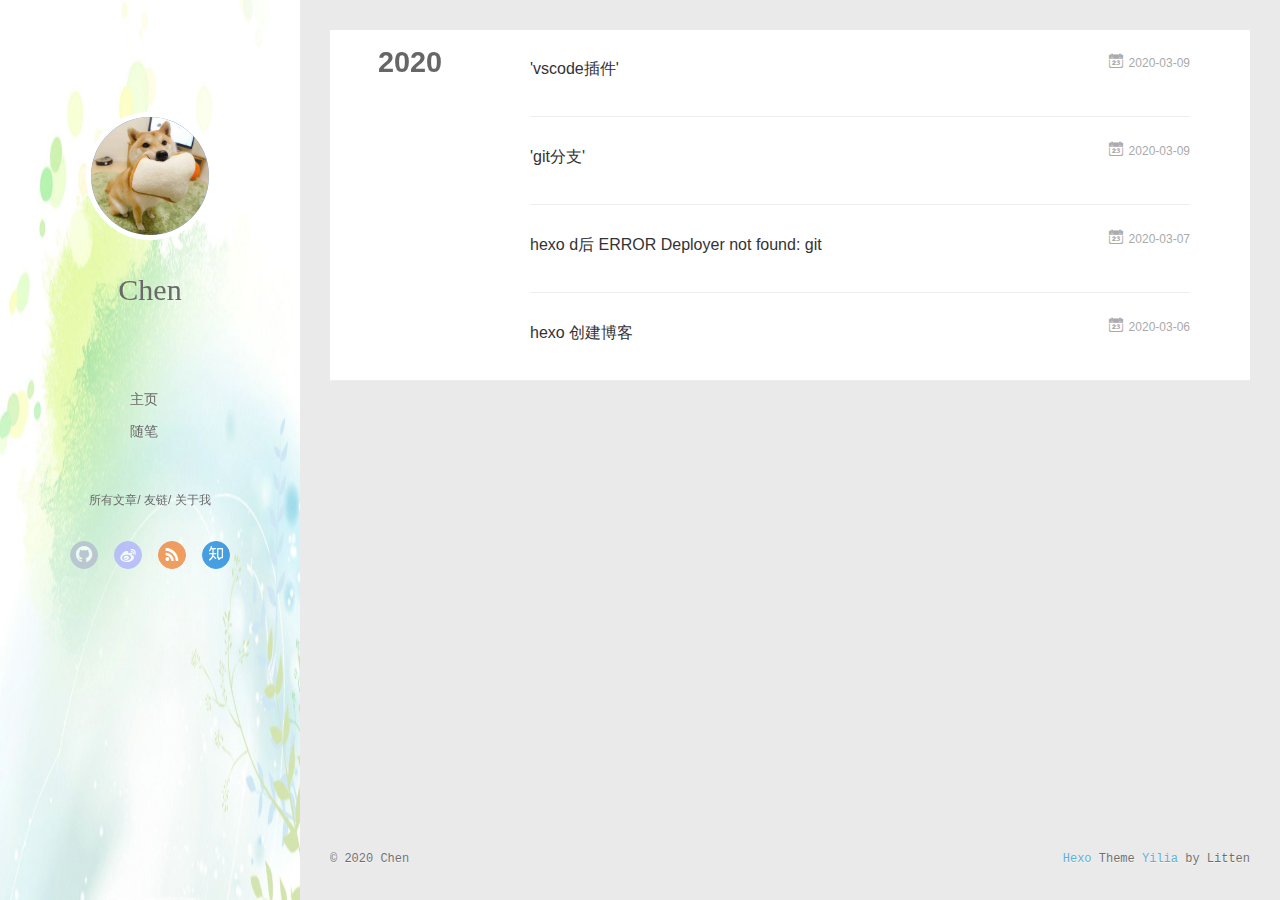
<file: archives/2020/03/index.html>
<!DOCTYPE html>
<html>
<head>
  <meta charset="utf-8">
  
  <meta name="renderer" content="webkit">
  <meta http-equiv="X-UA-Compatible" content="IE=edge" >
  <link rel="dns-prefetch" href="http://yoursite.com">
  <title>Archives: 2020/3 | 小陈的博客</title>
  <meta name="viewport" content="width=device-width, initial-scale=1, maximum-scale=1">
  <meta property="og:type" content="website">
<meta property="og:title" content="小陈的博客">
<meta property="og:url" content="http://yoursite.com/archives/2020/03/index.html">
<meta property="og:site_name" content="小陈的博客">
<meta property="og:locale" content="en_US">
<meta property="article:author" content="Chen">
<meta name="twitter:card" content="summary">
  
    <link rel="alternative" href="/atom.xml" title="小陈的博客" type="application/atom+xml">
  
  
    <link rel="icon" href="/favicon.png">
  
  <link rel="stylesheet" type="text/css" href="/./main.0cf68a.css">
  <style type="text/css">
  
    #container.show {
      background: linear-gradient(200deg,#a0cfe4,#e8c37e);
    }
  </style>
  

  

<meta name="generator" content="Hexo 4.2.0"></head>

<body>
  <div id="container" q-class="show:isCtnShow">
    <canvas id="anm-canvas" class="anm-canvas"></canvas>
    <div class="left-col" q-class="show:isShow">
      
<div class="overlay" style="background: #00000"></div>
<div class="intrude-less">
	<header id="header" class="inner">
		<a href="/" class="profilepic">
			<img src="/images/head.jpeg" class="js-avatar">
		</a>
		<hgroup>
		  <h1 class="header-author"><a href="/">Chen</a></h1>
		</hgroup>
		

		<nav class="header-menu">
			<ul>
			
				<li><a href="/">主页</a></li>
	        
				<li><a href="/tags/%E9%9A%8F%E7%AC%94/">随笔</a></li>
	        
			</ul>
		</nav>
		<nav class="header-smart-menu">
    		
    			
    			<a q-on="click: openSlider(e, 'innerArchive')" href="javascript:void(0)">所有文章</a>
    			
            
    			
    			<a q-on="click: openSlider(e, 'friends')" href="javascript:void(0)">友链</a>
    			
            
    			
    			<a q-on="click: openSlider(e, 'aboutme')" href="javascript:void(0)">关于我</a>
    			
            
		</nav>
		<nav class="header-nav">
			<div class="social">
				
					<a class="github" target="_blank" href="https://github.com/chfirstgit7" title="github"><i class="icon-github"></i></a>
		        
					<a class="weibo" target="_blank" href="#" title="weibo"><i class="icon-weibo"></i></a>
		        
					<a class="rss" target="_blank" href="#" title="rss"><i class="icon-rss"></i></a>
		        
					<a class="zhihu" target="_blank" href="#" title="zhihu"><i class="icon-zhihu"></i></a>
		        
			</div>
		</nav>
	</header>		
</div>

    </div>
    <div class="mid-col" q-class="show:isShow,hide:isShow|isFalse">
      
<nav id="mobile-nav">
  	<div class="overlay js-overlay" style="background: #00000"></div>
	<div class="btnctn js-mobile-btnctn">
  		<div class="slider-trigger list" q-on="click: openSlider(e)"><i class="icon icon-sort"></i></div>
	</div>
	<div class="intrude-less">
		<header id="header" class="inner">
			<div class="profilepic">
				<img src="/images/head.jpeg" class="js-avatar">
			</div>
			<hgroup>
			  <h1 class="header-author js-header-author">Chen</h1>
			</hgroup>
			
			
			
				
			
				
			
			
			
			<nav class="header-nav">
				<div class="social">
					
						<a class="github" target="_blank" href="https://github.com/chfirstgit7" title="github"><i class="icon-github"></i></a>
			        
						<a class="weibo" target="_blank" href="#" title="weibo"><i class="icon-weibo"></i></a>
			        
						<a class="rss" target="_blank" href="#" title="rss"><i class="icon-rss"></i></a>
			        
						<a class="zhihu" target="_blank" href="#" title="zhihu"><i class="icon-zhihu"></i></a>
			        
				</div>
			</nav>

			<nav class="header-menu js-header-menu">
				<ul style="width: 50%">
				
				
					<li style="width: 50%"><a href="/">主页</a></li>
		        
					<li style="width: 50%"><a href="/tags/%E9%9A%8F%E7%AC%94/">随笔</a></li>
		        
				</ul>
			</nav>
		</header>				
	</div>
	<div class="mobile-mask" style="display:none" q-show="isShow"></div>
</nav>

      <div id="wrapper" class="body-wrap">
        <div class="menu-l">
          <div class="canvas-wrap">
            <canvas data-colors="#eaeaea" data-sectionHeight="100" data-contentId="js-content" id="myCanvas1" class="anm-canvas"></canvas>
          </div>
          <div id="js-content" class="content-ll">
            
  
  
    
    
      
      
      <section class="archives-wrap">
        <div class="archive-year-wrap">
          <a href="/archives/2020" class="archive-year">2020</a>
        </div>
        <div class="archives">
    
    <article class="archive-article archive-type-post">
  <div class="archive-article-inner">
    <header class="archive-article-header">
      	<div class="article-meta">
	      	<a href="/2020/03/09/vscode%E6%8F%92%E4%BB%B6/" class="archive-article-date">
  	<time datetime="2020-03-09T07:44:58.000Z" itemprop="datePublished"><i class="icon-calendar icon"></i>2020-03-09</time>
</a>
        </div>
    	 
  
    <h1 itemprop="name">
      <a class="archive-article-title" href="/2020/03/09/vscode%E6%8F%92%E4%BB%B6/">&#39;vscode插件&#39;</a>
    </h1>
  

        <div class="article-info info-on-right">
          
          

        </div>
        <div class="clearfix"></div>
    </header>
  </div>
</article>
  
    
    
    <article class="archive-article archive-type-post">
  <div class="archive-article-inner">
    <header class="archive-article-header">
      	<div class="article-meta">
	      	<a href="/2020/03/09/git%E5%88%86%E6%94%AF/" class="archive-article-date">
  	<time datetime="2020-03-09T06:58:29.000Z" itemprop="datePublished"><i class="icon-calendar icon"></i>2020-03-09</time>
</a>
        </div>
    	 
  
    <h1 itemprop="name">
      <a class="archive-article-title" href="/2020/03/09/git%E5%88%86%E6%94%AF/">&#39;git分支&#39;</a>
    </h1>
  

        <div class="article-info info-on-right">
          
          

        </div>
        <div class="clearfix"></div>
    </header>
  </div>
</article>
  
    
    
    <article class="archive-article archive-type-&#39;hexo">
  <div class="archive-article-inner">
    <header class="archive-article-header">
      	<div class="article-meta">
	      	<a href="/2020/03/07/found-git/" class="archive-article-date">
  	<time datetime="2020-03-07T05:48:50.000Z" itemprop="datePublished"><i class="icon-calendar icon"></i>2020-03-07</time>
</a>
        </div>
    	 
  
    <h1 itemprop="name">
      <a class="archive-article-title" href="/2020/03/07/found-git/">hexo d后 ERROR Deployer not found: git</a>
    </h1>
  

        <div class="article-info info-on-right">
          
          

        </div>
        <div class="clearfix"></div>
    </header>
  </div>
</article>
  
    
    
    <article class="archive-article archive-type-post">
  <div class="archive-article-inner">
    <header class="archive-article-header">
      	<div class="article-meta">
	      	<a href="/2020/03/06/hexo-%E5%88%9B%E5%BB%BA%E5%8D%9A%E5%AE%A2/" class="archive-article-date">
  	<time datetime="2020-03-06T09:08:06.000Z" itemprop="datePublished"><i class="icon-calendar icon"></i>2020-03-06</time>
</a>
        </div>
    	 
  
    <h1 itemprop="name">
      <a class="archive-article-title" href="/2020/03/06/hexo-%E5%88%9B%E5%BB%BA%E5%8D%9A%E5%AE%A2/">hexo 创建博客</a>
    </h1>
  

        <div class="article-info info-on-right">
          
          

        </div>
        <div class="clearfix"></div>
    </header>
  </div>
</article>
  
  
    </div></section>
  

    


          </div>
        </div>
      </div>
      <footer id="footer">
  <div class="outer">
    <div id="footer-info">
    	<div class="footer-left">
    		&copy; 2020 Chen
    	</div>
      	<div class="footer-right">
      		<a href="http://hexo.io/" target="_blank">Hexo</a>  Theme <a href="https://github.com/litten/hexo-theme-yilia" target="_blank">Yilia</a> by Litten
      	</div>
    </div>
  </div>
</footer>
    </div>
    <script>
	var yiliaConfig = {
		mathjax: false,
		isHome: false,
		isPost: false,
		isArchive: true,
		isTag: false,
		isCategory: false,
		open_in_new: false,
		toc_hide_index: true,
		root: "/",
		innerArchive: true,
		showTags: false
	}
</script>

<script>!function(t){function n(e){if(r[e])return r[e].exports;var i=r[e]={exports:{},id:e,loaded:!1};return t[e].call(i.exports,i,i.exports,n),i.loaded=!0,i.exports}var r={};n.m=t,n.c=r,n.p="./",n(0)}([function(t,n,r){r(195),t.exports=r(191)},function(t,n,r){var e=r(3),i=r(52),o=r(27),u=r(28),c=r(53),f="prototype",a=function(t,n,r){var s,l,h,v,p=t&a.F,d=t&a.G,y=t&a.S,g=t&a.P,b=t&a.B,m=d?e:y?e[n]||(e[n]={}):(e[n]||{})[f],x=d?i:i[n]||(i[n]={}),w=x[f]||(x[f]={});d&&(r=n);for(s in r)l=!p&&m&&void 0!==m[s],h=(l?m:r)[s],v=b&&l?c(h,e):g&&"function"==typeof h?c(Function.call,h):h,m&&u(m,s,h,t&a.U),x[s]!=h&&o(x,s,v),g&&w[s]!=h&&(w[s]=h)};e.core=i,a.F=1,a.G=2,a.S=4,a.P=8,a.B=16,a.W=32,a.U=64,a.R=128,t.exports=a},function(t,n,r){var e=r(6);t.exports=function(t){if(!e(t))throw TypeError(t+" is not an object!");return t}},function(t,n){var r=t.exports="undefined"!=typeof window&&window.Math==Math?window:"undefined"!=typeof self&&self.Math==Math?self:Function("return this")();"number"==typeof __g&&(__g=r)},function(t,n){t.exports=function(t){try{return!!t()}catch(t){return!0}}},function(t,n){var r=t.exports="undefined"!=typeof window&&window.Math==Math?window:"undefined"!=typeof self&&self.Math==Math?self:Function("return this")();"number"==typeof __g&&(__g=r)},function(t,n){t.exports=function(t){return"object"==typeof t?null!==t:"function"==typeof t}},function(t,n,r){var e=r(126)("wks"),i=r(76),o=r(3).Symbol,u="function"==typeof o;(t.exports=function(t){return e[t]||(e[t]=u&&o[t]||(u?o:i)("Symbol."+t))}).store=e},function(t,n){var r={}.hasOwnProperty;t.exports=function(t,n){return r.call(t,n)}},function(t,n,r){var e=r(94),i=r(33);t.exports=function(t){return e(i(t))}},function(t,n,r){t.exports=!r(4)(function(){return 7!=Object.defineProperty({},"a",{get:function(){return 7}}).a})},function(t,n,r){var e=r(2),i=r(167),o=r(50),u=Object.defineProperty;n.f=r(10)?Object.defineProperty:function(t,n,r){if(e(t),n=o(n,!0),e(r),i)try{return u(t,n,r)}catch(t){}if("get"in r||"set"in r)throw TypeError("Accessors not supported!");return"value"in r&&(t[n]=r.value),t}},function(t,n,r){t.exports=!r(18)(function(){return 7!=Object.defineProperty({},"a",{get:function(){return 7}}).a})},function(t,n,r){var e=r(14),i=r(22);t.exports=r(12)?function(t,n,r){return e.f(t,n,i(1,r))}:function(t,n,r){return t[n]=r,t}},function(t,n,r){var e=r(20),i=r(58),o=r(42),u=Object.defineProperty;n.f=r(12)?Object.defineProperty:function(t,n,r){if(e(t),n=o(n,!0),e(r),i)try{return u(t,n,r)}catch(t){}if("get"in r||"set"in r)throw TypeError("Accessors not supported!");return"value"in r&&(t[n]=r.value),t}},function(t,n,r){var e=r(40)("wks"),i=r(23),o=r(5).Symbol,u="function"==typeof o;(t.exports=function(t){return e[t]||(e[t]=u&&o[t]||(u?o:i)("Symbol."+t))}).store=e},function(t,n,r){var e=r(67),i=Math.min;t.exports=function(t){return t>0?i(e(t),9007199254740991):0}},function(t,n,r){var e=r(46);t.exports=function(t){return Object(e(t))}},function(t,n){t.exports=function(t){try{return!!t()}catch(t){return!0}}},function(t,n,r){var e=r(63),i=r(34);t.exports=Object.keys||function(t){return e(t,i)}},function(t,n,r){var e=r(21);t.exports=function(t){if(!e(t))throw TypeError(t+" is not an object!");return t}},function(t,n){t.exports=function(t){return"object"==typeof t?null!==t:"function"==typeof t}},function(t,n){t.exports=function(t,n){return{enumerable:!(1&t),configurable:!(2&t),writable:!(4&t),value:n}}},function(t,n){var r=0,e=Math.random();t.exports=function(t){return"Symbol(".concat(void 0===t?"":t,")_",(++r+e).toString(36))}},function(t,n){var r={}.hasOwnProperty;t.exports=function(t,n){return r.call(t,n)}},function(t,n){var r=t.exports={version:"2.4.0"};"number"==typeof __e&&(__e=r)},function(t,n){t.exports=function(t){if("function"!=typeof t)throw TypeError(t+" is not a function!");return t}},function(t,n,r){var e=r(11),i=r(66);t.exports=r(10)?function(t,n,r){return e.f(t,n,i(1,r))}:function(t,n,r){return t[n]=r,t}},function(t,n,r){var e=r(3),i=r(27),o=r(24),u=r(76)("src"),c="toString",f=Function[c],a=(""+f).split(c);r(52).inspectSource=function(t){return f.call(t)},(t.exports=function(t,n,r,c){var f="function"==typeof r;f&&(o(r,"name")||i(r,"name",n)),t[n]!==r&&(f&&(o(r,u)||i(r,u,t[n]?""+t[n]:a.join(String(n)))),t===e?t[n]=r:c?t[n]?t[n]=r:i(t,n,r):(delete t[n],i(t,n,r)))})(Function.prototype,c,function(){return"function"==typeof this&&this[u]||f.call(this)})},function(t,n,r){var e=r(1),i=r(4),o=r(46),u=function(t,n,r,e){var i=String(o(t)),u="<"+n;return""!==r&&(u+=" "+r+'="'+String(e).replace(/"/g,"&quot;")+'"'),u+">"+i+"</"+n+">"};t.exports=function(t,n){var r={};r[t]=n(u),e(e.P+e.F*i(function(){var n=""[t]('"');return n!==n.toLowerCase()||n.split('"').length>3}),"String",r)}},function(t,n,r){var e=r(115),i=r(46);t.exports=function(t){return e(i(t))}},function(t,n,r){var e=r(116),i=r(66),o=r(30),u=r(50),c=r(24),f=r(167),a=Object.getOwnPropertyDescriptor;n.f=r(10)?a:function(t,n){if(t=o(t),n=u(n,!0),f)try{return a(t,n)}catch(t){}if(c(t,n))return i(!e.f.call(t,n),t[n])}},function(t,n,r){var e=r(24),i=r(17),o=r(145)("IE_PROTO"),u=Object.prototype;t.exports=Object.getPrototypeOf||function(t){return t=i(t),e(t,o)?t[o]:"function"==typeof t.constructor&&t instanceof t.constructor?t.constructor.prototype:t instanceof Object?u:null}},function(t,n){t.exports=function(t){if(void 0==t)throw TypeError("Can't call method on  "+t);return t}},function(t,n){t.exports="constructor,hasOwnProperty,isPrototypeOf,propertyIsEnumerable,toLocaleString,toString,valueOf".split(",")},function(t,n){t.exports={}},function(t,n){t.exports=!0},function(t,n){n.f={}.propertyIsEnumerable},function(t,n,r){var e=r(14).f,i=r(8),o=r(15)("toStringTag");t.exports=function(t,n,r){t&&!i(t=r?t:t.prototype,o)&&e(t,o,{configurable:!0,value:n})}},function(t,n,r){var e=r(40)("keys"),i=r(23);t.exports=function(t){return e[t]||(e[t]=i(t))}},function(t,n,r){var e=r(5),i="__core-js_shared__",o=e[i]||(e[i]={});t.exports=function(t){return o[t]||(o[t]={})}},function(t,n){var r=Math.ceil,e=Math.floor;t.exports=function(t){return isNaN(t=+t)?0:(t>0?e:r)(t)}},function(t,n,r){var e=r(21);t.exports=function(t,n){if(!e(t))return t;var r,i;if(n&&"function"==typeof(r=t.toString)&&!e(i=r.call(t)))return i;if("function"==typeof(r=t.valueOf)&&!e(i=r.call(t)))return i;if(!n&&"function"==typeof(r=t.toString)&&!e(i=r.call(t)))return i;throw TypeError("Can't convert object to primitive value")}},function(t,n,r){var e=r(5),i=r(25),o=r(36),u=r(44),c=r(14).f;t.exports=function(t){var n=i.Symbol||(i.Symbol=o?{}:e.Symbol||{});"_"==t.charAt(0)||t in n||c(n,t,{value:u.f(t)})}},function(t,n,r){n.f=r(15)},function(t,n){var r={}.toString;t.exports=function(t){return r.call(t).slice(8,-1)}},function(t,n){t.exports=function(t){if(void 0==t)throw TypeError("Can't call method on  "+t);return t}},function(t,n,r){var e=r(4);t.exports=function(t,n){return!!t&&e(function(){n?t.call(null,function(){},1):t.call(null)})}},function(t,n,r){var e=r(53),i=r(115),o=r(17),u=r(16),c=r(203);t.exports=function(t,n){var r=1==t,f=2==t,a=3==t,s=4==t,l=6==t,h=5==t||l,v=n||c;return function(n,c,p){for(var d,y,g=o(n),b=i(g),m=e(c,p,3),x=u(b.length),w=0,S=r?v(n,x):f?v(n,0):void 0;x>w;w++)if((h||w in b)&&(d=b[w],y=m(d,w,g),t))if(r)S[w]=y;else if(y)switch(t){case 3:return!0;case 5:return d;case 6:return w;case 2:S.push(d)}else if(s)return!1;return l?-1:a||s?s:S}}},function(t,n,r){var e=r(1),i=r(52),o=r(4);t.exports=function(t,n){var r=(i.Object||{})[t]||Object[t],u={};u[t]=n(r),e(e.S+e.F*o(function(){r(1)}),"Object",u)}},function(t,n,r){var e=r(6);t.exports=function(t,n){if(!e(t))return t;var r,i;if(n&&"function"==typeof(r=t.toString)&&!e(i=r.call(t)))return i;if("function"==typeof(r=t.valueOf)&&!e(i=r.call(t)))return i;if(!n&&"function"==typeof(r=t.toString)&&!e(i=r.call(t)))return i;throw TypeError("Can't convert object to primitive value")}},function(t,n,r){var e=r(5),i=r(25),o=r(91),u=r(13),c="prototype",f=function(t,n,r){var a,s,l,h=t&f.F,v=t&f.G,p=t&f.S,d=t&f.P,y=t&f.B,g=t&f.W,b=v?i:i[n]||(i[n]={}),m=b[c],x=v?e:p?e[n]:(e[n]||{})[c];v&&(r=n);for(a in r)(s=!h&&x&&void 0!==x[a])&&a in b||(l=s?x[a]:r[a],b[a]=v&&"function"!=typeof x[a]?r[a]:y&&s?o(l,e):g&&x[a]==l?function(t){var n=function(n,r,e){if(this instanceof t){switch(arguments.length){case 0:return new t;case 1:return new t(n);case 2:return new t(n,r)}return new t(n,r,e)}return t.apply(this,arguments)};return n[c]=t[c],n}(l):d&&"function"==typeof l?o(Function.call,l):l,d&&((b.virtual||(b.virtual={}))[a]=l,t&f.R&&m&&!m[a]&&u(m,a,l)))};f.F=1,f.G=2,f.S=4,f.P=8,f.B=16,f.W=32,f.U=64,f.R=128,t.exports=f},function(t,n){var r=t.exports={version:"2.4.0"};"number"==typeof __e&&(__e=r)},function(t,n,r){var e=r(26);t.exports=function(t,n,r){if(e(t),void 0===n)return t;switch(r){case 1:return function(r){return t.call(n,r)};case 2:return function(r,e){return t.call(n,r,e)};case 3:return function(r,e,i){return t.call(n,r,e,i)}}return function(){return t.apply(n,arguments)}}},function(t,n,r){var e=r(183),i=r(1),o=r(126)("metadata"),u=o.store||(o.store=new(r(186))),c=function(t,n,r){var i=u.get(t);if(!i){if(!r)return;u.set(t,i=new e)}var o=i.get(n);if(!o){if(!r)return;i.set(n,o=new e)}return o},f=function(t,n,r){var e=c(n,r,!1);return void 0!==e&&e.has(t)},a=function(t,n,r){var e=c(n,r,!1);return void 0===e?void 0:e.get(t)},s=function(t,n,r,e){c(r,e,!0).set(t,n)},l=function(t,n){var r=c(t,n,!1),e=[];return r&&r.forEach(function(t,n){e.push(n)}),e},h=function(t){return void 0===t||"symbol"==typeof t?t:String(t)},v=function(t){i(i.S,"Reflect",t)};t.exports={store:u,map:c,has:f,get:a,set:s,keys:l,key:h,exp:v}},function(t,n,r){"use strict";if(r(10)){var e=r(69),i=r(3),o=r(4),u=r(1),c=r(127),f=r(152),a=r(53),s=r(68),l=r(66),h=r(27),v=r(73),p=r(67),d=r(16),y=r(75),g=r(50),b=r(24),m=r(180),x=r(114),w=r(6),S=r(17),_=r(137),O=r(70),E=r(32),P=r(71).f,j=r(154),F=r(76),M=r(7),A=r(48),N=r(117),T=r(146),I=r(155),k=r(80),L=r(123),R=r(74),C=r(130),D=r(160),U=r(11),W=r(31),G=U.f,B=W.f,V=i.RangeError,z=i.TypeError,q=i.Uint8Array,K="ArrayBuffer",J="Shared"+K,Y="BYTES_PER_ELEMENT",H="prototype",$=Array[H],X=f.ArrayBuffer,Q=f.DataView,Z=A(0),tt=A(2),nt=A(3),rt=A(4),et=A(5),it=A(6),ot=N(!0),ut=N(!1),ct=I.values,ft=I.keys,at=I.entries,st=$.lastIndexOf,lt=$.reduce,ht=$.reduceRight,vt=$.join,pt=$.sort,dt=$.slice,yt=$.toString,gt=$.toLocaleString,bt=M("iterator"),mt=M("toStringTag"),xt=F("typed_constructor"),wt=F("def_constructor"),St=c.CONSTR,_t=c.TYPED,Ot=c.VIEW,Et="Wrong length!",Pt=A(1,function(t,n){return Tt(T(t,t[wt]),n)}),jt=o(function(){return 1===new q(new Uint16Array([1]).buffer)[0]}),Ft=!!q&&!!q[H].set&&o(function(){new q(1).set({})}),Mt=function(t,n){if(void 0===t)throw z(Et);var r=+t,e=d(t);if(n&&!m(r,e))throw V(Et);return e},At=function(t,n){var r=p(t);if(r<0||r%n)throw V("Wrong offset!");return r},Nt=function(t){if(w(t)&&_t in t)return t;throw z(t+" is not a typed array!")},Tt=function(t,n){if(!(w(t)&&xt in t))throw z("It is not a typed array constructor!");return new t(n)},It=function(t,n){return kt(T(t,t[wt]),n)},kt=function(t,n){for(var r=0,e=n.length,i=Tt(t,e);e>r;)i[r]=n[r++];return i},Lt=function(t,n,r){G(t,n,{get:function(){return this._d[r]}})},Rt=function(t){var n,r,e,i,o,u,c=S(t),f=arguments.length,s=f>1?arguments[1]:void 0,l=void 0!==s,h=j(c);if(void 0!=h&&!_(h)){for(u=h.call(c),e=[],n=0;!(o=u.next()).done;n++)e.push(o.value);c=e}for(l&&f>2&&(s=a(s,arguments[2],2)),n=0,r=d(c.length),i=Tt(this,r);r>n;n++)i[n]=l?s(c[n],n):c[n];return i},Ct=function(){for(var t=0,n=arguments.length,r=Tt(this,n);n>t;)r[t]=arguments[t++];return r},Dt=!!q&&o(function(){gt.call(new q(1))}),Ut=function(){return gt.apply(Dt?dt.call(Nt(this)):Nt(this),arguments)},Wt={copyWithin:function(t,n){return D.call(Nt(this),t,n,arguments.length>2?arguments[2]:void 0)},every:function(t){return rt(Nt(this),t,arguments.length>1?arguments[1]:void 0)},fill:function(t){return C.apply(Nt(this),arguments)},filter:function(t){return It(this,tt(Nt(this),t,arguments.length>1?arguments[1]:void 0))},find:function(t){return et(Nt(this),t,arguments.length>1?arguments[1]:void 0)},findIndex:function(t){return it(Nt(this),t,arguments.length>1?arguments[1]:void 0)},forEach:function(t){Z(Nt(this),t,arguments.length>1?arguments[1]:void 0)},indexOf:function(t){return ut(Nt(this),t,arguments.length>1?arguments[1]:void 0)},includes:function(t){return ot(Nt(this),t,arguments.length>1?arguments[1]:void 0)},join:function(t){return vt.apply(Nt(this),arguments)},lastIndexOf:function(t){return st.apply(Nt(this),arguments)},map:function(t){return Pt(Nt(this),t,arguments.length>1?arguments[1]:void 0)},reduce:function(t){return lt.apply(Nt(this),arguments)},reduceRight:function(t){return ht.apply(Nt(this),arguments)},reverse:function(){for(var t,n=this,r=Nt(n).length,e=Math.floor(r/2),i=0;i<e;)t=n[i],n[i++]=n[--r],n[r]=t;return n},some:function(t){return nt(Nt(this),t,arguments.length>1?arguments[1]:void 0)},sort:function(t){return pt.call(Nt(this),t)},subarray:function(t,n){var r=Nt(this),e=r.length,i=y(t,e);return new(T(r,r[wt]))(r.buffer,r.byteOffset+i*r.BYTES_PER_ELEMENT,d((void 0===n?e:y(n,e))-i))}},Gt=function(t,n){return It(this,dt.call(Nt(this),t,n))},Bt=function(t){Nt(this);var n=At(arguments[1],1),r=this.length,e=S(t),i=d(e.length),o=0;if(i+n>r)throw V(Et);for(;o<i;)this[n+o]=e[o++]},Vt={entries:function(){return at.call(Nt(this))},keys:function(){return ft.call(Nt(this))},values:function(){return ct.call(Nt(this))}},zt=function(t,n){return w(t)&&t[_t]&&"symbol"!=typeof n&&n in t&&String(+n)==String(n)},qt=function(t,n){return zt(t,n=g(n,!0))?l(2,t[n]):B(t,n)},Kt=function(t,n,r){return!(zt(t,n=g(n,!0))&&w(r)&&b(r,"value"))||b(r,"get")||b(r,"set")||r.configurable||b(r,"writable")&&!r.writable||b(r,"enumerable")&&!r.enumerable?G(t,n,r):(t[n]=r.value,t)};St||(W.f=qt,U.f=Kt),u(u.S+u.F*!St,"Object",{getOwnPropertyDescriptor:qt,defineProperty:Kt}),o(function(){yt.call({})})&&(yt=gt=function(){return vt.call(this)});var Jt=v({},Wt);v(Jt,Vt),h(Jt,bt,Vt.values),v(Jt,{slice:Gt,set:Bt,constructor:function(){},toString:yt,toLocaleString:Ut}),Lt(Jt,"buffer","b"),Lt(Jt,"byteOffset","o"),Lt(Jt,"byteLength","l"),Lt(Jt,"length","e"),G(Jt,mt,{get:function(){return this[_t]}}),t.exports=function(t,n,r,f){f=!!f;var a=t+(f?"Clamped":"")+"Array",l="Uint8Array"!=a,v="get"+t,p="set"+t,y=i[a],g=y||{},b=y&&E(y),m=!y||!c.ABV,S={},_=y&&y[H],j=function(t,r){var e=t._d;return e.v[v](r*n+e.o,jt)},F=function(t,r,e){var i=t._d;f&&(e=(e=Math.round(e))<0?0:e>255?255:255&e),i.v[p](r*n+i.o,e,jt)},M=function(t,n){G(t,n,{get:function(){return j(this,n)},set:function(t){return F(this,n,t)},enumerable:!0})};m?(y=r(function(t,r,e,i){s(t,y,a,"_d");var o,u,c,f,l=0,v=0;if(w(r)){if(!(r instanceof X||(f=x(r))==K||f==J))return _t in r?kt(y,r):Rt.call(y,r);o=r,v=At(e,n);var p=r.byteLength;if(void 0===i){if(p%n)throw V(Et);if((u=p-v)<0)throw V(Et)}else if((u=d(i)*n)+v>p)throw V(Et);c=u/n}else c=Mt(r,!0),u=c*n,o=new X(u);for(h(t,"_d",{b:o,o:v,l:u,e:c,v:new Q(o)});l<c;)M(t,l++)}),_=y[H]=O(Jt),h(_,"constructor",y)):L(function(t){new y(null),new y(t)},!0)||(y=r(function(t,r,e,i){s(t,y,a);var o;return w(r)?r instanceof X||(o=x(r))==K||o==J?void 0!==i?new g(r,At(e,n),i):void 0!==e?new g(r,At(e,n)):new g(r):_t in r?kt(y,r):Rt.call(y,r):new g(Mt(r,l))}),Z(b!==Function.prototype?P(g).concat(P(b)):P(g),function(t){t in y||h(y,t,g[t])}),y[H]=_,e||(_.constructor=y));var A=_[bt],N=!!A&&("values"==A.name||void 0==A.name),T=Vt.values;h(y,xt,!0),h(_,_t,a),h(_,Ot,!0),h(_,wt,y),(f?new y(1)[mt]==a:mt in _)||G(_,mt,{get:function(){return a}}),S[a]=y,u(u.G+u.W+u.F*(y!=g),S),u(u.S,a,{BYTES_PER_ELEMENT:n,from:Rt,of:Ct}),Y in _||h(_,Y,n),u(u.P,a,Wt),R(a),u(u.P+u.F*Ft,a,{set:Bt}),u(u.P+u.F*!N,a,Vt),u(u.P+u.F*(_.toString!=yt),a,{toString:yt}),u(u.P+u.F*o(function(){new y(1).slice()}),a,{slice:Gt}),u(u.P+u.F*(o(function(){return[1,2].toLocaleString()!=new y([1,2]).toLocaleString()})||!o(function(){_.toLocaleString.call([1,2])})),a,{toLocaleString:Ut}),k[a]=N?A:T,e||N||h(_,bt,T)}}else t.exports=function(){}},function(t,n){var r={}.toString;t.exports=function(t){return r.call(t).slice(8,-1)}},function(t,n,r){var e=r(21),i=r(5).document,o=e(i)&&e(i.createElement);t.exports=function(t){return o?i.createElement(t):{}}},function(t,n,r){t.exports=!r(12)&&!r(18)(function(){return 7!=Object.defineProperty(r(57)("div"),"a",{get:function(){return 7}}).a})},function(t,n,r){"use strict";var e=r(36),i=r(51),o=r(64),u=r(13),c=r(8),f=r(35),a=r(96),s=r(38),l=r(103),h=r(15)("iterator"),v=!([].keys&&"next"in[].keys()),p="keys",d="values",y=function(){return this};t.exports=function(t,n,r,g,b,m,x){a(r,n,g);var w,S,_,O=function(t){if(!v&&t in F)return F[t];switch(t){case p:case d:return function(){return new r(this,t)}}return function(){return new r(this,t)}},E=n+" Iterator",P=b==d,j=!1,F=t.prototype,M=F[h]||F["@@iterator"]||b&&F[b],A=M||O(b),N=b?P?O("entries"):A:void 0,T="Array"==n?F.entries||M:M;if(T&&(_=l(T.call(new t)))!==Object.prototype&&(s(_,E,!0),e||c(_,h)||u(_,h,y)),P&&M&&M.name!==d&&(j=!0,A=function(){return M.call(this)}),e&&!x||!v&&!j&&F[h]||u(F,h,A),f[n]=A,f[E]=y,b)if(w={values:P?A:O(d),keys:m?A:O(p),entries:N},x)for(S in w)S in F||o(F,S,w[S]);else i(i.P+i.F*(v||j),n,w);return w}},function(t,n,r){var e=r(20),i=r(100),o=r(34),u=r(39)("IE_PROTO"),c=function(){},f="prototype",a=function(){var t,n=r(57)("iframe"),e=o.length;for(n.style.display="none",r(93).appendChild(n),n.src="javascript:",t=n.contentWindow.document,t.open(),t.write("<script>document.F=Object<\/script>"),t.close(),a=t.F;e--;)delete a[f][o[e]];return a()};t.exports=Object.create||function(t,n){var r;return null!==t?(c[f]=e(t),r=new c,c[f]=null,r[u]=t):r=a(),void 0===n?r:i(r,n)}},function(t,n,r){var e=r(63),i=r(34).concat("length","prototype");n.f=Object.getOwnPropertyNames||function(t){return e(t,i)}},function(t,n){n.f=Object.getOwnPropertySymbols},function(t,n,r){var e=r(8),i=r(9),o=r(90)(!1),u=r(39)("IE_PROTO");t.exports=function(t,n){var r,c=i(t),f=0,a=[];for(r in c)r!=u&&e(c,r)&&a.push(r);for(;n.length>f;)e(c,r=n[f++])&&(~o(a,r)||a.push(r));return a}},function(t,n,r){t.exports=r(13)},function(t,n,r){var e=r(76)("meta"),i=r(6),o=r(24),u=r(11).f,c=0,f=Object.isExtensible||function(){return!0},a=!r(4)(function(){return f(Object.preventExtensions({}))}),s=function(t){u(t,e,{value:{i:"O"+ ++c,w:{}}})},l=function(t,n){if(!i(t))return"symbol"==typeof t?t:("string"==typeof t?"S":"P")+t;if(!o(t,e)){if(!f(t))return"F";if(!n)return"E";s(t)}return t[e].i},h=function(t,n){if(!o(t,e)){if(!f(t))return!0;if(!n)return!1;s(t)}return t[e].w},v=function(t){return a&&p.NEED&&f(t)&&!o(t,e)&&s(t),t},p=t.exports={KEY:e,NEED:!1,fastKey:l,getWeak:h,onFreeze:v}},function(t,n){t.exports=function(t,n){return{enumerable:!(1&t),configurable:!(2&t),writable:!(4&t),value:n}}},function(t,n){var r=Math.ceil,e=Math.floor;t.exports=function(t){return isNaN(t=+t)?0:(t>0?e:r)(t)}},function(t,n){t.exports=function(t,n,r,e){if(!(t instanceof n)||void 0!==e&&e in t)throw TypeError(r+": incorrect invocation!");return t}},function(t,n){t.exports=!1},function(t,n,r){var e=r(2),i=r(173),o=r(133),u=r(145)("IE_PROTO"),c=function(){},f="prototype",a=function(){var t,n=r(132)("iframe"),e=o.length;for(n.style.display="none",r(135).appendChild(n),n.src="javascript:",t=n.contentWindow.document,t.open(),t.write("<script>document.F=Object<\/script>"),t.close(),a=t.F;e--;)delete a[f][o[e]];return a()};t.exports=Object.create||function(t,n){var r;return null!==t?(c[f]=e(t),r=new c,c[f]=null,r[u]=t):r=a(),void 0===n?r:i(r,n)}},function(t,n,r){var e=r(175),i=r(133).concat("length","prototype");n.f=Object.getOwnPropertyNames||function(t){return e(t,i)}},function(t,n,r){var e=r(175),i=r(133);t.exports=Object.keys||function(t){return e(t,i)}},function(t,n,r){var e=r(28);t.exports=function(t,n,r){for(var i in n)e(t,i,n[i],r);return t}},function(t,n,r){"use strict";var e=r(3),i=r(11),o=r(10),u=r(7)("species");t.exports=function(t){var n=e[t];o&&n&&!n[u]&&i.f(n,u,{configurable:!0,get:function(){return this}})}},function(t,n,r){var e=r(67),i=Math.max,o=Math.min;t.exports=function(t,n){return t=e(t),t<0?i(t+n,0):o(t,n)}},function(t,n){var r=0,e=Math.random();t.exports=function(t){return"Symbol(".concat(void 0===t?"":t,")_",(++r+e).toString(36))}},function(t,n,r){var e=r(33);t.exports=function(t){return Object(e(t))}},function(t,n,r){var e=r(7)("unscopables"),i=Array.prototype;void 0==i[e]&&r(27)(i,e,{}),t.exports=function(t){i[e][t]=!0}},function(t,n,r){var e=r(53),i=r(169),o=r(137),u=r(2),c=r(16),f=r(154),a={},s={},n=t.exports=function(t,n,r,l,h){var v,p,d,y,g=h?function(){return t}:f(t),b=e(r,l,n?2:1),m=0;if("function"!=typeof g)throw TypeError(t+" is not iterable!");if(o(g)){for(v=c(t.length);v>m;m++)if((y=n?b(u(p=t[m])[0],p[1]):b(t[m]))===a||y===s)return y}else for(d=g.call(t);!(p=d.next()).done;)if((y=i(d,b,p.value,n))===a||y===s)return y};n.BREAK=a,n.RETURN=s},function(t,n){t.exports={}},function(t,n,r){var e=r(11).f,i=r(24),o=r(7)("toStringTag");t.exports=function(t,n,r){t&&!i(t=r?t:t.prototype,o)&&e(t,o,{configurable:!0,value:n})}},function(t,n,r){var e=r(1),i=r(46),o=r(4),u=r(150),c="["+u+"]",f="​",a=RegExp("^"+c+c+"*"),s=RegExp(c+c+"*$"),l=function(t,n,r){var i={},c=o(function(){return!!u[t]()||f[t]()!=f}),a=i[t]=c?n(h):u[t];r&&(i[r]=a),e(e.P+e.F*c,"String",i)},h=l.trim=function(t,n){return t=String(i(t)),1&n&&(t=t.replace(a,"")),2&n&&(t=t.replace(s,"")),t};t.exports=l},function(t,n,r){t.exports={default:r(86),__esModule:!0}},function(t,n,r){t.exports={default:r(87),__esModule:!0}},function(t,n,r){"use strict";function e(t){return t&&t.__esModule?t:{default:t}}n.__esModule=!0;var i=r(84),o=e(i),u=r(83),c=e(u),f="function"==typeof c.default&&"symbol"==typeof o.default?function(t){return typeof t}:function(t){return t&&"function"==typeof c.default&&t.constructor===c.default&&t!==c.default.prototype?"symbol":typeof t};n.default="function"==typeof c.default&&"symbol"===f(o.default)?function(t){return void 0===t?"undefined":f(t)}:function(t){return t&&"function"==typeof c.default&&t.constructor===c.default&&t!==c.default.prototype?"symbol":void 0===t?"undefined":f(t)}},function(t,n,r){r(110),r(108),r(111),r(112),t.exports=r(25).Symbol},function(t,n,r){r(109),r(113),t.exports=r(44).f("iterator")},function(t,n){t.exports=function(t){if("function"!=typeof t)throw TypeError(t+" is not a function!");return t}},function(t,n){t.exports=function(){}},function(t,n,r){var e=r(9),i=r(106),o=r(105);t.exports=function(t){return function(n,r,u){var c,f=e(n),a=i(f.length),s=o(u,a);if(t&&r!=r){for(;a>s;)if((c=f[s++])!=c)return!0}else for(;a>s;s++)if((t||s in f)&&f[s]===r)return t||s||0;return!t&&-1}}},function(t,n,r){var e=r(88);t.exports=function(t,n,r){if(e(t),void 0===n)return t;switch(r){case 1:return function(r){return t.call(n,r)};case 2:return function(r,e){return t.call(n,r,e)};case 3:return function(r,e,i){return t.call(n,r,e,i)}}return function(){return t.apply(n,arguments)}}},function(t,n,r){var e=r(19),i=r(62),o=r(37);t.exports=function(t){var n=e(t),r=i.f;if(r)for(var u,c=r(t),f=o.f,a=0;c.length>a;)f.call(t,u=c[a++])&&n.push(u);return n}},function(t,n,r){t.exports=r(5).document&&document.documentElement},function(t,n,r){var e=r(56);t.exports=Object("z").propertyIsEnumerable(0)?Object:function(t){return"String"==e(t)?t.split(""):Object(t)}},function(t,n,r){var e=r(56);t.exports=Array.isArray||function(t){return"Array"==e(t)}},function(t,n,r){"use strict";var e=r(60),i=r(22),o=r(38),u={};r(13)(u,r(15)("iterator"),function(){return this}),t.exports=function(t,n,r){t.prototype=e(u,{next:i(1,r)}),o(t,n+" Iterator")}},function(t,n){t.exports=function(t,n){return{value:n,done:!!t}}},function(t,n,r){var e=r(19),i=r(9);t.exports=function(t,n){for(var r,o=i(t),u=e(o),c=u.length,f=0;c>f;)if(o[r=u[f++]]===n)return r}},function(t,n,r){var e=r(23)("meta"),i=r(21),o=r(8),u=r(14).f,c=0,f=Object.isExtensible||function(){return!0},a=!r(18)(function(){return f(Object.preventExtensions({}))}),s=function(t){u(t,e,{value:{i:"O"+ ++c,w:{}}})},l=function(t,n){if(!i(t))return"symbol"==typeof t?t:("string"==typeof t?"S":"P")+t;if(!o(t,e)){if(!f(t))return"F";if(!n)return"E";s(t)}return t[e].i},h=function(t,n){if(!o(t,e)){if(!f(t))return!0;if(!n)return!1;s(t)}return t[e].w},v=function(t){return a&&p.NEED&&f(t)&&!o(t,e)&&s(t),t},p=t.exports={KEY:e,NEED:!1,fastKey:l,getWeak:h,onFreeze:v}},function(t,n,r){var e=r(14),i=r(20),o=r(19);t.exports=r(12)?Object.defineProperties:function(t,n){i(t);for(var r,u=o(n),c=u.length,f=0;c>f;)e.f(t,r=u[f++],n[r]);return t}},function(t,n,r){var e=r(37),i=r(22),o=r(9),u=r(42),c=r(8),f=r(58),a=Object.getOwnPropertyDescriptor;n.f=r(12)?a:function(t,n){if(t=o(t),n=u(n,!0),f)try{return a(t,n)}catch(t){}if(c(t,n))return i(!e.f.call(t,n),t[n])}},function(t,n,r){var e=r(9),i=r(61).f,o={}.toString,u="object"==typeof window&&window&&Object.getOwnPropertyNames?Object.getOwnPropertyNames(window):[],c=function(t){try{return i(t)}catch(t){return u.slice()}};t.exports.f=function(t){return u&&"[object Window]"==o.call(t)?c(t):i(e(t))}},function(t,n,r){var e=r(8),i=r(77),o=r(39)("IE_PROTO"),u=Object.prototype;t.exports=Object.getPrototypeOf||function(t){return t=i(t),e(t,o)?t[o]:"function"==typeof t.constructor&&t instanceof t.constructor?t.constructor.prototype:t instanceof Object?u:null}},function(t,n,r){var e=r(41),i=r(33);t.exports=function(t){return function(n,r){var o,u,c=String(i(n)),f=e(r),a=c.length;return f<0||f>=a?t?"":void 0:(o=c.charCodeAt(f),o<55296||o>56319||f+1===a||(u=c.charCodeAt(f+1))<56320||u>57343?t?c.charAt(f):o:t?c.slice(f,f+2):u-56320+(o-55296<<10)+65536)}}},function(t,n,r){var e=r(41),i=Math.max,o=Math.min;t.exports=function(t,n){return t=e(t),t<0?i(t+n,0):o(t,n)}},function(t,n,r){var e=r(41),i=Math.min;t.exports=function(t){return t>0?i(e(t),9007199254740991):0}},function(t,n,r){"use strict";var e=r(89),i=r(97),o=r(35),u=r(9);t.exports=r(59)(Array,"Array",function(t,n){this._t=u(t),this._i=0,this._k=n},function(){var t=this._t,n=this._k,r=this._i++;return!t||r>=t.length?(this._t=void 0,i(1)):"keys"==n?i(0,r):"values"==n?i(0,t[r]):i(0,[r,t[r]])},"values"),o.Arguments=o.Array,e("keys"),e("values"),e("entries")},function(t,n){},function(t,n,r){"use strict";var e=r(104)(!0);r(59)(String,"String",function(t){this._t=String(t),this._i=0},function(){var t,n=this._t,r=this._i;return r>=n.length?{value:void 0,done:!0}:(t=e(n,r),this._i+=t.length,{value:t,done:!1})})},function(t,n,r){"use strict";var e=r(5),i=r(8),o=r(12),u=r(51),c=r(64),f=r(99).KEY,a=r(18),s=r(40),l=r(38),h=r(23),v=r(15),p=r(44),d=r(43),y=r(98),g=r(92),b=r(95),m=r(20),x=r(9),w=r(42),S=r(22),_=r(60),O=r(102),E=r(101),P=r(14),j=r(19),F=E.f,M=P.f,A=O.f,N=e.Symbol,T=e.JSON,I=T&&T.stringify,k="prototype",L=v("_hidden"),R=v("toPrimitive"),C={}.propertyIsEnumerable,D=s("symbol-registry"),U=s("symbols"),W=s("op-symbols"),G=Object[k],B="function"==typeof N,V=e.QObject,z=!V||!V[k]||!V[k].findChild,q=o&&a(function(){return 7!=_(M({},"a",{get:function(){return M(this,"a",{value:7}).a}})).a})?function(t,n,r){var e=F(G,n);e&&delete G[n],M(t,n,r),e&&t!==G&&M(G,n,e)}:M,K=function(t){var n=U[t]=_(N[k]);return n._k=t,n},J=B&&"symbol"==typeof N.iterator?function(t){return"symbol"==typeof t}:function(t){return t instanceof N},Y=function(t,n,r){return t===G&&Y(W,n,r),m(t),n=w(n,!0),m(r),i(U,n)?(r.enumerable?(i(t,L)&&t[L][n]&&(t[L][n]=!1),r=_(r,{enumerable:S(0,!1)})):(i(t,L)||M(t,L,S(1,{})),t[L][n]=!0),q(t,n,r)):M(t,n,r)},H=function(t,n){m(t);for(var r,e=g(n=x(n)),i=0,o=e.length;o>i;)Y(t,r=e[i++],n[r]);return t},$=function(t,n){return void 0===n?_(t):H(_(t),n)},X=function(t){var n=C.call(this,t=w(t,!0));return!(this===G&&i(U,t)&&!i(W,t))&&(!(n||!i(this,t)||!i(U,t)||i(this,L)&&this[L][t])||n)},Q=function(t,n){if(t=x(t),n=w(n,!0),t!==G||!i(U,n)||i(W,n)){var r=F(t,n);return!r||!i(U,n)||i(t,L)&&t[L][n]||(r.enumerable=!0),r}},Z=function(t){for(var n,r=A(x(t)),e=[],o=0;r.length>o;)i(U,n=r[o++])||n==L||n==f||e.push(n);return e},tt=function(t){for(var n,r=t===G,e=A(r?W:x(t)),o=[],u=0;e.length>u;)!i(U,n=e[u++])||r&&!i(G,n)||o.push(U[n]);return o};B||(N=function(){if(this instanceof N)throw TypeError("Symbol is not a constructor!");var t=h(arguments.length>0?arguments[0]:void 0),n=function(r){this===G&&n.call(W,r),i(this,L)&&i(this[L],t)&&(this[L][t]=!1),q(this,t,S(1,r))};return o&&z&&q(G,t,{configurable:!0,set:n}),K(t)},c(N[k],"toString",function(){return this._k}),E.f=Q,P.f=Y,r(61).f=O.f=Z,r(37).f=X,r(62).f=tt,o&&!r(36)&&c(G,"propertyIsEnumerable",X,!0),p.f=function(t){return K(v(t))}),u(u.G+u.W+u.F*!B,{Symbol:N});for(var nt="hasInstance,isConcatSpreadable,iterator,match,replace,search,species,split,toPrimitive,toStringTag,unscopables".split(","),rt=0;nt.length>rt;)v(nt[rt++]);for(var nt=j(v.store),rt=0;nt.length>rt;)d(nt[rt++]);u(u.S+u.F*!B,"Symbol",{for:function(t){return i(D,t+="")?D[t]:D[t]=N(t)},keyFor:function(t){if(J(t))return y(D,t);throw TypeError(t+" is not a symbol!")},useSetter:function(){z=!0},useSimple:function(){z=!1}}),u(u.S+u.F*!B,"Object",{create:$,defineProperty:Y,defineProperties:H,getOwnPropertyDescriptor:Q,getOwnPropertyNames:Z,getOwnPropertySymbols:tt}),T&&u(u.S+u.F*(!B||a(function(){var t=N();return"[null]"!=I([t])||"{}"!=I({a:t})||"{}"!=I(Object(t))})),"JSON",{stringify:function(t){if(void 0!==t&&!J(t)){for(var n,r,e=[t],i=1;arguments.length>i;)e.push(arguments[i++]);return n=e[1],"function"==typeof n&&(r=n),!r&&b(n)||(n=function(t,n){if(r&&(n=r.call(this,t,n)),!J(n))return n}),e[1]=n,I.apply(T,e)}}}),N[k][R]||r(13)(N[k],R,N[k].valueOf),l(N,"Symbol"),l(Math,"Math",!0),l(e.JSON,"JSON",!0)},function(t,n,r){r(43)("asyncIterator")},function(t,n,r){r(43)("observable")},function(t,n,r){r(107);for(var e=r(5),i=r(13),o=r(35),u=r(15)("toStringTag"),c=["NodeList","DOMTokenList","MediaList","StyleSheetList","CSSRuleList"],f=0;f<5;f++){var a=c[f],s=e[a],l=s&&s.prototype;l&&!l[u]&&i(l,u,a),o[a]=o.Array}},function(t,n,r){var e=r(45),i=r(7)("toStringTag"),o="Arguments"==e(function(){return arguments}()),u=function(t,n){try{return t[n]}catch(t){}};t.exports=function(t){var n,r,c;return void 0===t?"Undefined":null===t?"Null":"string"==typeof(r=u(n=Object(t),i))?r:o?e(n):"Object"==(c=e(n))&&"function"==typeof n.callee?"Arguments":c}},function(t,n,r){var e=r(45);t.exports=Object("z").propertyIsEnumerable(0)?Object:function(t){return"String"==e(t)?t.split(""):Object(t)}},function(t,n){n.f={}.propertyIsEnumerable},function(t,n,r){var e=r(30),i=r(16),o=r(75);t.exports=function(t){return function(n,r,u){var c,f=e(n),a=i(f.length),s=o(u,a);if(t&&r!=r){for(;a>s;)if((c=f[s++])!=c)return!0}else for(;a>s;s++)if((t||s in f)&&f[s]===r)return t||s||0;return!t&&-1}}},function(t,n,r){"use strict";var e=r(3),i=r(1),o=r(28),u=r(73),c=r(65),f=r(79),a=r(68),s=r(6),l=r(4),h=r(123),v=r(81),p=r(136);t.exports=function(t,n,r,d,y,g){var b=e[t],m=b,x=y?"set":"add",w=m&&m.prototype,S={},_=function(t){var n=w[t];o(w,t,"delete"==t?function(t){return!(g&&!s(t))&&n.call(this,0===t?0:t)}:"has"==t?function(t){return!(g&&!s(t))&&n.call(this,0===t?0:t)}:"get"==t?function(t){return g&&!s(t)?void 0:n.call(this,0===t?0:t)}:"add"==t?function(t){return n.call(this,0===t?0:t),this}:function(t,r){return n.call(this,0===t?0:t,r),this})};if("function"==typeof m&&(g||w.forEach&&!l(function(){(new m).entries().next()}))){var O=new m,E=O[x](g?{}:-0,1)!=O,P=l(function(){O.has(1)}),j=h(function(t){new m(t)}),F=!g&&l(function(){for(var t=new m,n=5;n--;)t[x](n,n);return!t.has(-0)});j||(m=n(function(n,r){a(n,m,t);var e=p(new b,n,m);return void 0!=r&&f(r,y,e[x],e),e}),m.prototype=w,w.constructor=m),(P||F)&&(_("delete"),_("has"),y&&_("get")),(F||E)&&_(x),g&&w.clear&&delete w.clear}else m=d.getConstructor(n,t,y,x),u(m.prototype,r),c.NEED=!0;return v(m,t),S[t]=m,i(i.G+i.W+i.F*(m!=b),S),g||d.setStrong(m,t,y),m}},function(t,n,r){"use strict";var e=r(27),i=r(28),o=r(4),u=r(46),c=r(7);t.exports=function(t,n,r){var f=c(t),a=r(u,f,""[t]),s=a[0],l=a[1];o(function(){var n={};return n[f]=function(){return 7},7!=""[t](n)})&&(i(String.prototype,t,s),e(RegExp.prototype,f,2==n?function(t,n){return l.call(t,this,n)}:function(t){return l.call(t,this)}))}
},function(t,n,r){"use strict";var e=r(2);t.exports=function(){var t=e(this),n="";return t.global&&(n+="g"),t.ignoreCase&&(n+="i"),t.multiline&&(n+="m"),t.unicode&&(n+="u"),t.sticky&&(n+="y"),n}},function(t,n){t.exports=function(t,n,r){var e=void 0===r;switch(n.length){case 0:return e?t():t.call(r);case 1:return e?t(n[0]):t.call(r,n[0]);case 2:return e?t(n[0],n[1]):t.call(r,n[0],n[1]);case 3:return e?t(n[0],n[1],n[2]):t.call(r,n[0],n[1],n[2]);case 4:return e?t(n[0],n[1],n[2],n[3]):t.call(r,n[0],n[1],n[2],n[3])}return t.apply(r,n)}},function(t,n,r){var e=r(6),i=r(45),o=r(7)("match");t.exports=function(t){var n;return e(t)&&(void 0!==(n=t[o])?!!n:"RegExp"==i(t))}},function(t,n,r){var e=r(7)("iterator"),i=!1;try{var o=[7][e]();o.return=function(){i=!0},Array.from(o,function(){throw 2})}catch(t){}t.exports=function(t,n){if(!n&&!i)return!1;var r=!1;try{var o=[7],u=o[e]();u.next=function(){return{done:r=!0}},o[e]=function(){return u},t(o)}catch(t){}return r}},function(t,n,r){t.exports=r(69)||!r(4)(function(){var t=Math.random();__defineSetter__.call(null,t,function(){}),delete r(3)[t]})},function(t,n){n.f=Object.getOwnPropertySymbols},function(t,n,r){var e=r(3),i="__core-js_shared__",o=e[i]||(e[i]={});t.exports=function(t){return o[t]||(o[t]={})}},function(t,n,r){for(var e,i=r(3),o=r(27),u=r(76),c=u("typed_array"),f=u("view"),a=!(!i.ArrayBuffer||!i.DataView),s=a,l=0,h="Int8Array,Uint8Array,Uint8ClampedArray,Int16Array,Uint16Array,Int32Array,Uint32Array,Float32Array,Float64Array".split(",");l<9;)(e=i[h[l++]])?(o(e.prototype,c,!0),o(e.prototype,f,!0)):s=!1;t.exports={ABV:a,CONSTR:s,TYPED:c,VIEW:f}},function(t,n){"use strict";var r={versions:function(){var t=window.navigator.userAgent;return{trident:t.indexOf("Trident")>-1,presto:t.indexOf("Presto")>-1,webKit:t.indexOf("AppleWebKit")>-1,gecko:t.indexOf("Gecko")>-1&&-1==t.indexOf("KHTML"),mobile:!!t.match(/AppleWebKit.*Mobile.*/),ios:!!t.match(/\(i[^;]+;( U;)? CPU.+Mac OS X/),android:t.indexOf("Android")>-1||t.indexOf("Linux")>-1,iPhone:t.indexOf("iPhone")>-1||t.indexOf("Mac")>-1,iPad:t.indexOf("iPad")>-1,webApp:-1==t.indexOf("Safari"),weixin:-1==t.indexOf("MicroMessenger")}}()};t.exports=r},function(t,n,r){"use strict";var e=r(85),i=function(t){return t&&t.__esModule?t:{default:t}}(e),o=function(){function t(t,n,e){return n||e?String.fromCharCode(n||e):r[t]||t}function n(t){return e[t]}var r={"&quot;":'"',"&lt;":"<","&gt;":">","&amp;":"&","&nbsp;":" "},e={};for(var u in r)e[r[u]]=u;return r["&apos;"]="'",e["'"]="&#39;",{encode:function(t){return t?(""+t).replace(/['<> "&]/g,n).replace(/\r?\n/g,"<br/>").replace(/\s/g,"&nbsp;"):""},decode:function(n){return n?(""+n).replace(/<br\s*\/?>/gi,"\n").replace(/&quot;|&lt;|&gt;|&amp;|&nbsp;|&apos;|&#(\d+);|&#(\d+)/g,t).replace(/\u00a0/g," "):""},encodeBase16:function(t){if(!t)return t;t+="";for(var n=[],r=0,e=t.length;e>r;r++)n.push(t.charCodeAt(r).toString(16).toUpperCase());return n.join("")},encodeBase16forJSON:function(t){if(!t)return t;t=t.replace(/[\u4E00-\u9FBF]/gi,function(t){return escape(t).replace("%u","\\u")});for(var n=[],r=0,e=t.length;e>r;r++)n.push(t.charCodeAt(r).toString(16).toUpperCase());return n.join("")},decodeBase16:function(t){if(!t)return t;t+="";for(var n=[],r=0,e=t.length;e>r;r+=2)n.push(String.fromCharCode("0x"+t.slice(r,r+2)));return n.join("")},encodeObject:function(t){if(t instanceof Array)for(var n=0,r=t.length;r>n;n++)t[n]=o.encodeObject(t[n]);else if("object"==(void 0===t?"undefined":(0,i.default)(t)))for(var e in t)t[e]=o.encodeObject(t[e]);else if("string"==typeof t)return o.encode(t);return t},loadScript:function(t){var n=document.createElement("script");document.getElementsByTagName("body")[0].appendChild(n),n.setAttribute("src",t)},addLoadEvent:function(t){var n=window.onload;"function"!=typeof window.onload?window.onload=t:window.onload=function(){n(),t()}}}}();t.exports=o},function(t,n,r){"use strict";var e=r(17),i=r(75),o=r(16);t.exports=function(t){for(var n=e(this),r=o(n.length),u=arguments.length,c=i(u>1?arguments[1]:void 0,r),f=u>2?arguments[2]:void 0,a=void 0===f?r:i(f,r);a>c;)n[c++]=t;return n}},function(t,n,r){"use strict";var e=r(11),i=r(66);t.exports=function(t,n,r){n in t?e.f(t,n,i(0,r)):t[n]=r}},function(t,n,r){var e=r(6),i=r(3).document,o=e(i)&&e(i.createElement);t.exports=function(t){return o?i.createElement(t):{}}},function(t,n){t.exports="constructor,hasOwnProperty,isPrototypeOf,propertyIsEnumerable,toLocaleString,toString,valueOf".split(",")},function(t,n,r){var e=r(7)("match");t.exports=function(t){var n=/./;try{"/./"[t](n)}catch(r){try{return n[e]=!1,!"/./"[t](n)}catch(t){}}return!0}},function(t,n,r){t.exports=r(3).document&&document.documentElement},function(t,n,r){var e=r(6),i=r(144).set;t.exports=function(t,n,r){var o,u=n.constructor;return u!==r&&"function"==typeof u&&(o=u.prototype)!==r.prototype&&e(o)&&i&&i(t,o),t}},function(t,n,r){var e=r(80),i=r(7)("iterator"),o=Array.prototype;t.exports=function(t){return void 0!==t&&(e.Array===t||o[i]===t)}},function(t,n,r){var e=r(45);t.exports=Array.isArray||function(t){return"Array"==e(t)}},function(t,n,r){"use strict";var e=r(70),i=r(66),o=r(81),u={};r(27)(u,r(7)("iterator"),function(){return this}),t.exports=function(t,n,r){t.prototype=e(u,{next:i(1,r)}),o(t,n+" Iterator")}},function(t,n,r){"use strict";var e=r(69),i=r(1),o=r(28),u=r(27),c=r(24),f=r(80),a=r(139),s=r(81),l=r(32),h=r(7)("iterator"),v=!([].keys&&"next"in[].keys()),p="keys",d="values",y=function(){return this};t.exports=function(t,n,r,g,b,m,x){a(r,n,g);var w,S,_,O=function(t){if(!v&&t in F)return F[t];switch(t){case p:case d:return function(){return new r(this,t)}}return function(){return new r(this,t)}},E=n+" Iterator",P=b==d,j=!1,F=t.prototype,M=F[h]||F["@@iterator"]||b&&F[b],A=M||O(b),N=b?P?O("entries"):A:void 0,T="Array"==n?F.entries||M:M;if(T&&(_=l(T.call(new t)))!==Object.prototype&&(s(_,E,!0),e||c(_,h)||u(_,h,y)),P&&M&&M.name!==d&&(j=!0,A=function(){return M.call(this)}),e&&!x||!v&&!j&&F[h]||u(F,h,A),f[n]=A,f[E]=y,b)if(w={values:P?A:O(d),keys:m?A:O(p),entries:N},x)for(S in w)S in F||o(F,S,w[S]);else i(i.P+i.F*(v||j),n,w);return w}},function(t,n){var r=Math.expm1;t.exports=!r||r(10)>22025.465794806718||r(10)<22025.465794806718||-2e-17!=r(-2e-17)?function(t){return 0==(t=+t)?t:t>-1e-6&&t<1e-6?t+t*t/2:Math.exp(t)-1}:r},function(t,n){t.exports=Math.sign||function(t){return 0==(t=+t)||t!=t?t:t<0?-1:1}},function(t,n,r){var e=r(3),i=r(151).set,o=e.MutationObserver||e.WebKitMutationObserver,u=e.process,c=e.Promise,f="process"==r(45)(u);t.exports=function(){var t,n,r,a=function(){var e,i;for(f&&(e=u.domain)&&e.exit();t;){i=t.fn,t=t.next;try{i()}catch(e){throw t?r():n=void 0,e}}n=void 0,e&&e.enter()};if(f)r=function(){u.nextTick(a)};else if(o){var s=!0,l=document.createTextNode("");new o(a).observe(l,{characterData:!0}),r=function(){l.data=s=!s}}else if(c&&c.resolve){var h=c.resolve();r=function(){h.then(a)}}else r=function(){i.call(e,a)};return function(e){var i={fn:e,next:void 0};n&&(n.next=i),t||(t=i,r()),n=i}}},function(t,n,r){var e=r(6),i=r(2),o=function(t,n){if(i(t),!e(n)&&null!==n)throw TypeError(n+": can't set as prototype!")};t.exports={set:Object.setPrototypeOf||("__proto__"in{}?function(t,n,e){try{e=r(53)(Function.call,r(31).f(Object.prototype,"__proto__").set,2),e(t,[]),n=!(t instanceof Array)}catch(t){n=!0}return function(t,r){return o(t,r),n?t.__proto__=r:e(t,r),t}}({},!1):void 0),check:o}},function(t,n,r){var e=r(126)("keys"),i=r(76);t.exports=function(t){return e[t]||(e[t]=i(t))}},function(t,n,r){var e=r(2),i=r(26),o=r(7)("species");t.exports=function(t,n){var r,u=e(t).constructor;return void 0===u||void 0==(r=e(u)[o])?n:i(r)}},function(t,n,r){var e=r(67),i=r(46);t.exports=function(t){return function(n,r){var o,u,c=String(i(n)),f=e(r),a=c.length;return f<0||f>=a?t?"":void 0:(o=c.charCodeAt(f),o<55296||o>56319||f+1===a||(u=c.charCodeAt(f+1))<56320||u>57343?t?c.charAt(f):o:t?c.slice(f,f+2):u-56320+(o-55296<<10)+65536)}}},function(t,n,r){var e=r(122),i=r(46);t.exports=function(t,n,r){if(e(n))throw TypeError("String#"+r+" doesn't accept regex!");return String(i(t))}},function(t,n,r){"use strict";var e=r(67),i=r(46);t.exports=function(t){var n=String(i(this)),r="",o=e(t);if(o<0||o==1/0)throw RangeError("Count can't be negative");for(;o>0;(o>>>=1)&&(n+=n))1&o&&(r+=n);return r}},function(t,n){t.exports="\t\n\v\f\r   ᠎             　\u2028\u2029\ufeff"},function(t,n,r){var e,i,o,u=r(53),c=r(121),f=r(135),a=r(132),s=r(3),l=s.process,h=s.setImmediate,v=s.clearImmediate,p=s.MessageChannel,d=0,y={},g="onreadystatechange",b=function(){var t=+this;if(y.hasOwnProperty(t)){var n=y[t];delete y[t],n()}},m=function(t){b.call(t.data)};h&&v||(h=function(t){for(var n=[],r=1;arguments.length>r;)n.push(arguments[r++]);return y[++d]=function(){c("function"==typeof t?t:Function(t),n)},e(d),d},v=function(t){delete y[t]},"process"==r(45)(l)?e=function(t){l.nextTick(u(b,t,1))}:p?(i=new p,o=i.port2,i.port1.onmessage=m,e=u(o.postMessage,o,1)):s.addEventListener&&"function"==typeof postMessage&&!s.importScripts?(e=function(t){s.postMessage(t+"","*")},s.addEventListener("message",m,!1)):e=g in a("script")?function(t){f.appendChild(a("script"))[g]=function(){f.removeChild(this),b.call(t)}}:function(t){setTimeout(u(b,t,1),0)}),t.exports={set:h,clear:v}},function(t,n,r){"use strict";var e=r(3),i=r(10),o=r(69),u=r(127),c=r(27),f=r(73),a=r(4),s=r(68),l=r(67),h=r(16),v=r(71).f,p=r(11).f,d=r(130),y=r(81),g="ArrayBuffer",b="DataView",m="prototype",x="Wrong length!",w="Wrong index!",S=e[g],_=e[b],O=e.Math,E=e.RangeError,P=e.Infinity,j=S,F=O.abs,M=O.pow,A=O.floor,N=O.log,T=O.LN2,I="buffer",k="byteLength",L="byteOffset",R=i?"_b":I,C=i?"_l":k,D=i?"_o":L,U=function(t,n,r){var e,i,o,u=Array(r),c=8*r-n-1,f=(1<<c)-1,a=f>>1,s=23===n?M(2,-24)-M(2,-77):0,l=0,h=t<0||0===t&&1/t<0?1:0;for(t=F(t),t!=t||t===P?(i=t!=t?1:0,e=f):(e=A(N(t)/T),t*(o=M(2,-e))<1&&(e--,o*=2),t+=e+a>=1?s/o:s*M(2,1-a),t*o>=2&&(e++,o/=2),e+a>=f?(i=0,e=f):e+a>=1?(i=(t*o-1)*M(2,n),e+=a):(i=t*M(2,a-1)*M(2,n),e=0));n>=8;u[l++]=255&i,i/=256,n-=8);for(e=e<<n|i,c+=n;c>0;u[l++]=255&e,e/=256,c-=8);return u[--l]|=128*h,u},W=function(t,n,r){var e,i=8*r-n-1,o=(1<<i)-1,u=o>>1,c=i-7,f=r-1,a=t[f--],s=127&a;for(a>>=7;c>0;s=256*s+t[f],f--,c-=8);for(e=s&(1<<-c)-1,s>>=-c,c+=n;c>0;e=256*e+t[f],f--,c-=8);if(0===s)s=1-u;else{if(s===o)return e?NaN:a?-P:P;e+=M(2,n),s-=u}return(a?-1:1)*e*M(2,s-n)},G=function(t){return t[3]<<24|t[2]<<16|t[1]<<8|t[0]},B=function(t){return[255&t]},V=function(t){return[255&t,t>>8&255]},z=function(t){return[255&t,t>>8&255,t>>16&255,t>>24&255]},q=function(t){return U(t,52,8)},K=function(t){return U(t,23,4)},J=function(t,n,r){p(t[m],n,{get:function(){return this[r]}})},Y=function(t,n,r,e){var i=+r,o=l(i);if(i!=o||o<0||o+n>t[C])throw E(w);var u=t[R]._b,c=o+t[D],f=u.slice(c,c+n);return e?f:f.reverse()},H=function(t,n,r,e,i,o){var u=+r,c=l(u);if(u!=c||c<0||c+n>t[C])throw E(w);for(var f=t[R]._b,a=c+t[D],s=e(+i),h=0;h<n;h++)f[a+h]=s[o?h:n-h-1]},$=function(t,n){s(t,S,g);var r=+n,e=h(r);if(r!=e)throw E(x);return e};if(u.ABV){if(!a(function(){new S})||!a(function(){new S(.5)})){S=function(t){return new j($(this,t))};for(var X,Q=S[m]=j[m],Z=v(j),tt=0;Z.length>tt;)(X=Z[tt++])in S||c(S,X,j[X]);o||(Q.constructor=S)}var nt=new _(new S(2)),rt=_[m].setInt8;nt.setInt8(0,2147483648),nt.setInt8(1,2147483649),!nt.getInt8(0)&&nt.getInt8(1)||f(_[m],{setInt8:function(t,n){rt.call(this,t,n<<24>>24)},setUint8:function(t,n){rt.call(this,t,n<<24>>24)}},!0)}else S=function(t){var n=$(this,t);this._b=d.call(Array(n),0),this[C]=n},_=function(t,n,r){s(this,_,b),s(t,S,b);var e=t[C],i=l(n);if(i<0||i>e)throw E("Wrong offset!");if(r=void 0===r?e-i:h(r),i+r>e)throw E(x);this[R]=t,this[D]=i,this[C]=r},i&&(J(S,k,"_l"),J(_,I,"_b"),J(_,k,"_l"),J(_,L,"_o")),f(_[m],{getInt8:function(t){return Y(this,1,t)[0]<<24>>24},getUint8:function(t){return Y(this,1,t)[0]},getInt16:function(t){var n=Y(this,2,t,arguments[1]);return(n[1]<<8|n[0])<<16>>16},getUint16:function(t){var n=Y(this,2,t,arguments[1]);return n[1]<<8|n[0]},getInt32:function(t){return G(Y(this,4,t,arguments[1]))},getUint32:function(t){return G(Y(this,4,t,arguments[1]))>>>0},getFloat32:function(t){return W(Y(this,4,t,arguments[1]),23,4)},getFloat64:function(t){return W(Y(this,8,t,arguments[1]),52,8)},setInt8:function(t,n){H(this,1,t,B,n)},setUint8:function(t,n){H(this,1,t,B,n)},setInt16:function(t,n){H(this,2,t,V,n,arguments[2])},setUint16:function(t,n){H(this,2,t,V,n,arguments[2])},setInt32:function(t,n){H(this,4,t,z,n,arguments[2])},setUint32:function(t,n){H(this,4,t,z,n,arguments[2])},setFloat32:function(t,n){H(this,4,t,K,n,arguments[2])},setFloat64:function(t,n){H(this,8,t,q,n,arguments[2])}});y(S,g),y(_,b),c(_[m],u.VIEW,!0),n[g]=S,n[b]=_},function(t,n,r){var e=r(3),i=r(52),o=r(69),u=r(182),c=r(11).f;t.exports=function(t){var n=i.Symbol||(i.Symbol=o?{}:e.Symbol||{});"_"==t.charAt(0)||t in n||c(n,t,{value:u.f(t)})}},function(t,n,r){var e=r(114),i=r(7)("iterator"),o=r(80);t.exports=r(52).getIteratorMethod=function(t){if(void 0!=t)return t[i]||t["@@iterator"]||o[e(t)]}},function(t,n,r){"use strict";var e=r(78),i=r(170),o=r(80),u=r(30);t.exports=r(140)(Array,"Array",function(t,n){this._t=u(t),this._i=0,this._k=n},function(){var t=this._t,n=this._k,r=this._i++;return!t||r>=t.length?(this._t=void 0,i(1)):"keys"==n?i(0,r):"values"==n?i(0,t[r]):i(0,[r,t[r]])},"values"),o.Arguments=o.Array,e("keys"),e("values"),e("entries")},function(t,n){function r(t,n){t.classList?t.classList.add(n):t.className+=" "+n}t.exports=r},function(t,n){function r(t,n){if(t.classList)t.classList.remove(n);else{var r=new RegExp("(^|\\b)"+n.split(" ").join("|")+"(\\b|$)","gi");t.className=t.className.replace(r," ")}}t.exports=r},function(t,n){function r(){throw new Error("setTimeout has not been defined")}function e(){throw new Error("clearTimeout has not been defined")}function i(t){if(s===setTimeout)return setTimeout(t,0);if((s===r||!s)&&setTimeout)return s=setTimeout,setTimeout(t,0);try{return s(t,0)}catch(n){try{return s.call(null,t,0)}catch(n){return s.call(this,t,0)}}}function o(t){if(l===clearTimeout)return clearTimeout(t);if((l===e||!l)&&clearTimeout)return l=clearTimeout,clearTimeout(t);try{return l(t)}catch(n){try{return l.call(null,t)}catch(n){return l.call(this,t)}}}function u(){d&&v&&(d=!1,v.length?p=v.concat(p):y=-1,p.length&&c())}function c(){if(!d){var t=i(u);d=!0;for(var n=p.length;n;){for(v=p,p=[];++y<n;)v&&v[y].run();y=-1,n=p.length}v=null,d=!1,o(t)}}function f(t,n){this.fun=t,this.array=n}function a(){}var s,l,h=t.exports={};!function(){try{s="function"==typeof setTimeout?setTimeout:r}catch(t){s=r}try{l="function"==typeof clearTimeout?clearTimeout:e}catch(t){l=e}}();var v,p=[],d=!1,y=-1;h.nextTick=function(t){var n=new Array(arguments.length-1);if(arguments.length>1)for(var r=1;r<arguments.length;r++)n[r-1]=arguments[r];p.push(new f(t,n)),1!==p.length||d||i(c)},f.prototype.run=function(){this.fun.apply(null,this.array)},h.title="browser",h.browser=!0,h.env={},h.argv=[],h.version="",h.versions={},h.on=a,h.addListener=a,h.once=a,h.off=a,h.removeListener=a,h.removeAllListeners=a,h.emit=a,h.prependListener=a,h.prependOnceListener=a,h.listeners=function(t){return[]},h.binding=function(t){throw new Error("process.binding is not supported")},h.cwd=function(){return"/"},h.chdir=function(t){throw new Error("process.chdir is not supported")},h.umask=function(){return 0}},function(t,n,r){var e=r(45);t.exports=function(t,n){if("number"!=typeof t&&"Number"!=e(t))throw TypeError(n);return+t}},function(t,n,r){"use strict";var e=r(17),i=r(75),o=r(16);t.exports=[].copyWithin||function(t,n){var r=e(this),u=o(r.length),c=i(t,u),f=i(n,u),a=arguments.length>2?arguments[2]:void 0,s=Math.min((void 0===a?u:i(a,u))-f,u-c),l=1;for(f<c&&c<f+s&&(l=-1,f+=s-1,c+=s-1);s-- >0;)f in r?r[c]=r[f]:delete r[c],c+=l,f+=l;return r}},function(t,n,r){var e=r(79);t.exports=function(t,n){var r=[];return e(t,!1,r.push,r,n),r}},function(t,n,r){var e=r(26),i=r(17),o=r(115),u=r(16);t.exports=function(t,n,r,c,f){e(n);var a=i(t),s=o(a),l=u(a.length),h=f?l-1:0,v=f?-1:1;if(r<2)for(;;){if(h in s){c=s[h],h+=v;break}if(h+=v,f?h<0:l<=h)throw TypeError("Reduce of empty array with no initial value")}for(;f?h>=0:l>h;h+=v)h in s&&(c=n(c,s[h],h,a));return c}},function(t,n,r){"use strict";var e=r(26),i=r(6),o=r(121),u=[].slice,c={},f=function(t,n,r){if(!(n in c)){for(var e=[],i=0;i<n;i++)e[i]="a["+i+"]";c[n]=Function("F,a","return new F("+e.join(",")+")")}return c[n](t,r)};t.exports=Function.bind||function(t){var n=e(this),r=u.call(arguments,1),c=function(){var e=r.concat(u.call(arguments));return this instanceof c?f(n,e.length,e):o(n,e,t)};return i(n.prototype)&&(c.prototype=n.prototype),c}},function(t,n,r){"use strict";var e=r(11).f,i=r(70),o=r(73),u=r(53),c=r(68),f=r(46),a=r(79),s=r(140),l=r(170),h=r(74),v=r(10),p=r(65).fastKey,d=v?"_s":"size",y=function(t,n){var r,e=p(n);if("F"!==e)return t._i[e];for(r=t._f;r;r=r.n)if(r.k==n)return r};t.exports={getConstructor:function(t,n,r,s){var l=t(function(t,e){c(t,l,n,"_i"),t._i=i(null),t._f=void 0,t._l=void 0,t[d]=0,void 0!=e&&a(e,r,t[s],t)});return o(l.prototype,{clear:function(){for(var t=this,n=t._i,r=t._f;r;r=r.n)r.r=!0,r.p&&(r.p=r.p.n=void 0),delete n[r.i];t._f=t._l=void 0,t[d]=0},delete:function(t){var n=this,r=y(n,t);if(r){var e=r.n,i=r.p;delete n._i[r.i],r.r=!0,i&&(i.n=e),e&&(e.p=i),n._f==r&&(n._f=e),n._l==r&&(n._l=i),n[d]--}return!!r},forEach:function(t){c(this,l,"forEach");for(var n,r=u(t,arguments.length>1?arguments[1]:void 0,3);n=n?n.n:this._f;)for(r(n.v,n.k,this);n&&n.r;)n=n.p},has:function(t){return!!y(this,t)}}),v&&e(l.prototype,"size",{get:function(){return f(this[d])}}),l},def:function(t,n,r){var e,i,o=y(t,n);return o?o.v=r:(t._l=o={i:i=p(n,!0),k:n,v:r,p:e=t._l,n:void 0,r:!1},t._f||(t._f=o),e&&(e.n=o),t[d]++,"F"!==i&&(t._i[i]=o)),t},getEntry:y,setStrong:function(t,n,r){s(t,n,function(t,n){this._t=t,this._k=n,this._l=void 0},function(){for(var t=this,n=t._k,r=t._l;r&&r.r;)r=r.p;return t._t&&(t._l=r=r?r.n:t._t._f)?"keys"==n?l(0,r.k):"values"==n?l(0,r.v):l(0,[r.k,r.v]):(t._t=void 0,l(1))},r?"entries":"values",!r,!0),h(n)}}},function(t,n,r){var e=r(114),i=r(161);t.exports=function(t){return function(){if(e(this)!=t)throw TypeError(t+"#toJSON isn't generic");return i(this)}}},function(t,n,r){"use strict";var e=r(73),i=r(65).getWeak,o=r(2),u=r(6),c=r(68),f=r(79),a=r(48),s=r(24),l=a(5),h=a(6),v=0,p=function(t){return t._l||(t._l=new d)},d=function(){this.a=[]},y=function(t,n){return l(t.a,function(t){return t[0]===n})};d.prototype={get:function(t){var n=y(this,t);if(n)return n[1]},has:function(t){return!!y(this,t)},set:function(t,n){var r=y(this,t);r?r[1]=n:this.a.push([t,n])},delete:function(t){var n=h(this.a,function(n){return n[0]===t});return~n&&this.a.splice(n,1),!!~n}},t.exports={getConstructor:function(t,n,r,o){var a=t(function(t,e){c(t,a,n,"_i"),t._i=v++,t._l=void 0,void 0!=e&&f(e,r,t[o],t)});return e(a.prototype,{delete:function(t){if(!u(t))return!1;var n=i(t);return!0===n?p(this).delete(t):n&&s(n,this._i)&&delete n[this._i]},has:function(t){if(!u(t))return!1;var n=i(t);return!0===n?p(this).has(t):n&&s(n,this._i)}}),a},def:function(t,n,r){var e=i(o(n),!0);return!0===e?p(t).set(n,r):e[t._i]=r,t},ufstore:p}},function(t,n,r){t.exports=!r(10)&&!r(4)(function(){return 7!=Object.defineProperty(r(132)("div"),"a",{get:function(){return 7}}).a})},function(t,n,r){var e=r(6),i=Math.floor;t.exports=function(t){return!e(t)&&isFinite(t)&&i(t)===t}},function(t,n,r){var e=r(2);t.exports=function(t,n,r,i){try{return i?n(e(r)[0],r[1]):n(r)}catch(n){var o=t.return;throw void 0!==o&&e(o.call(t)),n}}},function(t,n){t.exports=function(t,n){return{value:n,done:!!t}}},function(t,n){t.exports=Math.log1p||function(t){return(t=+t)>-1e-8&&t<1e-8?t-t*t/2:Math.log(1+t)}},function(t,n,r){"use strict";var e=r(72),i=r(125),o=r(116),u=r(17),c=r(115),f=Object.assign;t.exports=!f||r(4)(function(){var t={},n={},r=Symbol(),e="abcdefghijklmnopqrst";return t[r]=7,e.split("").forEach(function(t){n[t]=t}),7!=f({},t)[r]||Object.keys(f({},n)).join("")!=e})?function(t,n){for(var r=u(t),f=arguments.length,a=1,s=i.f,l=o.f;f>a;)for(var h,v=c(arguments[a++]),p=s?e(v).concat(s(v)):e(v),d=p.length,y=0;d>y;)l.call(v,h=p[y++])&&(r[h]=v[h]);return r}:f},function(t,n,r){var e=r(11),i=r(2),o=r(72);t.exports=r(10)?Object.defineProperties:function(t,n){i(t);for(var r,u=o(n),c=u.length,f=0;c>f;)e.f(t,r=u[f++],n[r]);return t}},function(t,n,r){var e=r(30),i=r(71).f,o={}.toString,u="object"==typeof window&&window&&Object.getOwnPropertyNames?Object.getOwnPropertyNames(window):[],c=function(t){try{return i(t)}catch(t){return u.slice()}};t.exports.f=function(t){return u&&"[object Window]"==o.call(t)?c(t):i(e(t))}},function(t,n,r){var e=r(24),i=r(30),o=r(117)(!1),u=r(145)("IE_PROTO");t.exports=function(t,n){var r,c=i(t),f=0,a=[];for(r in c)r!=u&&e(c,r)&&a.push(r);for(;n.length>f;)e(c,r=n[f++])&&(~o(a,r)||a.push(r));return a}},function(t,n,r){var e=r(72),i=r(30),o=r(116).f;t.exports=function(t){return function(n){for(var r,u=i(n),c=e(u),f=c.length,a=0,s=[];f>a;)o.call(u,r=c[a++])&&s.push(t?[r,u[r]]:u[r]);return s}}},function(t,n,r){var e=r(71),i=r(125),o=r(2),u=r(3).Reflect;t.exports=u&&u.ownKeys||function(t){var n=e.f(o(t)),r=i.f;return r?n.concat(r(t)):n}},function(t,n,r){var e=r(3).parseFloat,i=r(82).trim;t.exports=1/e(r(150)+"-0")!=-1/0?function(t){var n=i(String(t),3),r=e(n);return 0===r&&"-"==n.charAt(0)?-0:r}:e},function(t,n,r){var e=r(3).parseInt,i=r(82).trim,o=r(150),u=/^[\-+]?0[xX]/;t.exports=8!==e(o+"08")||22!==e(o+"0x16")?function(t,n){var r=i(String(t),3);return e(r,n>>>0||(u.test(r)?16:10))}:e},function(t,n){t.exports=Object.is||function(t,n){return t===n?0!==t||1/t==1/n:t!=t&&n!=n}},function(t,n,r){var e=r(16),i=r(149),o=r(46);t.exports=function(t,n,r,u){var c=String(o(t)),f=c.length,a=void 0===r?" ":String(r),s=e(n);if(s<=f||""==a)return c;var l=s-f,h=i.call(a,Math.ceil(l/a.length));return h.length>l&&(h=h.slice(0,l)),u?h+c:c+h}},function(t,n,r){n.f=r(7)},function(t,n,r){"use strict";var e=r(164);t.exports=r(118)("Map",function(t){return function(){return t(this,arguments.length>0?arguments[0]:void 0)}},{get:function(t){var n=e.getEntry(this,t);return n&&n.v},set:function(t,n){return e.def(this,0===t?0:t,n)}},e,!0)},function(t,n,r){r(10)&&"g"!=/./g.flags&&r(11).f(RegExp.prototype,"flags",{configurable:!0,get:r(120)})},function(t,n,r){"use strict";var e=r(164);t.exports=r(118)("Set",function(t){return function(){return t(this,arguments.length>0?arguments[0]:void 0)}},{add:function(t){return e.def(this,t=0===t?0:t,t)}},e)},function(t,n,r){"use strict";var e,i=r(48)(0),o=r(28),u=r(65),c=r(172),f=r(166),a=r(6),s=u.getWeak,l=Object.isExtensible,h=f.ufstore,v={},p=function(t){return function(){return t(this,arguments.length>0?arguments[0]:void 0)}},d={get:function(t){if(a(t)){var n=s(t);return!0===n?h(this).get(t):n?n[this._i]:void 0}},set:function(t,n){return f.def(this,t,n)}},y=t.exports=r(118)("WeakMap",p,d,f,!0,!0);7!=(new y).set((Object.freeze||Object)(v),7).get(v)&&(e=f.getConstructor(p),c(e.prototype,d),u.NEED=!0,i(["delete","has","get","set"],function(t){var n=y.prototype,r=n[t];o(n,t,function(n,i){if(a(n)&&!l(n)){this._f||(this._f=new e);var o=this._f[t](n,i);return"set"==t?this:o}return r.call(this,n,i)})}))},,,,function(t,n){"use strict";function r(){var t=document.querySelector("#page-nav");if(t&&!document.querySelector("#page-nav .extend.prev")&&(t.innerHTML='<a class="extend prev disabled" rel="prev">&laquo; Prev</a>'+t.innerHTML),t&&!document.querySelector("#page-nav .extend.next")&&(t.innerHTML=t.innerHTML+'<a class="extend next disabled" rel="next">Next &raquo;</a>'),yiliaConfig&&yiliaConfig.open_in_new){document.querySelectorAll(".article-entry a:not(.article-more-a)").forEach(function(t){var n=t.getAttribute("target");n&&""!==n||t.setAttribute("target","_blank")})}if(yiliaConfig&&yiliaConfig.toc_hide_index){document.querySelectorAll(".toc-number").forEach(function(t){t.style.display="none"})}var n=document.querySelector("#js-aboutme");n&&0!==n.length&&(n.innerHTML=n.innerText)}t.exports={init:r}},function(t,n,r){"use strict";function e(t){return t&&t.__esModule?t:{default:t}}function i(t,n){var r=/\/|index.html/g;return t.replace(r,"")===n.replace(r,"")}function o(){for(var t=document.querySelectorAll(".js-header-menu li a"),n=window.location.pathname,r=0,e=t.length;r<e;r++){var o=t[r];i(n,o.getAttribute("href"))&&(0,h.default)(o,"active")}}function u(t){for(var n=t.offsetLeft,r=t.offsetParent;null!==r;)n+=r.offsetLeft,r=r.offsetParent;return n}function c(t){for(var n=t.offsetTop,r=t.offsetParent;null!==r;)n+=r.offsetTop,r=r.offsetParent;return n}function f(t,n,r,e,i){var o=u(t),f=c(t)-n;if(f-r<=i){var a=t.$newDom;a||(a=t.cloneNode(!0),(0,d.default)(t,a),t.$newDom=a,a.style.position="fixed",a.style.top=(r||f)+"px",a.style.left=o+"px",a.style.zIndex=e||2,a.style.width="100%",a.style.color="#fff"),a.style.visibility="visible",t.style.visibility="hidden"}else{t.style.visibility="visible";var s=t.$newDom;s&&(s.style.visibility="hidden")}}function a(){var t=document.querySelector(".js-overlay"),n=document.querySelector(".js-header-menu");f(t,document.body.scrollTop,-63,2,0),f(n,document.body.scrollTop,1,3,0)}function s(){document.querySelector("#container").addEventListener("scroll",function(t){a()}),window.addEventListener("scroll",function(t){a()}),a()}var l=r(156),h=e(l),v=r(157),p=(e(v),r(382)),d=e(p),y=r(128),g=e(y),b=r(190),m=e(b),x=r(129);(function(){g.default.versions.mobile&&window.screen.width<800&&(o(),s())})(),(0,x.addLoadEvent)(function(){m.default.init()}),t.exports={}},,,,function(t,n,r){(function(t){"use strict";function n(t,n,r){t[n]||Object[e](t,n,{writable:!0,configurable:!0,value:r})}if(r(381),r(391),r(198),t._babelPolyfill)throw new Error("only one instance of babel-polyfill is allowed");t._babelPolyfill=!0;var e="defineProperty";n(String.prototype,"padLeft","".padStart),n(String.prototype,"padRight","".padEnd),"pop,reverse,shift,keys,values,entries,indexOf,every,some,forEach,map,filter,find,findIndex,includes,join,slice,concat,push,splice,unshift,sort,lastIndexOf,reduce,reduceRight,copyWithin,fill".split(",").forEach(function(t){[][t]&&n(Array,t,Function.call.bind([][t]))})}).call(n,function(){return this}())},,,function(t,n,r){r(210),t.exports=r(52).RegExp.escape},,,,function(t,n,r){var e=r(6),i=r(138),o=r(7)("species");t.exports=function(t){var n;return i(t)&&(n=t.constructor,"function"!=typeof n||n!==Array&&!i(n.prototype)||(n=void 0),e(n)&&null===(n=n[o])&&(n=void 0)),void 0===n?Array:n}},function(t,n,r){var e=r(202);t.exports=function(t,n){return new(e(t))(n)}},function(t,n,r){"use strict";var e=r(2),i=r(50),o="number";t.exports=function(t){if("string"!==t&&t!==o&&"default"!==t)throw TypeError("Incorrect hint");return i(e(this),t!=o)}},function(t,n,r){var e=r(72),i=r(125),o=r(116);t.exports=function(t){var n=e(t),r=i.f;if(r)for(var u,c=r(t),f=o.f,a=0;c.length>a;)f.call(t,u=c[a++])&&n.push(u);return n}},function(t,n,r){var e=r(72),i=r(30);t.exports=function(t,n){for(var r,o=i(t),u=e(o),c=u.length,f=0;c>f;)if(o[r=u[f++]]===n)return r}},function(t,n,r){"use strict";var e=r(208),i=r(121),o=r(26);t.exports=function(){for(var t=o(this),n=arguments.length,r=Array(n),u=0,c=e._,f=!1;n>u;)(r[u]=arguments[u++])===c&&(f=!0);return function(){var e,o=this,u=arguments.length,a=0,s=0;if(!f&&!u)return i(t,r,o);if(e=r.slice(),f)for(;n>a;a++)e[a]===c&&(e[a]=arguments[s++]);for(;u>s;)e.push(arguments[s++]);return i(t,e,o)}}},function(t,n,r){t.exports=r(3)},function(t,n){t.exports=function(t,n){var r=n===Object(n)?function(t){return n[t]}:n;return function(n){return String(n).replace(t,r)}}},function(t,n,r){var e=r(1),i=r(209)(/[\\^$*+?.()|[\]{}]/g,"\\$&");e(e.S,"RegExp",{escape:function(t){return i(t)}})},function(t,n,r){var e=r(1);e(e.P,"Array",{copyWithin:r(160)}),r(78)("copyWithin")},function(t,n,r){"use strict";var e=r(1),i=r(48)(4);e(e.P+e.F*!r(47)([].every,!0),"Array",{every:function(t){return i(this,t,arguments[1])}})},function(t,n,r){var e=r(1);e(e.P,"Array",{fill:r(130)}),r(78)("fill")},function(t,n,r){"use strict";var e=r(1),i=r(48)(2);e(e.P+e.F*!r(47)([].filter,!0),"Array",{filter:function(t){return i(this,t,arguments[1])}})},function(t,n,r){"use strict";var e=r(1),i=r(48)(6),o="findIndex",u=!0;o in[]&&Array(1)[o](function(){u=!1}),e(e.P+e.F*u,"Array",{findIndex:function(t){return i(this,t,arguments.length>1?arguments[1]:void 0)}}),r(78)(o)},function(t,n,r){"use strict";var e=r(1),i=r(48)(5),o="find",u=!0;o in[]&&Array(1)[o](function(){u=!1}),e(e.P+e.F*u,"Array",{find:function(t){return i(this,t,arguments.length>1?arguments[1]:void 0)}}),r(78)(o)},function(t,n,r){"use strict";var e=r(1),i=r(48)(0),o=r(47)([].forEach,!0);e(e.P+e.F*!o,"Array",{forEach:function(t){return i(this,t,arguments[1])}})},function(t,n,r){"use strict";var e=r(53),i=r(1),o=r(17),u=r(169),c=r(137),f=r(16),a=r(131),s=r(154);i(i.S+i.F*!r(123)(function(t){Array.from(t)}),"Array",{from:function(t){var n,r,i,l,h=o(t),v="function"==typeof this?this:Array,p=arguments.length,d=p>1?arguments[1]:void 0,y=void 0!==d,g=0,b=s(h);if(y&&(d=e(d,p>2?arguments[2]:void 0,2)),void 0==b||v==Array&&c(b))for(n=f(h.length),r=new v(n);n>g;g++)a(r,g,y?d(h[g],g):h[g]);else for(l=b.call(h),r=new v;!(i=l.next()).done;g++)a(r,g,y?u(l,d,[i.value,g],!0):i.value);return r.length=g,r}})},function(t,n,r){"use strict";var e=r(1),i=r(117)(!1),o=[].indexOf,u=!!o&&1/[1].indexOf(1,-0)<0;e(e.P+e.F*(u||!r(47)(o)),"Array",{indexOf:function(t){return u?o.apply(this,arguments)||0:i(this,t,arguments[1])}})},function(t,n,r){var e=r(1);e(e.S,"Array",{isArray:r(138)})},function(t,n,r){"use strict";var e=r(1),i=r(30),o=[].join;e(e.P+e.F*(r(115)!=Object||!r(47)(o)),"Array",{join:function(t){return o.call(i(this),void 0===t?",":t)}})},function(t,n,r){"use strict";var e=r(1),i=r(30),o=r(67),u=r(16),c=[].lastIndexOf,f=!!c&&1/[1].lastIndexOf(1,-0)<0;e(e.P+e.F*(f||!r(47)(c)),"Array",{lastIndexOf:function(t){if(f)return c.apply(this,arguments)||0;var n=i(this),r=u(n.length),e=r-1;for(arguments.length>1&&(e=Math.min(e,o(arguments[1]))),e<0&&(e=r+e);e>=0;e--)if(e in n&&n[e]===t)return e||0;return-1}})},function(t,n,r){"use strict";var e=r(1),i=r(48)(1);e(e.P+e.F*!r(47)([].map,!0),"Array",{map:function(t){return i(this,t,arguments[1])}})},function(t,n,r){"use strict";var e=r(1),i=r(131);e(e.S+e.F*r(4)(function(){function t(){}return!(Array.of.call(t)instanceof t)}),"Array",{of:function(){for(var t=0,n=arguments.length,r=new("function"==typeof this?this:Array)(n);n>t;)i(r,t,arguments[t++]);return r.length=n,r}})},function(t,n,r){"use strict";var e=r(1),i=r(162);e(e.P+e.F*!r(47)([].reduceRight,!0),"Array",{reduceRight:function(t){return i(this,t,arguments.length,arguments[1],!0)}})},function(t,n,r){"use strict";var e=r(1),i=r(162);e(e.P+e.F*!r(47)([].reduce,!0),"Array",{reduce:function(t){return i(this,t,arguments.length,arguments[1],!1)}})},function(t,n,r){"use strict";var e=r(1),i=r(135),o=r(45),u=r(75),c=r(16),f=[].slice;e(e.P+e.F*r(4)(function(){i&&f.call(i)}),"Array",{slice:function(t,n){var r=c(this.length),e=o(this);if(n=void 0===n?r:n,"Array"==e)return f.call(this,t,n);for(var i=u(t,r),a=u(n,r),s=c(a-i),l=Array(s),h=0;h<s;h++)l[h]="String"==e?this.charAt(i+h):this[i+h];return l}})},function(t,n,r){"use strict";var e=r(1),i=r(48)(3);e(e.P+e.F*!r(47)([].some,!0),"Array",{some:function(t){return i(this,t,arguments[1])}})},function(t,n,r){"use strict";var e=r(1),i=r(26),o=r(17),u=r(4),c=[].sort,f=[1,2,3];e(e.P+e.F*(u(function(){f.sort(void 0)})||!u(function(){f.sort(null)})||!r(47)(c)),"Array",{sort:function(t){return void 0===t?c.call(o(this)):c.call(o(this),i(t))}})},function(t,n,r){r(74)("Array")},function(t,n,r){var e=r(1);e(e.S,"Date",{now:function(){return(new Date).getTime()}})},function(t,n,r){"use strict";var e=r(1),i=r(4),o=Date.prototype.getTime,u=function(t){return t>9?t:"0"+t};e(e.P+e.F*(i(function(){return"0385-07-25T07:06:39.999Z"!=new Date(-5e13-1).toISOString()})||!i(function(){new Date(NaN).toISOString()})),"Date",{toISOString:function(){
if(!isFinite(o.call(this)))throw RangeError("Invalid time value");var t=this,n=t.getUTCFullYear(),r=t.getUTCMilliseconds(),e=n<0?"-":n>9999?"+":"";return e+("00000"+Math.abs(n)).slice(e?-6:-4)+"-"+u(t.getUTCMonth()+1)+"-"+u(t.getUTCDate())+"T"+u(t.getUTCHours())+":"+u(t.getUTCMinutes())+":"+u(t.getUTCSeconds())+"."+(r>99?r:"0"+u(r))+"Z"}})},function(t,n,r){"use strict";var e=r(1),i=r(17),o=r(50);e(e.P+e.F*r(4)(function(){return null!==new Date(NaN).toJSON()||1!==Date.prototype.toJSON.call({toISOString:function(){return 1}})}),"Date",{toJSON:function(t){var n=i(this),r=o(n);return"number"!=typeof r||isFinite(r)?n.toISOString():null}})},function(t,n,r){var e=r(7)("toPrimitive"),i=Date.prototype;e in i||r(27)(i,e,r(204))},function(t,n,r){var e=Date.prototype,i="Invalid Date",o="toString",u=e[o],c=e.getTime;new Date(NaN)+""!=i&&r(28)(e,o,function(){var t=c.call(this);return t===t?u.call(this):i})},function(t,n,r){var e=r(1);e(e.P,"Function",{bind:r(163)})},function(t,n,r){"use strict";var e=r(6),i=r(32),o=r(7)("hasInstance"),u=Function.prototype;o in u||r(11).f(u,o,{value:function(t){if("function"!=typeof this||!e(t))return!1;if(!e(this.prototype))return t instanceof this;for(;t=i(t);)if(this.prototype===t)return!0;return!1}})},function(t,n,r){var e=r(11).f,i=r(66),o=r(24),u=Function.prototype,c="name",f=Object.isExtensible||function(){return!0};c in u||r(10)&&e(u,c,{configurable:!0,get:function(){try{var t=this,n=(""+t).match(/^\s*function ([^ (]*)/)[1];return o(t,c)||!f(t)||e(t,c,i(5,n)),n}catch(t){return""}}})},function(t,n,r){var e=r(1),i=r(171),o=Math.sqrt,u=Math.acosh;e(e.S+e.F*!(u&&710==Math.floor(u(Number.MAX_VALUE))&&u(1/0)==1/0),"Math",{acosh:function(t){return(t=+t)<1?NaN:t>94906265.62425156?Math.log(t)+Math.LN2:i(t-1+o(t-1)*o(t+1))}})},function(t,n,r){function e(t){return isFinite(t=+t)&&0!=t?t<0?-e(-t):Math.log(t+Math.sqrt(t*t+1)):t}var i=r(1),o=Math.asinh;i(i.S+i.F*!(o&&1/o(0)>0),"Math",{asinh:e})},function(t,n,r){var e=r(1),i=Math.atanh;e(e.S+e.F*!(i&&1/i(-0)<0),"Math",{atanh:function(t){return 0==(t=+t)?t:Math.log((1+t)/(1-t))/2}})},function(t,n,r){var e=r(1),i=r(142);e(e.S,"Math",{cbrt:function(t){return i(t=+t)*Math.pow(Math.abs(t),1/3)}})},function(t,n,r){var e=r(1);e(e.S,"Math",{clz32:function(t){return(t>>>=0)?31-Math.floor(Math.log(t+.5)*Math.LOG2E):32}})},function(t,n,r){var e=r(1),i=Math.exp;e(e.S,"Math",{cosh:function(t){return(i(t=+t)+i(-t))/2}})},function(t,n,r){var e=r(1),i=r(141);e(e.S+e.F*(i!=Math.expm1),"Math",{expm1:i})},function(t,n,r){var e=r(1),i=r(142),o=Math.pow,u=o(2,-52),c=o(2,-23),f=o(2,127)*(2-c),a=o(2,-126),s=function(t){return t+1/u-1/u};e(e.S,"Math",{fround:function(t){var n,r,e=Math.abs(t),o=i(t);return e<a?o*s(e/a/c)*a*c:(n=(1+c/u)*e,r=n-(n-e),r>f||r!=r?o*(1/0):o*r)}})},function(t,n,r){var e=r(1),i=Math.abs;e(e.S,"Math",{hypot:function(t,n){for(var r,e,o=0,u=0,c=arguments.length,f=0;u<c;)r=i(arguments[u++]),f<r?(e=f/r,o=o*e*e+1,f=r):r>0?(e=r/f,o+=e*e):o+=r;return f===1/0?1/0:f*Math.sqrt(o)}})},function(t,n,r){var e=r(1),i=Math.imul;e(e.S+e.F*r(4)(function(){return-5!=i(4294967295,5)||2!=i.length}),"Math",{imul:function(t,n){var r=65535,e=+t,i=+n,o=r&e,u=r&i;return 0|o*u+((r&e>>>16)*u+o*(r&i>>>16)<<16>>>0)}})},function(t,n,r){var e=r(1);e(e.S,"Math",{log10:function(t){return Math.log(t)/Math.LN10}})},function(t,n,r){var e=r(1);e(e.S,"Math",{log1p:r(171)})},function(t,n,r){var e=r(1);e(e.S,"Math",{log2:function(t){return Math.log(t)/Math.LN2}})},function(t,n,r){var e=r(1);e(e.S,"Math",{sign:r(142)})},function(t,n,r){var e=r(1),i=r(141),o=Math.exp;e(e.S+e.F*r(4)(function(){return-2e-17!=!Math.sinh(-2e-17)}),"Math",{sinh:function(t){return Math.abs(t=+t)<1?(i(t)-i(-t))/2:(o(t-1)-o(-t-1))*(Math.E/2)}})},function(t,n,r){var e=r(1),i=r(141),o=Math.exp;e(e.S,"Math",{tanh:function(t){var n=i(t=+t),r=i(-t);return n==1/0?1:r==1/0?-1:(n-r)/(o(t)+o(-t))}})},function(t,n,r){var e=r(1);e(e.S,"Math",{trunc:function(t){return(t>0?Math.floor:Math.ceil)(t)}})},function(t,n,r){"use strict";var e=r(3),i=r(24),o=r(45),u=r(136),c=r(50),f=r(4),a=r(71).f,s=r(31).f,l=r(11).f,h=r(82).trim,v="Number",p=e[v],d=p,y=p.prototype,g=o(r(70)(y))==v,b="trim"in String.prototype,m=function(t){var n=c(t,!1);if("string"==typeof n&&n.length>2){n=b?n.trim():h(n,3);var r,e,i,o=n.charCodeAt(0);if(43===o||45===o){if(88===(r=n.charCodeAt(2))||120===r)return NaN}else if(48===o){switch(n.charCodeAt(1)){case 66:case 98:e=2,i=49;break;case 79:case 111:e=8,i=55;break;default:return+n}for(var u,f=n.slice(2),a=0,s=f.length;a<s;a++)if((u=f.charCodeAt(a))<48||u>i)return NaN;return parseInt(f,e)}}return+n};if(!p(" 0o1")||!p("0b1")||p("+0x1")){p=function(t){var n=arguments.length<1?0:t,r=this;return r instanceof p&&(g?f(function(){y.valueOf.call(r)}):o(r)!=v)?u(new d(m(n)),r,p):m(n)};for(var x,w=r(10)?a(d):"MAX_VALUE,MIN_VALUE,NaN,NEGATIVE_INFINITY,POSITIVE_INFINITY,EPSILON,isFinite,isInteger,isNaN,isSafeInteger,MAX_SAFE_INTEGER,MIN_SAFE_INTEGER,parseFloat,parseInt,isInteger".split(","),S=0;w.length>S;S++)i(d,x=w[S])&&!i(p,x)&&l(p,x,s(d,x));p.prototype=y,y.constructor=p,r(28)(e,v,p)}},function(t,n,r){var e=r(1);e(e.S,"Number",{EPSILON:Math.pow(2,-52)})},function(t,n,r){var e=r(1),i=r(3).isFinite;e(e.S,"Number",{isFinite:function(t){return"number"==typeof t&&i(t)}})},function(t,n,r){var e=r(1);e(e.S,"Number",{isInteger:r(168)})},function(t,n,r){var e=r(1);e(e.S,"Number",{isNaN:function(t){return t!=t}})},function(t,n,r){var e=r(1),i=r(168),o=Math.abs;e(e.S,"Number",{isSafeInteger:function(t){return i(t)&&o(t)<=9007199254740991}})},function(t,n,r){var e=r(1);e(e.S,"Number",{MAX_SAFE_INTEGER:9007199254740991})},function(t,n,r){var e=r(1);e(e.S,"Number",{MIN_SAFE_INTEGER:-9007199254740991})},function(t,n,r){var e=r(1),i=r(178);e(e.S+e.F*(Number.parseFloat!=i),"Number",{parseFloat:i})},function(t,n,r){var e=r(1),i=r(179);e(e.S+e.F*(Number.parseInt!=i),"Number",{parseInt:i})},function(t,n,r){"use strict";var e=r(1),i=r(67),o=r(159),u=r(149),c=1..toFixed,f=Math.floor,a=[0,0,0,0,0,0],s="Number.toFixed: incorrect invocation!",l="0",h=function(t,n){for(var r=-1,e=n;++r<6;)e+=t*a[r],a[r]=e%1e7,e=f(e/1e7)},v=function(t){for(var n=6,r=0;--n>=0;)r+=a[n],a[n]=f(r/t),r=r%t*1e7},p=function(){for(var t=6,n="";--t>=0;)if(""!==n||0===t||0!==a[t]){var r=String(a[t]);n=""===n?r:n+u.call(l,7-r.length)+r}return n},d=function(t,n,r){return 0===n?r:n%2==1?d(t,n-1,r*t):d(t*t,n/2,r)},y=function(t){for(var n=0,r=t;r>=4096;)n+=12,r/=4096;for(;r>=2;)n+=1,r/=2;return n};e(e.P+e.F*(!!c&&("0.000"!==8e-5.toFixed(3)||"1"!==.9.toFixed(0)||"1.25"!==1.255.toFixed(2)||"1000000000000000128"!==(0xde0b6b3a7640080).toFixed(0))||!r(4)(function(){c.call({})})),"Number",{toFixed:function(t){var n,r,e,c,f=o(this,s),a=i(t),g="",b=l;if(a<0||a>20)throw RangeError(s);if(f!=f)return"NaN";if(f<=-1e21||f>=1e21)return String(f);if(f<0&&(g="-",f=-f),f>1e-21)if(n=y(f*d(2,69,1))-69,r=n<0?f*d(2,-n,1):f/d(2,n,1),r*=4503599627370496,(n=52-n)>0){for(h(0,r),e=a;e>=7;)h(1e7,0),e-=7;for(h(d(10,e,1),0),e=n-1;e>=23;)v(1<<23),e-=23;v(1<<e),h(1,1),v(2),b=p()}else h(0,r),h(1<<-n,0),b=p()+u.call(l,a);return a>0?(c=b.length,b=g+(c<=a?"0."+u.call(l,a-c)+b:b.slice(0,c-a)+"."+b.slice(c-a))):b=g+b,b}})},function(t,n,r){"use strict";var e=r(1),i=r(4),o=r(159),u=1..toPrecision;e(e.P+e.F*(i(function(){return"1"!==u.call(1,void 0)})||!i(function(){u.call({})})),"Number",{toPrecision:function(t){var n=o(this,"Number#toPrecision: incorrect invocation!");return void 0===t?u.call(n):u.call(n,t)}})},function(t,n,r){var e=r(1);e(e.S+e.F,"Object",{assign:r(172)})},function(t,n,r){var e=r(1);e(e.S,"Object",{create:r(70)})},function(t,n,r){var e=r(1);e(e.S+e.F*!r(10),"Object",{defineProperties:r(173)})},function(t,n,r){var e=r(1);e(e.S+e.F*!r(10),"Object",{defineProperty:r(11).f})},function(t,n,r){var e=r(6),i=r(65).onFreeze;r(49)("freeze",function(t){return function(n){return t&&e(n)?t(i(n)):n}})},function(t,n,r){var e=r(30),i=r(31).f;r(49)("getOwnPropertyDescriptor",function(){return function(t,n){return i(e(t),n)}})},function(t,n,r){r(49)("getOwnPropertyNames",function(){return r(174).f})},function(t,n,r){var e=r(17),i=r(32);r(49)("getPrototypeOf",function(){return function(t){return i(e(t))}})},function(t,n,r){var e=r(6);r(49)("isExtensible",function(t){return function(n){return!!e(n)&&(!t||t(n))}})},function(t,n,r){var e=r(6);r(49)("isFrozen",function(t){return function(n){return!e(n)||!!t&&t(n)}})},function(t,n,r){var e=r(6);r(49)("isSealed",function(t){return function(n){return!e(n)||!!t&&t(n)}})},function(t,n,r){var e=r(1);e(e.S,"Object",{is:r(180)})},function(t,n,r){var e=r(17),i=r(72);r(49)("keys",function(){return function(t){return i(e(t))}})},function(t,n,r){var e=r(6),i=r(65).onFreeze;r(49)("preventExtensions",function(t){return function(n){return t&&e(n)?t(i(n)):n}})},function(t,n,r){var e=r(6),i=r(65).onFreeze;r(49)("seal",function(t){return function(n){return t&&e(n)?t(i(n)):n}})},function(t,n,r){var e=r(1);e(e.S,"Object",{setPrototypeOf:r(144).set})},function(t,n,r){"use strict";var e=r(114),i={};i[r(7)("toStringTag")]="z",i+""!="[object z]"&&r(28)(Object.prototype,"toString",function(){return"[object "+e(this)+"]"},!0)},function(t,n,r){var e=r(1),i=r(178);e(e.G+e.F*(parseFloat!=i),{parseFloat:i})},function(t,n,r){var e=r(1),i=r(179);e(e.G+e.F*(parseInt!=i),{parseInt:i})},function(t,n,r){"use strict";var e,i,o,u=r(69),c=r(3),f=r(53),a=r(114),s=r(1),l=r(6),h=r(26),v=r(68),p=r(79),d=r(146),y=r(151).set,g=r(143)(),b="Promise",m=c.TypeError,x=c.process,w=c[b],x=c.process,S="process"==a(x),_=function(){},O=!!function(){try{var t=w.resolve(1),n=(t.constructor={})[r(7)("species")]=function(t){t(_,_)};return(S||"function"==typeof PromiseRejectionEvent)&&t.then(_)instanceof n}catch(t){}}(),E=function(t,n){return t===n||t===w&&n===o},P=function(t){var n;return!(!l(t)||"function"!=typeof(n=t.then))&&n},j=function(t){return E(w,t)?new F(t):new i(t)},F=i=function(t){var n,r;this.promise=new t(function(t,e){if(void 0!==n||void 0!==r)throw m("Bad Promise constructor");n=t,r=e}),this.resolve=h(n),this.reject=h(r)},M=function(t){try{t()}catch(t){return{error:t}}},A=function(t,n){if(!t._n){t._n=!0;var r=t._c;g(function(){for(var e=t._v,i=1==t._s,o=0;r.length>o;)!function(n){var r,o,u=i?n.ok:n.fail,c=n.resolve,f=n.reject,a=n.domain;try{u?(i||(2==t._h&&I(t),t._h=1),!0===u?r=e:(a&&a.enter(),r=u(e),a&&a.exit()),r===n.promise?f(m("Promise-chain cycle")):(o=P(r))?o.call(r,c,f):c(r)):f(e)}catch(t){f(t)}}(r[o++]);t._c=[],t._n=!1,n&&!t._h&&N(t)})}},N=function(t){y.call(c,function(){var n,r,e,i=t._v;if(T(t)&&(n=M(function(){S?x.emit("unhandledRejection",i,t):(r=c.onunhandledrejection)?r({promise:t,reason:i}):(e=c.console)&&e.error&&e.error("Unhandled promise rejection",i)}),t._h=S||T(t)?2:1),t._a=void 0,n)throw n.error})},T=function(t){if(1==t._h)return!1;for(var n,r=t._a||t._c,e=0;r.length>e;)if(n=r[e++],n.fail||!T(n.promise))return!1;return!0},I=function(t){y.call(c,function(){var n;S?x.emit("rejectionHandled",t):(n=c.onrejectionhandled)&&n({promise:t,reason:t._v})})},k=function(t){var n=this;n._d||(n._d=!0,n=n._w||n,n._v=t,n._s=2,n._a||(n._a=n._c.slice()),A(n,!0))},L=function(t){var n,r=this;if(!r._d){r._d=!0,r=r._w||r;try{if(r===t)throw m("Promise can't be resolved itself");(n=P(t))?g(function(){var e={_w:r,_d:!1};try{n.call(t,f(L,e,1),f(k,e,1))}catch(t){k.call(e,t)}}):(r._v=t,r._s=1,A(r,!1))}catch(t){k.call({_w:r,_d:!1},t)}}};O||(w=function(t){v(this,w,b,"_h"),h(t),e.call(this);try{t(f(L,this,1),f(k,this,1))}catch(t){k.call(this,t)}},e=function(t){this._c=[],this._a=void 0,this._s=0,this._d=!1,this._v=void 0,this._h=0,this._n=!1},e.prototype=r(73)(w.prototype,{then:function(t,n){var r=j(d(this,w));return r.ok="function"!=typeof t||t,r.fail="function"==typeof n&&n,r.domain=S?x.domain:void 0,this._c.push(r),this._a&&this._a.push(r),this._s&&A(this,!1),r.promise},catch:function(t){return this.then(void 0,t)}}),F=function(){var t=new e;this.promise=t,this.resolve=f(L,t,1),this.reject=f(k,t,1)}),s(s.G+s.W+s.F*!O,{Promise:w}),r(81)(w,b),r(74)(b),o=r(52)[b],s(s.S+s.F*!O,b,{reject:function(t){var n=j(this);return(0,n.reject)(t),n.promise}}),s(s.S+s.F*(u||!O),b,{resolve:function(t){if(t instanceof w&&E(t.constructor,this))return t;var n=j(this);return(0,n.resolve)(t),n.promise}}),s(s.S+s.F*!(O&&r(123)(function(t){w.all(t).catch(_)})),b,{all:function(t){var n=this,r=j(n),e=r.resolve,i=r.reject,o=M(function(){var r=[],o=0,u=1;p(t,!1,function(t){var c=o++,f=!1;r.push(void 0),u++,n.resolve(t).then(function(t){f||(f=!0,r[c]=t,--u||e(r))},i)}),--u||e(r)});return o&&i(o.error),r.promise},race:function(t){var n=this,r=j(n),e=r.reject,i=M(function(){p(t,!1,function(t){n.resolve(t).then(r.resolve,e)})});return i&&e(i.error),r.promise}})},function(t,n,r){var e=r(1),i=r(26),o=r(2),u=(r(3).Reflect||{}).apply,c=Function.apply;e(e.S+e.F*!r(4)(function(){u(function(){})}),"Reflect",{apply:function(t,n,r){var e=i(t),f=o(r);return u?u(e,n,f):c.call(e,n,f)}})},function(t,n,r){var e=r(1),i=r(70),o=r(26),u=r(2),c=r(6),f=r(4),a=r(163),s=(r(3).Reflect||{}).construct,l=f(function(){function t(){}return!(s(function(){},[],t)instanceof t)}),h=!f(function(){s(function(){})});e(e.S+e.F*(l||h),"Reflect",{construct:function(t,n){o(t),u(n);var r=arguments.length<3?t:o(arguments[2]);if(h&&!l)return s(t,n,r);if(t==r){switch(n.length){case 0:return new t;case 1:return new t(n[0]);case 2:return new t(n[0],n[1]);case 3:return new t(n[0],n[1],n[2]);case 4:return new t(n[0],n[1],n[2],n[3])}var e=[null];return e.push.apply(e,n),new(a.apply(t,e))}var f=r.prototype,v=i(c(f)?f:Object.prototype),p=Function.apply.call(t,v,n);return c(p)?p:v}})},function(t,n,r){var e=r(11),i=r(1),o=r(2),u=r(50);i(i.S+i.F*r(4)(function(){Reflect.defineProperty(e.f({},1,{value:1}),1,{value:2})}),"Reflect",{defineProperty:function(t,n,r){o(t),n=u(n,!0),o(r);try{return e.f(t,n,r),!0}catch(t){return!1}}})},function(t,n,r){var e=r(1),i=r(31).f,o=r(2);e(e.S,"Reflect",{deleteProperty:function(t,n){var r=i(o(t),n);return!(r&&!r.configurable)&&delete t[n]}})},function(t,n,r){"use strict";var e=r(1),i=r(2),o=function(t){this._t=i(t),this._i=0;var n,r=this._k=[];for(n in t)r.push(n)};r(139)(o,"Object",function(){var t,n=this,r=n._k;do{if(n._i>=r.length)return{value:void 0,done:!0}}while(!((t=r[n._i++])in n._t));return{value:t,done:!1}}),e(e.S,"Reflect",{enumerate:function(t){return new o(t)}})},function(t,n,r){var e=r(31),i=r(1),o=r(2);i(i.S,"Reflect",{getOwnPropertyDescriptor:function(t,n){return e.f(o(t),n)}})},function(t,n,r){var e=r(1),i=r(32),o=r(2);e(e.S,"Reflect",{getPrototypeOf:function(t){return i(o(t))}})},function(t,n,r){function e(t,n){var r,c,s=arguments.length<3?t:arguments[2];return a(t)===s?t[n]:(r=i.f(t,n))?u(r,"value")?r.value:void 0!==r.get?r.get.call(s):void 0:f(c=o(t))?e(c,n,s):void 0}var i=r(31),o=r(32),u=r(24),c=r(1),f=r(6),a=r(2);c(c.S,"Reflect",{get:e})},function(t,n,r){var e=r(1);e(e.S,"Reflect",{has:function(t,n){return n in t}})},function(t,n,r){var e=r(1),i=r(2),o=Object.isExtensible;e(e.S,"Reflect",{isExtensible:function(t){return i(t),!o||o(t)}})},function(t,n,r){var e=r(1);e(e.S,"Reflect",{ownKeys:r(177)})},function(t,n,r){var e=r(1),i=r(2),o=Object.preventExtensions;e(e.S,"Reflect",{preventExtensions:function(t){i(t);try{return o&&o(t),!0}catch(t){return!1}}})},function(t,n,r){var e=r(1),i=r(144);i&&e(e.S,"Reflect",{setPrototypeOf:function(t,n){i.check(t,n);try{return i.set(t,n),!0}catch(t){return!1}}})},function(t,n,r){function e(t,n,r){var f,h,v=arguments.length<4?t:arguments[3],p=o.f(s(t),n);if(!p){if(l(h=u(t)))return e(h,n,r,v);p=a(0)}return c(p,"value")?!(!1===p.writable||!l(v)||(f=o.f(v,n)||a(0),f.value=r,i.f(v,n,f),0)):void 0!==p.set&&(p.set.call(v,r),!0)}var i=r(11),o=r(31),u=r(32),c=r(24),f=r(1),a=r(66),s=r(2),l=r(6);f(f.S,"Reflect",{set:e})},function(t,n,r){var e=r(3),i=r(136),o=r(11).f,u=r(71).f,c=r(122),f=r(120),a=e.RegExp,s=a,l=a.prototype,h=/a/g,v=/a/g,p=new a(h)!==h;if(r(10)&&(!p||r(4)(function(){return v[r(7)("match")]=!1,a(h)!=h||a(v)==v||"/a/i"!=a(h,"i")}))){a=function(t,n){var r=this instanceof a,e=c(t),o=void 0===n;return!r&&e&&t.constructor===a&&o?t:i(p?new s(e&&!o?t.source:t,n):s((e=t instanceof a)?t.source:t,e&&o?f.call(t):n),r?this:l,a)};for(var d=u(s),y=0;d.length>y;)!function(t){t in a||o(a,t,{configurable:!0,get:function(){return s[t]},set:function(n){s[t]=n}})}(d[y++]);l.constructor=a,a.prototype=l,r(28)(e,"RegExp",a)}r(74)("RegExp")},function(t,n,r){r(119)("match",1,function(t,n,r){return[function(r){"use strict";var e=t(this),i=void 0==r?void 0:r[n];return void 0!==i?i.call(r,e):new RegExp(r)[n](String(e))},r]})},function(t,n,r){r(119)("replace",2,function(t,n,r){return[function(e,i){"use strict";var o=t(this),u=void 0==e?void 0:e[n];return void 0!==u?u.call(e,o,i):r.call(String(o),e,i)},r]})},function(t,n,r){r(119)("search",1,function(t,n,r){return[function(r){"use strict";var e=t(this),i=void 0==r?void 0:r[n];return void 0!==i?i.call(r,e):new RegExp(r)[n](String(e))},r]})},function(t,n,r){r(119)("split",2,function(t,n,e){"use strict";var i=r(122),o=e,u=[].push,c="split",f="length",a="lastIndex";if("c"=="abbc"[c](/(b)*/)[1]||4!="test"[c](/(?:)/,-1)[f]||2!="ab"[c](/(?:ab)*/)[f]||4!="."[c](/(.?)(.?)/)[f]||"."[c](/()()/)[f]>1||""[c](/.?/)[f]){var s=void 0===/()??/.exec("")[1];e=function(t,n){var r=String(this);if(void 0===t&&0===n)return[];if(!i(t))return o.call(r,t,n);var e,c,l,h,v,p=[],d=(t.ignoreCase?"i":"")+(t.multiline?"m":"")+(t.unicode?"u":"")+(t.sticky?"y":""),y=0,g=void 0===n?4294967295:n>>>0,b=new RegExp(t.source,d+"g");for(s||(e=new RegExp("^"+b.source+"$(?!\\s)",d));(c=b.exec(r))&&!((l=c.index+c[0][f])>y&&(p.push(r.slice(y,c.index)),!s&&c[f]>1&&c[0].replace(e,function(){for(v=1;v<arguments[f]-2;v++)void 0===arguments[v]&&(c[v]=void 0)}),c[f]>1&&c.index<r[f]&&u.apply(p,c.slice(1)),h=c[0][f],y=l,p[f]>=g));)b[a]===c.index&&b[a]++;return y===r[f]?!h&&b.test("")||p.push(""):p.push(r.slice(y)),p[f]>g?p.slice(0,g):p}}else"0"[c](void 0,0)[f]&&(e=function(t,n){return void 0===t&&0===n?[]:o.call(this,t,n)});return[function(r,i){var o=t(this),u=void 0==r?void 0:r[n];return void 0!==u?u.call(r,o,i):e.call(String(o),r,i)},e]})},function(t,n,r){"use strict";r(184);var e=r(2),i=r(120),o=r(10),u="toString",c=/./[u],f=function(t){r(28)(RegExp.prototype,u,t,!0)};r(4)(function(){return"/a/b"!=c.call({source:"a",flags:"b"})})?f(function(){var t=e(this);return"/".concat(t.source,"/","flags"in t?t.flags:!o&&t instanceof RegExp?i.call(t):void 0)}):c.name!=u&&f(function(){return c.call(this)})},function(t,n,r){"use strict";r(29)("anchor",function(t){return function(n){return t(this,"a","name",n)}})},function(t,n,r){"use strict";r(29)("big",function(t){return function(){return t(this,"big","","")}})},function(t,n,r){"use strict";r(29)("blink",function(t){return function(){return t(this,"blink","","")}})},function(t,n,r){"use strict";r(29)("bold",function(t){return function(){return t(this,"b","","")}})},function(t,n,r){"use strict";var e=r(1),i=r(147)(!1);e(e.P,"String",{codePointAt:function(t){return i(this,t)}})},function(t,n,r){"use strict";var e=r(1),i=r(16),o=r(148),u="endsWith",c=""[u];e(e.P+e.F*r(134)(u),"String",{endsWith:function(t){var n=o(this,t,u),r=arguments.length>1?arguments[1]:void 0,e=i(n.length),f=void 0===r?e:Math.min(i(r),e),a=String(t);return c?c.call(n,a,f):n.slice(f-a.length,f)===a}})},function(t,n,r){"use strict";r(29)("fixed",function(t){return function(){return t(this,"tt","","")}})},function(t,n,r){"use strict";r(29)("fontcolor",function(t){return function(n){return t(this,"font","color",n)}})},function(t,n,r){"use strict";r(29)("fontsize",function(t){return function(n){return t(this,"font","size",n)}})},function(t,n,r){var e=r(1),i=r(75),o=String.fromCharCode,u=String.fromCodePoint;e(e.S+e.F*(!!u&&1!=u.length),"String",{fromCodePoint:function(t){for(var n,r=[],e=arguments.length,u=0;e>u;){if(n=+arguments[u++],i(n,1114111)!==n)throw RangeError(n+" is not a valid code point");r.push(n<65536?o(n):o(55296+((n-=65536)>>10),n%1024+56320))}return r.join("")}})},function(t,n,r){"use strict";var e=r(1),i=r(148),o="includes";e(e.P+e.F*r(134)(o),"String",{includes:function(t){return!!~i(this,t,o).indexOf(t,arguments.length>1?arguments[1]:void 0)}})},function(t,n,r){"use strict";r(29)("italics",function(t){return function(){return t(this,"i","","")}})},function(t,n,r){"use strict";var e=r(147)(!0);r(140)(String,"String",function(t){this._t=String(t),this._i=0},function(){var t,n=this._t,r=this._i;return r>=n.length?{value:void 0,done:!0}:(t=e(n,r),this._i+=t.length,{value:t,done:!1})})},function(t,n,r){"use strict";r(29)("link",function(t){return function(n){return t(this,"a","href",n)}})},function(t,n,r){var e=r(1),i=r(30),o=r(16);e(e.S,"String",{raw:function(t){for(var n=i(t.raw),r=o(n.length),e=arguments.length,u=[],c=0;r>c;)u.push(String(n[c++])),c<e&&u.push(String(arguments[c]));return u.join("")}})},function(t,n,r){var e=r(1);e(e.P,"String",{repeat:r(149)})},function(t,n,r){"use strict";r(29)("small",function(t){return function(){return t(this,"small","","")}})},function(t,n,r){"use strict";var e=r(1),i=r(16),o=r(148),u="startsWith",c=""[u];e(e.P+e.F*r(134)(u),"String",{startsWith:function(t){var n=o(this,t,u),r=i(Math.min(arguments.length>1?arguments[1]:void 0,n.length)),e=String(t);return c?c.call(n,e,r):n.slice(r,r+e.length)===e}})},function(t,n,r){"use strict";r(29)("strike",function(t){return function(){return t(this,"strike","","")}})},function(t,n,r){"use strict";r(29)("sub",function(t){return function(){return t(this,"sub","","")}})},function(t,n,r){"use strict";r(29)("sup",function(t){return function(){return t(this,"sup","","")}})},function(t,n,r){"use strict";r(82)("trim",function(t){return function(){return t(this,3)}})},function(t,n,r){"use strict";var e=r(3),i=r(24),o=r(10),u=r(1),c=r(28),f=r(65).KEY,a=r(4),s=r(126),l=r(81),h=r(76),v=r(7),p=r(182),d=r(153),y=r(206),g=r(205),b=r(138),m=r(2),x=r(30),w=r(50),S=r(66),_=r(70),O=r(174),E=r(31),P=r(11),j=r(72),F=E.f,M=P.f,A=O.f,N=e.Symbol,T=e.JSON,I=T&&T.stringify,k="prototype",L=v("_hidden"),R=v("toPrimitive"),C={}.propertyIsEnumerable,D=s("symbol-registry"),U=s("symbols"),W=s("op-symbols"),G=Object[k],B="function"==typeof N,V=e.QObject,z=!V||!V[k]||!V[k].findChild,q=o&&a(function(){return 7!=_(M({},"a",{get:function(){return M(this,"a",{value:7}).a}})).a})?function(t,n,r){var e=F(G,n);e&&delete G[n],M(t,n,r),e&&t!==G&&M(G,n,e)}:M,K=function(t){var n=U[t]=_(N[k]);return n._k=t,n},J=B&&"symbol"==typeof N.iterator?function(t){return"symbol"==typeof t}:function(t){return t instanceof N},Y=function(t,n,r){return t===G&&Y(W,n,r),m(t),n=w(n,!0),m(r),i(U,n)?(r.enumerable?(i(t,L)&&t[L][n]&&(t[L][n]=!1),r=_(r,{enumerable:S(0,!1)})):(i(t,L)||M(t,L,S(1,{})),t[L][n]=!0),q(t,n,r)):M(t,n,r)},H=function(t,n){m(t);for(var r,e=g(n=x(n)),i=0,o=e.length;o>i;)Y(t,r=e[i++],n[r]);return t},$=function(t,n){return void 0===n?_(t):H(_(t),n)},X=function(t){var n=C.call(this,t=w(t,!0));return!(this===G&&i(U,t)&&!i(W,t))&&(!(n||!i(this,t)||!i(U,t)||i(this,L)&&this[L][t])||n)},Q=function(t,n){if(t=x(t),n=w(n,!0),t!==G||!i(U,n)||i(W,n)){var r=F(t,n);return!r||!i(U,n)||i(t,L)&&t[L][n]||(r.enumerable=!0),r}},Z=function(t){for(var n,r=A(x(t)),e=[],o=0;r.length>o;)i(U,n=r[o++])||n==L||n==f||e.push(n);return e},tt=function(t){for(var n,r=t===G,e=A(r?W:x(t)),o=[],u=0;e.length>u;)!i(U,n=e[u++])||r&&!i(G,n)||o.push(U[n]);return o};B||(N=function(){if(this instanceof N)throw TypeError("Symbol is not a constructor!");var t=h(arguments.length>0?arguments[0]:void 0),n=function(r){this===G&&n.call(W,r),i(this,L)&&i(this[L],t)&&(this[L][t]=!1),q(this,t,S(1,r))};return o&&z&&q(G,t,{configurable:!0,set:n}),K(t)},c(N[k],"toString",function(){return this._k}),E.f=Q,P.f=Y,r(71).f=O.f=Z,r(116).f=X,r(125).f=tt,o&&!r(69)&&c(G,"propertyIsEnumerable",X,!0),p.f=function(t){return K(v(t))}),u(u.G+u.W+u.F*!B,{Symbol:N});for(var nt="hasInstance,isConcatSpreadable,iterator,match,replace,search,species,split,toPrimitive,toStringTag,unscopables".split(","),rt=0;nt.length>rt;)v(nt[rt++]);for(var nt=j(v.store),rt=0;nt.length>rt;)d(nt[rt++]);u(u.S+u.F*!B,"Symbol",{for:function(t){return i(D,t+="")?D[t]:D[t]=N(t)},keyFor:function(t){if(J(t))return y(D,t);throw TypeError(t+" is not a symbol!")},useSetter:function(){z=!0},useSimple:function(){z=!1}}),u(u.S+u.F*!B,"Object",{create:$,defineProperty:Y,defineProperties:H,getOwnPropertyDescriptor:Q,getOwnPropertyNames:Z,getOwnPropertySymbols:tt}),T&&u(u.S+u.F*(!B||a(function(){var t=N();return"[null]"!=I([t])||"{}"!=I({a:t})||"{}"!=I(Object(t))})),"JSON",{stringify:function(t){if(void 0!==t&&!J(t)){for(var n,r,e=[t],i=1;arguments.length>i;)e.push(arguments[i++]);return n=e[1],"function"==typeof n&&(r=n),!r&&b(n)||(n=function(t,n){if(r&&(n=r.call(this,t,n)),!J(n))return n}),e[1]=n,I.apply(T,e)}}}),N[k][R]||r(27)(N[k],R,N[k].valueOf),l(N,"Symbol"),l(Math,"Math",!0),l(e.JSON,"JSON",!0)},function(t,n,r){"use strict";var e=r(1),i=r(127),o=r(152),u=r(2),c=r(75),f=r(16),a=r(6),s=r(3).ArrayBuffer,l=r(146),h=o.ArrayBuffer,v=o.DataView,p=i.ABV&&s.isView,d=h.prototype.slice,y=i.VIEW,g="ArrayBuffer";e(e.G+e.W+e.F*(s!==h),{ArrayBuffer:h}),e(e.S+e.F*!i.CONSTR,g,{isView:function(t){return p&&p(t)||a(t)&&y in t}}),e(e.P+e.U+e.F*r(4)(function(){return!new h(2).slice(1,void 0).byteLength}),g,{slice:function(t,n){if(void 0!==d&&void 0===n)return d.call(u(this),t);for(var r=u(this).byteLength,e=c(t,r),i=c(void 0===n?r:n,r),o=new(l(this,h))(f(i-e)),a=new v(this),s=new v(o),p=0;e<i;)s.setUint8(p++,a.getUint8(e++));return o}}),r(74)(g)},function(t,n,r){var e=r(1);e(e.G+e.W+e.F*!r(127).ABV,{DataView:r(152).DataView})},function(t,n,r){r(55)("Float32",4,function(t){return function(n,r,e){return t(this,n,r,e)}})},function(t,n,r){r(55)("Float64",8,function(t){return function(n,r,e){return t(this,n,r,e)}})},function(t,n,r){r(55)("Int16",2,function(t){return function(n,r,e){return t(this,n,r,e)}})},function(t,n,r){r(55)("Int32",4,function(t){return function(n,r,e){return t(this,n,r,e)}})},function(t,n,r){r(55)("Int8",1,function(t){return function(n,r,e){return t(this,n,r,e)}})},function(t,n,r){r(55)("Uint16",2,function(t){return function(n,r,e){return t(this,n,r,e)}})},function(t,n,r){r(55)("Uint32",4,function(t){return function(n,r,e){return t(this,n,r,e)}})},function(t,n,r){r(55)("Uint8",1,function(t){return function(n,r,e){return t(this,n,r,e)}})},function(t,n,r){r(55)("Uint8",1,function(t){return function(n,r,e){return t(this,n,r,e)}},!0)},function(t,n,r){"use strict";var e=r(166);r(118)("WeakSet",function(t){return function(){return t(this,arguments.length>0?arguments[0]:void 0)}},{add:function(t){return e.def(this,t,!0)}},e,!1,!0)},function(t,n,r){"use strict";var e=r(1),i=r(117)(!0);e(e.P,"Array",{includes:function(t){return i(this,t,arguments.length>1?arguments[1]:void 0)}}),r(78)("includes")},function(t,n,r){var e=r(1),i=r(143)(),o=r(3).process,u="process"==r(45)(o);e(e.G,{asap:function(t){var n=u&&o.domain;i(n?n.bind(t):t)}})},function(t,n,r){var e=r(1),i=r(45);e(e.S,"Error",{isError:function(t){return"Error"===i(t)}})},function(t,n,r){var e=r(1);e(e.P+e.R,"Map",{toJSON:r(165)("Map")})},function(t,n,r){var e=r(1);e(e.S,"Math",{iaddh:function(t,n,r,e){var i=t>>>0,o=n>>>0,u=r>>>0;return o+(e>>>0)+((i&u|(i|u)&~(i+u>>>0))>>>31)|0}})},function(t,n,r){var e=r(1);e(e.S,"Math",{imulh:function(t,n){var r=65535,e=+t,i=+n,o=e&r,u=i&r,c=e>>16,f=i>>16,a=(c*u>>>0)+(o*u>>>16);return c*f+(a>>16)+((o*f>>>0)+(a&r)>>16)}})},function(t,n,r){var e=r(1);e(e.S,"Math",{isubh:function(t,n,r,e){var i=t>>>0,o=n>>>0,u=r>>>0;return o-(e>>>0)-((~i&u|~(i^u)&i-u>>>0)>>>31)|0}})},function(t,n,r){var e=r(1);e(e.S,"Math",{umulh:function(t,n){var r=65535,e=+t,i=+n,o=e&r,u=i&r,c=e>>>16,f=i>>>16,a=(c*u>>>0)+(o*u>>>16);return c*f+(a>>>16)+((o*f>>>0)+(a&r)>>>16)}})},function(t,n,r){"use strict";var e=r(1),i=r(17),o=r(26),u=r(11);r(10)&&e(e.P+r(124),"Object",{__defineGetter__:function(t,n){u.f(i(this),t,{get:o(n),enumerable:!0,configurable:!0})}})},function(t,n,r){"use strict";var e=r(1),i=r(17),o=r(26),u=r(11);r(10)&&e(e.P+r(124),"Object",{__defineSetter__:function(t,n){u.f(i(this),t,{set:o(n),enumerable:!0,configurable:!0})}})},function(t,n,r){var e=r(1),i=r(176)(!0);e(e.S,"Object",{entries:function(t){return i(t)}})},function(t,n,r){var e=r(1),i=r(177),o=r(30),u=r(31),c=r(131);e(e.S,"Object",{getOwnPropertyDescriptors:function(t){for(var n,r=o(t),e=u.f,f=i(r),a={},s=0;f.length>s;)c(a,n=f[s++],e(r,n));return a}})},function(t,n,r){"use strict";var e=r(1),i=r(17),o=r(50),u=r(32),c=r(31).f;r(10)&&e(e.P+r(124),"Object",{__lookupGetter__:function(t){var n,r=i(this),e=o(t,!0);do{if(n=c(r,e))return n.get}while(r=u(r))}})},function(t,n,r){"use strict";var e=r(1),i=r(17),o=r(50),u=r(32),c=r(31).f;r(10)&&e(e.P+r(124),"Object",{__lookupSetter__:function(t){var n,r=i(this),e=o(t,!0);do{if(n=c(r,e))return n.set}while(r=u(r))}})},function(t,n,r){var e=r(1),i=r(176)(!1);e(e.S,"Object",{values:function(t){return i(t)}})},function(t,n,r){"use strict";var e=r(1),i=r(3),o=r(52),u=r(143)(),c=r(7)("observable"),f=r(26),a=r(2),s=r(68),l=r(73),h=r(27),v=r(79),p=v.RETURN,d=function(t){return null==t?void 0:f(t)},y=function(t){var n=t._c;n&&(t._c=void 0,n())},g=function(t){return void 0===t._o},b=function(t){g(t)||(t._o=void 0,y(t))},m=function(t,n){a(t),this._c=void 0,this._o=t,t=new x(this);try{var r=n(t),e=r;null!=r&&("function"==typeof r.unsubscribe?r=function(){e.unsubscribe()}:f(r),this._c=r)}catch(n){return void t.error(n)}g(this)&&y(this)};m.prototype=l({},{unsubscribe:function(){b(this)}});var x=function(t){this._s=t};x.prototype=l({},{next:function(t){var n=this._s;if(!g(n)){var r=n._o;try{var e=d(r.next);if(e)return e.call(r,t)}catch(t){try{b(n)}finally{throw t}}}},error:function(t){var n=this._s;if(g(n))throw t;var r=n._o;n._o=void 0;try{var e=d(r.error);if(!e)throw t;t=e.call(r,t)}catch(t){try{y(n)}finally{throw t}}return y(n),t},complete:function(t){var n=this._s;if(!g(n)){var r=n._o;n._o=void 0;try{var e=d(r.complete);t=e?e.call(r,t):void 0}catch(t){try{y(n)}finally{throw t}}return y(n),t}}});var w=function(t){s(this,w,"Observable","_f")._f=f(t)};l(w.prototype,{subscribe:function(t){return new m(t,this._f)},forEach:function(t){var n=this;return new(o.Promise||i.Promise)(function(r,e){f(t);var i=n.subscribe({next:function(n){try{return t(n)}catch(t){e(t),i.unsubscribe()}},error:e,complete:r})})}}),l(w,{from:function(t){var n="function"==typeof this?this:w,r=d(a(t)[c]);if(r){var e=a(r.call(t));return e.constructor===n?e:new n(function(t){return e.subscribe(t)})}return new n(function(n){var r=!1;return u(function(){if(!r){try{if(v(t,!1,function(t){if(n.next(t),r)return p})===p)return}catch(t){if(r)throw t;return void n.error(t)}n.complete()}}),function(){r=!0}})},of:function(){for(var t=0,n=arguments.length,r=Array(n);t<n;)r[t]=arguments[t++];return new("function"==typeof this?this:w)(function(t){var n=!1;return u(function(){if(!n){for(var e=0;e<r.length;++e)if(t.next(r[e]),n)return;t.complete()}}),function(){n=!0}})}}),h(w.prototype,c,function(){return this}),e(e.G,{Observable:w}),r(74)("Observable")},function(t,n,r){var e=r(54),i=r(2),o=e.key,u=e.set;e.exp({defineMetadata:function(t,n,r,e){u(t,n,i(r),o(e))}})},function(t,n,r){var e=r(54),i=r(2),o=e.key,u=e.map,c=e.store;e.exp({deleteMetadata:function(t,n){var r=arguments.length<3?void 0:o(arguments[2]),e=u(i(n),r,!1);if(void 0===e||!e.delete(t))return!1;if(e.size)return!0;var f=c.get(n);return f.delete(r),!!f.size||c.delete(n)}})},function(t,n,r){var e=r(185),i=r(161),o=r(54),u=r(2),c=r(32),f=o.keys,a=o.key,s=function(t,n){var r=f(t,n),o=c(t);if(null===o)return r;var u=s(o,n);return u.length?r.length?i(new e(r.concat(u))):u:r};o.exp({getMetadataKeys:function(t){return s(u(t),arguments.length<2?void 0:a(arguments[1]))}})},function(t,n,r){var e=r(54),i=r(2),o=r(32),u=e.has,c=e.get,f=e.key,a=function(t,n,r){if(u(t,n,r))return c(t,n,r);var e=o(n);return null!==e?a(t,e,r):void 0};e.exp({getMetadata:function(t,n){return a(t,i(n),arguments.length<3?void 0:f(arguments[2]))}})},function(t,n,r){var e=r(54),i=r(2),o=e.keys,u=e.key;e.exp({getOwnMetadataKeys:function(t){
return o(i(t),arguments.length<2?void 0:u(arguments[1]))}})},function(t,n,r){var e=r(54),i=r(2),o=e.get,u=e.key;e.exp({getOwnMetadata:function(t,n){return o(t,i(n),arguments.length<3?void 0:u(arguments[2]))}})},function(t,n,r){var e=r(54),i=r(2),o=r(32),u=e.has,c=e.key,f=function(t,n,r){if(u(t,n,r))return!0;var e=o(n);return null!==e&&f(t,e,r)};e.exp({hasMetadata:function(t,n){return f(t,i(n),arguments.length<3?void 0:c(arguments[2]))}})},function(t,n,r){var e=r(54),i=r(2),o=e.has,u=e.key;e.exp({hasOwnMetadata:function(t,n){return o(t,i(n),arguments.length<3?void 0:u(arguments[2]))}})},function(t,n,r){var e=r(54),i=r(2),o=r(26),u=e.key,c=e.set;e.exp({metadata:function(t,n){return function(r,e){c(t,n,(void 0!==e?i:o)(r),u(e))}}})},function(t,n,r){var e=r(1);e(e.P+e.R,"Set",{toJSON:r(165)("Set")})},function(t,n,r){"use strict";var e=r(1),i=r(147)(!0);e(e.P,"String",{at:function(t){return i(this,t)}})},function(t,n,r){"use strict";var e=r(1),i=r(46),o=r(16),u=r(122),c=r(120),f=RegExp.prototype,a=function(t,n){this._r=t,this._s=n};r(139)(a,"RegExp String",function(){var t=this._r.exec(this._s);return{value:t,done:null===t}}),e(e.P,"String",{matchAll:function(t){if(i(this),!u(t))throw TypeError(t+" is not a regexp!");var n=String(this),r="flags"in f?String(t.flags):c.call(t),e=new RegExp(t.source,~r.indexOf("g")?r:"g"+r);return e.lastIndex=o(t.lastIndex),new a(e,n)}})},function(t,n,r){"use strict";var e=r(1),i=r(181);e(e.P,"String",{padEnd:function(t){return i(this,t,arguments.length>1?arguments[1]:void 0,!1)}})},function(t,n,r){"use strict";var e=r(1),i=r(181);e(e.P,"String",{padStart:function(t){return i(this,t,arguments.length>1?arguments[1]:void 0,!0)}})},function(t,n,r){"use strict";r(82)("trimLeft",function(t){return function(){return t(this,1)}},"trimStart")},function(t,n,r){"use strict";r(82)("trimRight",function(t){return function(){return t(this,2)}},"trimEnd")},function(t,n,r){r(153)("asyncIterator")},function(t,n,r){r(153)("observable")},function(t,n,r){var e=r(1);e(e.S,"System",{global:r(3)})},function(t,n,r){for(var e=r(155),i=r(28),o=r(3),u=r(27),c=r(80),f=r(7),a=f("iterator"),s=f("toStringTag"),l=c.Array,h=["NodeList","DOMTokenList","MediaList","StyleSheetList","CSSRuleList"],v=0;v<5;v++){var p,d=h[v],y=o[d],g=y&&y.prototype;if(g){g[a]||u(g,a,l),g[s]||u(g,s,d),c[d]=l;for(p in e)g[p]||i(g,p,e[p],!0)}}},function(t,n,r){var e=r(1),i=r(151);e(e.G+e.B,{setImmediate:i.set,clearImmediate:i.clear})},function(t,n,r){var e=r(3),i=r(1),o=r(121),u=r(207),c=e.navigator,f=!!c&&/MSIE .\./.test(c.userAgent),a=function(t){return f?function(n,r){return t(o(u,[].slice.call(arguments,2),"function"==typeof n?n:Function(n)),r)}:t};i(i.G+i.B+i.F*f,{setTimeout:a(e.setTimeout),setInterval:a(e.setInterval)})},function(t,n,r){r(330),r(269),r(271),r(270),r(273),r(275),r(280),r(274),r(272),r(282),r(281),r(277),r(278),r(276),r(268),r(279),r(283),r(284),r(236),r(238),r(237),r(286),r(285),r(256),r(266),r(267),r(257),r(258),r(259),r(260),r(261),r(262),r(263),r(264),r(265),r(239),r(240),r(241),r(242),r(243),r(244),r(245),r(246),r(247),r(248),r(249),r(250),r(251),r(252),r(253),r(254),r(255),r(317),r(322),r(329),r(320),r(312),r(313),r(318),r(323),r(325),r(308),r(309),r(310),r(311),r(314),r(315),r(316),r(319),r(321),r(324),r(326),r(327),r(328),r(231),r(233),r(232),r(235),r(234),r(220),r(218),r(224),r(221),r(227),r(229),r(217),r(223),r(214),r(228),r(212),r(226),r(225),r(219),r(222),r(211),r(213),r(216),r(215),r(230),r(155),r(302),r(307),r(184),r(303),r(304),r(305),r(306),r(287),r(183),r(185),r(186),r(342),r(331),r(332),r(337),r(340),r(341),r(335),r(338),r(336),r(339),r(333),r(334),r(288),r(289),r(290),r(291),r(292),r(295),r(293),r(294),r(296),r(297),r(298),r(299),r(301),r(300),r(343),r(369),r(372),r(371),r(373),r(374),r(370),r(375),r(376),r(354),r(357),r(353),r(351),r(352),r(355),r(356),r(346),r(368),r(377),r(345),r(347),r(349),r(348),r(350),r(359),r(360),r(362),r(361),r(364),r(363),r(365),r(366),r(367),r(344),r(358),r(380),r(379),r(378),t.exports=r(52)},function(t,n){function r(t,n){if("string"==typeof n)return t.insertAdjacentHTML("afterend",n);var r=t.nextSibling;return r?t.parentNode.insertBefore(n,r):t.parentNode.appendChild(n)}t.exports=r},,,,,,,,,function(t,n,r){(function(n,r){!function(n){"use strict";function e(t,n,r,e){var i=n&&n.prototype instanceof o?n:o,u=Object.create(i.prototype),c=new p(e||[]);return u._invoke=s(t,r,c),u}function i(t,n,r){try{return{type:"normal",arg:t.call(n,r)}}catch(t){return{type:"throw",arg:t}}}function o(){}function u(){}function c(){}function f(t){["next","throw","return"].forEach(function(n){t[n]=function(t){return this._invoke(n,t)}})}function a(t){function n(r,e,o,u){var c=i(t[r],t,e);if("throw"!==c.type){var f=c.arg,a=f.value;return a&&"object"==typeof a&&m.call(a,"__await")?Promise.resolve(a.__await).then(function(t){n("next",t,o,u)},function(t){n("throw",t,o,u)}):Promise.resolve(a).then(function(t){f.value=t,o(f)},u)}u(c.arg)}function e(t,r){function e(){return new Promise(function(e,i){n(t,r,e,i)})}return o=o?o.then(e,e):e()}"object"==typeof r&&r.domain&&(n=r.domain.bind(n));var o;this._invoke=e}function s(t,n,r){var e=P;return function(o,u){if(e===F)throw new Error("Generator is already running");if(e===M){if("throw"===o)throw u;return y()}for(r.method=o,r.arg=u;;){var c=r.delegate;if(c){var f=l(c,r);if(f){if(f===A)continue;return f}}if("next"===r.method)r.sent=r._sent=r.arg;else if("throw"===r.method){if(e===P)throw e=M,r.arg;r.dispatchException(r.arg)}else"return"===r.method&&r.abrupt("return",r.arg);e=F;var a=i(t,n,r);if("normal"===a.type){if(e=r.done?M:j,a.arg===A)continue;return{value:a.arg,done:r.done}}"throw"===a.type&&(e=M,r.method="throw",r.arg=a.arg)}}}function l(t,n){var r=t.iterator[n.method];if(r===g){if(n.delegate=null,"throw"===n.method){if(t.iterator.return&&(n.method="return",n.arg=g,l(t,n),"throw"===n.method))return A;n.method="throw",n.arg=new TypeError("The iterator does not provide a 'throw' method")}return A}var e=i(r,t.iterator,n.arg);if("throw"===e.type)return n.method="throw",n.arg=e.arg,n.delegate=null,A;var o=e.arg;return o?o.done?(n[t.resultName]=o.value,n.next=t.nextLoc,"return"!==n.method&&(n.method="next",n.arg=g),n.delegate=null,A):o:(n.method="throw",n.arg=new TypeError("iterator result is not an object"),n.delegate=null,A)}function h(t){var n={tryLoc:t[0]};1 in t&&(n.catchLoc=t[1]),2 in t&&(n.finallyLoc=t[2],n.afterLoc=t[3]),this.tryEntries.push(n)}function v(t){var n=t.completion||{};n.type="normal",delete n.arg,t.completion=n}function p(t){this.tryEntries=[{tryLoc:"root"}],t.forEach(h,this),this.reset(!0)}function d(t){if(t){var n=t[w];if(n)return n.call(t);if("function"==typeof t.next)return t;if(!isNaN(t.length)){var r=-1,e=function n(){for(;++r<t.length;)if(m.call(t,r))return n.value=t[r],n.done=!1,n;return n.value=g,n.done=!0,n};return e.next=e}}return{next:y}}function y(){return{value:g,done:!0}}var g,b=Object.prototype,m=b.hasOwnProperty,x="function"==typeof Symbol?Symbol:{},w=x.iterator||"@@iterator",S=x.asyncIterator||"@@asyncIterator",_=x.toStringTag||"@@toStringTag",O="object"==typeof t,E=n.regeneratorRuntime;if(E)return void(O&&(t.exports=E));E=n.regeneratorRuntime=O?t.exports:{},E.wrap=e;var P="suspendedStart",j="suspendedYield",F="executing",M="completed",A={},N={};N[w]=function(){return this};var T=Object.getPrototypeOf,I=T&&T(T(d([])));I&&I!==b&&m.call(I,w)&&(N=I);var k=c.prototype=o.prototype=Object.create(N);u.prototype=k.constructor=c,c.constructor=u,c[_]=u.displayName="GeneratorFunction",E.isGeneratorFunction=function(t){var n="function"==typeof t&&t.constructor;return!!n&&(n===u||"GeneratorFunction"===(n.displayName||n.name))},E.mark=function(t){return Object.setPrototypeOf?Object.setPrototypeOf(t,c):(t.__proto__=c,_ in t||(t[_]="GeneratorFunction")),t.prototype=Object.create(k),t},E.awrap=function(t){return{__await:t}},f(a.prototype),a.prototype[S]=function(){return this},E.AsyncIterator=a,E.async=function(t,n,r,i){var o=new a(e(t,n,r,i));return E.isGeneratorFunction(n)?o:o.next().then(function(t){return t.done?t.value:o.next()})},f(k),k[_]="Generator",k.toString=function(){return"[object Generator]"},E.keys=function(t){var n=[];for(var r in t)n.push(r);return n.reverse(),function r(){for(;n.length;){var e=n.pop();if(e in t)return r.value=e,r.done=!1,r}return r.done=!0,r}},E.values=d,p.prototype={constructor:p,reset:function(t){if(this.prev=0,this.next=0,this.sent=this._sent=g,this.done=!1,this.delegate=null,this.method="next",this.arg=g,this.tryEntries.forEach(v),!t)for(var n in this)"t"===n.charAt(0)&&m.call(this,n)&&!isNaN(+n.slice(1))&&(this[n]=g)},stop:function(){this.done=!0;var t=this.tryEntries[0],n=t.completion;if("throw"===n.type)throw n.arg;return this.rval},dispatchException:function(t){function n(n,e){return o.type="throw",o.arg=t,r.next=n,e&&(r.method="next",r.arg=g),!!e}if(this.done)throw t;for(var r=this,e=this.tryEntries.length-1;e>=0;--e){var i=this.tryEntries[e],o=i.completion;if("root"===i.tryLoc)return n("end");if(i.tryLoc<=this.prev){var u=m.call(i,"catchLoc"),c=m.call(i,"finallyLoc");if(u&&c){if(this.prev<i.catchLoc)return n(i.catchLoc,!0);if(this.prev<i.finallyLoc)return n(i.finallyLoc)}else if(u){if(this.prev<i.catchLoc)return n(i.catchLoc,!0)}else{if(!c)throw new Error("try statement without catch or finally");if(this.prev<i.finallyLoc)return n(i.finallyLoc)}}}},abrupt:function(t,n){for(var r=this.tryEntries.length-1;r>=0;--r){var e=this.tryEntries[r];if(e.tryLoc<=this.prev&&m.call(e,"finallyLoc")&&this.prev<e.finallyLoc){var i=e;break}}i&&("break"===t||"continue"===t)&&i.tryLoc<=n&&n<=i.finallyLoc&&(i=null);var o=i?i.completion:{};return o.type=t,o.arg=n,i?(this.method="next",this.next=i.finallyLoc,A):this.complete(o)},complete:function(t,n){if("throw"===t.type)throw t.arg;return"break"===t.type||"continue"===t.type?this.next=t.arg:"return"===t.type?(this.rval=this.arg=t.arg,this.method="return",this.next="end"):"normal"===t.type&&n&&(this.next=n),A},finish:function(t){for(var n=this.tryEntries.length-1;n>=0;--n){var r=this.tryEntries[n];if(r.finallyLoc===t)return this.complete(r.completion,r.afterLoc),v(r),A}},catch:function(t){for(var n=this.tryEntries.length-1;n>=0;--n){var r=this.tryEntries[n];if(r.tryLoc===t){var e=r.completion;if("throw"===e.type){var i=e.arg;v(r)}return i}}throw new Error("illegal catch attempt")},delegateYield:function(t,n,r){return this.delegate={iterator:d(t),resultName:n,nextLoc:r},"next"===this.method&&(this.arg=g),A}}}("object"==typeof n?n:"object"==typeof window?window:"object"==typeof self?self:this)}).call(n,function(){return this}(),r(158))}])</script><script src="/./main.0cf68a.js"></script><script>!function(){!function(e){var t=document.createElement("script");document.getElementsByTagName("body")[0].appendChild(t),t.setAttribute("src",e)}("/slider.e37972.js")}()</script>


    
<div class="tools-col" q-class="show:isShow,hide:isShow|isFalse" q-on="click:stop(e)">
  <div class="tools-nav header-menu">
    
    
      
      
      
    
      
      
      
    
      
      
      
    
    

    <ul style="width: 70%">
    
    
      
      <li style="width: 33.333333333333336%" q-on="click: openSlider(e, 'innerArchive')"><a href="javascript:void(0)" q-class="active:innerArchive">所有文章</a></li>
      
        
      
      <li style="width: 33.333333333333336%" q-on="click: openSlider(e, 'friends')"><a href="javascript:void(0)" q-class="active:friends">友链</a></li>
      
        
      
      <li style="width: 33.333333333333336%" q-on="click: openSlider(e, 'aboutme')"><a href="javascript:void(0)" q-class="active:aboutme">关于我</a></li>
      
        
    </ul>
  </div>
  <div class="tools-wrap">
    
    	<section class="tools-section tools-section-all" q-show="innerArchive">
        <div class="search-wrap">
          <input class="search-ipt" q-model="search" type="text" placeholder="find something…">
          <i class="icon-search icon" q-show="search|isEmptyStr"></i>
          <i class="icon-close icon" q-show="search|isNotEmptyStr" q-on="click:clearChose(e)"></i>
        </div>
        <div class="widget tagcloud search-tag">
          <p class="search-tag-wording">tag:</p>
          <label class="search-switch">
            <input type="checkbox" q-on="click:toggleTag(e)" q-attr="checked:showTags">
          </label>
          <ul class="article-tag-list" q-show="showTags">
            
            <div class="clearfix"></div>
          </ul>
        </div>
        <ul class="search-ul">
          <p q-show="jsonFail" style="padding: 20px; font-size: 12px;">
            缺失模块。<br/>1、请确保node版本大于6.2<br/>2、在博客根目录（注意不是yilia根目录）执行以下命令：<br/> npm i hexo-generator-json-content --save<br/><br/>
            3、在根目录_config.yml里添加配置：
<pre style="font-size: 12px;" q-show="jsonFail">
  jsonContent:
    meta: false
    pages: false
    posts:
      title: true
      date: true
      path: true
      text: false
      raw: false
      content: false
      slug: false
      updated: false
      comments: false
      link: false
      permalink: false
      excerpt: false
      categories: false
      tags: true
</pre>
          </p>
          <li class="search-li" q-repeat="items" q-show="isShow">
            <a q-attr="href:path|urlformat" class="search-title"><i class="icon-quo-left icon"></i><span q-text="title"></span></a>
            <p class="search-time">
              <i class="icon-calendar icon"></i>
              <span q-text="date|dateformat"></span>
            </p>
            <p class="search-tag">
              <i class="icon-price-tags icon"></i>
              <span q-repeat="tags" q-on="click:choseTag(e, name)" q-text="name|tagformat"></span>
            </p>
          </li>
        </ul>
    	</section>
    

    
    	<section class="tools-section tools-section-friends" q-show="friends">
  		
        <ul class="search-ul">
          
            <li class="search-li">
              <a href="http://localhost:4000/" target="_blank" class="search-title"><i class="icon-quo-left icon"></i>友情链接1</a>
            </li>
          
            <li class="search-li">
              <a href="http://localhost:4000/" target="_blank" class="search-title"><i class="icon-quo-left icon"></i>友情链接2</a>
            </li>
          
            <li class="search-li">
              <a href="http://localhost:4000/" target="_blank" class="search-title"><i class="icon-quo-left icon"></i>友情链接3</a>
            </li>
          
            <li class="search-li">
              <a href="http://localhost:4000/" target="_blank" class="search-title"><i class="icon-quo-left icon"></i>友情链接4</a>
            </li>
          
            <li class="search-li">
              <a href="http://localhost:4000/" target="_blank" class="search-title"><i class="icon-quo-left icon"></i>友情链接5</a>
            </li>
          
            <li class="search-li">
              <a href="http://localhost:4000/" target="_blank" class="search-title"><i class="icon-quo-left icon"></i>友情链接6</a>
            </li>
          
        </ul>
  		
    	</section>
    

    
    	<section class="tools-section tools-section-me" q-show="aboutme">
  	  	
  	  		<div class="aboutme-wrap" id="js-aboutme">很惭愧&lt;br&gt;&lt;br&gt;只做了一点微小的工作&lt;br&gt;谢谢大家</div>
  	  	
    	</section>
    
  </div>
  
</div>
    <!-- Root element of PhotoSwipe. Must have class pswp. -->
<div class="pswp" tabindex="-1" role="dialog" aria-hidden="true">

    <!-- Background of PhotoSwipe. 
         It's a separate element as animating opacity is faster than rgba(). -->
    <div class="pswp__bg"></div>

    <!-- Slides wrapper with overflow:hidden. -->
    <div class="pswp__scroll-wrap">

        <!-- Container that holds slides. 
            PhotoSwipe keeps only 3 of them in the DOM to save memory.
            Don't modify these 3 pswp__item elements, data is added later on. -->
        <div class="pswp__container">
            <div class="pswp__item"></div>
            <div class="pswp__item"></div>
            <div class="pswp__item"></div>
        </div>

        <!-- Default (PhotoSwipeUI_Default) interface on top of sliding area. Can be changed. -->
        <div class="pswp__ui pswp__ui--hidden">

            <div class="pswp__top-bar">

                <!--  Controls are self-explanatory. Order can be changed. -->

                <div class="pswp__counter"></div>

                <button class="pswp__button pswp__button--close" title="Close (Esc)"></button>

                <button class="pswp__button pswp__button--share" style="display:none" title="Share"></button>

                <button class="pswp__button pswp__button--fs" title="Toggle fullscreen"></button>

                <button class="pswp__button pswp__button--zoom" title="Zoom in/out"></button>

                <!-- Preloader demo http://codepen.io/dimsemenov/pen/yyBWoR -->
                <!-- element will get class pswp__preloader--active when preloader is running -->
                <div class="pswp__preloader">
                    <div class="pswp__preloader__icn">
                      <div class="pswp__preloader__cut">
                        <div class="pswp__preloader__donut"></div>
                      </div>
                    </div>
                </div>
            </div>

            <div class="pswp__share-modal pswp__share-modal--hidden pswp__single-tap">
                <div class="pswp__share-tooltip"></div> 
            </div>

            <button class="pswp__button pswp__button--arrow--left" title="Previous (arrow left)">
            </button>

            <button class="pswp__button pswp__button--arrow--right" title="Next (arrow right)">
            </button>

            <div class="pswp__caption">
                <div class="pswp__caption__center"></div>
            </div>

        </div>

    </div>

</div>
  </div>
</body>
</html>
</file>
<file: main.0cf68a.css>
.clearfix:after,.clearfix:before{content:"";display:table}.clearfix:after{clear:both}.left-col.show{box-shadow:0 0 6px 0 rgba(0,0,0,.75)}.mid-col,.mid-col.show .article,.tools-col,.tools-col .tools-section .search-tag.tagcloud .article-tag-list,.tools-col .tools-section .search-ul .search-tag span:hover,.tools-col .tools-section .search-ul .search-time span:hover,.tools-col .tools-section .search-ul .search-title:hover,.tools-col .tools-section .search-wrap .icon{transition:all .2s ease-in;-ms-transition:all .2s ease-in}@-webkit-keyframes leftIn{0%,60%,75%,90%,to{-webkit-animation-timing-function:cubic-bezier(.215,.61,.355,1);animation-timing-function:cubic-bezier(.215,.61,.355,1)}0%{-webkit-transform:translateZ(0);transform:translateZ(0)}60%{-webkit-transform:translate3d(358px,0,0);transform:translate3d(358px,0,0)}75%{-webkit-transform:translate3d(323px,0,0);transform:translate3d(323px,0,0)}90%{-webkit-transform:translate3d(338px,0,0);transform:translate3d(338px,0,0)}to{-webkit-transform:translate3d(333px,0,0);transform:translate3d(333px,0,0)}}@keyframes leftIn{0%,60%,75%,90%,to{-webkit-animation-timing-function:cubic-bezier(.215,.61,.355,1);animation-timing-function:cubic-bezier(.215,.61,.355,1)}0%{-webkit-transform:translateZ(0);transform:translateZ(0)}60%{-webkit-transform:translate3d(358px,0,0);transform:translate3d(358px,0,0)}75%{-webkit-transform:translate3d(323px,0,0);transform:translate3d(323px,0,0)}90%{-webkit-transform:translate3d(338px,0,0);transform:translate3d(338px,0,0)}to{-webkit-transform:translate3d(333px,0,0);transform:translate3d(333px,0,0)}}.mid-col.show{-webkit-animation-duration:.8s;animation-duration:.8s;-webkit-animation-fill-mode:both;animation-fill-mode:both;-webkit-animation-name:leftIn;animation-name:leftIn}@-webkit-keyframes leftOut{0%,60%,75%,90%,to{-webkit-animation-timing-function:cubic-bezier(.215,.61,.355,1);animation-timing-function:cubic-bezier(.215,.61,.355,1)}0%{-webkit-transform:translate3d(333px,0,0);transform:translate3d(333px,0,0)}60%{-webkit-transform:translate3d(-25px,0,0);transform:translate3d(-25px,0,0)}75%{-webkit-transform:translate3d(10px,0,0);transform:translate3d(10px,0,0)}90%{-webkit-transform:translate3d(-5px,0,0);transform:translate3d(-5px,0,0)}to{-webkit-transform:translateZ(0);transform:translateZ(0)}}@keyframes leftOut{0%,60%,75%,90%,to{-webkit-animation-timing-function:cubic-bezier(.215,.61,.355,1);animation-timing-function:cubic-bezier(.215,.61,.355,1)}0%{-webkit-transform:translate3d(333px,0,0);transform:translate3d(333px,0,0)}60%{-webkit-transform:translate3d(-25px,0,0);transform:translate3d(-25px,0,0)}75%{-webkit-transform:translate3d(10px,0,0);transform:translate3d(10px,0,0)}90%{-webkit-transform:translate3d(-5px,0,0);transform:translate3d(-5px,0,0)}to{-webkit-transform:translateZ(0);transform:translateZ(0)}}.mid-col.hide{-webkit-animation-duration:.8s;animation-duration:.8s;-webkit-animation-name:leftOut;animation-name:leftOut}@-webkit-keyframes smallLeftIn{0%,60%,75%,90%,to{-webkit-animation-timing-function:cubic-bezier(.215,.61,.355,1);animation-timing-function:cubic-bezier(.215,.61,.355,1)}0%{-webkit-transform:translateZ(0);transform:translateZ(0)}60%{-webkit-transform:translate3d(325px,0,0);transform:translate3d(325px,0,0)}75%{-webkit-transform:translate3d(290px,0,0);transform:translate3d(290px,0,0)}90%{-webkit-transform:translate3d(305px,0,0);transform:translate3d(305px,0,0)}to{-webkit-transform:translate3d(300px,0,0);transform:translate3d(300px,0,0)}}@keyframes smallLeftIn{0%,60%,75%,90%,to{-webkit-animation-timing-function:cubic-bezier(.215,.61,.355,1);animation-timing-function:cubic-bezier(.215,.61,.355,1)}0%{-webkit-transform:translateZ(0);transform:translateZ(0)}60%{-webkit-transform:translate3d(325px,0,0);transform:translate3d(325px,0,0)}75%{-webkit-transform:translate3d(290px,0,0);transform:translate3d(290px,0,0)}90%{-webkit-transform:translate3d(305px,0,0);transform:translate3d(305px,0,0)}to{-webkit-transform:translate3d(300px,0,0);transform:translate3d(300px,0,0)}}.tools-col.show{-webkit-animation-duration:.8s;animation-duration:.8s;-webkit-animation-fill-mode:both;animation-fill-mode:both;-webkit-animation-name:smallLeftIn;animation-name:smallLeftIn}@-webkit-keyframes smallleftOut{0%,60%,75%,90%,to{-webkit-animation-timing-function:cubic-bezier(.215,.61,.355,1);animation-timing-function:cubic-bezier(.215,.61,.355,1)}0%{-webkit-transform:translate3d(333px,0,0);transform:translate3d(333px,0,0)}60%{-webkit-transform:translate3d(-25px,0,0);transform:translate3d(-25px,0,0)}75%{-webkit-transform:translate3d(10px,0,0);transform:translate3d(10px,0,0)}90%{-webkit-transform:translate3d(-5px,0,0);transform:translate3d(-5px,0,0)}to{-webkit-transform:translateZ(0);transform:translateZ(0)}}@keyframes smallleftOut{0%,60%,75%,90%,to{-webkit-animation-timing-function:cubic-bezier(.215,.61,.355,1);animation-timing-function:cubic-bezier(.215,.61,.355,1)}0%{-webkit-transform:translate3d(333px,0,0);transform:translate3d(333px,0,0)}60%{-webkit-transform:translate3d(-25px,0,0);transform:translate3d(-25px,0,0)}75%{-webkit-transform:translate3d(10px,0,0);transform:translate3d(10px,0,0)}90%{-webkit-transform:translate3d(-5px,0,0);transform:translate3d(-5px,0,0)}to{-webkit-transform:translateZ(0);transform:translateZ(0)}}.tools-col.hide{-webkit-animation-duration:.8s;animation-duration:.8s;-webkit-animation-fill-mode:both;animation-fill-mode:both;-webkit-animation-name:smallleftOut;animation-name:smallleftOut}html{-ms-text-size-adjust:100%;-webkit-text-size-adjust:100%;-webkit-tap-highlight-color:transparent;height:100%}body{margin:0;font-size:14px;font-family:Helvetica Neue,Helvetica,STHeiTi,Arial,sans-serif;line-height:1.5;color:#333;background-color:#fff;min-height:100%}article,aside,details,figcaption,figure,footer,header,hgroup,main,menu,nav,section,summary{display:block}audio,canvas,progress,video{display:inline-block}audio:not([controls]){display:none;height:0}progress{vertical-align:baseline}[hidden],template{display:none}a{background:transparent;text-decoration:none;color:#08c}a:active{outline:0}abbr[title]{border-bottom:1px dotted}b,strong{font-weight:700}dfn{font-style:italic}mark{background:#ff0;color:#000}small{font-size:80%}sub,sup{font-size:75%;line-height:0;position:relative;vertical-align:baseline}sup{top:-.5em}sub{bottom:-.25em}img{border:0;vertical-align:middle;max-width:100%}svg:not(:root){overflow:hidden}pre{overflow:auto;white-space:pre;white-space:pre-wrap;word-wrap:break-word}code,kbd,pre,samp{font-family:monospace,monospace;font-size:1em}button,input,optgroup,select,textarea{color:inherit;font:inherit;margin:0;vertical-align:middle}button,input,select{overflow:visible}button,select{text-transform:none}button,html input[type=button],input[type=reset],input[type=submit]{-webkit-appearance:button;cursor:pointer}[disabled]{cursor:default}button::-moz-focus-inner,input::-moz-focus-inner{border:0;padding:0}input{line-height:normal}input[type=checkbox],input[type=radio]{box-sizing:border-box;padding:0}input[type=number]::-webkit-inner-spin-button,input[type=number]::-webkit-outer-spin-button{height:auto}input[type=search]{-webkit-appearance:textfield;box-sizing:border-box}input[type=search]::-webkit-search-cancel-button,input[type=search]::-webkit-search-decoration{-webkit-appearance:none}fieldset{border:1px solid silver;margin:0 2px;padding:.35em .625em .75em}legend{border:0;padding:0}textarea{overflow:auto;resize:vertical;vertical-align:top}optgroup{font-weight:700}button,input,select,textarea{outline:0}input,textarea{-webkit-user-modify:read-write-plaintext-only}input::-ms-clear,input::-ms-reveal{display:none}input::-moz-placeholder,textarea::-moz-placeholder{color:#999}input:-ms-input-placeholder,textarea:-ms-input-placeholder{color:#999}input::-webkit-input-placeholder,textarea::-webkit-input-placeholder{color:#999}.placeholder{color:#999}table{border-collapse:collapse;border-spacing:0}td,th{padding:0}blockquote,figure,form,h1,h2,h3,h4,h5,h6,p{margin:0}dd,dl,li,ol,ul{margin:0;padding:0}ol,ul{list-style:none outside none}h1,h2,h3{line-height:2;font-weight:400}h1{font-size:18px}h2{font-size:16px}h3{font-size:14px}i{font-style:normal}*{box-sizing:border-box}@font-face{font-family:iconfont;src:url(./fonts/iconfont.b322fa.eot);src:url(./fonts/iconfont.b322fa.eot#iefix) format("embedded-opentype"),url(./fonts/iconfont.8c627f.woff) format("woff"),url(./fonts/iconfont.16acc2.ttf) format("truetype"),url(./fonts/iconfont.45d7ee.svg#iconfont) format("svg")}[class*=" icon-"],[class^=icon-]{font-family:iconfont!important;speak:none;font-size:16px;font-style:normal;font-weight:400;font-variant:normal;text-transform:none;line-height:1;-webkit-font-smoothing:antialiased;-moz-osx-font-smoothing:grayscale}.icon-twitter:before{content:"\E600"}.icon-facebook:before{content:"\E601"}.icon-clock:before{content:"\E602"}.icon-mail:before{content:"\E609"}.icon-link:before{content:"\E6AB"}.icon-search:before{content:"\E65B"}.icon-smile:before{content:"\E64A"}.icon-roundrightfill:before{content:"\E65A"}.icon-list:before{content:"\E682"}.icon-book:before{content:"\E6FE"}.icon-home:before{content:"\E6BB"}.icon-share:before{content:"\E618"}.icon-back:before{content:"\E625"}.icon-qq:before{content:"\E62D"}.icon-weibo:before{content:"\E619"}.icon-segmentfault:before{content:"\E603"}.icon-sort:before{content:"\E700"}.icon-jianshu:before{content:"\E613"}.icon-circle-left:before{content:"\E71F"}.icon-circle-right:before{content:"\E720"}.icon-loading:before{content:"\E614"}.icon-acfun:before{content:"\E604"}.icon-close:before{content:"\E60C"}.icon-tumblr:before{content:"\E6B0"}.icon-calendar:before{content:"\E667"}.icon-rss:before{content:"\E877"}.icon-price-tags:before{content:"\E6F9"}.icon-quo-left:before{content:"\E7F5"}.icon-quo-right:before{content:"\E7F6"}.icon-back1:before{content:"\E64E"}.icon-github:before{content:"\E735"}.icon-film:before{content:"\E7B7"}.icon-weixin:before{content:"\E61F"}.icon-qzone:before{content:"\E680"}.icon-category:before{content:"\E605"}.icon-douban:before{content:"\E64C"}.icon-roundleftfill:before{content:"\E799"}.icon-tuding:before{content:"\E651"}.icon-zhihu:before{content:"\E61B"}.icon-linkedin:before{content:"\E6D4"}.icon-google:before{content:"\E635"}.icon-plane:before{content:"\E62F"}.icon-bilibili:before{content:"\E622"}.icon-psn:before{content:"\E6C7"}body,button,input,select,textarea{color:#1a1a1a;font-family:lucida grande,lucida sans unicode,lucida,helvetica,Hiragino Sans GB,Microsoft YaHei,WenQuanYi Micro Hei,sans-serif;font-size:16px;font-size:1rem;line-height:1.75}body{overflow-y:hidden;background:#eaeaea}#container,body,html{height:100%;overflow-x:hidden;overflow-y:auto}#mobile-nav{display:none}#container{position:relative;min-height:100%}#container .anm-canvas{display:none}#container.show .anm-canvas{display:block;position:fixed}.body-wrap{margin-bottom:80px}.mid-col{position:absolute;right:0;min-height:100%;background:#eaeaea;left:300px;width:auto}.mid-col.show{background:none;opacity:.9}.mid-col.show .article{background:hsla(0,0%,100%,.3)}.left-col{background-image:url("./background.png");background-size:100% 100%;width:300px;position:fixed;opacity:1;transition:all .2s ease-in;height:100%;z-index:999}.left-col .overlay{width:100%;height:180px;position:absolute}.left-col .intrude-less{width:76%;text-align:center;margin:112px auto 0}.left-col #header{width:100%;height:300px;position:relative;border-bottom:1px solid color-border}.left-col #header a{color:#696969}.left-col #header a:hover{color:#b0a0aa}.left-col #header .header-subtitle{text-align:center;color:#999;font-size:14px;line-height:25px;overflow:hidden;text-overflow:ellipsis;display:-webkit-box;-webkit-line-clamp:2;-webkit-box-orient:vertical}.left-col #header .header-menu{font-weight:300;line-height:31px;text-transform:uppercase;float:none;min-height:150px;margin-left:-12px;text-align:center;display:-webkit-box;-webkit-box-orient:horizontal;-webkit-box-pack:center;-webkit-box-align:center}.left-col #header .header-menu li{cursor:default}.left-col #header .header-menu li a{font-size:14px;min-width:300px}.left-col #header .header-smart-menu{font-size:12px;margin-bottom:20px}.left-col #header .header-smart-menu a:after{content:"/"}.left-col #header .header-smart-menu a:last-child:after{content:""}.left-col #header .profilepic{display:block;border:5px solid #fff;border-radius:300px;width:128px;height:128px;margin:0 auto;position:relative;overflow:hidden;background:#88acdb;-webkit-transition:all .2s ease-in;display:-webkit-box;-webkit-box-orient:horizontal;-webkit-box-pack:center;-webkit-box-align:center;text-align:center}.left-col #header .profilepic img{border-radius:300px;opacity:1;-webkit-transition:all .2s ease-in}.left-col #header .profilepic img.show{width:100%;height:100%;opacity:1}.left-col #header .header-author{text-align:center;margin:.67em 0;font-family:Roboto,serif;font-size:30px;transition:.3s}::-webkit-scrollbar{width:10px;height:10px}::-webkit-scrollbar-button{width:0;height:0}::-webkit-scrollbar-button:end:decrement,::-webkit-scrollbar-button:start:increment{display:none}::-webkit-scrollbar-corner{display:block}::-webkit-scrollbar-thumb{border-radius:8px;background-color:rgba(0,0,0,.2)}::-webkit-scrollbar-thumb:hover{border-radius:8px;background-color:rgba(0,0,0,.5)}::-webkit-scrollbar-thumb,::-webkit-scrollbar-track{border-right:1px solid transparent;border-left:1px solid transparent}::-webkit-scrollbar-track:hover{background-color:rgba(0,0,0,.15)}::-webkit-scrollbar-button:start{width:10px;height:10px;background:url(./img/scrollbar_arrow.png) no-repeat 0 0}::-webkit-scrollbar-button:start:hover{background:url(./img/scrollbar_arrow.png) no-repeat -15px 0}::-webkit-scrollbar-button:start:active{background:url(./img/scrollbar_arrow.png) no-repeat -30px 0}::-webkit-scrollbar-button:end{width:10px;height:10px;background:url(./img/scrollbar_arrow.png) no-repeat 0 -18px}::-webkit-scrollbar-button:end:hover{background:url(./img/scrollbar_arrow.png) no-repeat -15px -18px}::-webkit-scrollbar-button:end:active{background:url(./img/scrollbar_arrow.png) no-repeat -30px -18px}.article-entry .highlight,.article-entry pre{background:#272822;margin:10px 0;padding:10px;overflow:auto;color:#fff;font-size:.9em;line-height:22.400000000000002px}.article-entry .gist .gist-file .gist-data .line-numbers,.article-entry .highlight .gutter pre,.article-entry .highlight .gutter pre .line{color:#666}.article-entry code,.article-entry pre{font-family:Source Code Pro,Consolas,Monaco,Menlo,monospace}.article-entry code{background:#eee;padding:0 .3em;border:none}.article-entry pre code{background:none;text-shadow:none;padding:0;color:#fff}.article-entry .highlight{border-radius:4px}.article-entry .highlight pre{border:none;margin:0;padding:0}.article-entry .highlight table{margin:0;width:auto}.article-entry .highlight td{border:none;padding:0}.article-entry .highlight figcaption{color:highlight-comment;line-height:1em;margin-bottom:1em}.article-entry .highlight figcaption:after,.article-entry .highlight figcaption:before{content:"";display:table}.article-entry .highlight figcaption:after{clear:both}.article-entry .highlight figcaption a{float:right}.article-entry .highlight .gutter pre{text-align:right;padding-right:20px}.article-entry .highlight .gutter pre .line{text-shadow:none}.article-entry .highlight .line{color:#fff;min-height:19px}.article-entry .gist{margin:0 -20px;border-style:solid;border-color:#ddd;border-width:1px 0;background:#272822;padding:15px 20px 15px 0}.article-entry .gist .gist-file{border:none;font-family:Source Code Pro,Consolas,Monaco,Menlo,monospace;margin:0}.article-entry .gist .gist-file .gist-data{background:none;border:none}.article-entry .gist .gist-file .gist-data .line-numbers{background:none;border:none;padding:0 20px 0 0}.article-entry .gist .gist-file .gist-data .line-data{padding:0!important}.article-entry .gist .gist-file .highlight{margin:0;padding:0;border:none}.article-entry .gist .gist-file .gist-meta{background:#272822;color:highlight-comment;font:.85em Helvetica Neue,Helvetica,Arial,sans-serif;text-shadow:0 0;padding:0;margin-top:1em;margin-left:20px}.article-entry .gist .gist-file .gist-meta a{color:#258fb8;font-weight:400}.article-entry .gist .gist-file .gist-meta a:hover{text-decoration:underline}pre .comment{color:#75715e}pre .class .params,pre .function .keyword,pre .keyword{color:#66d9ef}pre .css .value,pre .doctype,pre .function,pre .params,pre .tag{color:#fff}pre .at_rule,pre .at_rule .keyword,pre .css~* .tag,pre .preprocessor,pre .preprocessor .keyword,pre .title{color:#f92672}pre .attribute,pre .built_in,pre .class,pre .css~* .class,pre .function .title{color:#a6e22e}pre .string,pre .value{color:#e6db74}pre .number{color:#7163d7}pre .css~* .id,pre .id{color:#fd971f}#header .tagcloud a{color:#fff}.tagcloud a{display:inline-block;text-decoration:none;font-weight:400;font-size:10px;color:#fff;height:18px;line-height:18px;float:left;padding:0 5px 0 10px;position:relative;border-radius:0 5px 5px 0;margin:5px 9px 5px 8px;font-family:Menlo,Monaco,Andale Mono,lucida console,Courier New,monospace}.tagcloud a:hover{opacity:.8}.tagcloud a:before{content:" ";width:0;height:0;position:absolute;top:0;left:-18px;border:9px solid transparent}.tagcloud a:after{content:" ";width:4px;height:4px;background-color:#fff;border-radius:4px;box-shadow:0 0 0 1px rgba(0,0,0,.3);position:absolute;top:7px;left:2px}.tagcloud a.color1{background:#ff945c}.tagcloud a.color1:before{border-right-color:#ff945c}.tagcloud a.color2{background:#cc8167}.tagcloud a.color2:before{border-right-color:#cc8167}.tagcloud a.color3{background:#ba8f6c}.tagcloud a.color3:before{border-right-color:#ba8f6c}.tagcloud a.color4{background:#94635c}.tagcloud a.color4:before{border-right-color:#94635c}.tagcloud a.color5{background:#7b5d5f}.tagcloud a.color5:before{border-right-color:#7b5d5f}.article-tag-list .article-tag-list-item{float:left}.article-pop-out .icon-tuding{color:#999;float:left;margin-right:10px;margin-top:6px}.article-category,.article-category .article-tag-list,.article-tag,.article-tag .article-tag-list{float:left}.article-category .icon,.article-tag .icon{color:#999;float:left;margin-right:10px;margin-top:6px}.article-pop-out{float:left}.archive-article-date{color:#999;margin-right:7.6923%;float:right}.archive-article-date .icon{margin:5px 5px 5px 0}.glass{background-color:rgba(54,70,93,.9);z-index:998;transition:opacity .15s;width:100%;height:100%;display:none}.glass,.tagcloud-ctn{left:0;opacity:1;bottom:0;position:fixed;right:0;top:0}.tagcloud-ctn{z-index:90120;background-size:100% 100%}.tagcloud-ctn .tagcloud-global{position:fixed;top:50%;left:50%;margin-top:-115px;margin-left:-315px;width:630px}.tagcloud-ctn .tagcloud-global a{width:80px;height:80px;border-radius:50%;background:#f2992e;color:#fff;display:block;float:left;line-height:80px;text-align:center}.tagcloud-ctn .tagcloud-global .tab-post-types .tab-post-type:first-child .post-type-icon{background:#f2992e}.tagcloud-ctn .tagcloud-global .tab-post-types .tab-post-type:nth-child(2) .post-type-icon{background:#56bc8a}.tagcloud-ctn .tagcloud-global .tab-post-types .tab-post-type:nth-child(3) .post-type-icon{background:#4aa8d8}.tagcloud-ctn .tagcloud-global .tab-post-types .tab-post-type:nth-child(4) .post-type-icon{background:#a77dc2}.tagcloud-ctn .tagcloud-global .tab-post-types .tab-post-type:nth-child(5) .post-type-icon{background:#dd765d}#header .header-nav{width:100%;position:absolute;transition:-webkit-transform .3s ease-in;transition:transform .3s ease-in;transition:transform .3s ease-in,-webkit-transform .3s ease-in}#header .header-nav .social{margin-top:10px;text-align:center;display:-webkit-box;display:-ms-flexbox;display:flex;-ms-flex-wrap:wrap;flex-wrap:wrap;-webkit-box-pack:center;-ms-flex-pack:center;justify-content:center}#header .header-nav .social a{border-radius:50%;display:-moz-inline-stack;display:inline-block;vertical-align:middle;*vertical-align:auto;zoom:1;*display:inline;margin:0 8px 15px;transition:.3s;text-align:center;color:#fff;opacity:.7;width:28px;height:28px;line-height:26px}#header .header-nav .social a:hover{opacity:1}#header .header-nav .social a.weibo{background:#aaf;border:1px solid #aaf}#header .header-nav .social a.weibo:hover{border:1px solid #aaf}#header .header-nav .social a.segmentfault{background:#009a61;border:1px solid #009a61}#header .header-nav .social a.segmentfault:hover{border:1px solid #009a61}#header .header-nav .social a.rss{background:#ef7522;border:1px solid #ef7522}#header .header-nav .social a.rss:hover{border:1px solid #cf5d0f}#header .header-nav .social a.github{background:#afb6ca;border:1px solid #afb6ca}#header .header-nav .social a.github:hover{border:1px solid #909ab6}#header .header-nav .social a.facebook{background:#3b5998;border:1px solid #3b5998}#header .header-nav .social a.facebook:hover{border:1px solid #2d4373}#header .header-nav .social a.google{background:#c83d20;border:1px solid #c83d20}#header .header-nav .social a.google:hover{border:1px solid #9c3019}#header .header-nav .social a.twitter{background:#55cff8;border:1px solid #55cff8}#header .header-nav .social a.twitter:hover{border:1px solid #24c1f6}#header .header-nav .social a.linkedin{background:#005a87;border:1px solid #005a87}#header .header-nav .social a.linkedin:hover{border:1px solid #006b98}#header .header-nav .social a.acfun{background:#fd4c5d;border:1px solid #fd4c5d}#header .header-nav .social a.acfun:hover{border:1px solid #fd4c5d}#header .header-nav .social a.bilibili{background:#e15280;border:1px solid #e15280}#header .header-nav .social a.bilibili:hover{border:1px solid #e15280}#header .header-nav .social a.zhihu{background:#0078d8;border:1px solid #0078d8}#header .header-nav .social a.zhihu:hover{border:1px solid #0078d8}#header .header-nav .social a.douban{background:#06c611;border:1px solid #06c611}#header .header-nav .social a.douban:hover{border:1px solid #06c611}#header .header-nav .social a.mail{background:#005a87;border:1px solid #005a87}#header .header-nav .social a.mail:hover{border:1px solid #006b98}#header .header-nav .social a.jianshu{background:#ff5722;border:1px solid #ff5722}#header .header-nav .social a.jianshu:hover{border:1px solid #ff5722}#header .header-nav .social a.weixin{background:#4caf50;border:1px solid #4caf50}#header .header-nav .social a.weixin:hover{border:1px solid #4caf50}#header .header-nav .social a.qq{background:#34baad;border:1px solid #34baad}#header .header-nav .social a.qq:hover{border:1px solid #34baad}#header .header-nav .social a.psn{background:#086ef6;border:1px solid #086ef6}#header .header-nav .social a.psn:hover{border:1px solid #086ef6}#page-nav{text-align:center;margin-top:30px}#page-nav .page-number{width:20px;height:25px;background:#4d4d4d;display:inline-block;color:#fff;line-height:25px;font-size:12px;margin:0 5px 30px;border-radius:2px}#page-nav .page-number:hover{background:#5e5e5e}#page-nav .current{background:#88acdb;cursor:default}#page-nav .current:hover{background:#88acdb}#page-nav .extend{color:#4d4d4d;margin:0 27px;opacity:1}#page-nav .extend:hover{color:#5e5e5e}#page-nav:hover .extend{opacity:1}.archives-wrap{position:relative;margin:0 30px;padding-right:60px;border-bottom:1px solid #eee;background:#fff}.archives-wrap:first-child{margin-top:30px}.archives-wrap:last-child{margin-bottom:80px}.archives-wrap .archive-year-wrap{line-height:35px;width:200px;position:absolute;padding-top:15px;font-size:1.8em;z-index:1}.archives-wrap .archive-year-wrap a{color:#666;font-weight:700;padding-left:48px}.archives{position:relative}.archives .article-info{border:none}.archives .archive-article{margin-left:200px;padding:20px 0;border-bottom:1px solid #eee;border-top:1px solid #fff;position:relative}.archives .archive-article:first-child{border-top:none}.archives .archive-article:last-child{border-bottom:none}.archives .archive-article-title{font-size:16px;color:#333;transition:color .3s}.archives .archive-article-title:hover{color:#657b83}.archives .archive-article-title span{display:block;color:#a8a8a8;font-size:12px;line-height:14px;height:7px;padding-left:2px}.archives .archive-article-title span:before{display:inline-block;content:"\201C";font-family:serif;font-size:30px;float:left;margin:4px 4px 0 -12px;color:#c8c8c8}.archive-article-inner .icon-clock{margin-right:5px}.archive-article-inner .archive-article-header{position:relative;min-height:36px}.archive-article-inner .article-meta{position:relative;float:right;margin-top:-10px;color:#555;background:none;text-align:right;width:auto}.archive-article-inner .article-meta .article-date time{color:#aaa}.archive-article-inner .article-meta .archive-article-date,.archive-article-inner .article-meta .article-tag-list{margin-right:30px;display:-moz-inline-stack;display:inline-block;vertical-align:middle;zoom:1;color:#666;font-size:14px}.archive-article-inner .article-meta .archive-article-date{cursor:default;font-size:12px;margin-bottom:5px;margin-top:-10px;margin-right:0}.archive-article-inner .article-meta .article-category:before{float:left;margin-top:1px;left:15px}.archive-article-inner .article-meta .article-category .article-category-link{width:auto;max-width:83px;padding-left:10px}.archive-article-inner .article-meta .article-tag-list{margin-top:0}.archive-article-inner .article-meta .article-tag-list:before{left:15px}.archive-article-inner .article-meta .article-tag-list .article-tag-list-item{display:inline-block;width:auto;max-width:83px;padding-left:8px;font-size:12px}.tools-col{width:300px;height:100%;position:fixed;left:0;top:0;z-index:0;padding:0;opacity:0;-webkit-overflow-scrolling:touch;overflow-scrolling:touch}.tools-col.show{opacity:1}.tools-col.hide{z-index:0}.tools-col .tools-nav{display:none}.tools-col .tools-section,.tools-col .tools-wrap{height:100%;color:#e5e5e5;width:360px;overflow:hidden;overflow-y:auto}.tools-col .tools-section ::-webkit-scrollbar,.tools-col .tools-wrap ::-webkit-scrollbar{display:none}.tools-col .tools-section .search-wrap{width:310px;margin:20px 20px 10px;position:relative}.tools-col .tools-section .search-wrap .search-ipt{width:310px;color:#fff;background:none;border:none;border-bottom:2px solid #fff;font-family:Roboto,serif}.tools-col .tools-section .search-wrap .icon{position:absolute;right:0;top:7px;color:#fff;cursor:pointer}.tools-col .tools-section .search-wrap .icon:hover{-webkit-transform:scale(1.2);transform:scale(1.2)}.tools-col .tools-section .search-wrap ::-webkit-input-placeholder{color:#ededed}.tools-col .tools-section .search-tag.tagcloud{text-align:center;position:relative}.tools-col .tools-section .search-tag.tagcloud .search-tag-wording{font-size:12px;float:right;margin:4px 75px 0 0}.tools-col .tools-section .search-tag.tagcloud .search-switch{width:40px;height:25px;display:block}.tools-col .tools-section .search-tag.tagcloud .search-switch input{width:40px;height:14px;position:absolute;top:0;right:30px;z-index:2;border:0;background:0 0;-webkit-appearance:none;outline:0}.tools-col .tools-section .search-tag.tagcloud .search-switch input:before{content:"";width:40px;height:14px;border:1px solid #bdcabc;background-color:#fdfdfd;border-radius:20px;cursor:pointer;display:inline-block;position:relative;vertical-align:middle;box-sizing:content-box;box-shadow:inset 0 0 0 0 #dfdfdf;transition:border .4s,box-shadow .4s;background-clip:content-box}.tools-col .tools-section .search-tag.tagcloud .search-switch input:checked:before{border-color:#64bd63;box-shadow:inset 0 0 0 .16rem #64bd63;background-color:#64bd63;transition:border .4s,box-shadow .4s,background-color 1.2s}.tools-col .tools-section .search-tag.tagcloud .search-switch input:checked:after{left:27px;background:#fff}.tools-col .tools-section .search-tag.tagcloud .search-switch input:after{content:"";width:14px;height:14px;position:absolute;top:16px;left:2px;-webkit-transform:translateY(-50%);border-radius:100%;background-color:#91c0f1;box-shadow:0 1px 1px rgba(0,0,0,.4);transition:left .2s;cursor:pointer}.tools-col .tools-section .search-tag.tagcloud .article-tag-list{display:none;margin:15px 10px 0;padding:10px;background:hsla(0,0%,100%,.2)}.tools-col .tools-section .search-tag.tagcloud .article-tag-list.show{display:block}.tools-col .tools-section .search-tag.tagcloud .a{float:none}.tools-col .tools-section .search-ul{margin-top:10px;color:rgba(77,77,77,.75);-webkit-overflow-scrolling:touch;overflow-scrolling:touch;overflow-y:auto}.tools-col .tools-section .search-ul .search-li{padding:10px 20px;border-bottom:1px dotted #dcdcdc}.tools-col .tools-section .search-ul .search-li:hover{background:hsla(0,0%,100%,.2)}.tools-col .tools-section .search-ul .search-title{overflow:hidden;white-space:nowrap;text-overflow:ellipsis;display:block;color:#fffff8;text-shadow:1px 1px rgba(77,77,77,.25)}.tools-col .tools-section .search-ul .search-title .icon{margin-right:10px;color:#fffdd8}.tools-col .tools-section .search-ul .search-title:hover{color:#fff}.tools-col .tools-section .search-ul .search-tag,.tools-col .tools-section .search-ul .search-time{font-size:12px;color:#fffdd8;margin-right:10px}.tools-col .tools-section .search-ul .search-tag .icon,.tools-col .tools-section .search-ul .search-time .icon{margin-right:0}.tools-col .tools-section .search-ul .search-tag span,.tools-col .tools-section .search-ul .search-time span{cursor:pointer}.tools-col .tools-section .search-ul .search-tag span:hover,.tools-col .tools-section .search-ul .search-time span:hover{color:#fff}.tools-col .tools-section .search-ul .search-time{float:left}.tools-col .tools-section .search-ul .search-tag span{margin-right:5px}.tools-col .tools-section-friends{padding-top:30px}.tools-col .aboutme-wrap{display:-webkit-box;display:-ms-flexbox;display:flex;-webkit-box-align:center;-ms-flex-align:center;align-items:center;-webkit-box-pack:center;-ms-flex-pack:center;justify-content:center;width:100%;height:100%;color:#fffdd8;text-shadow:1px 1px rgba(77,77,77,.45)}.body-wrap>article{position:relative}@-webkit-keyframes cd-bounce-1{0%{opacity:0;-webkit-transform:scale(1)}60%{opacity:1;-webkit-transform:scale(1.01)}to{-webkit-transform:scale(1)}}@keyframes cd-bounce-1{0%{opacity:0;-webkit-transform:scale(1);transform:scale(1)}60%{opacity:1;-webkit-transform:scale(1.01);transform:scale(1.01)}to{-webkit-transform:scale(1);transform:scale(1)}}.article{margin:30px;position:relative;border:1px solid #ddd;border-top:1px solid #fff;border-bottom:1px solid #fff;background:#fff;transition:all .2s ease-in}.article img{max-width:100%}.article-inner h1.article-title,.article-title{color:#696969;margin-left:0;font-weight:300;line-height:35px;margin-bottom:20px;font-size:26px;transition:color .3s}.article-header{border-left:5px solid #4d4d4d;padding:30px 0 15px 25px;padding-left:7.6923%}.article-meta{width:150px;font-size:14;text-align:right;position:absolute;right:0;top:23px;text-align:center;z-index:1}.article-meta time{color:#aaa}.article-meta time .icon-clock{margin-right:8px;font-size:16px}.article-more-link{margin-top:0;text-align:left;float:right}.article-more-link a{background:#4d4d4d;color:#fff;font-size:12px;padding:5px 8px;line-height:16px;border-radius:2px;transition:background .3s}.article-more-link a:hover{background:#3c3c3c}.article-more-link a.hidden{visibility:hidden}.article-info.info-on-right{margin:10px 0 0;float:right}.article-info-index.article-info{padding-top:20px;margin:30px 7.6923% 0;min-height:72px;border-top:1px solid #ddd}.article-info-post.article-info{padding:0;border:none;margin:-30px 0 20px 7.6923%}.article-inner p{margin:0 0 1.75em}.article-inner{border-color:#d1d1d1}.article-inner h1{font-size:28px;font-size:1.75rem;line-height:1.25;margin-top:2em;margin-bottom:1em}.article-inner h2{font-size:23px;font-size:1.4375rem;line-height:1.2173913043;margin-top:2.4347826087em;margin-bottom:1.2173913043em}.article-inner h3{font-size:19px;font-size:1.1875rem;line-height:1.1052631579;margin-top:2.9473684211em;margin-bottom:1.4736842105em}.article-inner h4,.article-inner h5,.article-inner h6{font-size:16px;font-size:1rem;line-height:1.3125;margin-top:3.5em;margin-bottom:1.75em}.article-inner h4{letter-spacing:.140625em;text-transform:uppercase}.article-inner h6{font-style:italic}.article-inner h1,.article-inner h2,.article-inner h3,.article-inner h4,.article-inner h5,.article-inner h6{font-weight:900}.article-inner h1:first-child,.article-inner h2:first-child,.article-inner h3:first-child,.article-inner h4:first-child,.article-inner h5:first-child,.article-inner h6:first-child{margin-top:0}.article-inner h1:first-child{margin-bottom:10px;display:inline}.article-entry{line-height:1.8em;padding-right:7.6923%;padding-left:7.6923%}.article-entry p{margin-top:10px}.article-entry li code,.article-entry p code{padding:1px 3px;margin:0 3px;background:#ddd;border:1px solid #ccc;font-family:Menlo,Monaco,Andale Mono,lucida console,Courier New,monospace;word-wrap:break-word;font-size:14px}.article-entry blockquote{background:#ddd;border-left:5px solid #ccc;padding:15px 20px;margin-top:10px;border-left:5px solid #657b83;background:#f6f6f6}.article-entry blockquote p{margin-top:0;margin-bottom:0}.article-entry em{font-style:italic}.article-entry ul li:before{content:"";width:6px;height:6px;border:1px solid #999;border-radius:10px;background:#aaa;display:inline-block;margin-right:10px;float:left;margin-top:10px}.article-entry ol{counter-reset:item}.article-entry ol li:before{counter-increment:item;content:counter(item) ".";margin-right:10px}.article-entry ol,.article-entry ul{font-size:14px;margin:10px 0}.article-entry li ol,.article-entry li ul{margin-left:30px}.article-entry li ol li:before,.article-entry li ul li:before{content:"";background:#dedede}.article-entry h1{margin-top:30px}.article-entry h2,.article-entry h3,.article-entry h4,.article-entry h5,.article-entry h6{margin-top:20px;font-weight:700;color:#574c4c;padding-bottom:5px;border-bottom:1px solid #ddd}.article-entry video{max-width:100%}.article-entry strong{font-weight:700}.article-entry .caption{display:block;font-size:.8em;color:#aaa}.article-entry hr{height:0;margin-top:20px;margin-bottom:20px;border-left:0;border-right:0;border-top:1px solid #ddd;border-bottom:1px solid #fff}.article-entry pre{line-height:1.5;margin-top:10px;padding:5px 15px;overflow-x:auto;color:#657b83;border:1px solid #ccc;text-shadow:0 1px #444;font-family:Menlo,Monaco,Andale Mono,lucida console,Courier New,monospace}.article-entry pre code{font-size:14px}.article-entry table{width:100%;border:1px solid #dedede;margin:15px 0;border-collapse:collapse}.article-entry table td,.article-entry table tr{height:35px}.article-entry table thead tr{background:#f8f8f8}.article-entry table tbody tr:hover{background:#efefef}.article-entry table td,.article-entry table th{border:1px solid #dedede;padding:0 10px}.article-entry figure table{border:none;width:auto;margin:0}.article-entry figure table tbody tr:hover{background:none}#article-nav{margin:0 0 20px;padding:0 32px 10px;min-height:30px}#article-nav .article-nav-link-wrap{font-size:14px}#article-nav .article-nav-link-wrap .article-nav-title{display:inline-block;font-size:16px;transition:color .3s}#article-nav .article-nav-link-wrap:hover .article-nav-title,#article-nav .article-nav-link-wrap:hover i{color:#4d4d4d}#article-nav #article-nav-older{float:right}#disqus_thread,#gitment-ctn,#SOHUCS,.cloud-tie-wrapper,.duoshuo{padding:0 30px!important;min-height:20px}#SOHUCS #SOHU_MAIN .module-cmt-list .block-cont-gw{border-bottom:1px dashed #c8c8c8!important}.share-wrap{min-height:20px}.share-btn{float:right;position:relative}.share-icons{display:-webkit-box;display:-ms-flexbox;display:flex;-webkit-box-pack:center;-ms-flex-pack:center;justify-content:center;-webkit-box-align:center;-ms-flex-align:center;align-items:center;-ms-flex-wrap:wrap;flex-wrap:wrap}.share-icons a{border:1px solid #fff;border-radius:50%;display:-moz-inline-stack;display:inline-block;vertical-align:middle;zoom:1;margin:10px;transition:.3s;text-align:center;color:#fff;opacity:.7;width:28px;height:28px;line-height:26px;text-shadow:1px 1px 1px #509eb7}.share-icons a:active{color:#fff}.share-icons a:hover{-webkit-transform:scale(1.2);transform:scale(1.2)}.share-icons a.share-outer{border:none;color:#fff;background:#4d4d4d;text-shadow:none}.page-modal{position:fixed;top:24%;left:50%;z-index:1001;padding:20px;text-align:center;color:#727272;background:#fff;border-radius:4px;box-shadow:0 2px 5px 0 rgba(0,0,0,.16),0 2px 10px 0 rgba(0,0,0,.12);opacity:0;-webkit-transform:translate(-50%,-200%);transform:translate(-50%,-200%)}.page-modal p{margin-bottom:10px}.page-modal.ready{visibility:hidden;display:block;-webkit-transform:translate(-50%,-100%);transform:translate(-50%,-100%);transition:.3s}.page-modal.in{visibility:visible;opacity:1;-webkit-transform:translate(-50%);transform:translate(-50%)}.page-modal .close{position:absolute;right:15px;top:15px;color:rgba(0,0,0,.2);font-size:16px;line-height:20px}.page-modal .close:active,.page-modal .close:hover{color:rgba(0,0,0,.4)}.mask{visibility:hidden;position:fixed;top:0;left:0;bottom:0;z-index:1000;width:100%;height:100%;background:#000;opacity:0;filter:alpha(opacity=0);pointer-events:none;transition:.3s ease-in-out}.mask.in{visibility:visible;pointer-events:auto;opacity:.3}.page-reward{margin:60px 0;text-align:center}.page-reward .page-reward-btn{position:relative;display:inline-block;width:56px;height:56px;line-height:56px;font-size:20px;color:#fff;background:#f44336;border-radius:50%;box-shadow:0 2px 5px 0 rgba(0,0,0,.16),0 2px 10px 0 rgba(0,0,0,.12);transition:.4s ease-in-out}.page-reward .page-reward-btn:active,.page-reward .page-reward-btn:hover{box-shadow:0 6px 12px rgba(0,0,0,.2),0 4px 15px rgba(0,0,0,.2)}.page-reward .page-reward-btn .tooltip-item{display:block;width:56px;height:56px}.page-reward .reward-box{display:-webkit-box;display:-ms-flexbox;display:flex;-ms-flex-pack:distribute;justify-content:space-around}.page-reward .reward-p{color:#fff;font-weight:700;text-shadow:1px 1px 1px #45b9e0}.page-reward .reward-p .icon{margin:0 10px;color:#ddd}.page-reward .reward-type{font-size:16px;display:block;color:#4d4d4d;margin:20px 0 0}.page-reward .reward-img{width:130px;height:130px;border:6px solid #fff;border-radius:3px}.wrap-side-operation{position:fixed;right:40px;bottom:50px;z-index:999;font-size:14px}.wrap-side-operation .icon-plane{color:#fff;text-shadow:1px 1px 1px #509eb7;opacity:.7;font-size:52px;line-height:40px;width:40px;text-align:center;display:block}.mod-side-operation{width:40px;text-align:center}.jump-container:hover .icon-back{background:rgba(36,193,246,.9)}.jump-container,.toc-container{position:relative;cursor:pointer;width:40px;height:40px;opacity:.8}.jump-plan-container{position:absolute;top:-11px;left:-4px;width:50px;height:61px;overflow:hidden}.jump-plan-container .jump-plane{display:block;position:absolute;width:42px;height:66px;-webkit-transform:translateY(68px);transform:translateY(68px);left:-2px}.mod-side-operation__jump-to-top .icon-back{transition:.3s;color:#fff;background:#ccc;-webkit-transform:rotate(90deg);transform:rotate(90deg);font-size:32px;line-height:40px;width:40px;text-align:center;display:block}.mod-side-operation__jump-to-top .icon-back:hover{background:#24c1f6;color:#24c1f6}.toc-container.tooltip-left{background:#ccc;margin-top:10px;transition:.3s}.toc-container.tooltip-left:hover{background:rgba(36,193,246,.9)}.toc-container.tooltip-left .icon-font{font-size:22px;line-height:40px;color:#fff}.toc-container.tooltip-left .tooltip{width:40px;height:40px;top:0;left:0}.toc-container.tooltip-left .tooltip-east .tooltip-content{min-height:100px;text-align:left;padding:5px 0 5px 20px;right:4.7em;min-width:200px;width:auto;font-size:14px;text-shadow:1px 1px 1px #398199;bottom:-10px;-webkit-transform-origin:100% 100%;transform-origin:100% 100%;-webkit-transform:translate3d(0,-10px,0) rotate3d(1,1,1,-30deg);transform:translate3d(0,-10px,0) rotate3d(1,1,1,-30deg)}.toc-container.tooltip-left .tooltip-east .tooltip-content a{color:#fff}.toc-container.tooltip-left .tooltip-east .tooltip-content:after{top:auto;bottom:23px}.toc-container.tooltip-left .tooltip-east .tooltip-content .toc-article{max-height:500px;overflow-x:hidden;overflow-y:auto}.toc-container.tooltip-left .tooltip-east .tooltip-content .toc-article li ol,.toc-container.tooltip-left .tooltip-east .tooltip-content .toc-article li ul{margin-left:30px}.toc-container.tooltip-left .tooltip-east .tooltip-content .toc-article li{white-space:nowrap}.toc-container.tooltip-left .tooltip:hover .tooltip-content{bottom:-10px;-webkit-transform:translate(0);transform:translate(0)}.tooltip-left .tooltip{position:absolute;z-index:999;cursor:pointer;width:28px;height:28px;top:-10px;right:10px}.tooltip-left .tooltip:hover a.share-outer{background:#24c1f6}@-webkit-keyframes pulse{0%{-webkit-transform:scale3d(.5,.5,1)}to{-webkit-transform:scaleX(1)}}@keyframes pulse{0%{-webkit-transform:scale3d(.5,.5,1);transform:scale3d(.5,.5,1)}to{-webkit-transform:scaleX(1);transform:scaleX(1)}}.tooltip-left .tooltip-content{position:absolute;background:rgba(36,193,246,.9);z-index:9999;width:200px;bottom:50%;margin-bottom:-10px;border-radius:20px;font-size:1.1em;text-align:center;color:#fff;opacity:0;cursor:default;pointer-events:none;-webkit-font-smoothing:antialiased;transition:opacity .3s,-webkit-transform .3s;transition:opacity .3s,transform .3s;transition:opacity .3s,transform .3s,-webkit-transform .3s}.tooltip-left .tooltip-west .tooltip-content{left:3.5em;-webkit-transform-origin:-2em 50%;transform-origin:-2em 50%;-webkit-transform:translate3d(0,50%,0) rotate3d(1,1,1,30deg);transform:translate3d(0,50%,0) rotate3d(1,1,1,30deg)}.tooltip-left .tooltip-east .tooltip-content{right:3.5em;-webkit-transform-origin:calc(100% + 2em) 50%;transform-origin:calc(100% + 2em) 50%;-webkit-transform:translate3d(0,50%,0) rotate3d(1,1,1,-30deg);transform:translate3d(0,50%,0) rotate3d(1,1,1,-30deg)}.tooltip-left .tooltip:hover .tooltip-content{opacity:1;-webkit-transform:translate3d(0,50%,0) rotate3d(0,0,0,0);transform:translate3d(0,50%,0) rotate3d(0,0,0,0);pointer-events:auto}.tooltip-left .tooltip-content:after,.tooltip-left .tooltip-content:before{content:"";position:absolute}.tooltip-left .tooltip-content:before{height:100%;width:3em}.tooltip-left .tooltip-content:after{width:2em;height:2em;top:50%;margin:-1em 0 0;background:url(./fonts/tooltip.4004ff.svg) no-repeat 50%;background-size:100%}.tooltip-left .tooltip-west .tooltip-content:after,.tooltip-left .tooltip-west .tooltip-content:before{right:99%}.tooltip-left .tooltip-east .tooltip-content:after,.tooltip-left .tooltip-east .tooltip-content:before{left:99%}.tooltip-left .tooltip-east .tooltip-content:after{-webkit-transform:scaleX(-1);transform:scaleX(-1)}.tooltip-top .tooltip{display:inline;position:relative;z-index:999}.tooltip-top .tooltip:after{content:"";position:absolute;width:100%;height:20px;bottom:100%;left:50%;pointer-events:none;-webkit-transform:translateX(-50%);transform:translateX(-50%)}.tooltip-top .tooltip:hover:after{pointer-events:auto}.tooltip-top .tooltip-content{position:absolute;z-index:9999;width:370px;left:50%;bottom:100%;font-size:20px;line-height:1.4;text-align:center;font-weight:400;color:#4d4d4d;background:transparent;opacity:0;margin:0 0 -10px -185px;cursor:default;pointer-events:none;font-family:Satisfy,cursive;-webkit-font-smoothing:antialiased;transition:opacity .3s .3s;padding-bottom:80px}.tooltip-top .tooltip:hover .tooltip-content{opacity:1;pointer-events:auto;transition-delay:0s}.tooltip-top .tooltip-content span{display:block}.tooltip-top .tooltip-text{border-bottom:10px solid #4d4d4d;overflow:hidden;-webkit-transform:scaleX(0);transform:scaleX(0);transition:-webkit-transform .3s .3s;transition:transform .3s .3s;transition:transform .3s .3s,-webkit-transform .3s .3s}.tooltip-top .tooltip:hover .tooltip-text{transition-delay:0s;-webkit-transform:scaleX(1);transform:scaleX(1)}.tooltip-top .tooltip-inner{background:rgba(36,193,246,.9);padding:40px;-webkit-transform:translate3d(0,100%,0);transform:translate3d(0,100%,0);webkit-transition:-webkit-transform .3s;transition:-webkit-transform .3s;transition:transform .3s;transition:transform .3s,-webkit-transform .3s}.tooltip-top .tooltip:hover .tooltip-inner{transition-delay:.3s;-webkit-transform:translateZ(0);transform:translateZ(0)}.tooltip-top .tooltip-content:after{content:"";left:50%;border:solid transparent;height:0;width:0;position:absolute;pointer-events:none;border-color:transparent;border-top-color:#4d4d4d;border-width:10px;margin-left:-10px}#footer{font-size:12px;font-family:Menlo,Monaco,Andale Mono,lucida console,Courier New,monospace;text-shadow:0 1px #fff;position:absolute;bottom:30px;opacity:.6;width:100%;text-align:center}#footer .outer{padding:0 30px}.footer-left{float:left}.footer-right{float:right}@media screen and (max-width:800px){#container,body,html{height:auto;overflow-x:hidden;overflow-y:auto}#mobile-nav{display:block}.body-wrap{margin-bottom:0}.left-col{background-image:url("./background.png");background-size:100% 100%;display:none}.mid-col{left:0}#header .header-nav,.mid-col{position:relative}.wrap-side-operation{display:none}.cloud-tie-wrapper{padding:0;min-height:20px}.tools-col{left:-300px;width:300px}.tools-col .tools-wrap{padding-top:48px}.tools-col .tools-section,.tools-col .tools-wrap{width:300px}.tools-col .tools-section .search-wrap,.tools-col .tools-wrap .search-wrap{width:280px}.tools-col .tools-section .search-tag.tagcloud,.tools-col .tools-wrap .search-tag.tagcloud{margin-right:-30px}.tools-col .tools-section .search-ul .search-li,.tools-col .tools-wrap .search-ul .search-li{padding:5px 20px}.tools-col.show .header-menu.tools-nav{display:block}#container .header-author.fixed{position:fixed;top:-29px;width:100%;color:#ddd}.mobile-mask{width:100%;height:100%;position:fixed;top:0;left:0;background:rgba(0,0,0,.85);z-index:999}.btnctn{position:fixed;width:50px;height:50px;top:-5px;z-index:4}.btnctn .slider-trigger{position:absolute;z-index:101;width:42px;height:42px;text-align:center;line-height:50px}.btnctn .slider-trigger.back{top:0;left:0}.btnctn .slider-trigger.list{bottom:0;left:0}.btnctn .slider-trigger:hover{background:#444}.btnctn .slider-trigger .icon{font-size:24px;color:#fff}.article-header{border-left:none;padding:0;border-bottom:1px dotted #ddd}.article-header h1{margin-bottom:10px}.article-header .archive-article-date{float:none}.header-subtitle .icon{margin:0 10px;color:#d0d0d0}.article-info-index.article-info{min-height:40px;padding-top:10px;margin:0;border-top:1px solid #ddd}.article-info-post.article-info{margin:0;padding-top:10px;border:none}#viewer-box .viewer-box-l{font-size:14px}.article-nav-link-wrap{margin:5px 0;display:block;clear:both}.article-nav-link-wrap .icon-circle-right{float:left;margin:6px 4px 0 0}.article{padding:10px;margin:10px 0;border:0;font-size:16px;color:#555}.article .article-more-link{margin:0}.article .article-entry{padding:10px 0 30px}.article .article-inner h1.article-title,.article .article-title{font-size:18px;font-weight:300;display:block;margin:0}.article .article-meta{width:auto;height:30px;margin-top:-5px;position:ralative}.article .article-meta .article-date{font-size:12px;border-radius:0;color:#666;background:none;height:auto;padding:0;margin:0;width:100%;text-align:left;margin-left:10px}.article .article-meta .article-date time{width:auto;float:right;margin-right:10px}.article .article-meta .article-tag-list{margin-top:7px;position:absolute;right:10px;top:0}.article .article-meta .article-tag-list:before{float:left;margin-top:1px;left:0}.article .article-meta .article-tag-list .article-tag-list-item{float:left;padding-left:0;width:auto;max-width:83px}.article .article-meta .article-category{margin-top:7px;position:absolute;right:10px;top:-30px}.article .article-meta .article-category:before{float:left;margin-top:1px;left:15px}.article .article-meta .article-category .article-category-link{max-width:83px;width:auto;padding-left:10px}.article #article-nav-older{float:none;display:block}.share{padding:3px 10px}#disqus_thread,.duoshuo{padding:0 13px}#article-nav{margin:0;padding:5px 10px 10px}#article-nav #article-nav-older{float:none}#article-nav .article-nav-link-wrap .article-nav-title{font-size:16px}#page-nav .extend{opacity:1}.instagram .open-ins{left:2px;top:-30px;color:#aaa}.info-on-right{float:none}.archives-wrap{margin:10px 10px 0;padding:10px}.archives-wrap .archive-article-title{font-size:16px}.archives-wrap .archive-year-wrap{position:relative;padding:0}.archives-wrap .archive-year-wrap a{padding:0}.archives-wrap .article-meta .archive-article-date{font-size:12px;margin-right:10px;margin-top:-5px}.archives-wrap .article-meta .article-tag-list-link{font-size:12px}.archives .archive-article{padding:10px 0;margin-left:0}#footer{position:relative;bottom:0}#footer .footer-left{float:none;margin-bottom:10px}#footer .footer-right{float:none}#mobile-nav .header-author{margin:0;position:relative;z-index:2;color:#424242}#mobile-nav .overlay{height:110px;position:absolute;width:100%;z-index:2;background:#4d4d4d}#mobile-nav #header{padding:10px 0 0}#mobile-nav{background-image:url("./background.png");background-size:100% 100%;} #header .profilepic{display:block;position:relative;z-index:100}.header-menu{height:auto;margin:10px 0 20px}.header-menu.tools-nav{display:none;position:fixed;left:0;width:100%;z-index:9999}.header-menu.tools-nav ul{margin-right:28px}.header-menu.tools-nav li,.header-menu.tools-nav ul{border-color:#fff}.header-menu.tools-nav li a,.header-menu.tools-nav ul a{color:#fff}.header-menu.tools-nav li a.active,.header-menu.tools-nav ul a.active{background:#81b5cc}.header-menu ul{text-align:center;cursor:default;display:-webkit-box;display:-ms-flexbox;display:flex;margin:0 auto;-webkit-box-align:center;-ms-flex-align:center;align-items:center;-ms-flex-pack:distribute;justify-content:space-around;position:relative;z-index:1;border:1px solid #a0a0a0;border-radius:3px}.header-menu li{border-left:1px solid #a0a0a0}.header-menu li:first-child{border-left:0}.header-menu li:last-child{border-right:0}.header-menu li a{font-size:14px;overflow:hidden;text-overflow:ellipsis;white-space:nowrap;display:block;color:#a0a0a0}.header-menu li a.active{color:#eaeaea;background:#a0a0a0}.profilepic{display:block;border:5px solid #fff;border-radius:300px;width:128px;height:128px;margin:0 auto;position:relative;overflow:hidden;background:#88acdb;-webkit-transition:all .2s ease-in;display:-webkit-box;-webkit-box-orient:horizontal;-webkit-box-pack:center;-webkit-box-align:center;text-align:center}.header-author{text-align:center;margin:.67em 0;font-family:Roboto,serif;font-size:30px;transition:.3s}.header-subtitle{text-align:center;color:#999;font-size:14px;line-height:25px;overflow:hidden;text-overflow:ellipsis;display:-webkit-box;-webkit-line-clamp:2;-webkit-box-orient:vertical;padding:0 24px}}/*! PhotoSwipe Default UI CSS by Dmitry Semenov | photoswipe.com | MIT license */.pswp__button{width:44px;height:44px;position:relative;background:none;cursor:pointer;overflow:visible;-webkit-appearance:none;display:block;border:0;padding:0;margin:0;float:right;opacity:.75;transition:opacity .2s;box-shadow:none}.pswp__button:focus,.pswp__button:hover{opacity:1}.pswp__button:active{outline:none;opacity:.9}.pswp__button::-moz-focus-inner{padding:0;border:0}.pswp__ui--over-close .pswp__button--close{opacity:1}.pswp__button,.pswp__button--arrow--left:before,.pswp__button--arrow--right:before{background:url(./img/default-skin.png) 0 0 no-repeat;background-size:264px 88px;width:44px;height:44px}@media (-webkit-min-device-pixel-ratio:1.1),(-webkit-min-device-pixel-ratio:1.09375),(min-resolution:1.1dppx),(min-resolution:105dpi){.pswp--svg .pswp__button,.pswp--svg .pswp__button--arrow--left:before,.pswp--svg .pswp__button--arrow--right:before{background-image:url(./fonts/default-skin.b257fa.svg)}.pswp--svg .pswp__button--arrow--left,.pswp--svg .pswp__button--arrow--right{background:none}}.pswp__button--close{background-position:0 -44px}.pswp__button--share{background-position:-44px -44px}.pswp__button--fs{display:none}.pswp--supports-fs .pswp__button--fs{display:block}.pswp--fs .pswp__button--fs{background-position:-44px 0}.pswp__button--zoom{display:none;background-position:-88px 0}.pswp--zoom-allowed .pswp__button--zoom{display:block}.pswp--zoomed-in .pswp__button--zoom{background-position:-132px 0}.pswp--touch .pswp__button--arrow--left,.pswp--touch .pswp__button--arrow--right{visibility:hidden}.pswp__button--arrow--left,.pswp__button--arrow--right{background:none;top:50%;margin-top:-50px;width:70px;height:100px;position:absolute}.pswp__button--arrow--left{left:0}.pswp__button--arrow--right{right:0}.pswp__button--arrow--left:before,.pswp__button--arrow--right:before{content:"";top:35px;background-color:rgba(0,0,0,.3);height:30px;width:32px;position:absolute}.pswp__button--arrow--left:before{left:6px;background-position:-138px -44px}.pswp__button--arrow--right:before{right:6px;background-position:-94px -44px}.pswp__counter,.pswp__share-modal{-webkit-user-select:none;-moz-user-select:none;-ms-user-select:none;user-select:none}.pswp__share-modal{display:block;background:rgba(0,0,0,.5);width:100%;height:100%;top:0;left:0;padding:10px;position:absolute;z-index:1600;opacity:0;transition:opacity .25s ease-out;-webkit-backface-visibility:hidden;will-change:opacity}.pswp__share-modal--hidden{display:none}.pswp__share-tooltip{z-index:1620;position:absolute;background:#fff;top:56px;border-radius:2px;display:block;width:auto;right:44px;box-shadow:0 2px 5px rgba(0,0,0,.25);-webkit-transform:translateY(6px);transform:translateY(6px);transition:-webkit-transform .25s;transition:transform .25s;transition:transform .25s,-webkit-transform .25s;-webkit-backface-visibility:hidden;will-change:transform}.pswp__share-tooltip a{display:block;padding:8px 12px;font-size:14px;line-height:18px}.pswp__share-tooltip a,.pswp__share-tooltip a:hover{color:#000;text-decoration:none}.pswp__share-tooltip a:first-child{border-radius:2px 2px 0 0}.pswp__share-tooltip a:last-child{border-radius:0 0 2px 2px}.pswp__share-modal--fade-in{opacity:1}.pswp__share-modal--fade-in .pswp__share-tooltip{-webkit-transform:translateY(0);transform:translateY(0)}.pswp--touch .pswp__share-tooltip a{padding:16px 12px}a.pswp__share--facebook:before{content:"";display:block;width:0;height:0;position:absolute;top:-12px;right:15px;border:6px solid transparent;border-bottom-color:#fff;-webkit-pointer-events:none;-moz-pointer-events:none;pointer-events:none}a.pswp__share--facebook:hover{background:#3e5c9a;color:#fff}a.pswp__share--facebook:hover:before{border-bottom-color:#3e5c9a}a.pswp__share--twitter:hover{background:#55acee;color:#fff}a.pswp__share--pinterest:hover{background:#ccc;color:#ce272d}a.pswp__share--download:hover{background:#ddd}.pswp__counter{position:absolute;left:0;top:0;height:44px;font-size:13px;line-height:44px;color:#fff;opacity:.75;padding:0 10px}.pswp__caption{position:absolute;left:0;bottom:0;width:100%;min-height:44px}.pswp__caption small{font-size:11px;color:#bbb}.pswp__caption__center{text-align:left;max-width:420px;margin:0 auto;font-size:13px;padding:10px;line-height:20px;color:#ccc}.pswp__caption--empty{display:none}.pswp__caption--fake{visibility:hidden}.pswp__preloader{width:44px;height:44px;position:absolute;top:0;left:50%;margin-left:-22px;opacity:0;transition:opacity .25s ease-out;will-change:opacity;direction:ltr}.pswp__preloader__icn{width:20px;height:20px;margin:12px}.pswp__preloader--active{opacity:1}.pswp__preloader--active .pswp__preloader__icn{background:url(./img/preloader.gif) 0 0 no-repeat}.pswp--css_animation .pswp__preloader--active{opacity:1}.pswp--css_animation .pswp__preloader--active .pswp__preloader__icn{-webkit-animation:clockwise .5s linear infinite;animation:clockwise .5s linear infinite}.pswp--css_animation .pswp__preloader--active .pswp__preloader__donut{-webkit-animation:donut-rotate 1s cubic-bezier(.4,0,.22,1) infinite;animation:donut-rotate 1s cubic-bezier(.4,0,.22,1) infinite}.pswp--css_animation .pswp__preloader__icn{background:none;opacity:.75;width:14px;height:14px;position:absolute;left:15px;top:15px;margin:0}.pswp--css_animation .pswp__preloader__cut{position:relative;width:7px;height:14px;overflow:hidden}.pswp--css_animation .pswp__preloader__donut{box-sizing:border-box;width:14px;height:14px;border:2px solid #fff;border-radius:50%;border-left-color:transparent;border-bottom-color:transparent;position:absolute;top:0;left:0;background:none;margin:0}@media screen and (max-width:1024px){.pswp__preloader{position:relative;left:auto;top:auto;margin:0;float:right}}@-webkit-keyframes clockwise{0%{-webkit-transform:rotate(0deg);transform:rotate(0deg)}to{-webkit-transform:rotate(1turn);transform:rotate(1turn)}}@keyframes clockwise{0%{-webkit-transform:rotate(0deg);transform:rotate(0deg)}to{-webkit-transform:rotate(1turn);transform:rotate(1turn)}}@-webkit-keyframes donut-rotate{0%{-webkit-transform:rotate(0);transform:rotate(0)}50%{-webkit-transform:rotate(-140deg);transform:rotate(-140deg)}to{-webkit-transform:rotate(0);transform:rotate(0)}}@keyframes donut-rotate{0%{-webkit-transform:rotate(0);transform:rotate(0)}50%{-webkit-transform:rotate(-140deg);transform:rotate(-140deg)}to{-webkit-transform:rotate(0);transform:rotate(0)}}.pswp__ui{-webkit-font-smoothing:auto;visibility:visible;opacity:1;z-index:1550}.pswp__top-bar{position:absolute;left:0;top:0;height:44px;width:100%}.pswp--has_mouse .pswp__button--arrow--left,.pswp--has_mouse .pswp__button--arrow--right,.pswp__caption,.pswp__top-bar{-webkit-backface-visibility:hidden;will-change:opacity;transition:opacity 333ms cubic-bezier(.4,0,.22,1)}.pswp--has_mouse .pswp__button--arrow--left,.pswp--has_mouse .pswp__button--arrow--right{visibility:visible}.pswp__caption,.pswp__top-bar{background-color:rgba(0,0,0,.5)}.pswp__ui--fit .pswp__caption,.pswp__ui--fit .pswp__top-bar{background-color:rgba(0,0,0,.3)}.pswp__ui--idle .pswp__button--arrow--left,.pswp__ui--idle .pswp__button--arrow--right,.pswp__ui--idle .pswp__top-bar{opacity:0}.pswp__ui--hidden .pswp__button--arrow--left,.pswp__ui--hidden .pswp__button--arrow--right,.pswp__ui--hidden .pswp__caption,.pswp__ui--hidden .pswp__top-bar{opacity:.001}.pswp__ui--one-slide .pswp__button--arrow--left,.pswp__ui--one-slide .pswp__button--arrow--right,.pswp__ui--one-slide .pswp__counter{display:none}.pswp__element--disabled{display:none!important}.pswp--minimal--dark .pswp__top-bar{background:none}/*! PhotoSwipe main CSS by Dmitry Semenov | photoswipe.com | MIT license */.pswp{display:none;position:absolute;width:100%;height:100%;left:0;top:0;overflow:hidden;-ms-touch-action:none;touch-action:none;z-index:1500;-webkit-text-size-adjust:100%;-webkit-backface-visibility:hidden;outline:none}.pswp *{box-sizing:border-box}.pswp img{max-width:none}.pswp--animate_opacity{opacity:.001;will-change:opacity;transition:opacity 333ms cubic-bezier(.4,0,.22,1)}.pswp--open{display:block}.pswp--zoom-allowed .pswp__img{cursor:zoom-in}.pswp--zoomed-in .pswp__img{cursor:-webkit-grab;cursor:grab}.pswp--dragging .pswp__img{cursor:-webkit-grabbing;cursor:grabbing}.pswp__bg{background:#000;opacity:0;-webkit-transform:translateZ(0);transform:translateZ(0);-webkit-backface-visibility:hidden}.pswp__bg,.pswp__scroll-wrap{position:absolute;left:0;top:0;width:100%;height:100%}.pswp__scroll-wrap{overflow:hidden}.pswp__container,.pswp__zoom-wrap{-ms-touch-action:none;touch-action:none;position:absolute;left:0;right:0;top:0;bottom:0}.pswp__container,.pswp__img{-webkit-user-select:none;-moz-user-select:none;-ms-user-select:none;user-select:none;-webkit-tap-highlight-color:transparent;-webkit-touch-callout:none}.pswp__zoom-wrap{position:absolute;width:100%;-webkit-transform-origin:left top;transform-origin:left top;transition:-webkit-transform 333ms cubic-bezier(.4,0,.22,1);transition:transform 333ms cubic-bezier(.4,0,.22,1);transition:transform 333ms cubic-bezier(.4,0,.22,1),-webkit-transform 333ms cubic-bezier(.4,0,.22,1)}.pswp__bg{will-change:opacity;transition:opacity 333ms cubic-bezier(.4,0,.22,1)}.pswp--animated-in .pswp__bg,.pswp--animated-in .pswp__zoom-wrap{transition:none}.pswp__container,.pswp__zoom-wrap{-webkit-backface-visibility:hidden}.pswp__item{right:0;bottom:0;overflow:hidden}.pswp__img,.pswp__item{position:absolute;left:0;top:0}.pswp__img{width:auto;height:auto}.pswp__img--placeholder{-webkit-backface-visibility:hidden}.pswp__img--placeholder--blank{background:#222}.pswp--ie .pswp__img{width:100%!important;height:auto!important;left:0;top:0}.pswp__error-msg{position:absolute;left:0;top:50%;width:100%;text-align:center;font-size:14px;line-height:16px;margin-top:-8px;color:#ccc}.pswp__error-msg a{color:#ccc;text-decoration:underline}/*版权声明的样式*/.declare {background-color: #eaeaea;margin-top: 2em;border-left: 3px solid #ff1700;padding: .5em 1em; }
</file>
